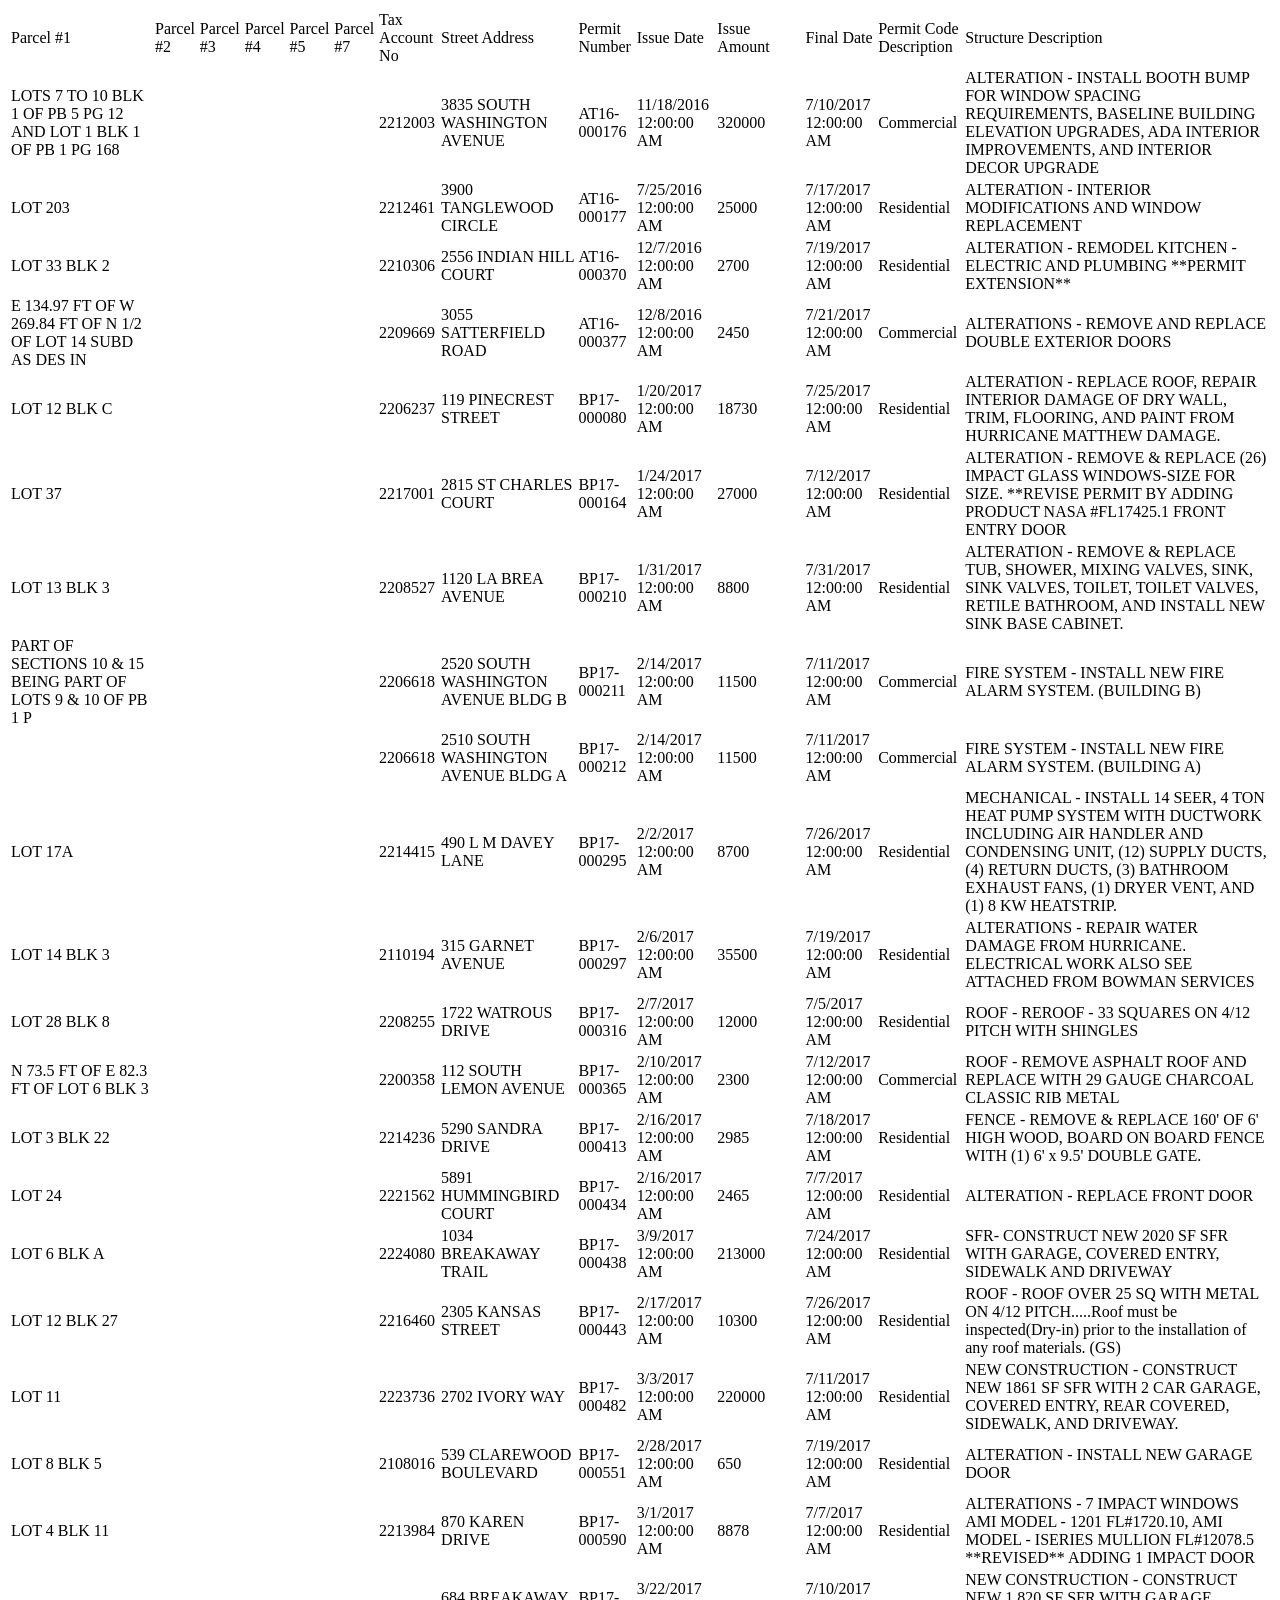
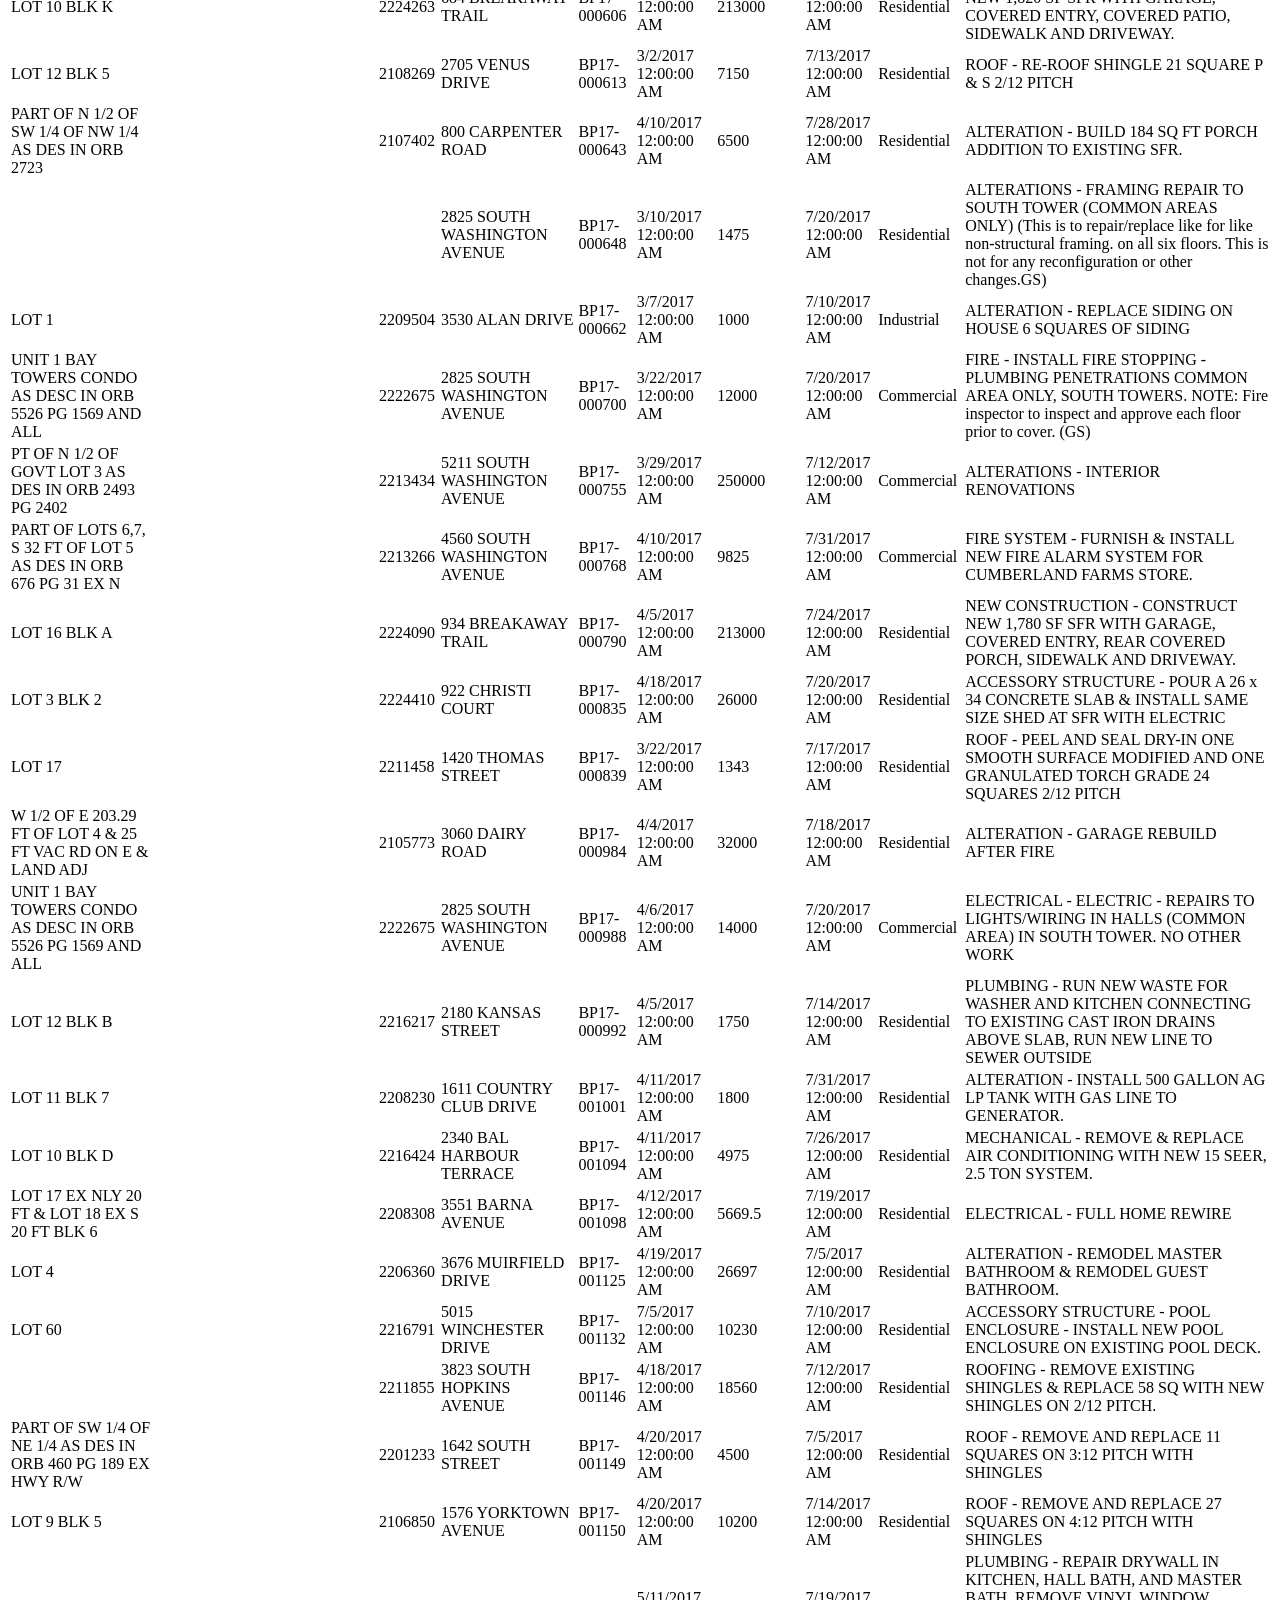
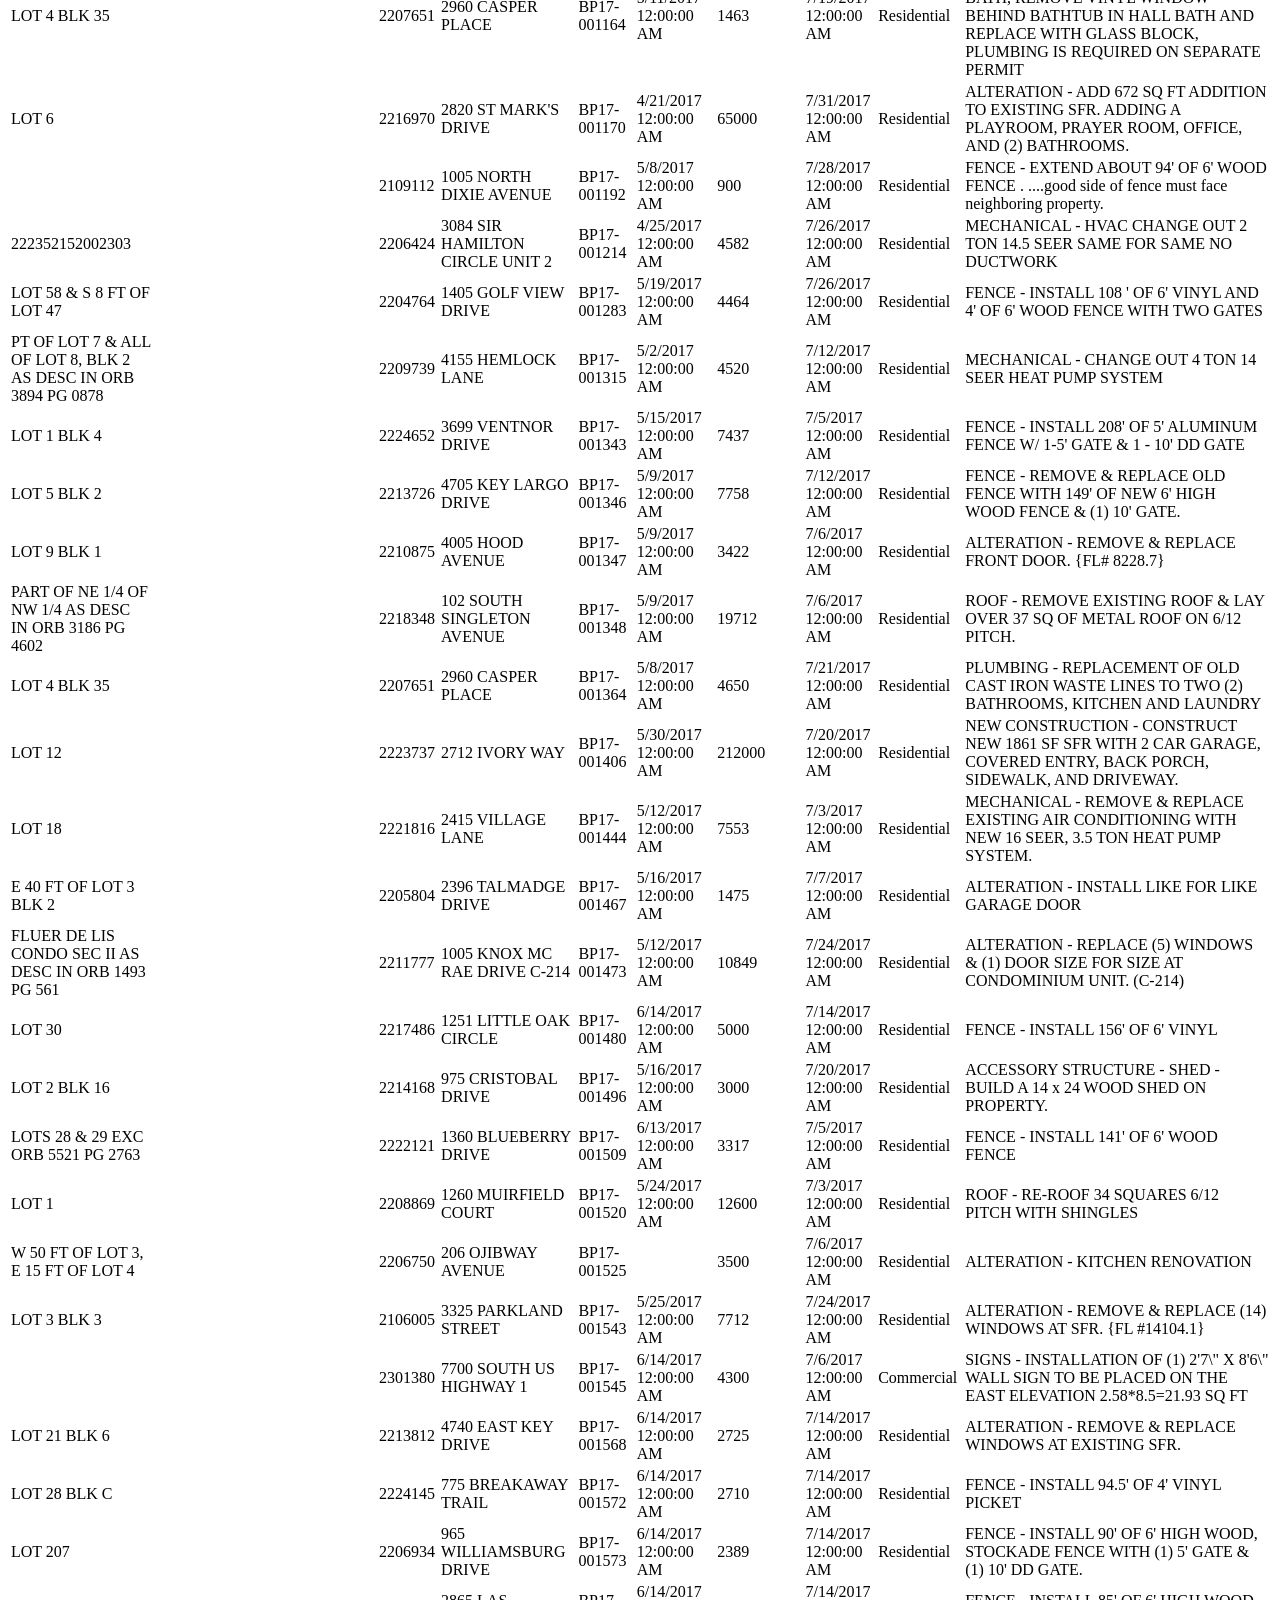
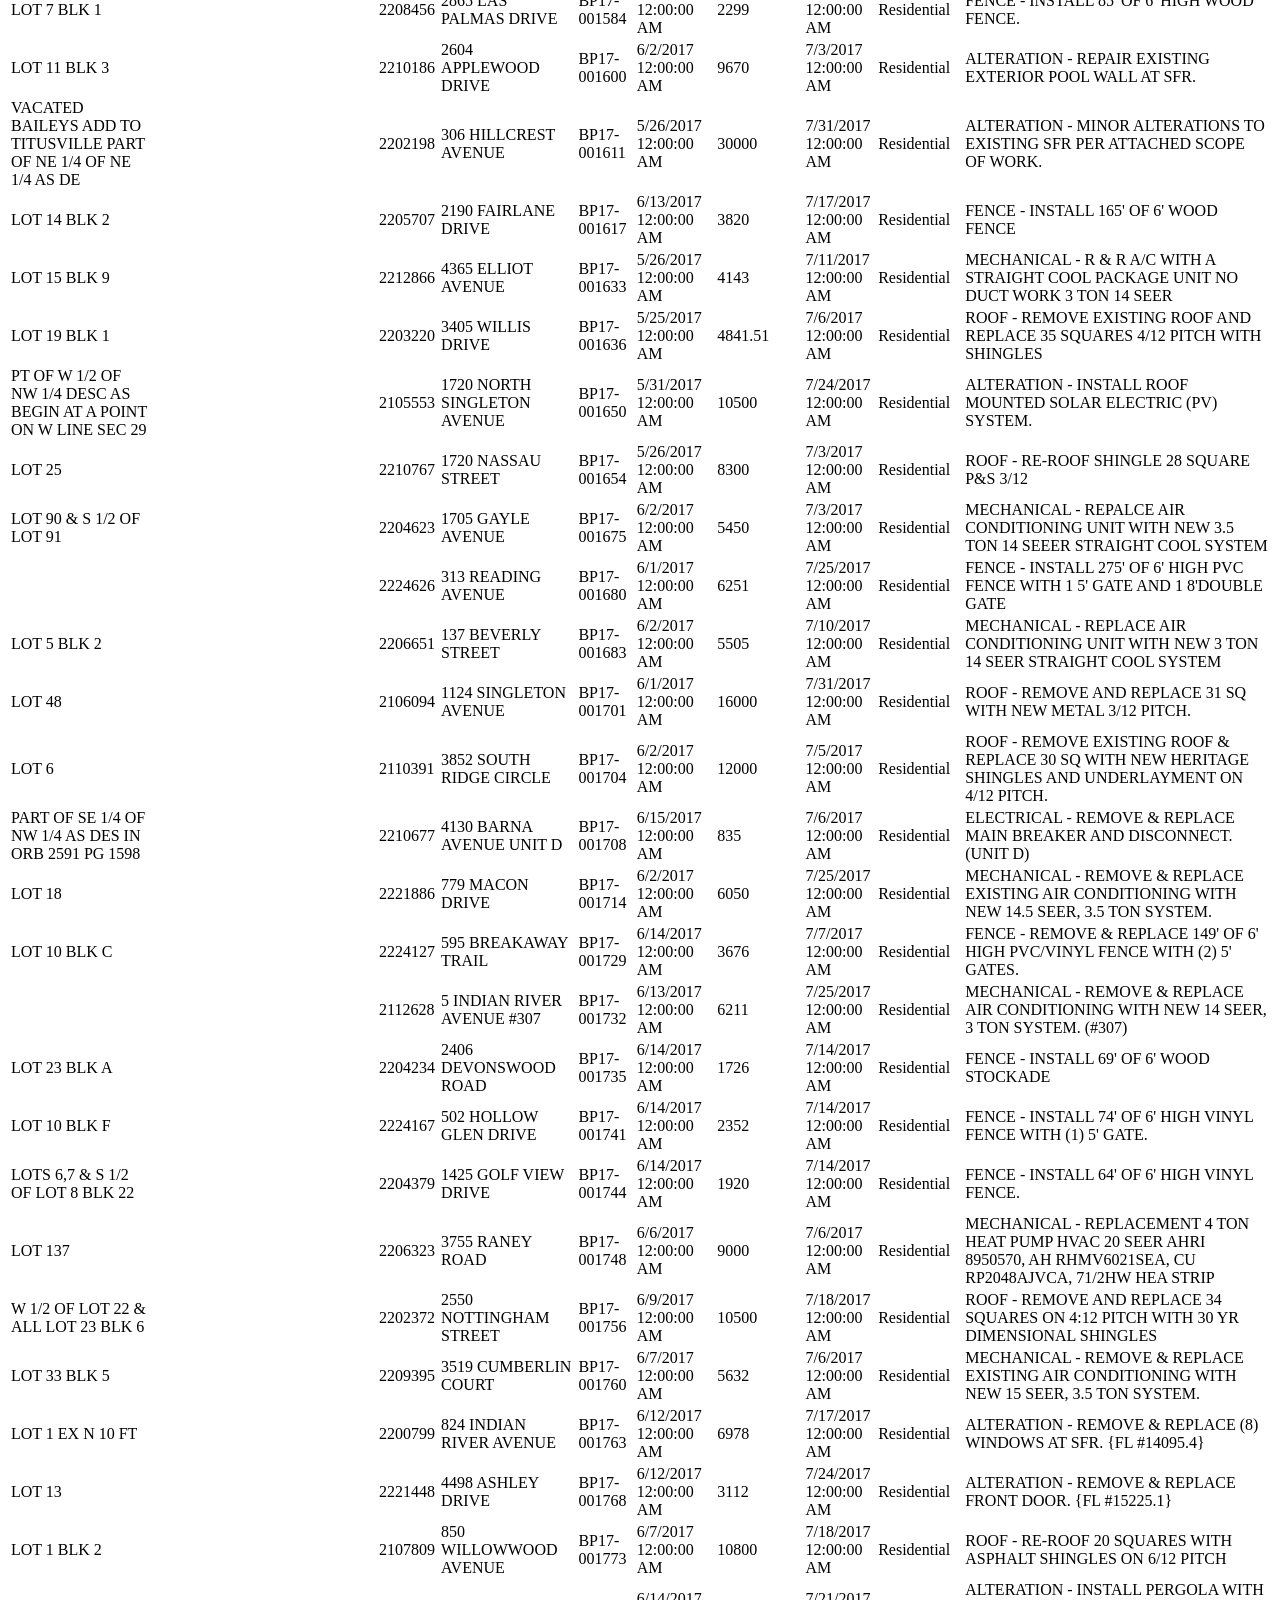
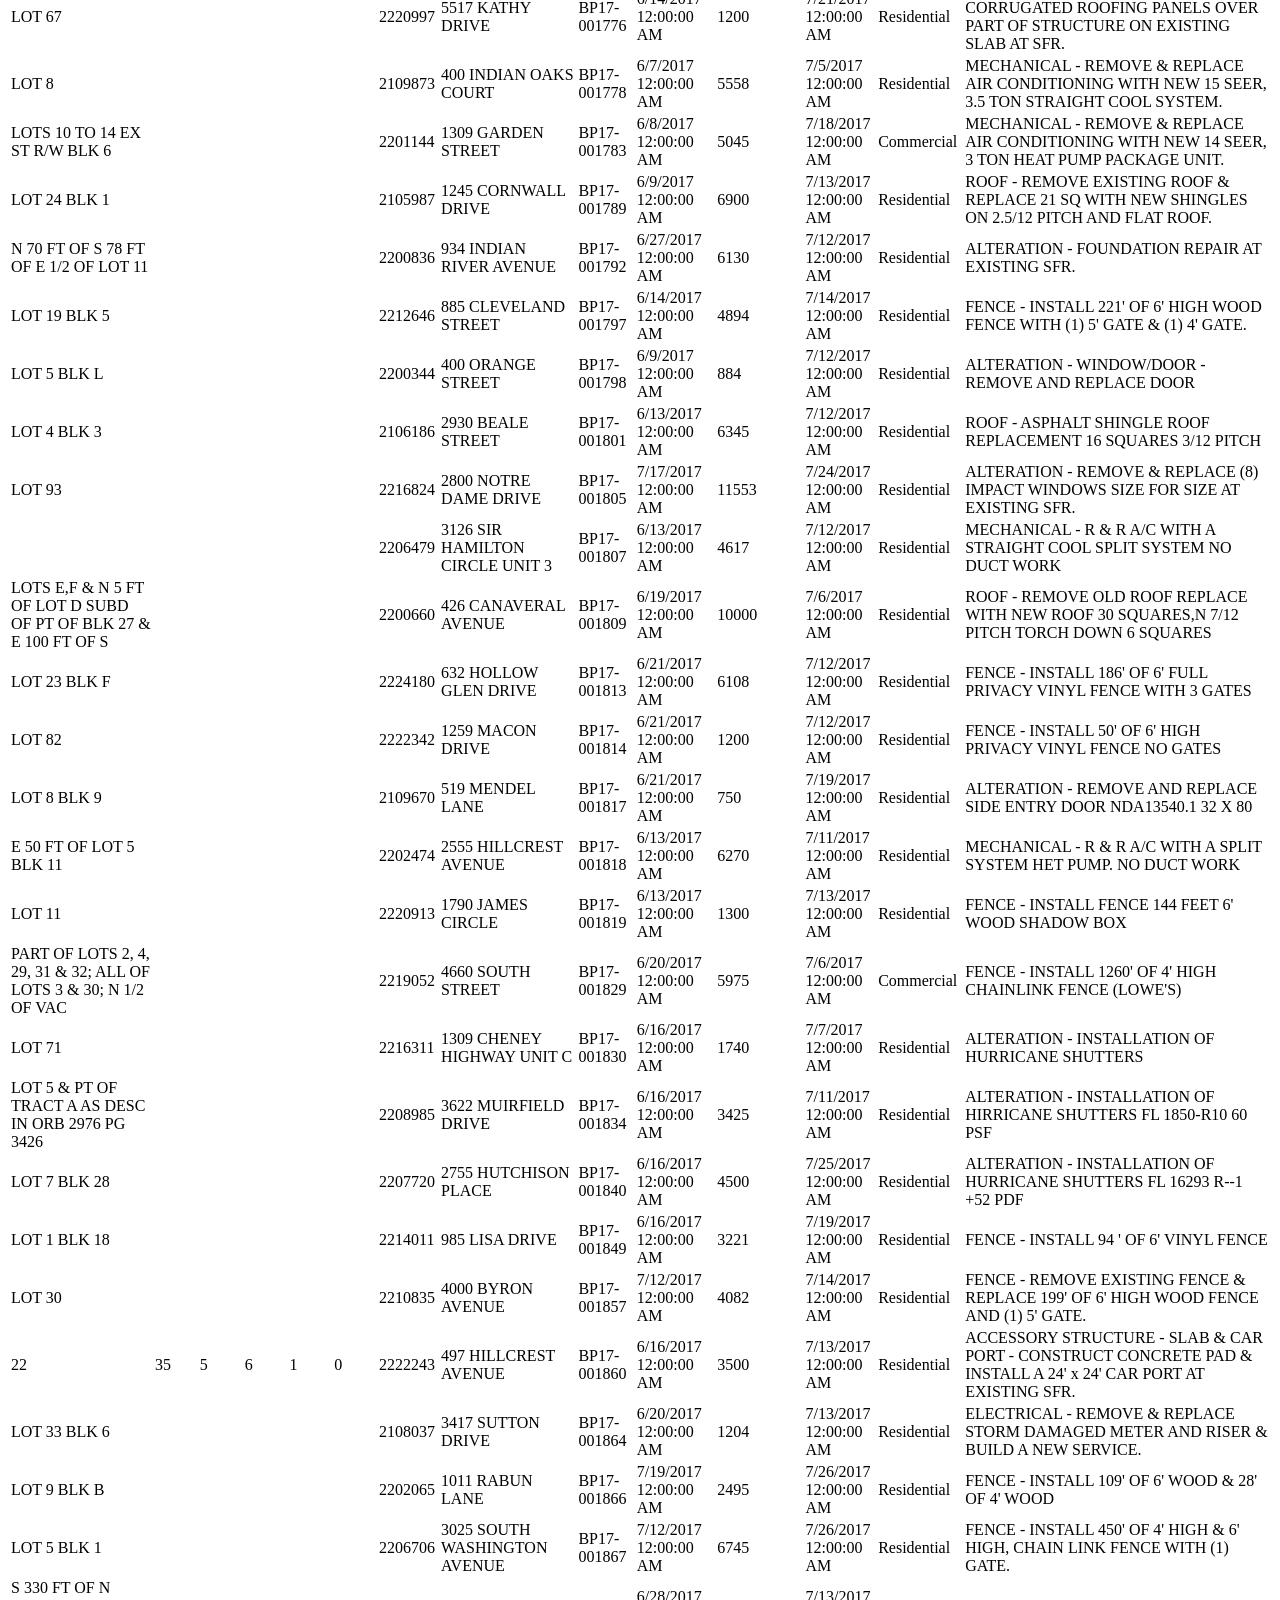
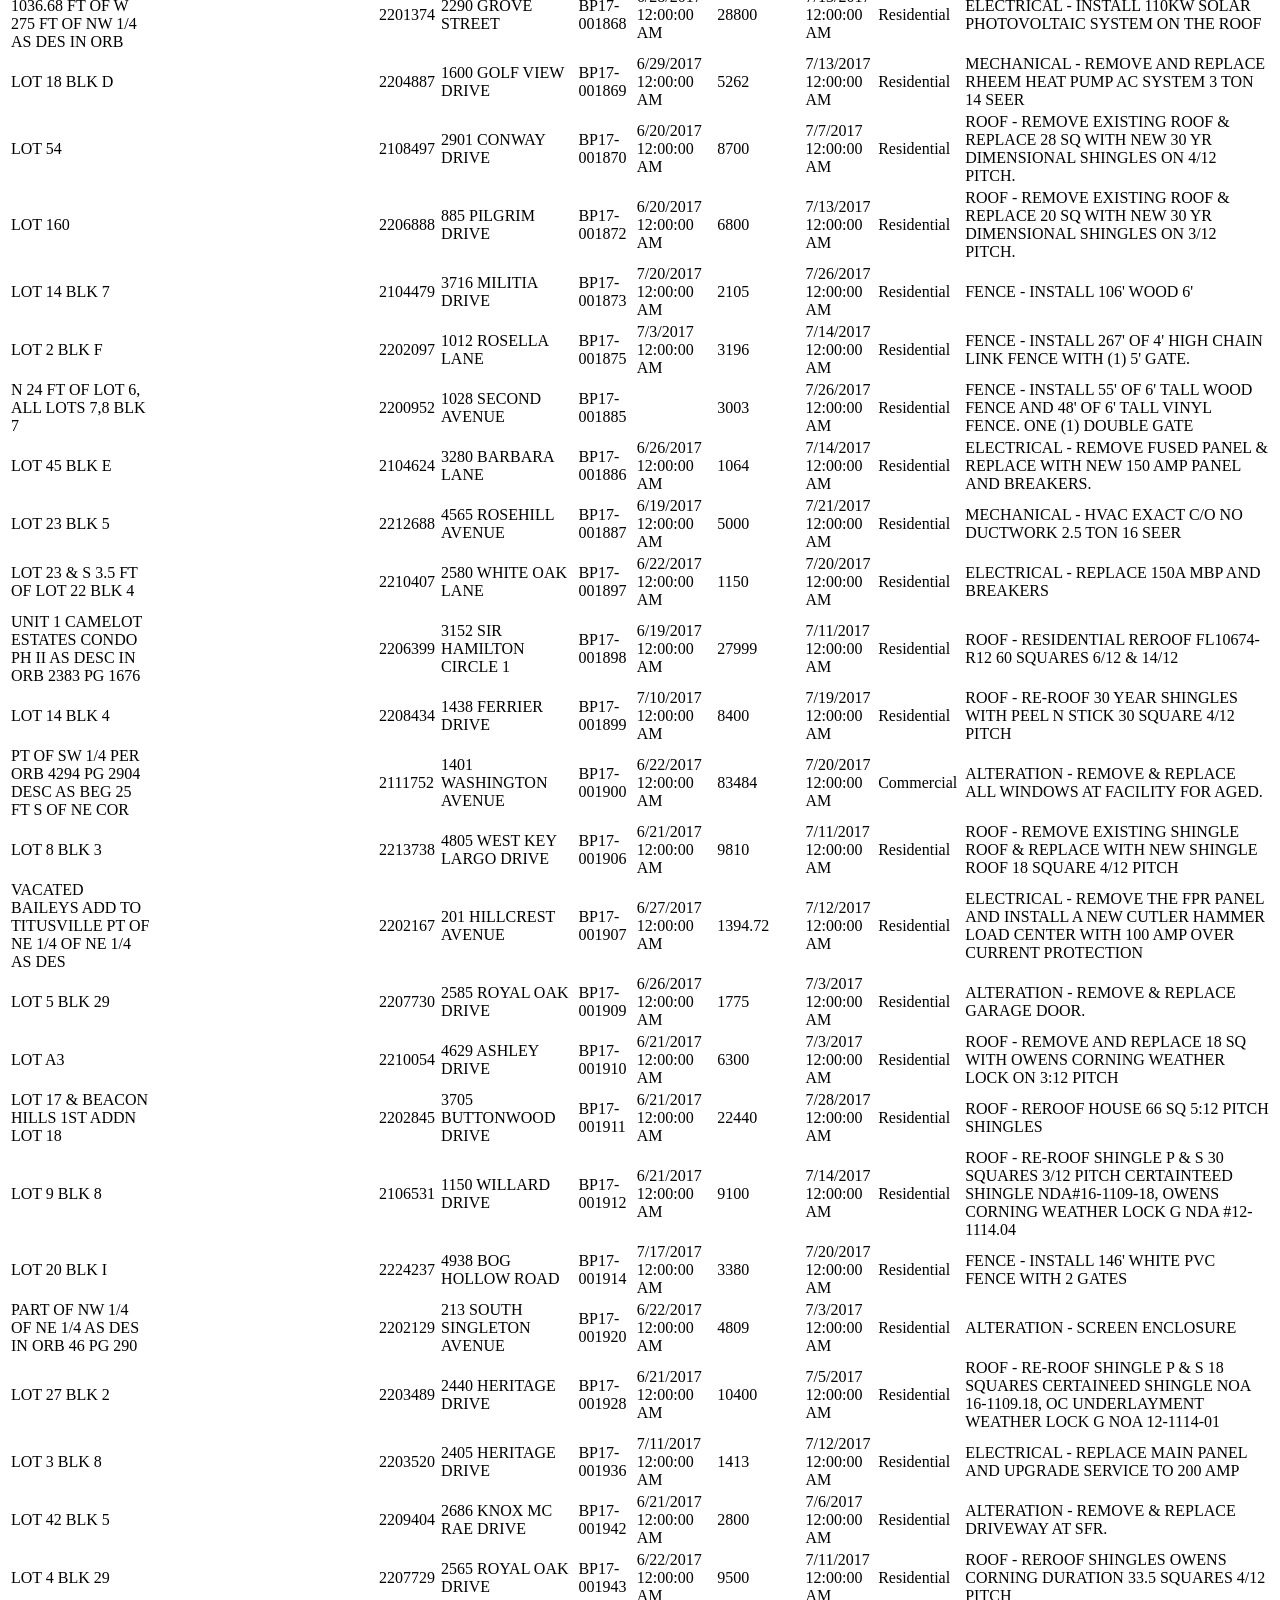
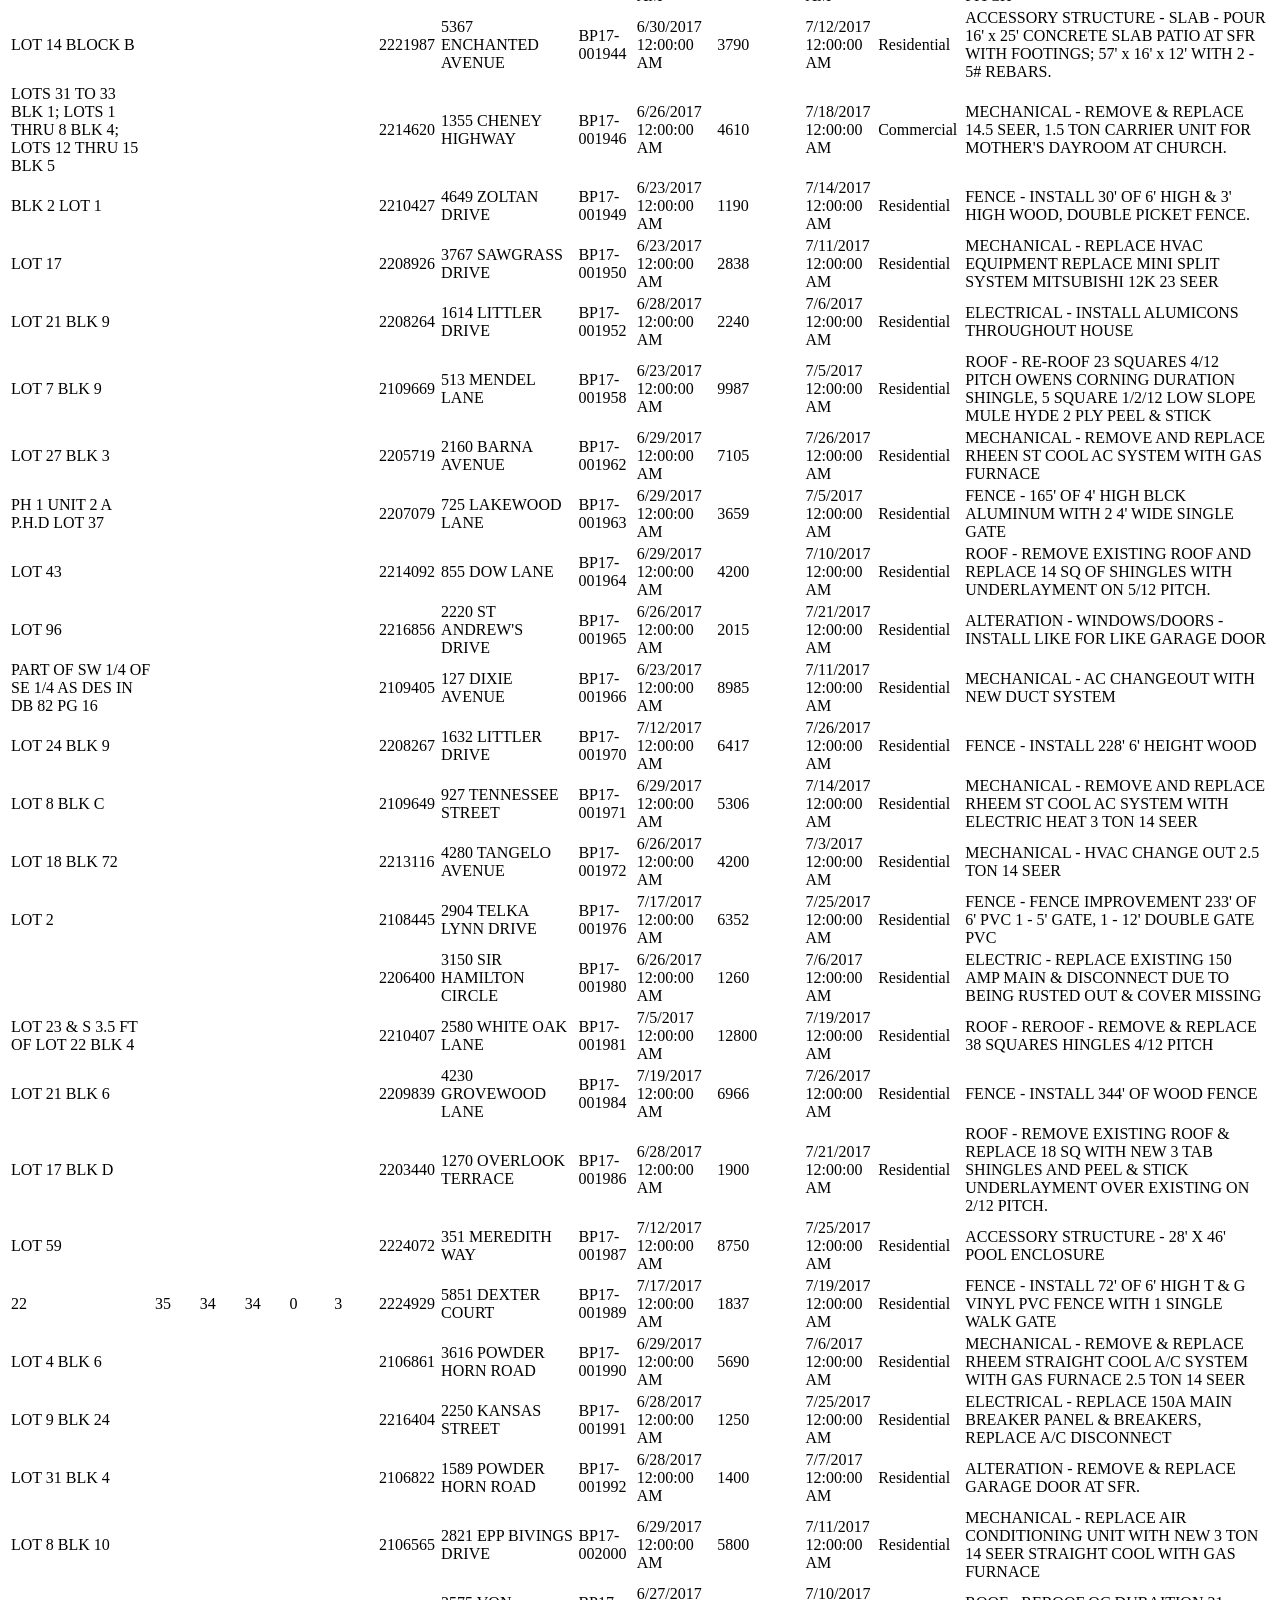
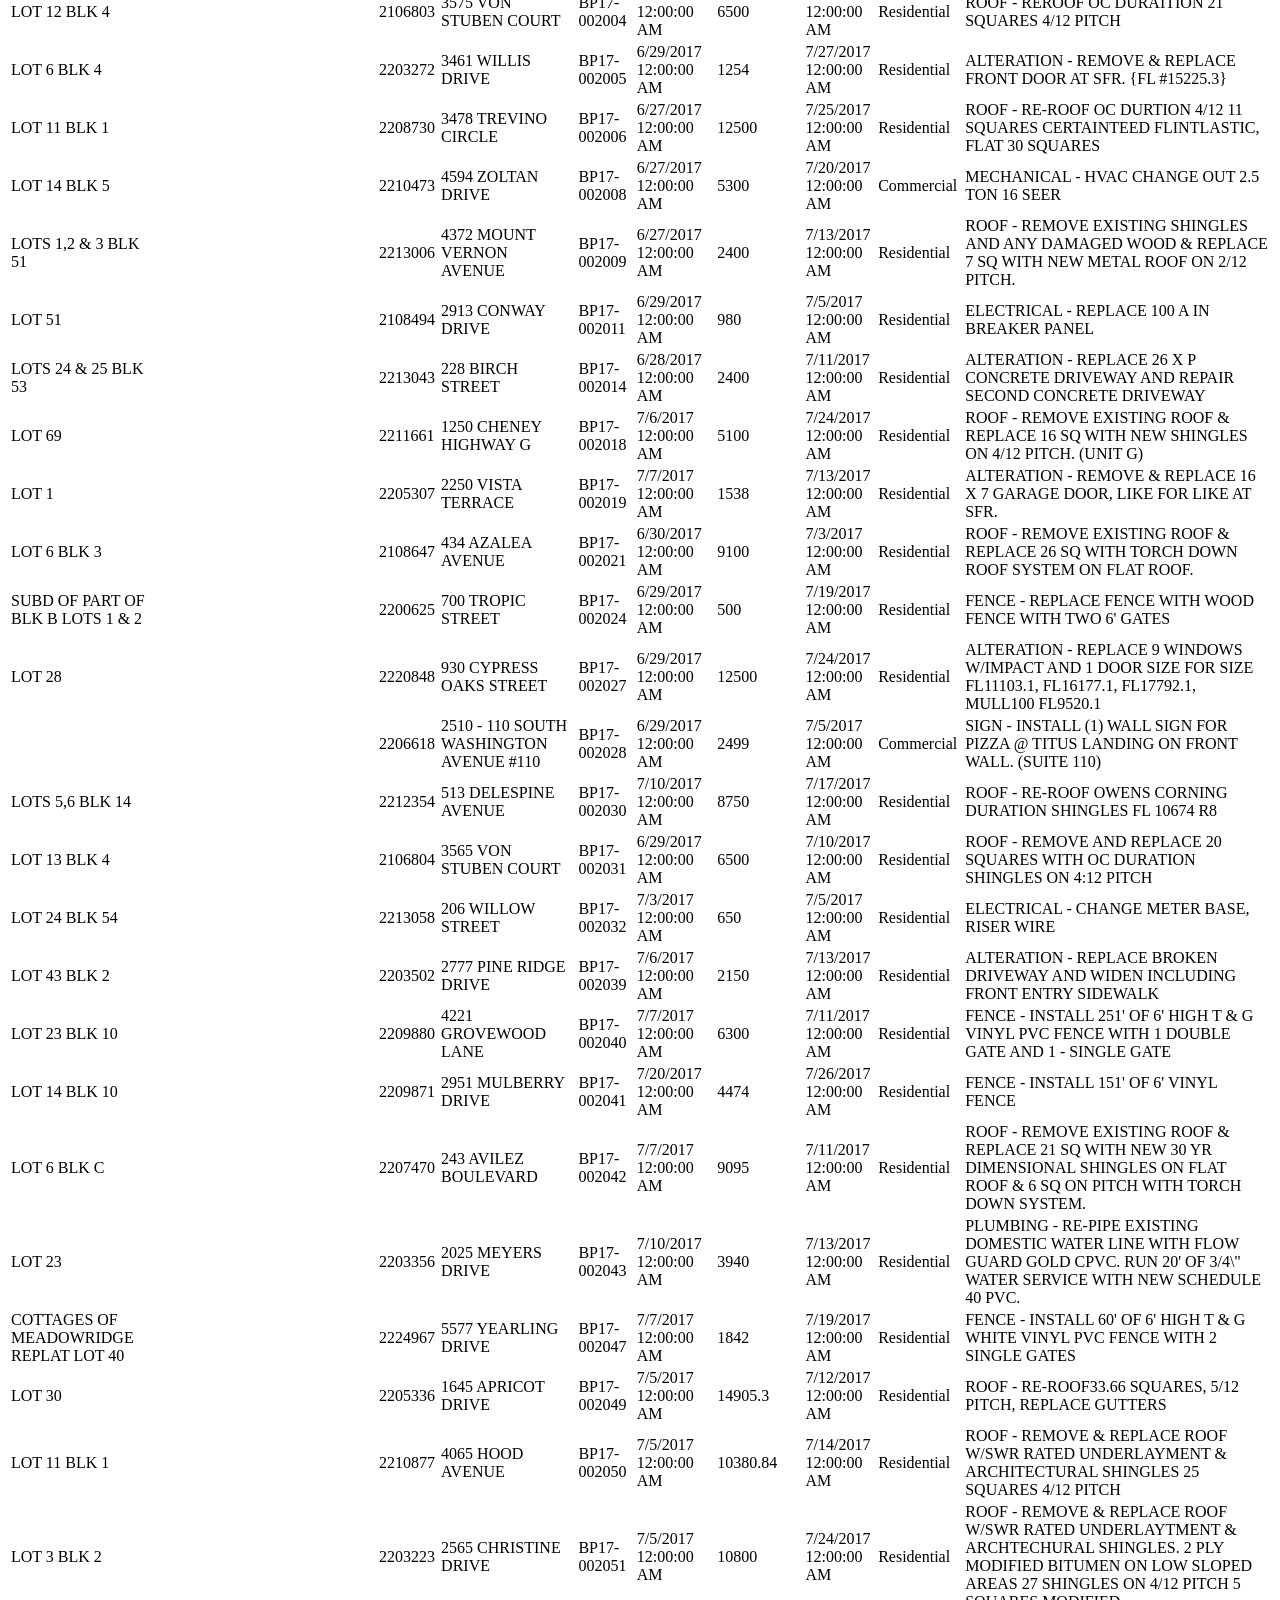
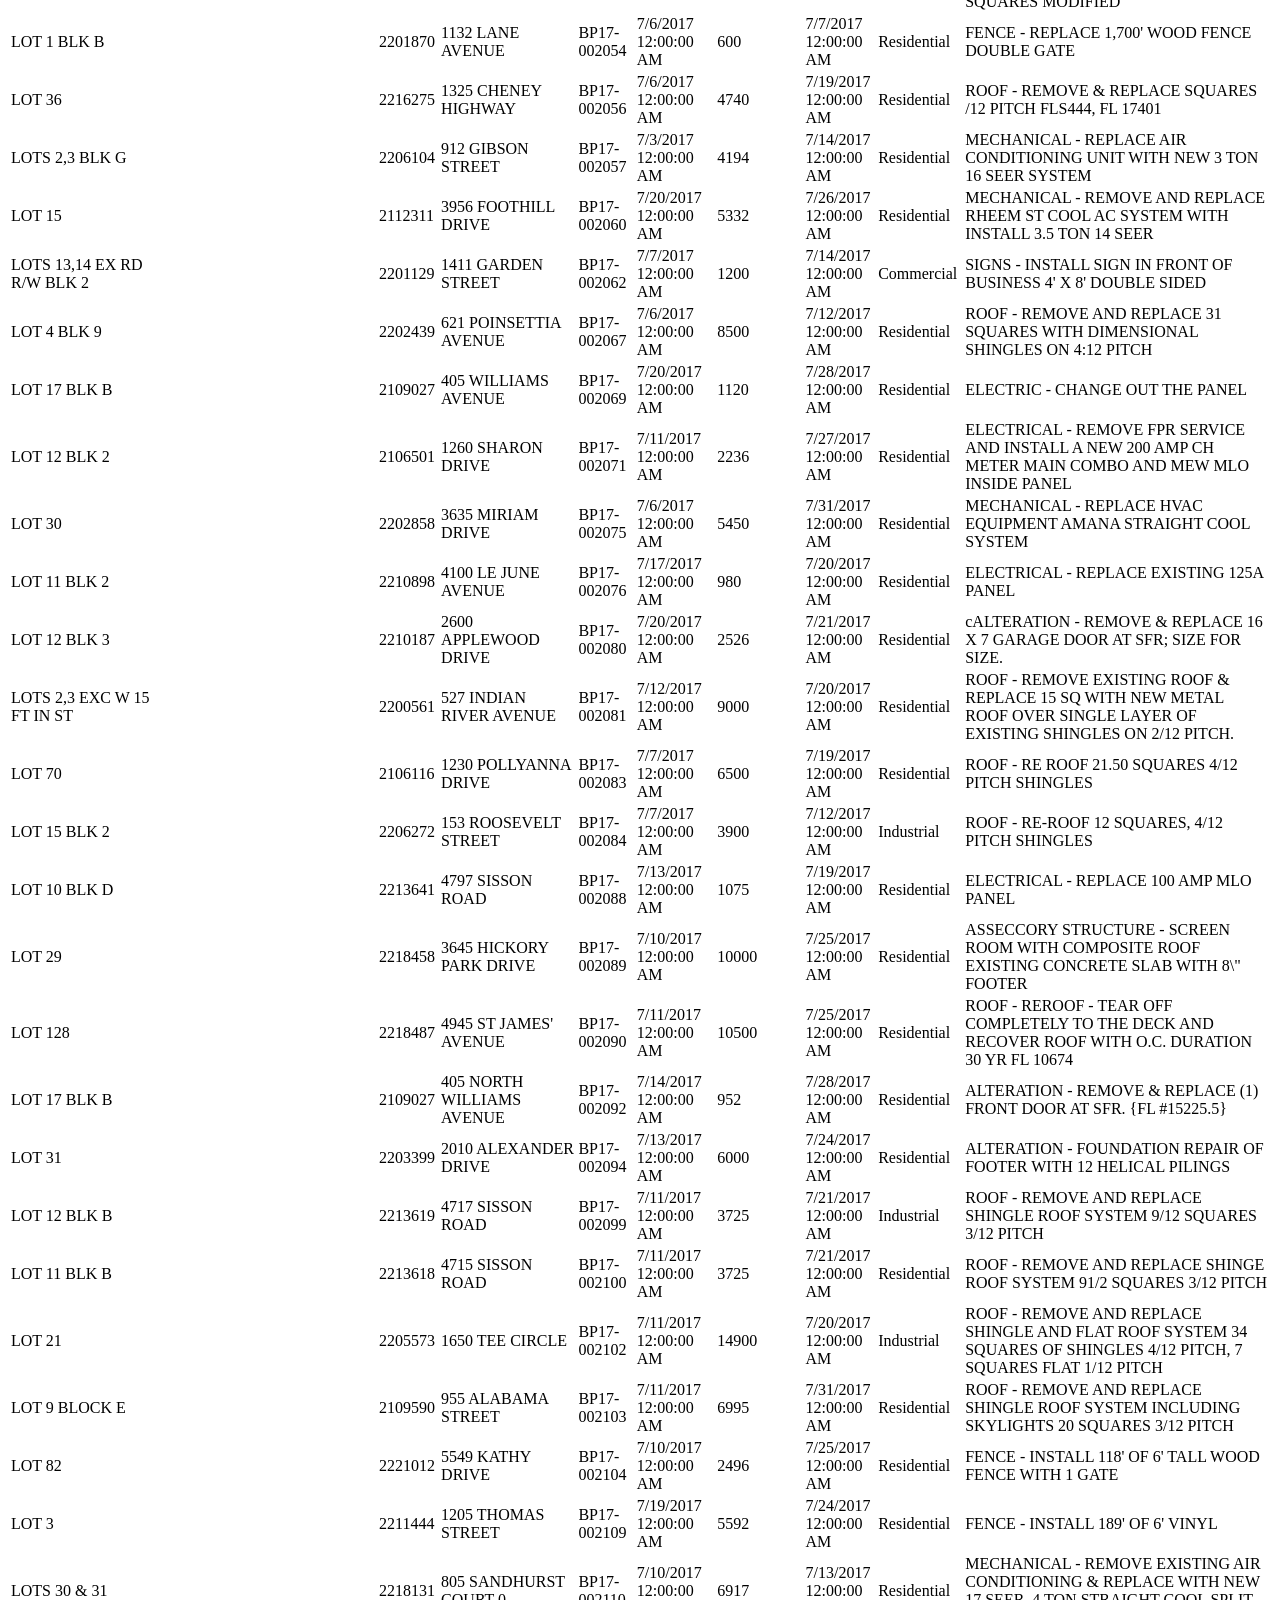
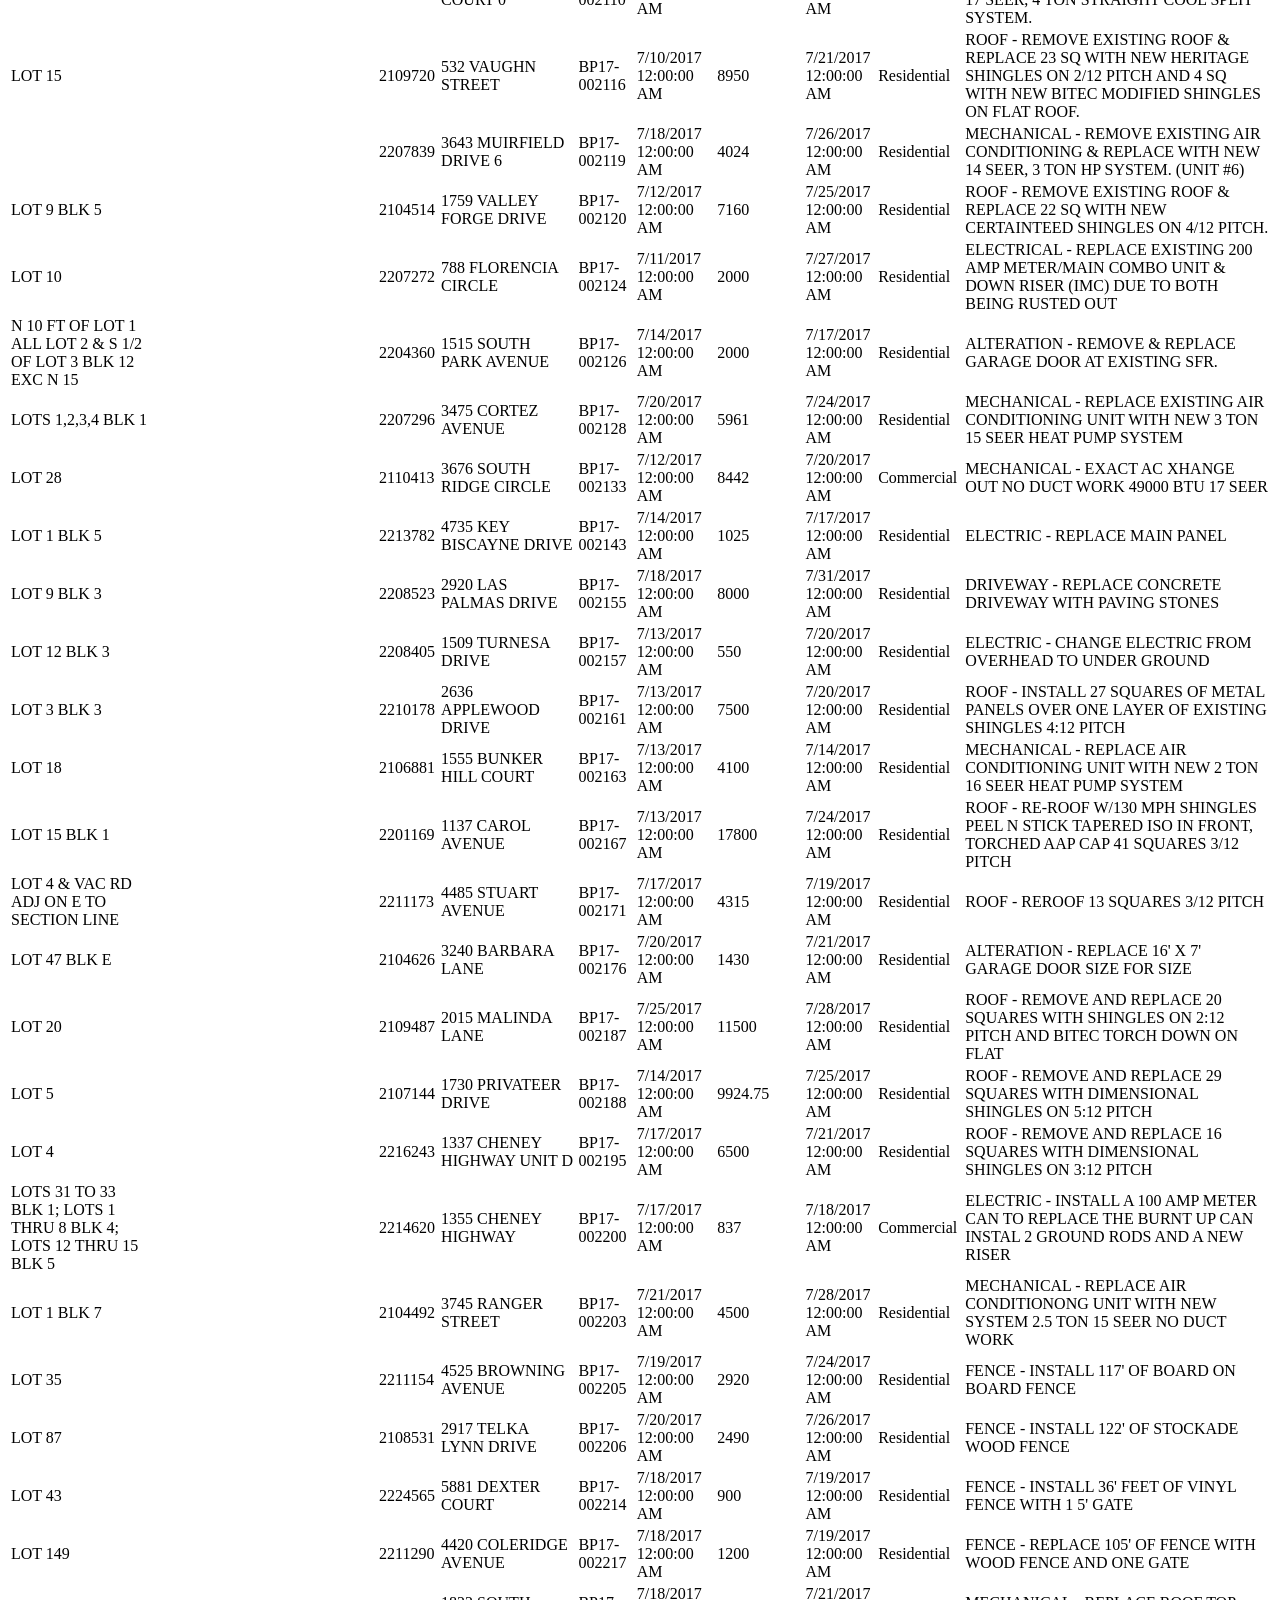
<file: BCPAO.PermitManager/wwwroot/index.html>
﻿<!DOCTYPE html>
<html>
<head>
    <meta charset="utf-8" />
    <title></title>
</head>
<body>
	<table><tr><td>Parcel #1</td><td>Parcel #2</td><td>Parcel #3</td><td>Parcel #4</td><td>Parcel #5</td><td>Parcel #7</td><td>Tax Account No</td><td>Street Address</td><td>Permit Number</td><td>Issue Date </td><td>Issue Amount</td><td>Final Date</td><td>Permit Code Description</td><td>Structure Description</td></tr><tr><td>LOTS 7 TO 10 BLK 1 OF PB 5 PG 12 AND LOT 1 BLK 1 OF PB 1 PG 168</td><td></td><td></td><td></td><td></td><td></td><td>2212003</td><td>3835 SOUTH WASHINGTON AVENUE</td><td>AT16-000176</td><td>11/18/2016 12:00:00 AM</td><td>320000</td><td>7/10/2017 12:00:00 AM</td><td>Commercial</td><td>ALTERATION - INSTALL BOOTH BUMP FOR WINDOW SPACING REQUIREMENTS, BASELINE BUILDING ELEVATION UPGRADES, ADA INTERIOR IMPROVEMENTS, AND INTERIOR DECOR UPGRADE</td></tr><tr><td>LOT 203</td><td></td><td></td><td></td><td></td><td></td><td>2212461</td><td>3900 TANGLEWOOD CIRCLE</td><td>AT16-000177</td><td>7/25/2016 12:00:00 AM</td><td>25000</td><td>7/17/2017 12:00:00 AM</td><td>Residential</td><td>ALTERATION - INTERIOR MODIFICATIONS AND WINDOW REPLACEMENT</td></tr><tr><td>LOT 33 BLK 2</td><td></td><td></td><td></td><td></td><td></td><td>2210306</td><td>2556 INDIAN HILL COURT</td><td>AT16-000370</td><td>12/7/2016 12:00:00 AM</td><td>2700</td><td>7/19/2017 12:00:00 AM</td><td>Residential</td><td>ALTERATION - REMODEL KITCHEN - ELECTRIC AND PLUMBING **PERMIT EXTENSION**</td></tr><tr><td>E 134.97 FT OF W 269.84 FT OF N 1/2 OF LOT 14 SUBD AS DES IN</td><td></td><td></td><td></td><td></td><td></td><td>2209669</td><td>3055 SATTERFIELD ROAD</td><td>AT16-000377</td><td>12/8/2016 12:00:00 AM</td><td>2450</td><td>7/21/2017 12:00:00 AM</td><td>Commercial</td><td>ALTERATIONS - REMOVE AND REPLACE DOUBLE EXTERIOR DOORS</td></tr><tr><td>LOT 12 BLK C</td><td></td><td></td><td></td><td></td><td></td><td>2206237</td><td>119 PINECREST STREET</td><td>BP17-000080</td><td>1/20/2017 12:00:00 AM</td><td>18730</td><td>7/25/2017 12:00:00 AM</td><td>Residential</td><td>ALTERATION - REPLACE ROOF, REPAIR INTERIOR DAMAGE OF DRY WALL, TRIM, FLOORING, AND PAINT FROM HURRICANE MATTHEW DAMAGE.</td></tr><tr><td>LOT 37</td><td></td><td></td><td></td><td></td><td></td><td>2217001</td><td>2815 ST CHARLES COURT</td><td>BP17-000164</td><td>1/24/2017 12:00:00 AM</td><td>27000</td><td>7/12/2017 12:00:00 AM</td><td>Residential</td><td>ALTERATION - REMOVE & REPLACE (26) IMPACT GLASS WINDOWS-SIZE FOR SIZE. **REVISE PERMIT BY ADDING PRODUCT NASA #FL17425.1 FRONT ENTRY DOOR</td></tr><tr><td>LOT 13 BLK 3</td><td></td><td></td><td></td><td></td><td></td><td>2208527</td><td>1120 LA BREA AVENUE</td><td>BP17-000210</td><td>1/31/2017 12:00:00 AM</td><td>8800</td><td>7/31/2017 12:00:00 AM</td><td>Residential</td><td>ALTERATION - REMOVE & REPLACE TUB, SHOWER, MIXING VALVES, SINK, SINK VALVES, TOILET, TOILET VALVES, RETILE BATHROOM, AND INSTALL NEW SINK BASE CABINET.</td></tr><tr><td>PART OF SECTIONS 10 & 15 BEING PART OF LOTS 9 & 10 OF PB 1 P</td><td></td><td></td><td></td><td></td><td></td><td>2206618</td><td>2520 SOUTH WASHINGTON AVENUE BLDG B</td><td>BP17-000211</td><td>2/14/2017 12:00:00 AM</td><td>11500</td><td>7/11/2017 12:00:00 AM</td><td>Commercial</td><td>FIRE SYSTEM - INSTALL NEW FIRE ALARM SYSTEM. (BUILDING B)</td></tr><tr><td></td><td></td><td></td><td></td><td></td><td></td><td>2206618</td><td>2510 SOUTH WASHINGTON AVENUE BLDG A</td><td>BP17-000212</td><td>2/14/2017 12:00:00 AM</td><td>11500</td><td>7/11/2017 12:00:00 AM</td><td>Commercial</td><td>FIRE SYSTEM - INSTALL NEW FIRE ALARM SYSTEM. (BUILDING A)</td></tr><tr><td>LOT 17A</td><td></td><td></td><td></td><td></td><td></td><td>2214415</td><td>490 L M DAVEY LANE</td><td>BP17-000295</td><td>2/2/2017 12:00:00 AM</td><td>8700</td><td>7/26/2017 12:00:00 AM</td><td>Residential</td><td>MECHANICAL - INSTALL 14 SEER, 4 TON HEAT PUMP SYSTEM WITH DUCTWORK INCLUDING AIR HANDLER AND CONDENSING UNIT, (12) SUPPLY DUCTS, (4) RETURN DUCTS, (3) BATHROOM EXHAUST FANS, (1) DRYER VENT, AND (1) 8 KW HEATSTRIP.</td></tr><tr><td>LOT 14 BLK 3</td><td></td><td></td><td></td><td></td><td></td><td>2110194</td><td>315 GARNET AVENUE</td><td>BP17-000297</td><td>2/6/2017 12:00:00 AM</td><td>35500</td><td>7/19/2017 12:00:00 AM</td><td>Residential</td><td>ALTERATIONS - REPAIR WATER DAMAGE FROM HURRICANE. ELECTRICAL WORK ALSO SEE ATTACHED FROM BOWMAN SERVICES</td></tr><tr><td>LOT 28 BLK 8</td><td></td><td></td><td></td><td></td><td></td><td>2208255</td><td>1722 WATROUS DRIVE</td><td>BP17-000316</td><td>2/7/2017 12:00:00 AM</td><td>12000</td><td>7/5/2017 12:00:00 AM</td><td>Residential</td><td>ROOF - REROOF - 33 SQUARES ON 4/12 PITCH WITH SHINGLES</td></tr><tr><td>N 73.5 FT OF E 82.3 FT OF LOT 6 BLK 3</td><td></td><td></td><td></td><td></td><td></td><td>2200358</td><td>112 SOUTH LEMON AVENUE</td><td>BP17-000365</td><td>2/10/2017 12:00:00 AM</td><td>2300</td><td>7/12/2017 12:00:00 AM</td><td>Commercial</td><td>ROOF - REMOVE ASPHALT ROOF AND REPLACE WITH 29 GAUGE CHARCOAL CLASSIC RIB METAL</td></tr><tr><td>LOT 3 BLK 22</td><td></td><td></td><td></td><td></td><td></td><td>2214236</td><td>5290 SANDRA DRIVE</td><td>BP17-000413</td><td>2/16/2017 12:00:00 AM</td><td>2985</td><td>7/18/2017 12:00:00 AM</td><td>Residential</td><td>FENCE - REMOVE & REPLACE 160' OF 6' HIGH WOOD, BOARD ON BOARD FENCE WITH (1) 6' x 9.5' DOUBLE GATE.</td></tr><tr><td>LOT 24</td><td></td><td></td><td></td><td></td><td></td><td>2221562</td><td>5891 HUMMINGBIRD COURT</td><td>BP17-000434</td><td>2/16/2017 12:00:00 AM</td><td>2465</td><td>7/7/2017 12:00:00 AM</td><td>Residential</td><td>ALTERATION - REPLACE FRONT DOOR</td></tr><tr><td>LOT 6 BLK A</td><td></td><td></td><td></td><td></td><td></td><td>2224080</td><td>1034 BREAKAWAY TRAIL</td><td>BP17-000438</td><td>3/9/2017 12:00:00 AM</td><td>213000</td><td>7/24/2017 12:00:00 AM</td><td>Residential</td><td>SFR- CONSTRUCT NEW 2020 SF SFR WITH GARAGE, COVERED ENTRY, SIDEWALK AND DRIVEWAY</td></tr><tr><td>LOT 12 BLK 27</td><td></td><td></td><td></td><td></td><td></td><td>2216460</td><td>2305 KANSAS STREET</td><td>BP17-000443</td><td>2/17/2017 12:00:00 AM</td><td>10300</td><td>7/26/2017 12:00:00 AM</td><td>Residential</td><td>ROOF - ROOF OVER 25 SQ WITH METAL ON 4/12 PITCH.....Roof must be inspected(Dry-in) prior to the installation of any roof materials. (GS)</td></tr><tr><td>LOT 11</td><td></td><td></td><td></td><td></td><td></td><td>2223736</td><td>2702 IVORY WAY</td><td>BP17-000482</td><td>3/3/2017 12:00:00 AM</td><td>220000</td><td>7/11/2017 12:00:00 AM</td><td>Residential</td><td>NEW CONSTRUCTION - CONSTRUCT NEW 1861 SF SFR WITH 2 CAR GARAGE, COVERED ENTRY, REAR COVERED, SIDEWALK, AND DRIVEWAY.</td></tr><tr><td>LOT 8 BLK 5</td><td></td><td></td><td></td><td></td><td></td><td>2108016</td><td>539 CLAREWOOD BOULEVARD</td><td>BP17-000551</td><td>2/28/2017 12:00:00 AM</td><td>650</td><td>7/19/2017 12:00:00 AM</td><td>Residential</td><td>ALTERATION - INSTALL NEW GARAGE DOOR</td></tr><tr><td>LOT 4 BLK 11</td><td></td><td></td><td></td><td></td><td></td><td>2213984</td><td>870 KAREN DRIVE</td><td>BP17-000590</td><td>3/1/2017 12:00:00 AM</td><td>8878</td><td>7/7/2017 12:00:00 AM</td><td>Residential</td><td>ALTERATIONS - 7 IMPACT WINDOWS AMI MODEL - 1201 FL#1720.10, AMI MODEL - ISERIES MULLION FL#12078.5 **REVISED** ADDING 1 IMPACT DOOR</td></tr><tr><td>LOT 10 BLK K</td><td></td><td></td><td></td><td></td><td></td><td>2224263</td><td>684 BREAKAWAY TRAIL</td><td>BP17-000606</td><td>3/22/2017 12:00:00 AM</td><td>213000</td><td>7/10/2017 12:00:00 AM</td><td>Residential</td><td>NEW CONSTRUCTION - CONSTRUCT NEW 1,820 SF SFR WITH GARAGE, COVERED ENTRY, COVERED PATIO, SIDEWALK AND DRIVEWAY.</td></tr><tr><td>LOT 12 BLK 5</td><td></td><td></td><td></td><td></td><td></td><td>2108269</td><td>2705 VENUS DRIVE</td><td>BP17-000613</td><td>3/2/2017 12:00:00 AM</td><td>7150</td><td>7/13/2017 12:00:00 AM</td><td>Residential</td><td>ROOF - RE-ROOF SHINGLE 21 SQUARE P & S 2/12 PITCH</td></tr><tr><td>PART OF N 1/2 OF SW 1/4 OF NW 1/4 AS DES IN ORB 2723</td><td></td><td></td><td></td><td></td><td></td><td>2107402</td><td>800 CARPENTER ROAD</td><td>BP17-000643</td><td>4/10/2017 12:00:00 AM</td><td>6500</td><td>7/28/2017 12:00:00 AM</td><td>Residential</td><td>ALTERATION - BUILD 184 SQ FT PORCH ADDITION TO EXISTING SFR.</td></tr><tr><td></td><td></td><td></td><td></td><td></td><td></td><td></td><td>2825 SOUTH WASHINGTON AVENUE</td><td>BP17-000648</td><td>3/10/2017 12:00:00 AM</td><td>1475</td><td>7/20/2017 12:00:00 AM</td><td>Residential</td><td>ALTERATIONS - FRAMING REPAIR TO SOUTH TOWER (COMMON AREAS ONLY) (This is to repair/replace like for like non-structural framing. on all six floors. This is not for any reconfiguration or other changes.GS)</td></tr><tr><td>LOT 1</td><td></td><td></td><td></td><td></td><td></td><td>2209504</td><td>3530 ALAN DRIVE</td><td>BP17-000662</td><td>3/7/2017 12:00:00 AM</td><td>1000</td><td>7/10/2017 12:00:00 AM</td><td>Industrial</td><td>ALTERATION - REPLACE SIDING ON HOUSE 6 SQUARES OF SIDING</td></tr><tr><td>UNIT 1 BAY TOWERS CONDO AS DESC IN ORB 5526 PG 1569 AND ALL</td><td></td><td></td><td></td><td></td><td></td><td>2222675</td><td>2825 SOUTH WASHINGTON AVENUE</td><td>BP17-000700</td><td>3/22/2017 12:00:00 AM</td><td>12000</td><td>7/20/2017 12:00:00 AM</td><td>Commercial</td><td>FIRE - INSTALL FIRE STOPPING - PLUMBING PENETRATIONS COMMON AREA ONLY, SOUTH TOWERS. NOTE: Fire inspector to inspect and approve each floor prior to cover. (GS)</td></tr><tr><td>PT OF N 1/2 OF GOVT LOT 3 AS DES IN ORB 2493 PG 2402</td><td></td><td></td><td></td><td></td><td></td><td>2213434</td><td>5211 SOUTH WASHINGTON AVENUE</td><td>BP17-000755</td><td>3/29/2017 12:00:00 AM</td><td>250000</td><td>7/12/2017 12:00:00 AM</td><td>Commercial</td><td>ALTERATIONS - INTERIOR RENOVATIONS</td></tr><tr><td>PART OF LOTS 6,7, S 32 FT OF LOT 5 AS DES IN ORB 676 PG 31 EX N</td><td></td><td></td><td></td><td></td><td></td><td>2213266</td><td>4560 SOUTH WASHINGTON AVENUE</td><td>BP17-000768</td><td>4/10/2017 12:00:00 AM</td><td>9825</td><td>7/31/2017 12:00:00 AM</td><td>Commercial</td><td>FIRE SYSTEM - FURNISH & INSTALL NEW FIRE ALARM SYSTEM FOR CUMBERLAND FARMS STORE.</td></tr><tr><td>LOT 16 BLK A</td><td></td><td></td><td></td><td></td><td></td><td>2224090</td><td>934 BREAKAWAY TRAIL</td><td>BP17-000790</td><td>4/5/2017 12:00:00 AM</td><td>213000</td><td>7/24/2017 12:00:00 AM</td><td>Residential</td><td>NEW CONSTRUCTION - CONSTRUCT NEW 1,780 SF SFR WITH GARAGE, COVERED ENTRY, REAR COVERED PORCH, SIDEWALK AND DRIVEWAY.</td></tr><tr><td>LOT 3 BLK 2</td><td></td><td></td><td></td><td></td><td></td><td>2224410</td><td>922 CHRISTI COURT</td><td>BP17-000835</td><td>4/18/2017 12:00:00 AM</td><td>26000</td><td>7/20/2017 12:00:00 AM</td><td>Residential</td><td>ACCESSORY STRUCTURE - POUR A 26 x 34 CONCRETE SLAB & INSTALL SAME SIZE SHED AT SFR WITH ELECTRIC</td></tr><tr><td>LOT 17</td><td></td><td></td><td></td><td></td><td></td><td>2211458</td><td>1420 THOMAS STREET</td><td>BP17-000839</td><td>3/22/2017 12:00:00 AM</td><td>1343</td><td>7/17/2017 12:00:00 AM</td><td>Residential</td><td>ROOF - PEEL AND SEAL DRY-IN ONE SMOOTH SURFACE MODIFIED AND ONE GRANULATED TORCH GRADE 24 SQUARES 2/12 PITCH</td></tr><tr><td>W 1/2 OF E 203.29 FT OF LOT 4 & 25 FT VAC RD ON E & LAND ADJ</td><td></td><td></td><td></td><td></td><td></td><td>2105773</td><td>3060 DAIRY ROAD</td><td>BP17-000984</td><td>4/4/2017 12:00:00 AM</td><td>32000</td><td>7/18/2017 12:00:00 AM</td><td>Residential</td><td>ALTERATION - GARAGE REBUILD AFTER FIRE</td></tr><tr><td>UNIT 1 BAY TOWERS CONDO AS DESC IN ORB 5526 PG 1569 AND ALL</td><td></td><td></td><td></td><td></td><td></td><td>2222675</td><td>2825 SOUTH WASHINGTON AVENUE</td><td>BP17-000988</td><td>4/6/2017 12:00:00 AM</td><td>14000</td><td>7/20/2017 12:00:00 AM</td><td>Commercial</td><td>ELECTRICAL - ELECTRIC - REPAIRS TO LIGHTS/WIRING IN HALLS (COMMON AREA) IN SOUTH TOWER. NO OTHER WORK</td></tr><tr><td>LOT 12 BLK B</td><td></td><td></td><td></td><td></td><td></td><td>2216217</td><td>2180 KANSAS STREET</td><td>BP17-000992</td><td>4/5/2017 12:00:00 AM</td><td>1750</td><td>7/14/2017 12:00:00 AM</td><td>Residential</td><td>PLUMBING - RUN NEW WASTE FOR WASHER AND KITCHEN CONNECTING TO EXISTING CAST IRON DRAINS ABOVE SLAB, RUN NEW LINE TO SEWER OUTSIDE</td></tr><tr><td>LOT 11 BLK 7</td><td></td><td></td><td></td><td></td><td></td><td>2208230</td><td>1611 COUNTRY CLUB DRIVE</td><td>BP17-001001</td><td>4/11/2017 12:00:00 AM</td><td>1800</td><td>7/31/2017 12:00:00 AM</td><td>Residential</td><td>ALTERATION - INSTALL 500 GALLON AG LP TANK WITH GAS LINE TO GENERATOR.</td></tr><tr><td>LOT 10 BLK D</td><td></td><td></td><td></td><td></td><td></td><td>2216424</td><td>2340 BAL HARBOUR TERRACE</td><td>BP17-001094</td><td>4/11/2017 12:00:00 AM</td><td>4975</td><td>7/26/2017 12:00:00 AM</td><td>Residential</td><td>MECHANICAL - REMOVE & REPLACE AIR CONDITIONING WITH NEW 15 SEER, 2.5 TON SYSTEM.</td></tr><tr><td>LOT 17 EX NLY 20 FT & LOT 18 EX S 20 FT BLK 6</td><td></td><td></td><td></td><td></td><td></td><td>2208308</td><td>3551 BARNA AVENUE</td><td>BP17-001098</td><td>4/12/2017 12:00:00 AM</td><td>5669.5</td><td>7/19/2017 12:00:00 AM</td><td>Residential</td><td>ELECTRICAL - FULL HOME REWIRE</td></tr><tr><td>LOT 4</td><td></td><td></td><td></td><td></td><td></td><td>2206360</td><td>3676 MUIRFIELD DRIVE</td><td>BP17-001125</td><td>4/19/2017 12:00:00 AM</td><td>26697</td><td>7/5/2017 12:00:00 AM</td><td>Residential</td><td>ALTERATION - REMODEL MASTER BATHROOM & REMODEL GUEST BATHROOM.</td></tr><tr><td>LOT 60</td><td></td><td></td><td></td><td></td><td></td><td>2216791</td><td>5015 WINCHESTER DRIVE</td><td>BP17-001132</td><td>7/5/2017 12:00:00 AM</td><td>10230</td><td>7/10/2017 12:00:00 AM</td><td>Residential</td><td>ACCESSORY STRUCTURE - POOL ENCLOSURE - INSTALL NEW POOL ENCLOSURE ON EXISTING POOL DECK.</td></tr><tr><td></td><td></td><td></td><td></td><td></td><td></td><td>2211855</td><td>3823 SOUTH HOPKINS AVENUE</td><td>BP17-001146</td><td>4/18/2017 12:00:00 AM</td><td>18560</td><td>7/12/2017 12:00:00 AM</td><td>Residential</td><td>ROOFING - REMOVE EXISTING SHINGLES & REPLACE 58 SQ WITH NEW SHINGLES ON 2/12 PITCH.</td></tr><tr><td>PART OF SW 1/4 OF NE 1/4 AS DES IN ORB 460 PG 189 EX HWY R/W</td><td></td><td></td><td></td><td></td><td></td><td>2201233</td><td>1642 SOUTH STREET</td><td>BP17-001149</td><td>4/20/2017 12:00:00 AM</td><td>4500</td><td>7/5/2017 12:00:00 AM</td><td>Residential</td><td>ROOF - REMOVE AND REPLACE 11 SQUARES ON 3:12 PITCH WITH SHINGLES</td></tr><tr><td>LOT 9 BLK 5</td><td></td><td></td><td></td><td></td><td></td><td>2106850</td><td>1576 YORKTOWN AVENUE</td><td>BP17-001150</td><td>4/20/2017 12:00:00 AM</td><td>10200</td><td>7/14/2017 12:00:00 AM</td><td>Residential</td><td>ROOF - REMOVE AND REPLACE 27 SQUARES ON 4:12 PITCH WITH SHINGLES</td></tr><tr><td>LOT 4 BLK 35</td><td></td><td></td><td></td><td></td><td></td><td>2207651</td><td>2960 CASPER PLACE</td><td>BP17-001164</td><td>5/11/2017 12:00:00 AM</td><td>1463</td><td>7/19/2017 12:00:00 AM</td><td>Residential</td><td>PLUMBING - REPAIR DRYWALL IN KITCHEN, HALL BATH, AND MASTER BATH, REMOVE VINYL WINDOW BEHIND BATHTUB IN HALL BATH AND REPLACE WITH GLASS BLOCK, PLUMBING IS REQUIRED ON SEPARATE PERMIT</td></tr><tr><td>LOT 6</td><td></td><td></td><td></td><td></td><td></td><td>2216970</td><td>2820 ST MARK'S DRIVE</td><td>BP17-001170</td><td>4/21/2017 12:00:00 AM</td><td>65000</td><td>7/31/2017 12:00:00 AM</td><td>Residential</td><td>ALTERATION - ADD 672 SQ FT ADDITION TO EXISTING SFR. ADDING A PLAYROOM, PRAYER ROOM, OFFICE, AND (2) BATHROOMS.</td></tr><tr><td></td><td></td><td></td><td></td><td></td><td></td><td>2109112</td><td>1005 NORTH DIXIE AVENUE</td><td>BP17-001192</td><td>5/8/2017 12:00:00 AM</td><td>900</td><td>7/28/2017 12:00:00 AM</td><td>Residential</td><td>FENCE - EXTEND ABOUT 94' OF 6' WOOD FENCE . ....good side of fence must face neighboring property.</td></tr><tr><td>222352152002303</td><td></td><td></td><td></td><td></td><td></td><td>2206424</td><td>3084 SIR HAMILTON CIRCLE UNIT 2</td><td>BP17-001214</td><td>4/25/2017 12:00:00 AM</td><td>4582</td><td>7/26/2017 12:00:00 AM</td><td>Residential</td><td>MECHANICAL - HVAC CHANGE OUT 2 TON 14.5 SEER SAME FOR SAME NO DUCTWORK</td></tr><tr><td>LOT 58 & S 8 FT OF LOT 47</td><td></td><td></td><td></td><td></td><td></td><td>2204764</td><td>1405 GOLF VIEW DRIVE</td><td>BP17-001283</td><td>5/19/2017 12:00:00 AM</td><td>4464</td><td>7/26/2017 12:00:00 AM</td><td>Residential</td><td>FENCE - INSTALL 108 ' OF 6' VINYL AND 4' OF 6' WOOD FENCE WITH TWO GATES</td></tr><tr><td>PT OF LOT 7 & ALL OF LOT 8, BLK 2 AS DESC IN ORB 3894 PG 0878</td><td></td><td></td><td></td><td></td><td></td><td>2209739</td><td>4155 HEMLOCK LANE</td><td>BP17-001315</td><td>5/2/2017 12:00:00 AM</td><td>4520</td><td>7/12/2017 12:00:00 AM</td><td>Residential</td><td>MECHANICAL - CHANGE OUT 4 TON 14 SEER HEAT PUMP SYSTEM</td></tr><tr><td>LOT 1 BLK 4</td><td></td><td></td><td></td><td></td><td></td><td>2224652</td><td>3699 VENTNOR DRIVE</td><td>BP17-001343</td><td>5/15/2017 12:00:00 AM</td><td>7437</td><td>7/5/2017 12:00:00 AM</td><td>Residential</td><td>FENCE - INSTALL 208' OF 5' ALUMINUM FENCE W/ 1-5' GATE & 1 - 10' DD GATE</td></tr><tr><td>LOT 5 BLK 2</td><td></td><td></td><td></td><td></td><td></td><td>2213726</td><td>4705 KEY LARGO DRIVE</td><td>BP17-001346</td><td>5/9/2017 12:00:00 AM</td><td>7758</td><td>7/12/2017 12:00:00 AM</td><td>Residential</td><td>FENCE - REMOVE & REPLACE OLD FENCE WITH 149' OF NEW 6' HIGH WOOD FENCE & (1) 10' GATE.</td></tr><tr><td>LOT 9 BLK 1</td><td></td><td></td><td></td><td></td><td></td><td>2210875</td><td>4005 HOOD AVENUE</td><td>BP17-001347</td><td>5/9/2017 12:00:00 AM</td><td>3422</td><td>7/6/2017 12:00:00 AM</td><td>Residential</td><td>ALTERATION - REMOVE & REPLACE FRONT DOOR. {FL# 8228.7}</td></tr><tr><td>PART OF NE 1/4 OF NW 1/4 AS DESC IN ORB 3186 PG 4602</td><td></td><td></td><td></td><td></td><td></td><td>2218348</td><td>102 SOUTH SINGLETON AVENUE</td><td>BP17-001348</td><td>5/9/2017 12:00:00 AM</td><td>19712</td><td>7/6/2017 12:00:00 AM</td><td>Residential</td><td>ROOF - REMOVE EXISTING ROOF & LAY OVER 37 SQ OF METAL ROOF ON 6/12 PITCH.</td></tr><tr><td>LOT 4 BLK 35</td><td></td><td></td><td></td><td></td><td></td><td>2207651</td><td>2960 CASPER PLACE</td><td>BP17-001364</td><td>5/8/2017 12:00:00 AM</td><td>4650</td><td>7/21/2017 12:00:00 AM</td><td>Residential</td><td>PLUMBING - REPLACEMENT OF OLD CAST IRON WASTE LINES TO TWO (2) BATHROOMS, KITCHEN AND LAUNDRY</td></tr><tr><td>LOT 12</td><td></td><td></td><td></td><td></td><td></td><td>2223737</td><td>2712 IVORY WAY</td><td>BP17-001406</td><td>5/30/2017 12:00:00 AM</td><td>212000</td><td>7/20/2017 12:00:00 AM</td><td>Residential</td><td>NEW CONSTRUCTION - CONSTRUCT NEW 1861 SF SFR WITH 2 CAR GARAGE, COVERED ENTRY, BACK PORCH, SIDEWALK, AND DRIVEWAY.</td></tr><tr><td>LOT 18</td><td></td><td></td><td></td><td></td><td></td><td>2221816</td><td>2415 VILLAGE LANE</td><td>BP17-001444</td><td>5/12/2017 12:00:00 AM</td><td>7553</td><td>7/3/2017 12:00:00 AM</td><td>Residential</td><td>MECHANICAL - REMOVE & REPLACE EXISTING AIR CONDITIONING WITH NEW 16 SEER, 3.5 TON HEAT PUMP SYSTEM.</td></tr><tr><td>E 40 FT OF LOT 3 BLK 2</td><td></td><td></td><td></td><td></td><td></td><td>2205804</td><td>2396 TALMADGE DRIVE</td><td>BP17-001467</td><td>5/16/2017 12:00:00 AM</td><td>1475</td><td>7/7/2017 12:00:00 AM</td><td>Residential</td><td>ALTERATION - INSTALL LIKE FOR LIKE GARAGE DOOR</td></tr><tr><td>FLUER DE LIS CONDO SEC II AS DESC IN ORB 1493 PG 561</td><td></td><td></td><td></td><td></td><td></td><td>2211777</td><td>1005 KNOX MC RAE DRIVE C-214</td><td>BP17-001473</td><td>5/12/2017 12:00:00 AM</td><td>10849</td><td>7/24/2017 12:00:00 AM</td><td>Residential</td><td>ALTERATION - REPLACE (5) WINDOWS & (1) DOOR SIZE FOR SIZE AT CONDOMINIUM UNIT. (C-214)</td></tr><tr><td>LOT 30</td><td></td><td></td><td></td><td></td><td></td><td>2217486</td><td>1251 LITTLE OAK CIRCLE</td><td>BP17-001480</td><td>6/14/2017 12:00:00 AM</td><td>5000</td><td>7/14/2017 12:00:00 AM</td><td>Residential</td><td>FENCE - INSTALL 156' OF 6' VINYL</td></tr><tr><td>LOT 2 BLK 16</td><td></td><td></td><td></td><td></td><td></td><td>2214168</td><td>975 CRISTOBAL DRIVE</td><td>BP17-001496</td><td>5/16/2017 12:00:00 AM</td><td>3000</td><td>7/20/2017 12:00:00 AM</td><td>Residential</td><td>ACCESSORY STRUCTURE - SHED - BUILD A 14 x 24 WOOD SHED ON PROPERTY.</td></tr><tr><td>LOTS 28 & 29 EXC ORB 5521 PG 2763</td><td></td><td></td><td></td><td></td><td></td><td>2222121</td><td>1360 BLUEBERRY DRIVE</td><td>BP17-001509</td><td>6/13/2017 12:00:00 AM</td><td>3317</td><td>7/5/2017 12:00:00 AM</td><td>Residential</td><td>FENCE - INSTALL 141' OF 6' WOOD FENCE</td></tr><tr><td>LOT 1</td><td></td><td></td><td></td><td></td><td></td><td>2208869</td><td>1260 MUIRFIELD COURT</td><td>BP17-001520</td><td>5/24/2017 12:00:00 AM</td><td>12600</td><td>7/3/2017 12:00:00 AM</td><td>Residential</td><td>ROOF - RE-ROOF 34 SQUARES 6/12 PITCH WITH SHINGLES</td></tr><tr><td>W 50 FT OF LOT 3, E 15 FT OF LOT 4</td><td></td><td></td><td></td><td></td><td></td><td>2206750</td><td>206 OJIBWAY AVENUE</td><td>BP17-001525</td><td></td><td>3500</td><td>7/6/2017 12:00:00 AM</td><td>Residential</td><td>ALTERATION - KITCHEN RENOVATION</td></tr><tr><td>LOT 3 BLK 3</td><td></td><td></td><td></td><td></td><td></td><td>2106005</td><td>3325 PARKLAND STREET</td><td>BP17-001543</td><td>5/25/2017 12:00:00 AM</td><td>7712</td><td>7/24/2017 12:00:00 AM</td><td>Residential</td><td>ALTERATION - REMOVE & REPLACE (14) WINDOWS AT SFR. {FL #14104.1}</td></tr><tr><td></td><td></td><td></td><td></td><td></td><td></td><td>2301380</td><td>7700 SOUTH US HIGHWAY 1</td><td>BP17-001545</td><td>6/14/2017 12:00:00 AM</td><td>4300</td><td>7/6/2017 12:00:00 AM</td><td>Commercial</td><td>SIGNS - INSTALLATION OF (1) 2'7\" X 8'6\" WALL SIGN TO BE PLACED ON THE EAST ELEVATION 2.58*8.5=21.93 SQ FT</td></tr><tr><td>LOT 21 BLK 6</td><td></td><td></td><td></td><td></td><td></td><td>2213812</td><td>4740 EAST KEY DRIVE</td><td>BP17-001568</td><td>6/14/2017 12:00:00 AM</td><td>2725</td><td>7/14/2017 12:00:00 AM</td><td>Residential</td><td>ALTERATION - REMOVE & REPLACE WINDOWS AT EXISTING SFR.</td></tr><tr><td>LOT 28 BLK C</td><td></td><td></td><td></td><td></td><td></td><td>2224145</td><td>775 BREAKAWAY TRAIL</td><td>BP17-001572</td><td>6/14/2017 12:00:00 AM</td><td>2710</td><td>7/14/2017 12:00:00 AM</td><td>Residential</td><td>FENCE - INSTALL 94.5' OF 4' VINYL PICKET</td></tr><tr><td>LOT 207</td><td></td><td></td><td></td><td></td><td></td><td>2206934</td><td>965 WILLIAMSBURG DRIVE</td><td>BP17-001573</td><td>6/14/2017 12:00:00 AM</td><td>2389</td><td>7/14/2017 12:00:00 AM</td><td>Residential</td><td>FENCE - INSTALL 90' OF 6' HIGH WOOD, STOCKADE FENCE WITH (1) 5' GATE & (1) 10' DD GATE.</td></tr><tr><td>LOT 7 BLK 1</td><td></td><td></td><td></td><td></td><td></td><td>2208456</td><td>2865 LAS PALMAS DRIVE</td><td>BP17-001584</td><td>6/14/2017 12:00:00 AM</td><td>2299</td><td>7/14/2017 12:00:00 AM</td><td>Residential</td><td>FENCE - INSTALL 85' OF 6' HIGH WOOD FENCE.</td></tr><tr><td>LOT 11 BLK 3</td><td></td><td></td><td></td><td></td><td></td><td>2210186</td><td>2604 APPLEWOOD DRIVE</td><td>BP17-001600</td><td>6/2/2017 12:00:00 AM</td><td>9670</td><td>7/3/2017 12:00:00 AM</td><td>Residential</td><td>ALTERATION - REPAIR EXISTING EXTERIOR POOL WALL AT SFR.</td></tr><tr><td>VACATED BAILEYS ADD TO TITUSVILLE PART OF NE 1/4 OF NE 1/4 AS DE</td><td></td><td></td><td></td><td></td><td></td><td>2202198</td><td>306 HILLCREST AVENUE</td><td>BP17-001611</td><td>5/26/2017 12:00:00 AM</td><td>30000</td><td>7/31/2017 12:00:00 AM</td><td>Residential</td><td>ALTERATION - MINOR ALTERATIONS TO EXISTING SFR PER ATTACHED SCOPE OF WORK.</td></tr><tr><td>LOT 14 BLK 2</td><td></td><td></td><td></td><td></td><td></td><td>2205707</td><td>2190 FAIRLANE DRIVE</td><td>BP17-001617</td><td>6/13/2017 12:00:00 AM</td><td>3820</td><td>7/17/2017 12:00:00 AM</td><td>Residential</td><td>FENCE - INSTALL 165' OF 6' WOOD FENCE</td></tr><tr><td>LOT 15 BLK 9</td><td></td><td></td><td></td><td></td><td></td><td>2212866</td><td>4365 ELLIOT AVENUE</td><td>BP17-001633</td><td>5/26/2017 12:00:00 AM</td><td>4143</td><td>7/11/2017 12:00:00 AM</td><td>Residential</td><td>MECHANICAL - R & R A/C WITH A STRAIGHT COOL PACKAGE UNIT NO DUCT WORK 3 TON 14 SEER</td></tr><tr><td>LOT 19 BLK 1</td><td></td><td></td><td></td><td></td><td></td><td>2203220</td><td>3405 WILLIS DRIVE</td><td>BP17-001636</td><td>5/25/2017 12:00:00 AM</td><td>4841.51</td><td>7/6/2017 12:00:00 AM</td><td>Residential</td><td>ROOF - REMOVE EXISTING ROOF AND REPLACE 35 SQUARES 4/12 PITCH WITH SHINGLES</td></tr><tr><td>PT OF W 1/2 OF NW 1/4 DESC AS BEGIN AT A POINT ON W LINE SEC 29</td><td></td><td></td><td></td><td></td><td></td><td>2105553</td><td>1720 NORTH SINGLETON AVENUE</td><td>BP17-001650</td><td>5/31/2017 12:00:00 AM</td><td>10500</td><td>7/24/2017 12:00:00 AM</td><td>Residential</td><td>ALTERATION - INSTALL ROOF MOUNTED SOLAR ELECTRIC (PV) SYSTEM.</td></tr><tr><td>LOT 25</td><td></td><td></td><td></td><td></td><td></td><td>2210767</td><td>1720 NASSAU STREET</td><td>BP17-001654</td><td>5/26/2017 12:00:00 AM</td><td>8300</td><td>7/3/2017 12:00:00 AM</td><td>Residential</td><td>ROOF - RE-ROOF SHINGLE 28 SQUARE P&S 3/12</td></tr><tr><td>LOT 90 & S 1/2 OF LOT 91</td><td></td><td></td><td></td><td></td><td></td><td>2204623</td><td>1705 GAYLE AVENUE</td><td>BP17-001675</td><td>6/2/2017 12:00:00 AM</td><td>5450</td><td>7/3/2017 12:00:00 AM</td><td>Residential</td><td>MECHANICAL - REPALCE AIR CONDITIONING UNIT WITH NEW 3.5 TON 14 SEEER STRAIGHT COOL SYSTEM</td></tr><tr><td></td><td></td><td></td><td></td><td></td><td></td><td>2224626</td><td>313 READING AVENUE</td><td>BP17-001680</td><td>6/1/2017 12:00:00 AM</td><td>6251</td><td>7/25/2017 12:00:00 AM</td><td>Residential</td><td>FENCE - INSTALL 275' OF 6' HIGH PVC FENCE WITH 1 5' GATE AND 1 8'DOUBLE GATE</td></tr><tr><td>LOT 5 BLK 2</td><td></td><td></td><td></td><td></td><td></td><td>2206651</td><td>137 BEVERLY STREET</td><td>BP17-001683</td><td>6/2/2017 12:00:00 AM</td><td>5505</td><td>7/10/2017 12:00:00 AM</td><td>Residential</td><td>MECHANICAL - REPLACE AIR CONDITIONING UNIT WITH NEW 3 TON 14 SEER STRAIGHT COOL SYSTEM</td></tr><tr><td>LOT 48</td><td></td><td></td><td></td><td></td><td></td><td>2106094</td><td>1124 SINGLETON AVENUE</td><td>BP17-001701</td><td>6/1/2017 12:00:00 AM</td><td>16000</td><td>7/31/2017 12:00:00 AM</td><td>Residential</td><td>ROOF - REMOVE AND REPLACE 31 SQ WITH NEW METAL 3/12 PITCH.</td></tr><tr><td>LOT 6</td><td></td><td></td><td></td><td></td><td></td><td>2110391</td><td>3852 SOUTH RIDGE CIRCLE</td><td>BP17-001704</td><td>6/2/2017 12:00:00 AM</td><td>12000</td><td>7/5/2017 12:00:00 AM</td><td>Residential</td><td>ROOF - REMOVE EXISTING ROOF & REPLACE 30 SQ WITH NEW HERITAGE SHINGLES AND UNDERLAYMENT ON 4/12 PITCH.</td></tr><tr><td>PART OF SE 1/4 OF NW 1/4 AS DES IN ORB 2591 PG 1598</td><td></td><td></td><td></td><td></td><td></td><td>2210677</td><td>4130 BARNA AVENUE UNIT D</td><td>BP17-001708</td><td>6/15/2017 12:00:00 AM</td><td>835</td><td>7/6/2017 12:00:00 AM</td><td>Residential</td><td>ELECTRICAL - REMOVE & REPLACE MAIN BREAKER AND DISCONNECT. (UNIT D)</td></tr><tr><td>LOT 18</td><td></td><td></td><td></td><td></td><td></td><td>2221886</td><td>779 MACON DRIVE</td><td>BP17-001714</td><td>6/2/2017 12:00:00 AM</td><td>6050</td><td>7/25/2017 12:00:00 AM</td><td>Residential</td><td>MECHANICAL - REMOVE & REPLACE EXISTING AIR CONDITIONING WITH NEW 14.5 SEER, 3.5 TON SYSTEM.</td></tr><tr><td>LOT 10 BLK C</td><td></td><td></td><td></td><td></td><td></td><td>2224127</td><td>595 BREAKAWAY TRAIL</td><td>BP17-001729</td><td>6/14/2017 12:00:00 AM</td><td>3676</td><td>7/7/2017 12:00:00 AM</td><td>Residential</td><td>FENCE - REMOVE & REPLACE 149' OF 6' HIGH PVC/VINYL FENCE WITH (2) 5' GATES.</td></tr><tr><td></td><td></td><td></td><td></td><td></td><td></td><td>2112628</td><td>5 INDIAN RIVER AVENUE #307</td><td>BP17-001732</td><td>6/13/2017 12:00:00 AM</td><td>6211</td><td>7/25/2017 12:00:00 AM</td><td>Residential</td><td>MECHANICAL - REMOVE & REPLACE AIR CONDITIONING WITH NEW 14 SEER, 3 TON SYSTEM. (#307)</td></tr><tr><td>LOT 23 BLK A</td><td></td><td></td><td></td><td></td><td></td><td>2204234</td><td>2406 DEVONSWOOD ROAD</td><td>BP17-001735</td><td>6/14/2017 12:00:00 AM</td><td>1726</td><td>7/14/2017 12:00:00 AM</td><td>Residential</td><td>FENCE - INSTALL 69' OF 6' WOOD STOCKADE</td></tr><tr><td>LOT 10 BLK F</td><td></td><td></td><td></td><td></td><td></td><td>2224167</td><td>502 HOLLOW GLEN DRIVE</td><td>BP17-001741</td><td>6/14/2017 12:00:00 AM</td><td>2352</td><td>7/14/2017 12:00:00 AM</td><td>Residential</td><td>FENCE - INSTALL 74' OF 6' HIGH VINYL FENCE WITH (1) 5' GATE.</td></tr><tr><td>LOTS 6,7 & S 1/2 OF LOT 8 BLK 22</td><td></td><td></td><td></td><td></td><td></td><td>2204379</td><td>1425 GOLF VIEW DRIVE</td><td>BP17-001744</td><td>6/14/2017 12:00:00 AM</td><td>1920</td><td>7/14/2017 12:00:00 AM</td><td>Residential</td><td>FENCE - INSTALL 64' OF 6' HIGH VINYL FENCE.</td></tr><tr><td>LOT 137</td><td></td><td></td><td></td><td></td><td></td><td>2206323</td><td>3755 RANEY ROAD</td><td>BP17-001748</td><td>6/6/2017 12:00:00 AM</td><td>9000</td><td>7/6/2017 12:00:00 AM</td><td>Residential</td><td>MECHANICAL - REPLACEMENT 4 TON HEAT PUMP HVAC 20 SEER AHRI 8950570, AH RHMV6021SEA, CU RP2048AJVCA, 71/2HW HEA STRIP</td></tr><tr><td>W 1/2 OF LOT 22 & ALL LOT 23 BLK 6</td><td></td><td></td><td></td><td></td><td></td><td>2202372</td><td>2550 NOTTINGHAM STREET</td><td>BP17-001756</td><td>6/9/2017 12:00:00 AM</td><td>10500</td><td>7/18/2017 12:00:00 AM</td><td>Residential</td><td>ROOF - REMOVE AND REPLACE 34 SQUARES ON 4:12 PITCH WITH 30 YR DIMENSIONAL SHINGLES</td></tr><tr><td>LOT 33 BLK 5</td><td></td><td></td><td></td><td></td><td></td><td>2209395</td><td>3519 CUMBERLIN COURT</td><td>BP17-001760</td><td>6/7/2017 12:00:00 AM</td><td>5632</td><td>7/6/2017 12:00:00 AM</td><td>Residential</td><td>MECHANICAL - REMOVE & REPLACE EXISTING AIR CONDITIONING WITH NEW 15 SEER, 3.5 TON SYSTEM.</td></tr><tr><td>LOT 1 EX N 10 FT</td><td></td><td></td><td></td><td></td><td></td><td>2200799</td><td>824 INDIAN RIVER AVENUE</td><td>BP17-001763</td><td>6/12/2017 12:00:00 AM</td><td>6978</td><td>7/17/2017 12:00:00 AM</td><td>Residential</td><td>ALTERATION - REMOVE & REPLACE (8) WINDOWS AT SFR. {FL #14095.4}</td></tr><tr><td>LOT 13</td><td></td><td></td><td></td><td></td><td></td><td>2221448</td><td>4498 ASHLEY DRIVE</td><td>BP17-001768</td><td>6/12/2017 12:00:00 AM</td><td>3112</td><td>7/24/2017 12:00:00 AM</td><td>Residential</td><td>ALTERATION - REMOVE & REPLACE FRONT DOOR. {FL #15225.1}</td></tr><tr><td>LOT 1 BLK 2</td><td></td><td></td><td></td><td></td><td></td><td>2107809</td><td>850 WILLOWWOOD AVENUE</td><td>BP17-001773</td><td>6/7/2017 12:00:00 AM</td><td>10800</td><td>7/18/2017 12:00:00 AM</td><td>Residential</td><td>ROOF - RE-ROOF 20 SQUARES WITH ASPHALT SHINGLES ON 6/12 PITCH</td></tr><tr><td>LOT 67</td><td></td><td></td><td></td><td></td><td></td><td>2220997</td><td>5517 KATHY DRIVE</td><td>BP17-001776</td><td>6/14/2017 12:00:00 AM</td><td>1200</td><td>7/21/2017 12:00:00 AM</td><td>Residential</td><td>ALTERATION - INSTALL PERGOLA WITH CORRUGATED ROOFING PANELS OVER PART OF STRUCTURE ON EXISTING SLAB AT SFR.</td></tr><tr><td>LOT 8</td><td></td><td></td><td></td><td></td><td></td><td>2109873</td><td>400 INDIAN OAKS COURT</td><td>BP17-001778</td><td>6/7/2017 12:00:00 AM</td><td>5558</td><td>7/5/2017 12:00:00 AM</td><td>Residential</td><td>MECHANICAL - REMOVE & REPLACE AIR CONDITIONING WITH NEW 15 SEER, 3.5 TON STRAIGHT COOL SYSTEM.</td></tr><tr><td>LOTS 10 TO 14 EX ST R/W BLK 6</td><td></td><td></td><td></td><td></td><td></td><td>2201144</td><td>1309 GARDEN STREET</td><td>BP17-001783</td><td>6/8/2017 12:00:00 AM</td><td>5045</td><td>7/18/2017 12:00:00 AM</td><td>Commercial</td><td>MECHANICAL - REMOVE & REPLACE AIR CONDITIONING WITH NEW 14 SEER, 3 TON HEAT PUMP PACKAGE UNIT.</td></tr><tr><td>LOT 24 BLK 1</td><td></td><td></td><td></td><td></td><td></td><td>2105987</td><td>1245 CORNWALL DRIVE</td><td>BP17-001789</td><td>6/9/2017 12:00:00 AM</td><td>6900</td><td>7/13/2017 12:00:00 AM</td><td>Residential</td><td>ROOF - REMOVE EXISTING ROOF & REPLACE 21 SQ WITH NEW SHINGLES ON 2.5/12 PITCH AND FLAT ROOF.</td></tr><tr><td>N 70 FT OF S 78 FT OF E 1/2 OF LOT 11</td><td></td><td></td><td></td><td></td><td></td><td>2200836</td><td>934 INDIAN RIVER AVENUE</td><td>BP17-001792</td><td>6/27/2017 12:00:00 AM</td><td>6130</td><td>7/12/2017 12:00:00 AM</td><td>Residential</td><td>ALTERATION - FOUNDATION REPAIR AT EXISTING SFR.</td></tr><tr><td>LOT 19 BLK 5</td><td></td><td></td><td></td><td></td><td></td><td>2212646</td><td>885 CLEVELAND STREET</td><td>BP17-001797</td><td>6/14/2017 12:00:00 AM</td><td>4894</td><td>7/14/2017 12:00:00 AM</td><td>Residential</td><td>FENCE - INSTALL 221' OF 6' HIGH WOOD FENCE WITH (1) 5' GATE & (1) 4' GATE.</td></tr><tr><td>LOT 5 BLK L</td><td></td><td></td><td></td><td></td><td></td><td>2200344</td><td>400 ORANGE STREET</td><td>BP17-001798</td><td>6/9/2017 12:00:00 AM</td><td>884</td><td>7/12/2017 12:00:00 AM</td><td>Residential</td><td>ALTERATION - WINDOW/DOOR - REMOVE AND REPLACE DOOR</td></tr><tr><td>LOT 4 BLK 3</td><td></td><td></td><td></td><td></td><td></td><td>2106186</td><td>2930 BEALE STREET</td><td>BP17-001801</td><td>6/13/2017 12:00:00 AM</td><td>6345</td><td>7/12/2017 12:00:00 AM</td><td>Residential</td><td>ROOF - ASPHALT SHINGLE ROOF REPLACEMENT 16 SQUARES 3/12 PITCH</td></tr><tr><td>LOT 93</td><td></td><td></td><td></td><td></td><td></td><td>2216824</td><td>2800 NOTRE DAME DRIVE</td><td>BP17-001805</td><td>7/17/2017 12:00:00 AM</td><td>11553</td><td>7/24/2017 12:00:00 AM</td><td>Residential</td><td>ALTERATION - REMOVE & REPLACE (8) IMPACT WINDOWS SIZE FOR SIZE AT EXISTING SFR.</td></tr><tr><td></td><td></td><td></td><td></td><td></td><td></td><td>2206479</td><td>3126 SIR HAMILTON CIRCLE UNIT 3</td><td>BP17-001807</td><td>6/13/2017 12:00:00 AM</td><td>4617</td><td>7/12/2017 12:00:00 AM</td><td>Residential</td><td>MECHANICAL - R & R A/C WITH A STRAIGHT COOL SPLIT SYSTEM NO DUCT WORK</td></tr><tr><td>LOTS E,F & N 5 FT OF LOT D SUBD OF PT OF BLK 27 & E 100 FT OF S</td><td></td><td></td><td></td><td></td><td></td><td>2200660</td><td>426 CANAVERAL AVENUE</td><td>BP17-001809</td><td>6/19/2017 12:00:00 AM</td><td>10000</td><td>7/6/2017 12:00:00 AM</td><td>Residential</td><td>ROOF - REMOVE OLD ROOF REPLACE WITH NEW ROOF 30 SQUARES,N 7/12 PITCH TORCH DOWN 6 SQUARES</td></tr><tr><td>LOT 23 BLK F</td><td></td><td></td><td></td><td></td><td></td><td>2224180</td><td>632 HOLLOW GLEN DRIVE</td><td>BP17-001813</td><td>6/21/2017 12:00:00 AM</td><td>6108</td><td>7/12/2017 12:00:00 AM</td><td>Residential</td><td>FENCE - INSTALL 186' OF 6' FULL PRIVACY VINYL FENCE WITH 3 GATES</td></tr><tr><td>LOT 82</td><td></td><td></td><td></td><td></td><td></td><td>2222342</td><td>1259 MACON DRIVE</td><td>BP17-001814</td><td>6/21/2017 12:00:00 AM</td><td>1200</td><td>7/12/2017 12:00:00 AM</td><td>Residential</td><td>FENCE - INSTALL 50' OF 6' HIGH PRIVACY VINYL FENCE NO GATES</td></tr><tr><td>LOT 8 BLK 9</td><td></td><td></td><td></td><td></td><td></td><td>2109670</td><td>519 MENDEL LANE</td><td>BP17-001817</td><td>6/21/2017 12:00:00 AM</td><td>750</td><td>7/19/2017 12:00:00 AM</td><td>Residential</td><td>ALTERATION - REMOVE AND REPLACE SIDE ENTRY DOOR NDA13540.1 32 X 80</td></tr><tr><td>E 50 FT OF LOT 5 BLK 11</td><td></td><td></td><td></td><td></td><td></td><td>2202474</td><td>2555 HILLCREST AVENUE</td><td>BP17-001818</td><td>6/13/2017 12:00:00 AM</td><td>6270</td><td>7/11/2017 12:00:00 AM</td><td>Residential</td><td>MECHANICAL - R & R A/C WITH A SPLIT SYSTEM HET PUMP. NO DUCT WORK</td></tr><tr><td>LOT 11</td><td></td><td></td><td></td><td></td><td></td><td>2220913</td><td>1790 JAMES CIRCLE</td><td>BP17-001819</td><td>6/13/2017 12:00:00 AM</td><td>1300</td><td>7/13/2017 12:00:00 AM</td><td>Residential</td><td>FENCE - INSTALL FENCE 144 FEET 6' WOOD SHADOW BOX</td></tr><tr><td>PART OF LOTS 2, 4, 29, 31 & 32; ALL OF LOTS 3 & 30; N 1/2 OF VAC</td><td></td><td></td><td></td><td></td><td></td><td>2219052</td><td>4660 SOUTH STREET</td><td>BP17-001829</td><td>6/20/2017 12:00:00 AM</td><td>5975</td><td>7/6/2017 12:00:00 AM</td><td>Commercial</td><td>FENCE - INSTALL 1260' OF 4' HIGH CHAINLINK FENCE (LOWE'S)</td></tr><tr><td>LOT 71</td><td></td><td></td><td></td><td></td><td></td><td>2216311</td><td>1309 CHENEY HIGHWAY UNIT C</td><td>BP17-001830</td><td>6/16/2017 12:00:00 AM</td><td>1740</td><td>7/7/2017 12:00:00 AM</td><td>Residential</td><td>ALTERATION - INSTALLATION OF HURRICANE SHUTTERS</td></tr><tr><td>LOT 5 & PT OF TRACT A AS DESC IN ORB 2976 PG 3426</td><td></td><td></td><td></td><td></td><td></td><td>2208985</td><td>3622 MUIRFIELD DRIVE</td><td>BP17-001834</td><td>6/16/2017 12:00:00 AM</td><td>3425</td><td>7/11/2017 12:00:00 AM</td><td>Residential</td><td>ALTERATION - INSTALLATION OF HIRRICANE SHUTTERS FL 1850-R10 60 PSF</td></tr><tr><td>LOT 7 BLK 28</td><td></td><td></td><td></td><td></td><td></td><td>2207720</td><td>2755 HUTCHISON PLACE</td><td>BP17-001840</td><td>6/16/2017 12:00:00 AM</td><td>4500</td><td>7/25/2017 12:00:00 AM</td><td>Residential</td><td>ALTERATION - INSTALLATION OF HURRICANE SHUTTERS FL 16293 R--1 +52 PDF</td></tr><tr><td>LOT 1 BLK 18</td><td></td><td></td><td></td><td></td><td></td><td>2214011</td><td>985 LISA DRIVE</td><td>BP17-001849</td><td>6/16/2017 12:00:00 AM</td><td>3221</td><td>7/19/2017 12:00:00 AM</td><td>Residential</td><td>FENCE - INSTALL 94 ' OF 6' VINYL FENCE</td></tr><tr><td>LOT 30</td><td></td><td></td><td></td><td></td><td></td><td>2210835</td><td>4000 BYRON AVENUE</td><td>BP17-001857</td><td>7/12/2017 12:00:00 AM</td><td>4082</td><td>7/14/2017 12:00:00 AM</td><td>Residential</td><td>FENCE - REMOVE EXISTING FENCE & REPLACE 199' OF 6' HIGH WOOD FENCE AND (1) 5' GATE.</td></tr><tr><td>22</td><td>35</td><td>5</td><td>6</td><td>1</td><td>0</td><td>2222243</td><td>497 HILLCREST AVENUE</td><td>BP17-001860</td><td>6/16/2017 12:00:00 AM</td><td>3500</td><td>7/13/2017 12:00:00 AM</td><td>Residential</td><td>ACCESSORY STRUCTURE - SLAB & CAR PORT - CONSTRUCT CONCRETE PAD & INSTALL A 24' x 24' CAR PORT AT EXISTING SFR.</td></tr><tr><td>LOT 33 BLK 6</td><td></td><td></td><td></td><td></td><td></td><td>2108037</td><td>3417 SUTTON DRIVE</td><td>BP17-001864</td><td>6/20/2017 12:00:00 AM</td><td>1204</td><td>7/13/2017 12:00:00 AM</td><td>Residential</td><td>ELECTRICAL - REMOVE & REPLACE STORM DAMAGED METER AND RISER & BUILD A NEW SERVICE.</td></tr><tr><td>LOT 9 BLK B</td><td></td><td></td><td></td><td></td><td></td><td>2202065</td><td>1011 RABUN LANE</td><td>BP17-001866</td><td>7/19/2017 12:00:00 AM</td><td>2495</td><td>7/26/2017 12:00:00 AM</td><td>Residential</td><td>FENCE - INSTALL 109' OF 6' WOOD & 28' OF 4' WOOD</td></tr><tr><td>LOT 5 BLK 1</td><td></td><td></td><td></td><td></td><td></td><td>2206706</td><td>3025 SOUTH WASHINGTON AVENUE</td><td>BP17-001867</td><td>7/12/2017 12:00:00 AM</td><td>6745</td><td>7/26/2017 12:00:00 AM</td><td>Residential</td><td>FENCE - INSTALL 450' OF 4' HIGH & 6' HIGH, CHAIN LINK FENCE WITH (1) GATE.</td></tr><tr><td>S 330 FT OF N 1036.68 FT OF W 275 FT OF NW 1/4 AS DES IN ORB</td><td></td><td></td><td></td><td></td><td></td><td>2201374</td><td>2290 GROVE STREET</td><td>BP17-001868</td><td>6/28/2017 12:00:00 AM</td><td>28800</td><td>7/13/2017 12:00:00 AM</td><td>Residential</td><td>ELECTRICAL - INSTALL 110KW SOLAR PHOTOVOLTAIC SYSTEM ON THE ROOF</td></tr><tr><td>LOT 18 BLK D</td><td></td><td></td><td></td><td></td><td></td><td>2204887</td><td>1600 GOLF VIEW DRIVE</td><td>BP17-001869</td><td>6/29/2017 12:00:00 AM</td><td>5262</td><td>7/13/2017 12:00:00 AM</td><td>Residential</td><td>MECHANICAL - REMOVE AND REPLACE RHEEM HEAT PUMP AC SYSTEM 3 TON 14 SEER</td></tr><tr><td>LOT 54</td><td></td><td></td><td></td><td></td><td></td><td>2108497</td><td>2901 CONWAY DRIVE</td><td>BP17-001870</td><td>6/20/2017 12:00:00 AM</td><td>8700</td><td>7/7/2017 12:00:00 AM</td><td>Residential</td><td>ROOF - REMOVE EXISTING ROOF & REPLACE 28 SQ WITH NEW 30 YR DIMENSIONAL SHINGLES ON 4/12 PITCH.</td></tr><tr><td>LOT 160</td><td></td><td></td><td></td><td></td><td></td><td>2206888</td><td>885 PILGRIM DRIVE</td><td>BP17-001872</td><td>6/20/2017 12:00:00 AM</td><td>6800</td><td>7/13/2017 12:00:00 AM</td><td>Residential</td><td>ROOF - REMOVE EXISTING ROOF & REPLACE 20 SQ WITH NEW 30 YR DIMENSIONAL SHINGLES ON 3/12 PITCH.</td></tr><tr><td>LOT 14 BLK 7</td><td></td><td></td><td></td><td></td><td></td><td>2104479</td><td>3716 MILITIA DRIVE</td><td>BP17-001873</td><td>7/20/2017 12:00:00 AM</td><td>2105</td><td>7/26/2017 12:00:00 AM</td><td>Residential</td><td>FENCE - INSTALL 106' WOOD 6'</td></tr><tr><td>LOT 2 BLK F</td><td></td><td></td><td></td><td></td><td></td><td>2202097</td><td>1012 ROSELLA LANE</td><td>BP17-001875</td><td>7/3/2017 12:00:00 AM</td><td>3196</td><td>7/14/2017 12:00:00 AM</td><td>Residential</td><td>FENCE - INSTALL 267' OF 4' HIGH CHAIN LINK FENCE WITH (1) 5' GATE.</td></tr><tr><td>N 24 FT OF LOT 6, ALL LOTS 7,8 BLK 7</td><td></td><td></td><td></td><td></td><td></td><td>2200952</td><td>1028 SECOND AVENUE</td><td>BP17-001885</td><td></td><td>3003</td><td>7/26/2017 12:00:00 AM</td><td>Residential</td><td>FENCE - INSTALL 55' OF 6' TALL WOOD FENCE AND 48' OF 6' TALL VINYL FENCE. ONE (1) DOUBLE GATE</td></tr><tr><td>LOT 45 BLK E</td><td></td><td></td><td></td><td></td><td></td><td>2104624</td><td>3280 BARBARA LANE</td><td>BP17-001886</td><td>6/26/2017 12:00:00 AM</td><td>1064</td><td>7/14/2017 12:00:00 AM</td><td>Residential</td><td>ELECTRICAL - REMOVE FUSED PANEL & REPLACE WITH NEW 150 AMP PANEL AND BREAKERS.</td></tr><tr><td>LOT 23 BLK 5</td><td></td><td></td><td></td><td></td><td></td><td>2212688</td><td>4565 ROSEHILL AVENUE</td><td>BP17-001887</td><td>6/19/2017 12:00:00 AM</td><td>5000</td><td>7/21/2017 12:00:00 AM</td><td>Residential</td><td>MECHANICAL - HVAC EXACT C/O NO DUCTWORK 2.5 TON 16 SEER</td></tr><tr><td>LOT 23 & S 3.5 FT OF LOT 22 BLK 4</td><td></td><td></td><td></td><td></td><td></td><td>2210407</td><td>2580 WHITE OAK LANE</td><td>BP17-001897</td><td>6/22/2017 12:00:00 AM</td><td>1150</td><td>7/20/2017 12:00:00 AM</td><td>Residential</td><td>ELECTRICAL - REPLACE 150A MBP AND BREAKERS</td></tr><tr><td>UNIT 1 CAMELOT ESTATES CONDO PH II AS DESC IN ORB 2383 PG 1676</td><td></td><td></td><td></td><td></td><td></td><td>2206399</td><td>3152 SIR HAMILTON CIRCLE 1</td><td>BP17-001898</td><td>6/19/2017 12:00:00 AM</td><td>27999</td><td>7/11/2017 12:00:00 AM</td><td>Residential</td><td>ROOF - RESIDENTIAL REROOF FL10674-R12 60 SQUARES 6/12 & 14/12</td></tr><tr><td>LOT 14 BLK 4</td><td></td><td></td><td></td><td></td><td></td><td>2208434</td><td>1438 FERRIER DRIVE</td><td>BP17-001899</td><td>7/10/2017 12:00:00 AM</td><td>8400</td><td>7/19/2017 12:00:00 AM</td><td>Residential</td><td>ROOF - RE-ROOF 30 YEAR SHINGLES WITH PEEL N STICK 30 SQUARE 4/12 PITCH</td></tr><tr><td>PT OF SW 1/4 PER ORB 4294 PG 2904 DESC AS BEG 25 FT S OF NE COR</td><td></td><td></td><td></td><td></td><td></td><td>2111752</td><td>1401 WASHINGTON AVENUE</td><td>BP17-001900</td><td>6/22/2017 12:00:00 AM</td><td>83484</td><td>7/20/2017 12:00:00 AM</td><td>Commercial</td><td>ALTERATION - REMOVE & REPLACE ALL WINDOWS AT FACILITY FOR AGED.</td></tr><tr><td>LOT 8 BLK 3</td><td></td><td></td><td></td><td></td><td></td><td>2213738</td><td>4805 WEST KEY LARGO DRIVE</td><td>BP17-001906</td><td>6/21/2017 12:00:00 AM</td><td>9810</td><td>7/11/2017 12:00:00 AM</td><td>Residential</td><td>ROOF - REMOVE EXISTING SHINGLE ROOF & REPLACE WITH NEW SHINGLE ROOF 18 SQUARE 4/12 PITCH</td></tr><tr><td>VACATED BAILEYS ADD TO TITUSVILLE PT OF NE 1/4 OF NE 1/4 AS DES</td><td></td><td></td><td></td><td></td><td></td><td>2202167</td><td>201 HILLCREST AVENUE</td><td>BP17-001907</td><td>6/27/2017 12:00:00 AM</td><td>1394.72</td><td>7/12/2017 12:00:00 AM</td><td>Residential</td><td>ELECTRICAL - REMOVE THE FPR PANEL AND INSTALL A NEW CUTLER HAMMER LOAD CENTER WITH 100 AMP OVER CURRENT PROTECTION</td></tr><tr><td>LOT 5 BLK 29</td><td></td><td></td><td></td><td></td><td></td><td>2207730</td><td>2585 ROYAL OAK DRIVE</td><td>BP17-001909</td><td>6/26/2017 12:00:00 AM</td><td>1775</td><td>7/3/2017 12:00:00 AM</td><td>Residential</td><td>ALTERATION - REMOVE & REPLACE GARAGE DOOR.</td></tr><tr><td>LOT A3</td><td></td><td></td><td></td><td></td><td></td><td>2210054</td><td>4629 ASHLEY DRIVE</td><td>BP17-001910</td><td>6/21/2017 12:00:00 AM</td><td>6300</td><td>7/3/2017 12:00:00 AM</td><td>Residential</td><td>ROOF - REMOVE AND REPLACE 18 SQ WITH OWENS CORNING WEATHER LOCK ON 3:12 PITCH</td></tr><tr><td>LOT 17 & BEACON HILLS 1ST ADDN LOT 18</td><td></td><td></td><td></td><td></td><td></td><td>2202845</td><td>3705 BUTTONWOOD DRIVE</td><td>BP17-001911</td><td>6/21/2017 12:00:00 AM</td><td>22440</td><td>7/28/2017 12:00:00 AM</td><td>Residential</td><td>ROOF - REROOF HOUSE 66 SQ 5:12 PITCH SHINGLES</td></tr><tr><td>LOT 9 BLK 8</td><td></td><td></td><td></td><td></td><td></td><td>2106531</td><td>1150 WILLARD DRIVE</td><td>BP17-001912</td><td>6/21/2017 12:00:00 AM</td><td>9100</td><td>7/14/2017 12:00:00 AM</td><td>Residential</td><td>ROOF - RE-ROOF SHINGLE P & S 30 SQUARES 3/12 PITCH CERTAINTEED SHINGLE NDA#16-1109-18, OWENS CORNING WEATHER LOCK G NDA #12-1114.04</td></tr><tr><td>LOT 20 BLK I</td><td></td><td></td><td></td><td></td><td></td><td>2224237</td><td>4938 BOG HOLLOW ROAD</td><td>BP17-001914</td><td>7/17/2017 12:00:00 AM</td><td>3380</td><td>7/20/2017 12:00:00 AM</td><td>Residential</td><td>FENCE - INSTALL 146' WHITE PVC FENCE WITH 2 GATES</td></tr><tr><td>PART OF NW 1/4 OF NE 1/4 AS DES IN ORB 46 PG 290</td><td></td><td></td><td></td><td></td><td></td><td>2202129</td><td>213 SOUTH SINGLETON AVENUE</td><td>BP17-001920</td><td>6/22/2017 12:00:00 AM</td><td>4809</td><td>7/3/2017 12:00:00 AM</td><td>Residential</td><td>ALTERATION - SCREEN ENCLOSURE</td></tr><tr><td>LOT 27 BLK 2</td><td></td><td></td><td></td><td></td><td></td><td>2203489</td><td>2440 HERITAGE DRIVE</td><td>BP17-001928</td><td>6/21/2017 12:00:00 AM</td><td>10400</td><td>7/5/2017 12:00:00 AM</td><td>Residential</td><td>ROOF - RE-ROOF SHINGLE P & S 18 SQUARES CERTAINEED SHINGLE NOA 16-1109.18, OC UNDERLAYMENT WEATHER LOCK G NOA 12-1114-01</td></tr><tr><td>LOT 3 BLK 8</td><td></td><td></td><td></td><td></td><td></td><td>2203520</td><td>2405 HERITAGE DRIVE</td><td>BP17-001936</td><td>7/11/2017 12:00:00 AM</td><td>1413</td><td>7/12/2017 12:00:00 AM</td><td>Residential</td><td>ELECTRICAL - REPLACE MAIN PANEL AND UPGRADE SERVICE TO 200 AMP</td></tr><tr><td>LOT 42 BLK 5</td><td></td><td></td><td></td><td></td><td></td><td>2209404</td><td>2686 KNOX MC RAE DRIVE</td><td>BP17-001942</td><td>6/21/2017 12:00:00 AM</td><td>2800</td><td>7/6/2017 12:00:00 AM</td><td>Residential</td><td>ALTERATION - REMOVE & REPLACE DRIVEWAY AT SFR.</td></tr><tr><td>LOT 4 BLK 29</td><td></td><td></td><td></td><td></td><td></td><td>2207729</td><td>2565 ROYAL OAK DRIVE</td><td>BP17-001943</td><td>6/22/2017 12:00:00 AM</td><td>9500</td><td>7/11/2017 12:00:00 AM</td><td>Residential</td><td>ROOF - REROOF SHINGLES OWENS CORNING DURATION 33.5 SQUARES 4/12 PITCH</td></tr><tr><td>LOT 14 BLOCK B</td><td></td><td></td><td></td><td></td><td></td><td>2221987</td><td>5367 ENCHANTED AVENUE</td><td>BP17-001944</td><td>6/30/2017 12:00:00 AM</td><td>3790</td><td>7/12/2017 12:00:00 AM</td><td>Residential</td><td>ACCESSORY STRUCTURE - SLAB - POUR 16' x 25' CONCRETE SLAB PATIO AT SFR WITH FOOTINGS; 57' x 16' x 12' WITH 2 - 5# REBARS.</td></tr><tr><td>LOTS 31 TO 33 BLK 1; LOTS 1 THRU 8 BLK 4; LOTS 12 THRU 15 BLK 5</td><td></td><td></td><td></td><td></td><td></td><td>2214620</td><td>1355 CHENEY HIGHWAY</td><td>BP17-001946</td><td>6/26/2017 12:00:00 AM</td><td>4610</td><td>7/18/2017 12:00:00 AM</td><td>Commercial</td><td>MECHANICAL - REMOVE & REPLACE 14.5 SEER, 1.5 TON CARRIER UNIT FOR MOTHER'S DAYROOM AT CHURCH.</td></tr><tr><td>BLK 2 LOT 1</td><td></td><td></td><td></td><td></td><td></td><td>2210427</td><td>4649 ZOLTAN DRIVE</td><td>BP17-001949</td><td>6/23/2017 12:00:00 AM</td><td>1190</td><td>7/14/2017 12:00:00 AM</td><td>Residential</td><td>FENCE - INSTALL 30' OF 6' HIGH & 3' HIGH WOOD, DOUBLE PICKET FENCE.</td></tr><tr><td>LOT 17</td><td></td><td></td><td></td><td></td><td></td><td>2208926</td><td>3767 SAWGRASS DRIVE</td><td>BP17-001950</td><td>6/23/2017 12:00:00 AM</td><td>2838</td><td>7/11/2017 12:00:00 AM</td><td>Residential</td><td>MECHANICAL - REPLACE HVAC EQUIPMENT REPLACE MINI SPLIT SYSTEM MITSUBISHI 12K 23 SEER</td></tr><tr><td>LOT 21 BLK 9</td><td></td><td></td><td></td><td></td><td></td><td>2208264</td><td>1614 LITTLER DRIVE</td><td>BP17-001952</td><td>6/28/2017 12:00:00 AM</td><td>2240</td><td>7/6/2017 12:00:00 AM</td><td>Residential</td><td>ELECTRICAL - INSTALL ALUMICONS THROUGHOUT HOUSE</td></tr><tr><td>LOT 7 BLK 9</td><td></td><td></td><td></td><td></td><td></td><td>2109669</td><td>513 MENDEL LANE</td><td>BP17-001958</td><td>6/23/2017 12:00:00 AM</td><td>9987</td><td>7/5/2017 12:00:00 AM</td><td>Residential</td><td>ROOF - RE-ROOF 23 SQUARES 4/12 PITCH OWENS CORNING DURATION SHINGLE, 5 SQUARE 1/2/12 LOW SLOPE MULE HYDE 2 PLY PEEL & STICK</td></tr><tr><td>LOT 27 BLK 3</td><td></td><td></td><td></td><td></td><td></td><td>2205719</td><td>2160 BARNA AVENUE</td><td>BP17-001962</td><td>6/29/2017 12:00:00 AM</td><td>7105</td><td>7/26/2017 12:00:00 AM</td><td>Residential</td><td>MECHANICAL - REMOVE AND REPLACE RHEEN ST COOL AC SYSTEM WITH GAS FURNACE</td></tr><tr><td>PH 1 UNIT 2 A P.H.D LOT 37</td><td></td><td></td><td></td><td></td><td></td><td>2207079</td><td>725 LAKEWOOD LANE</td><td>BP17-001963</td><td>6/29/2017 12:00:00 AM</td><td>3659</td><td>7/5/2017 12:00:00 AM</td><td>Residential</td><td>FENCE - 165' OF 4' HIGH BLCK ALUMINUM WITH 2 4' WIDE SINGLE GATE</td></tr><tr><td>LOT 43</td><td></td><td></td><td></td><td></td><td></td><td>2214092</td><td>855 DOW LANE</td><td>BP17-001964</td><td>6/29/2017 12:00:00 AM</td><td>4200</td><td>7/10/2017 12:00:00 AM</td><td>Residential</td><td>ROOF - REMOVE EXISTING ROOF AND REPLACE 14 SQ OF SHINGLES WITH UNDERLAYMENT ON 5/12 PITCH.</td></tr><tr><td>LOT 96</td><td></td><td></td><td></td><td></td><td></td><td>2216856</td><td>2220 ST ANDREW'S DRIVE</td><td>BP17-001965</td><td>6/26/2017 12:00:00 AM</td><td>2015</td><td>7/21/2017 12:00:00 AM</td><td>Residential</td><td>ALTERATION - WINDOWS/DOORS - INSTALL LIKE FOR LIKE GARAGE DOOR</td></tr><tr><td>PART OF SW 1/4 OF SE 1/4 AS DES IN DB 82 PG 16</td><td></td><td></td><td></td><td></td><td></td><td>2109405</td><td>127 DIXIE AVENUE</td><td>BP17-001966</td><td>6/23/2017 12:00:00 AM</td><td>8985</td><td>7/11/2017 12:00:00 AM</td><td>Residential</td><td>MECHANICAL - AC CHANGEOUT WITH NEW DUCT SYSTEM</td></tr><tr><td>LOT 24 BLK 9</td><td></td><td></td><td></td><td></td><td></td><td>2208267</td><td>1632 LITTLER DRIVE</td><td>BP17-001970</td><td>7/12/2017 12:00:00 AM</td><td>6417</td><td>7/26/2017 12:00:00 AM</td><td>Residential</td><td>FENCE - INSTALL 228' 6' HEIGHT WOOD</td></tr><tr><td>LOT 8 BLK C</td><td></td><td></td><td></td><td></td><td></td><td>2109649</td><td>927 TENNESSEE STREET</td><td>BP17-001971</td><td>6/29/2017 12:00:00 AM</td><td>5306</td><td>7/14/2017 12:00:00 AM</td><td>Residential</td><td>MECHANICAL - REMOVE AND REPLACE RHEEM ST COOL AC SYSTEM WITH ELECTRIC HEAT 3 TON 14 SEER</td></tr><tr><td>LOT 18 BLK 72</td><td></td><td></td><td></td><td></td><td></td><td>2213116</td><td>4280 TANGELO AVENUE</td><td>BP17-001972</td><td>6/26/2017 12:00:00 AM</td><td>4200</td><td>7/3/2017 12:00:00 AM</td><td>Residential</td><td>MECHANICAL - HVAC CHANGE OUT 2.5 TON 14 SEER</td></tr><tr><td>LOT 2</td><td></td><td></td><td></td><td></td><td></td><td>2108445</td><td>2904 TELKA LYNN DRIVE</td><td>BP17-001976</td><td>7/17/2017 12:00:00 AM</td><td>6352</td><td>7/25/2017 12:00:00 AM</td><td>Residential</td><td>FENCE - FENCE IMPROVEMENT 233' OF 6' PVC 1 - 5' GATE, 1 - 12' DOUBLE GATE PVC</td></tr><tr><td></td><td></td><td></td><td></td><td></td><td></td><td>2206400</td><td>3150 SIR HAMILTON CIRCLE</td><td>BP17-001980</td><td>6/26/2017 12:00:00 AM</td><td>1260</td><td>7/6/2017 12:00:00 AM</td><td>Residential</td><td>ELECTRIC - REPLACE EXISTING 150 AMP MAIN & DISCONNECT DUE TO BEING RUSTED OUT & COVER MISSING</td></tr><tr><td>LOT 23 & S 3.5 FT OF LOT 22 BLK 4</td><td></td><td></td><td></td><td></td><td></td><td>2210407</td><td>2580 WHITE OAK LANE</td><td>BP17-001981</td><td>7/5/2017 12:00:00 AM</td><td>12800</td><td>7/19/2017 12:00:00 AM</td><td>Residential</td><td>ROOF - REROOF - REMOVE & REPLACE 38 SQUARES HINGLES 4/12 PITCH</td></tr><tr><td>LOT 21 BLK 6</td><td></td><td></td><td></td><td></td><td></td><td>2209839</td><td>4230 GROVEWOOD LANE</td><td>BP17-001984</td><td>7/19/2017 12:00:00 AM</td><td>6966</td><td>7/26/2017 12:00:00 AM</td><td>Residential</td><td>FENCE - INSTALL 344' OF WOOD FENCE</td></tr><tr><td>LOT 17 BLK D</td><td></td><td></td><td></td><td></td><td></td><td>2203440</td><td>1270 OVERLOOK TERRACE</td><td>BP17-001986</td><td>6/28/2017 12:00:00 AM</td><td>1900</td><td>7/21/2017 12:00:00 AM</td><td>Residential</td><td>ROOF - REMOVE EXISTING ROOF & REPLACE 18 SQ WITH NEW 3 TAB SHINGLES AND PEEL & STICK UNDERLAYMENT OVER EXISTING ON 2/12 PITCH.</td></tr><tr><td>LOT 59</td><td></td><td></td><td></td><td></td><td></td><td>2224072</td><td>351 MEREDITH WAY</td><td>BP17-001987</td><td>7/12/2017 12:00:00 AM</td><td>8750</td><td>7/25/2017 12:00:00 AM</td><td>Residential</td><td>ACCESSORY STRUCTURE - 28' X 46' POOL ENCLOSURE</td></tr><tr><td>22</td><td>35</td><td>34</td><td>34</td><td>0</td><td>3</td><td>2224929</td><td>5851 DEXTER COURT</td><td>BP17-001989</td><td>7/17/2017 12:00:00 AM</td><td>1837</td><td>7/19/2017 12:00:00 AM</td><td>Residential</td><td>FENCE - INSTALL 72' OF 6' HIGH T & G VINYL PVC FENCE WITH 1 SINGLE WALK GATE</td></tr><tr><td>LOT 4 BLK 6</td><td></td><td></td><td></td><td></td><td></td><td>2106861</td><td>3616 POWDER HORN ROAD</td><td>BP17-001990</td><td>6/29/2017 12:00:00 AM</td><td>5690</td><td>7/6/2017 12:00:00 AM</td><td>Residential</td><td>MECHANICAL - REMOVE & REPLACE RHEEM STRAIGHT COOL A/C SYSTEM WITH GAS FURNACE 2.5 TON 14 SEER</td></tr><tr><td>LOT 9 BLK 24</td><td></td><td></td><td></td><td></td><td></td><td>2216404</td><td>2250 KANSAS STREET</td><td>BP17-001991</td><td>6/28/2017 12:00:00 AM</td><td>1250</td><td>7/25/2017 12:00:00 AM</td><td>Residential</td><td>ELECTRICAL - REPLACE 150A MAIN BREAKER PANEL & BREAKERS, REPLACE A/C DISCONNECT</td></tr><tr><td>LOT 31 BLK 4</td><td></td><td></td><td></td><td></td><td></td><td>2106822</td><td>1589 POWDER HORN ROAD</td><td>BP17-001992</td><td>6/28/2017 12:00:00 AM</td><td>1400</td><td>7/7/2017 12:00:00 AM</td><td>Residential</td><td>ALTERATION - REMOVE & REPLACE GARAGE DOOR AT SFR.</td></tr><tr><td>LOT 8 BLK 10</td><td></td><td></td><td></td><td></td><td></td><td>2106565</td><td>2821 EPP BIVINGS DRIVE</td><td>BP17-002000</td><td>6/29/2017 12:00:00 AM</td><td>5800</td><td>7/11/2017 12:00:00 AM</td><td>Residential</td><td>MECHANICAL - REPLACE AIR CONDITIONING UNIT WITH NEW 3 TON 14 SEER STRAIGHT COOL WITH GAS FURNACE</td></tr><tr><td>LOT 12 BLK 4</td><td></td><td></td><td></td><td></td><td></td><td>2106803</td><td>3575 VON STUBEN COURT</td><td>BP17-002004</td><td>6/27/2017 12:00:00 AM</td><td>6500</td><td>7/10/2017 12:00:00 AM</td><td>Residential</td><td>ROOF - REROOF OC DURAITION 21 SQUARES 4/12 PITCH</td></tr><tr><td>LOT 6 BLK 4</td><td></td><td></td><td></td><td></td><td></td><td>2203272</td><td>3461 WILLIS DRIVE</td><td>BP17-002005</td><td>6/29/2017 12:00:00 AM</td><td>1254</td><td>7/27/2017 12:00:00 AM</td><td>Residential</td><td>ALTERATION - REMOVE & REPLACE FRONT DOOR AT SFR. {FL #15225.3}</td></tr><tr><td>LOT 11 BLK 1</td><td></td><td></td><td></td><td></td><td></td><td>2208730</td><td>3478 TREVINO CIRCLE</td><td>BP17-002006</td><td>6/27/2017 12:00:00 AM</td><td>12500</td><td>7/25/2017 12:00:00 AM</td><td>Residential</td><td>ROOF - RE-ROOF OC DURTION 4/12 11 SQUARES CERTAINTEED FLINTLASTIC, FLAT 30 SQUARES</td></tr><tr><td>LOT 14 BLK 5</td><td></td><td></td><td></td><td></td><td></td><td>2210473</td><td>4594 ZOLTAN DRIVE</td><td>BP17-002008</td><td>6/27/2017 12:00:00 AM</td><td>5300</td><td>7/20/2017 12:00:00 AM</td><td>Commercial</td><td>MECHANICAL - HVAC CHANGE OUT 2.5 TON 16 SEER</td></tr><tr><td>LOTS 1,2 & 3 BLK 51</td><td></td><td></td><td></td><td></td><td></td><td>2213006</td><td>4372 MOUNT VERNON AVENUE</td><td>BP17-002009</td><td>6/27/2017 12:00:00 AM</td><td>2400</td><td>7/13/2017 12:00:00 AM</td><td>Residential</td><td>ROOF - REMOVE EXISTING SHINGLES AND ANY DAMAGED WOOD & REPLACE 7 SQ WITH NEW METAL ROOF ON 2/12 PITCH.</td></tr><tr><td>LOT 51</td><td></td><td></td><td></td><td></td><td></td><td>2108494</td><td>2913 CONWAY DRIVE</td><td>BP17-002011</td><td>6/29/2017 12:00:00 AM</td><td>980</td><td>7/5/2017 12:00:00 AM</td><td>Residential</td><td>ELECTRICAL - REPLACE 100 A IN BREAKER PANEL</td></tr><tr><td>LOTS 24 & 25 BLK 53</td><td></td><td></td><td></td><td></td><td></td><td>2213043</td><td>228 BIRCH STREET</td><td>BP17-002014</td><td>6/28/2017 12:00:00 AM</td><td>2400</td><td>7/11/2017 12:00:00 AM</td><td>Residential</td><td>ALTERATION - REPLACE 26 X P CONCRETE DRIVEWAY AND REPAIR SECOND CONCRETE DRIVEWAY</td></tr><tr><td>LOT 69</td><td></td><td></td><td></td><td></td><td></td><td>2211661</td><td>1250 CHENEY HIGHWAY G</td><td>BP17-002018</td><td>7/6/2017 12:00:00 AM</td><td>5100</td><td>7/24/2017 12:00:00 AM</td><td>Residential</td><td>ROOF - REMOVE EXISTING ROOF & REPLACE 16 SQ WITH NEW SHINGLES ON 4/12 PITCH. (UNIT G)</td></tr><tr><td>LOT 1</td><td></td><td></td><td></td><td></td><td></td><td>2205307</td><td>2250 VISTA TERRACE</td><td>BP17-002019</td><td>7/7/2017 12:00:00 AM</td><td>1538</td><td>7/13/2017 12:00:00 AM</td><td>Residential</td><td>ALTERATION - REMOVE & REPLACE 16 X 7 GARAGE DOOR, LIKE FOR LIKE AT SFR.</td></tr><tr><td>LOT 6 BLK 3</td><td></td><td></td><td></td><td></td><td></td><td>2108647</td><td>434 AZALEA AVENUE</td><td>BP17-002021</td><td>6/30/2017 12:00:00 AM</td><td>9100</td><td>7/3/2017 12:00:00 AM</td><td>Residential</td><td>ROOF - REMOVE EXISTING ROOF & REPLACE 26 SQ WITH TORCH DOWN ROOF SYSTEM ON FLAT ROOF.</td></tr><tr><td>SUBD OF PART OF BLK B LOTS 1 & 2</td><td></td><td></td><td></td><td></td><td></td><td>2200625</td><td>700 TROPIC STREET</td><td>BP17-002024</td><td>6/29/2017 12:00:00 AM</td><td>500</td><td>7/19/2017 12:00:00 AM</td><td>Residential</td><td>FENCE - REPLACE FENCE WITH WOOD FENCE WITH TWO 6' GATES</td></tr><tr><td>LOT 28</td><td></td><td></td><td></td><td></td><td></td><td>2220848</td><td>930 CYPRESS OAKS STREET</td><td>BP17-002027</td><td>6/29/2017 12:00:00 AM</td><td>12500</td><td>7/24/2017 12:00:00 AM</td><td>Residential</td><td>ALTERATION - REPLACE 9 WINDOWS W/IMPACT AND 1 DOOR SIZE FOR SIZE FL11103.1, FL16177.1, FL17792.1, MULL100 FL9520.1</td></tr><tr><td></td><td></td><td></td><td></td><td></td><td></td><td>2206618</td><td>2510 - 110 SOUTH WASHINGTON AVENUE #110</td><td>BP17-002028</td><td>6/29/2017 12:00:00 AM</td><td>2499</td><td>7/5/2017 12:00:00 AM</td><td>Commercial</td><td>SIGN - INSTALL (1) WALL SIGN FOR PIZZA @ TITUS LANDING ON FRONT WALL. (SUITE 110)</td></tr><tr><td>LOTS 5,6 BLK 14</td><td></td><td></td><td></td><td></td><td></td><td>2212354</td><td>513 DELESPINE AVENUE</td><td>BP17-002030</td><td>7/10/2017 12:00:00 AM</td><td>8750</td><td>7/17/2017 12:00:00 AM</td><td>Residential</td><td>ROOF - RE-ROOF OWENS CORNING DURATION SHINGLES FL 10674 R8</td></tr><tr><td>LOT 13 BLK 4</td><td></td><td></td><td></td><td></td><td></td><td>2106804</td><td>3565 VON STUBEN COURT</td><td>BP17-002031</td><td>6/29/2017 12:00:00 AM</td><td>6500</td><td>7/10/2017 12:00:00 AM</td><td>Residential</td><td>ROOF - REMOVE AND REPLACE 20 SQUARES WITH OC DURATION SHINGLES ON 4:12 PITCH</td></tr><tr><td>LOT 24 BLK 54</td><td></td><td></td><td></td><td></td><td></td><td>2213058</td><td>206 WILLOW STREET</td><td>BP17-002032</td><td>7/3/2017 12:00:00 AM</td><td>650</td><td>7/5/2017 12:00:00 AM</td><td>Residential</td><td>ELECTRICAL - CHANGE METER BASE, RISER WIRE</td></tr><tr><td>LOT 43 BLK 2</td><td></td><td></td><td></td><td></td><td></td><td>2203502</td><td>2777 PINE RIDGE DRIVE</td><td>BP17-002039</td><td>7/6/2017 12:00:00 AM</td><td>2150</td><td>7/13/2017 12:00:00 AM</td><td>Residential</td><td>ALTERATION - REPLACE BROKEN DRIVEWAY AND WIDEN INCLUDING FRONT ENTRY SIDEWALK</td></tr><tr><td>LOT 23 BLK 10</td><td></td><td></td><td></td><td></td><td></td><td>2209880</td><td>4221 GROVEWOOD LANE</td><td>BP17-002040</td><td>7/7/2017 12:00:00 AM</td><td>6300</td><td>7/11/2017 12:00:00 AM</td><td>Residential</td><td>FENCE - INSTALL 251' OF 6' HIGH T & G VINYL PVC FENCE WITH 1 DOUBLE GATE AND 1 - SINGLE GATE</td></tr><tr><td>LOT 14 BLK 10</td><td></td><td></td><td></td><td></td><td></td><td>2209871</td><td>2951 MULBERRY DRIVE</td><td>BP17-002041</td><td>7/20/2017 12:00:00 AM</td><td>4474</td><td>7/26/2017 12:00:00 AM</td><td>Residential</td><td>FENCE - INSTALL 151' OF 6' VINYL FENCE</td></tr><tr><td>LOT 6 BLK C</td><td></td><td></td><td></td><td></td><td></td><td>2207470</td><td>243 AVILEZ BOULEVARD</td><td>BP17-002042</td><td>7/7/2017 12:00:00 AM</td><td>9095</td><td>7/11/2017 12:00:00 AM</td><td>Residential</td><td>ROOF - REMOVE EXISTING ROOF & REPLACE 21 SQ WITH NEW 30 YR DIMENSIONAL SHINGLES ON FLAT ROOF & 6 SQ ON PITCH WITH TORCH DOWN SYSTEM.</td></tr><tr><td>LOT 23</td><td></td><td></td><td></td><td></td><td></td><td>2203356</td><td>2025 MEYERS DRIVE</td><td>BP17-002043</td><td>7/10/2017 12:00:00 AM</td><td>3940</td><td>7/13/2017 12:00:00 AM</td><td>Residential</td><td>PLUMBING - RE-PIPE EXISTING DOMESTIC WATER LINE WITH FLOW GUARD GOLD CPVC. RUN 20' OF 3/4\" WATER SERVICE WITH NEW SCHEDULE 40 PVC.</td></tr><tr><td>COTTAGES OF MEADOWRIDGE REPLAT LOT 40</td><td></td><td></td><td></td><td></td><td></td><td>2224967</td><td>5577 YEARLING DRIVE</td><td>BP17-002047</td><td>7/7/2017 12:00:00 AM</td><td>1842</td><td>7/19/2017 12:00:00 AM</td><td>Residential</td><td>FENCE - INSTALL 60' OF 6' HIGH T & G WHITE VINYL PVC FENCE WITH 2 SINGLE GATES</td></tr><tr><td>LOT 30</td><td></td><td></td><td></td><td></td><td></td><td>2205336</td><td>1645 APRICOT DRIVE</td><td>BP17-002049</td><td>7/5/2017 12:00:00 AM</td><td>14905.3</td><td>7/12/2017 12:00:00 AM</td><td>Residential</td><td>ROOF - RE-ROOF33.66 SQUARES, 5/12 PITCH, REPLACE GUTTERS</td></tr><tr><td>LOT 11 BLK 1</td><td></td><td></td><td></td><td></td><td></td><td>2210877</td><td>4065 HOOD AVENUE</td><td>BP17-002050</td><td>7/5/2017 12:00:00 AM</td><td>10380.84</td><td>7/14/2017 12:00:00 AM</td><td>Residential</td><td>ROOF - REMOVE & REPLACE ROOF W/SWR RATED UNDERLAYMENT & ARCHITECTURAL SHINGLES 25 SQUARES 4/12 PITCH</td></tr><tr><td>LOT 3 BLK 2</td><td></td><td></td><td></td><td></td><td></td><td>2203223</td><td>2565 CHRISTINE DRIVE</td><td>BP17-002051</td><td>7/5/2017 12:00:00 AM</td><td>10800</td><td>7/24/2017 12:00:00 AM</td><td>Residential</td><td>ROOF - REMOVE & REPLACE ROOF W/SWR RATED UNDERLAYTMENT & ARCHTECHURAL SHINGLES. 2 PLY MODIFIED BITUMEN ON LOW SLOPED AREAS 27 SHINGLES ON 4/12 PITCH 5 SQUARES MODIFIED</td></tr><tr><td>LOT 1 BLK B</td><td></td><td></td><td></td><td></td><td></td><td>2201870</td><td>1132 LANE AVENUE</td><td>BP17-002054</td><td>7/6/2017 12:00:00 AM</td><td>600</td><td>7/7/2017 12:00:00 AM</td><td>Residential</td><td>FENCE - REPLACE 1,700' WOOD FENCE DOUBLE GATE</td></tr><tr><td>LOT 36</td><td></td><td></td><td></td><td></td><td></td><td>2216275</td><td>1325 CHENEY HIGHWAY</td><td>BP17-002056</td><td>7/6/2017 12:00:00 AM</td><td>4740</td><td>7/19/2017 12:00:00 AM</td><td>Residential</td><td>ROOF - REMOVE & REPLACE SQUARES /12 PITCH FLS444, FL 17401</td></tr><tr><td>LOTS 2,3 BLK G</td><td></td><td></td><td></td><td></td><td></td><td>2206104</td><td>912 GIBSON STREET</td><td>BP17-002057</td><td>7/3/2017 12:00:00 AM</td><td>4194</td><td>7/14/2017 12:00:00 AM</td><td>Residential</td><td>MECHANICAL - REPLACE AIR CONDITIONING UNIT WITH NEW 3 TON 16 SEER SYSTEM</td></tr><tr><td>LOT 15</td><td></td><td></td><td></td><td></td><td></td><td>2112311</td><td>3956 FOOTHILL DRIVE</td><td>BP17-002060</td><td>7/20/2017 12:00:00 AM</td><td>5332</td><td>7/26/2017 12:00:00 AM</td><td>Residential</td><td>MECHANICAL - REMOVE AND REPLACE RHEEM ST COOL AC SYSTEM WITH INSTALL 3.5 TON 14 SEER</td></tr><tr><td>LOTS 13,14 EX RD R/W BLK 2</td><td></td><td></td><td></td><td></td><td></td><td>2201129</td><td>1411 GARDEN STREET</td><td>BP17-002062</td><td>7/7/2017 12:00:00 AM</td><td>1200</td><td>7/14/2017 12:00:00 AM</td><td>Commercial</td><td>SIGNS - INSTALL SIGN IN FRONT OF BUSINESS 4' X 8' DOUBLE SIDED</td></tr><tr><td>LOT 4 BLK 9</td><td></td><td></td><td></td><td></td><td></td><td>2202439</td><td>621 POINSETTIA AVENUE</td><td>BP17-002067</td><td>7/6/2017 12:00:00 AM</td><td>8500</td><td>7/12/2017 12:00:00 AM</td><td>Residential</td><td>ROOF - REMOVE AND REPLACE 31 SQUARES WITH DIMENSIONAL SHINGLES ON 4:12 PITCH</td></tr><tr><td>LOT 17 BLK B</td><td></td><td></td><td></td><td></td><td></td><td>2109027</td><td>405 WILLIAMS AVENUE</td><td>BP17-002069</td><td>7/20/2017 12:00:00 AM</td><td>1120</td><td>7/28/2017 12:00:00 AM</td><td>Residential</td><td>ELECTRIC - CHANGE OUT THE PANEL</td></tr><tr><td>LOT 12 BLK 2</td><td></td><td></td><td></td><td></td><td></td><td>2106501</td><td>1260 SHARON DRIVE</td><td>BP17-002071</td><td>7/11/2017 12:00:00 AM</td><td>2236</td><td>7/27/2017 12:00:00 AM</td><td>Residential</td><td>ELECTRICAL - REMOVE FPR SERVICE AND INSTALL A NEW 200 AMP CH METER MAIN COMBO AND MEW MLO INSIDE PANEL</td></tr><tr><td>LOT 30</td><td></td><td></td><td></td><td></td><td></td><td>2202858</td><td>3635 MIRIAM DRIVE</td><td>BP17-002075</td><td>7/6/2017 12:00:00 AM</td><td>5450</td><td>7/31/2017 12:00:00 AM</td><td>Residential</td><td>MECHANICAL - REPLACE HVAC EQUIPMENT AMANA STRAIGHT COOL SYSTEM</td></tr><tr><td>LOT 11 BLK 2</td><td></td><td></td><td></td><td></td><td></td><td>2210898</td><td>4100 LE JUNE AVENUE</td><td>BP17-002076</td><td>7/17/2017 12:00:00 AM</td><td>980</td><td>7/20/2017 12:00:00 AM</td><td>Residential</td><td>ELECTRICAL - REPLACE EXISTING 125A PANEL</td></tr><tr><td>LOT 12 BLK 3</td><td></td><td></td><td></td><td></td><td></td><td>2210187</td><td>2600 APPLEWOOD DRIVE</td><td>BP17-002080</td><td>7/20/2017 12:00:00 AM</td><td>2526</td><td>7/21/2017 12:00:00 AM</td><td>Residential</td><td>cALTERATION - REMOVE & REPLACE 16 X 7 GARAGE DOOR AT SFR; SIZE FOR SIZE.</td></tr><tr><td>LOTS 2,3 EXC W 15 FT IN ST</td><td></td><td></td><td></td><td></td><td></td><td>2200561</td><td>527 INDIAN RIVER AVENUE</td><td>BP17-002081</td><td>7/12/2017 12:00:00 AM</td><td>9000</td><td>7/20/2017 12:00:00 AM</td><td>Residential</td><td>ROOF - REMOVE EXISTING ROOF & REPLACE 15 SQ WITH NEW METAL ROOF OVER SINGLE LAYER OF EXISTING SHINGLES ON 2/12 PITCH.</td></tr><tr><td>LOT 70</td><td></td><td></td><td></td><td></td><td></td><td>2106116</td><td>1230 POLLYANNA DRIVE</td><td>BP17-002083</td><td>7/7/2017 12:00:00 AM</td><td>6500</td><td>7/19/2017 12:00:00 AM</td><td>Residential</td><td>ROOF - RE ROOF 21.50 SQUARES 4/12 PITCH SHINGLES</td></tr><tr><td>LOT 15 BLK 2</td><td></td><td></td><td></td><td></td><td></td><td>2206272</td><td>153 ROOSEVELT STREET</td><td>BP17-002084</td><td>7/7/2017 12:00:00 AM</td><td>3900</td><td>7/12/2017 12:00:00 AM</td><td>Industrial</td><td>ROOF - RE-ROOF 12 SQUARES, 4/12 PITCH SHINGLES</td></tr><tr><td>LOT 10 BLK D</td><td></td><td></td><td></td><td></td><td></td><td>2213641</td><td>4797 SISSON ROAD</td><td>BP17-002088</td><td>7/13/2017 12:00:00 AM</td><td>1075</td><td>7/19/2017 12:00:00 AM</td><td>Residential</td><td>ELECTRICAL - REPLACE 100 AMP MLO PANEL</td></tr><tr><td>LOT 29</td><td></td><td></td><td></td><td></td><td></td><td>2218458</td><td>3645 HICKORY PARK DRIVE</td><td>BP17-002089</td><td>7/10/2017 12:00:00 AM</td><td>10000</td><td>7/25/2017 12:00:00 AM</td><td>Residential</td><td>ASSECCORY STRUCTURE - SCREEN ROOM WITH COMPOSITE ROOF EXISTING CONCRETE SLAB WITH 8\" FOOTER</td></tr><tr><td>LOT 128</td><td></td><td></td><td></td><td></td><td></td><td>2218487</td><td>4945 ST JAMES' AVENUE</td><td>BP17-002090</td><td>7/11/2017 12:00:00 AM</td><td>10500</td><td>7/25/2017 12:00:00 AM</td><td>Residential</td><td>ROOF - REROOF - TEAR OFF COMPLETELY TO THE DECK AND RECOVER ROOF WITH O.C. DURATION 30 YR FL 10674</td></tr><tr><td>LOT 17 BLK B</td><td></td><td></td><td></td><td></td><td></td><td>2109027</td><td>405 NORTH WILLIAMS AVENUE</td><td>BP17-002092</td><td>7/14/2017 12:00:00 AM</td><td>952</td><td>7/28/2017 12:00:00 AM</td><td>Residential</td><td>ALTERATION - REMOVE & REPLACE (1) FRONT DOOR AT SFR. {FL #15225.5}</td></tr><tr><td>LOT 31</td><td></td><td></td><td></td><td></td><td></td><td>2203399</td><td>2010 ALEXANDER DRIVE</td><td>BP17-002094</td><td>7/13/2017 12:00:00 AM</td><td>6000</td><td>7/24/2017 12:00:00 AM</td><td>Residential</td><td>ALTERATION - FOUNDATION REPAIR OF FOOTER WITH 12 HELICAL PILINGS</td></tr><tr><td>LOT 12 BLK B</td><td></td><td></td><td></td><td></td><td></td><td>2213619</td><td>4717 SISSON ROAD</td><td>BP17-002099</td><td>7/11/2017 12:00:00 AM</td><td>3725</td><td>7/21/2017 12:00:00 AM</td><td>Industrial</td><td>ROOF - REMOVE AND REPLACE SHINGLE ROOF SYSTEM 9/12 SQUARES 3/12 PITCH</td></tr><tr><td>LOT 11 BLK B</td><td></td><td></td><td></td><td></td><td></td><td>2213618</td><td>4715 SISSON ROAD</td><td>BP17-002100</td><td>7/11/2017 12:00:00 AM</td><td>3725</td><td>7/21/2017 12:00:00 AM</td><td>Residential</td><td>ROOF - REMOVE AND REPLACE SHINGE ROOF SYSTEM 91/2 SQUARES 3/12 PITCH</td></tr><tr><td>LOT 21</td><td></td><td></td><td></td><td></td><td></td><td>2205573</td><td>1650 TEE CIRCLE</td><td>BP17-002102</td><td>7/11/2017 12:00:00 AM</td><td>14900</td><td>7/20/2017 12:00:00 AM</td><td>Industrial</td><td>ROOF - REMOVE AND REPLACE SHINGLE AND FLAT ROOF SYSTEM 34 SQUARES OF SHINGLES 4/12 PITCH, 7 SQUARES FLAT 1/12 PITCH</td></tr><tr><td>LOT 9 BLOCK E</td><td></td><td></td><td></td><td></td><td></td><td>2109590</td><td>955 ALABAMA STREET</td><td>BP17-002103</td><td>7/11/2017 12:00:00 AM</td><td>6995</td><td>7/31/2017 12:00:00 AM</td><td>Residential</td><td>ROOF - REMOVE AND REPLACE SHINGLE ROOF SYSTEM INCLUDING SKYLIGHTS 20 SQUARES 3/12 PITCH</td></tr><tr><td>LOT 82</td><td></td><td></td><td></td><td></td><td></td><td>2221012</td><td>5549 KATHY DRIVE</td><td>BP17-002104</td><td>7/10/2017 12:00:00 AM</td><td>2496</td><td>7/25/2017 12:00:00 AM</td><td>Residential</td><td>FENCE - INSTALL 118' OF 6' TALL WOOD FENCE WITH 1 GATE</td></tr><tr><td>LOT 3</td><td></td><td></td><td></td><td></td><td></td><td>2211444</td><td>1205 THOMAS STREET</td><td>BP17-002109</td><td>7/19/2017 12:00:00 AM</td><td>5592</td><td>7/24/2017 12:00:00 AM</td><td>Residential</td><td>FENCE - INSTALL 189' OF 6' VINYL</td></tr><tr><td>LOTS 30 & 31</td><td></td><td></td><td></td><td></td><td></td><td>2218131</td><td>805 SANDHURST COURT 0</td><td>BP17-002110</td><td>7/10/2017 12:00:00 AM</td><td>6917</td><td>7/13/2017 12:00:00 AM</td><td>Residential</td><td>MECHANICAL - REMOVE EXISTING AIR CONDITIONING & REPLACE WITH NEW 17 SEER, 4 TON STRAIGHT COOL SPLIT SYSTEM.</td></tr><tr><td>LOT 15</td><td></td><td></td><td></td><td></td><td></td><td>2109720</td><td>532 VAUGHN STREET</td><td>BP17-002116</td><td>7/10/2017 12:00:00 AM</td><td>8950</td><td>7/21/2017 12:00:00 AM</td><td>Residential</td><td>ROOF - REMOVE EXISTING ROOF & REPLACE 23 SQ WITH NEW HERITAGE SHINGLES ON 2/12 PITCH AND 4 SQ WITH NEW BITEC MODIFIED SHINGLES ON FLAT ROOF.</td></tr><tr><td></td><td></td><td></td><td></td><td></td><td></td><td>2207839</td><td>3643 MUIRFIELD DRIVE 6</td><td>BP17-002119</td><td>7/18/2017 12:00:00 AM</td><td>4024</td><td>7/26/2017 12:00:00 AM</td><td>Residential</td><td>MECHANICAL - REMOVE EXISTING AIR CONDITIONING & REPLACE WITH NEW 14 SEER, 3 TON HP SYSTEM. (UNIT #6)</td></tr><tr><td>LOT 9 BLK 5</td><td></td><td></td><td></td><td></td><td></td><td>2104514</td><td>1759 VALLEY FORGE DRIVE</td><td>BP17-002120</td><td>7/12/2017 12:00:00 AM</td><td>7160</td><td>7/25/2017 12:00:00 AM</td><td>Residential</td><td>ROOF - REMOVE EXISTING ROOF & REPLACE 22 SQ WITH NEW CERTAINTEED SHINGLES ON 4/12 PITCH.</td></tr><tr><td>LOT 10</td><td></td><td></td><td></td><td></td><td></td><td>2207272</td><td>788 FLORENCIA CIRCLE</td><td>BP17-002124</td><td>7/11/2017 12:00:00 AM</td><td>2000</td><td>7/27/2017 12:00:00 AM</td><td>Residential</td><td>ELECTRICAL - REPLACE EXISTING 200 AMP METER/MAIN COMBO UNIT & DOWN RISER (IMC) DUE TO BOTH BEING RUSTED OUT</td></tr><tr><td>N 10 FT OF LOT 1 ALL LOT 2 & S 1/2 OF LOT 3 BLK 12 EXC N 15</td><td></td><td></td><td></td><td></td><td></td><td>2204360</td><td>1515 SOUTH PARK AVENUE</td><td>BP17-002126</td><td>7/14/2017 12:00:00 AM</td><td>2000</td><td>7/17/2017 12:00:00 AM</td><td>Residential</td><td>ALTERATION - REMOVE & REPLACE GARAGE DOOR AT EXISTING SFR.</td></tr><tr><td>LOTS 1,2,3,4 BLK 1</td><td></td><td></td><td></td><td></td><td></td><td>2207296</td><td>3475 CORTEZ AVENUE</td><td>BP17-002128</td><td>7/20/2017 12:00:00 AM</td><td>5961</td><td>7/24/2017 12:00:00 AM</td><td>Residential</td><td>MECHANICAL - REPLACE EXISTING AIR CONDITIONING UNIT WITH NEW 3 TON 15 SEER HEAT PUMP SYSTEM</td></tr><tr><td>LOT 28</td><td></td><td></td><td></td><td></td><td></td><td>2110413</td><td>3676 SOUTH RIDGE CIRCLE</td><td>BP17-002133</td><td>7/12/2017 12:00:00 AM</td><td>8442</td><td>7/20/2017 12:00:00 AM</td><td>Commercial</td><td>MECHANICAL - EXACT AC XHANGE OUT NO DUCT WORK 49000 BTU 17 SEER</td></tr><tr><td>LOT 1 BLK 5</td><td></td><td></td><td></td><td></td><td></td><td>2213782</td><td>4735 KEY BISCAYNE DRIVE</td><td>BP17-002143</td><td>7/14/2017 12:00:00 AM</td><td>1025</td><td>7/17/2017 12:00:00 AM</td><td>Residential</td><td>ELECTRIC - REPLACE MAIN PANEL</td></tr><tr><td>LOT 9 BLK 3</td><td></td><td></td><td></td><td></td><td></td><td>2208523</td><td>2920 LAS PALMAS DRIVE</td><td>BP17-002155</td><td>7/18/2017 12:00:00 AM</td><td>8000</td><td>7/31/2017 12:00:00 AM</td><td>Residential</td><td>DRIVEWAY - REPLACE CONCRETE DRIVEWAY WITH PAVING STONES</td></tr><tr><td>LOT 12 BLK 3</td><td></td><td></td><td></td><td></td><td></td><td>2208405</td><td>1509 TURNESA DRIVE</td><td>BP17-002157</td><td>7/13/2017 12:00:00 AM</td><td>550</td><td>7/20/2017 12:00:00 AM</td><td>Residential</td><td>ELECTRIC - CHANGE ELECTRIC FROM OVERHEAD TO UNDER GROUND</td></tr><tr><td>LOT 3 BLK 3</td><td></td><td></td><td></td><td></td><td></td><td>2210178</td><td>2636 APPLEWOOD DRIVE</td><td>BP17-002161</td><td>7/13/2017 12:00:00 AM</td><td>7500</td><td>7/20/2017 12:00:00 AM</td><td>Residential</td><td>ROOF - INSTALL 27 SQUARES OF METAL PANELS OVER ONE LAYER OF EXISTING SHINGLES 4:12 PITCH</td></tr><tr><td>LOT 18</td><td></td><td></td><td></td><td></td><td></td><td>2106881</td><td>1555 BUNKER HILL COURT</td><td>BP17-002163</td><td>7/13/2017 12:00:00 AM</td><td>4100</td><td>7/14/2017 12:00:00 AM</td><td>Residential</td><td>MECHANICAL - REPLACE AIR CONDITIONING UNIT WITH NEW 2 TON 16 SEER HEAT PUMP SYSTEM</td></tr><tr><td>LOT 15 BLK 1</td><td></td><td></td><td></td><td></td><td></td><td>2201169</td><td>1137 CAROL AVENUE</td><td>BP17-002167</td><td>7/13/2017 12:00:00 AM</td><td>17800</td><td>7/24/2017 12:00:00 AM</td><td>Residential</td><td>ROOF - RE-ROOF W/130 MPH SHINGLES PEEL N STICK TAPERED ISO IN FRONT, TORCHED AAP CAP 41 SQUARES 3/12 PITCH</td></tr><tr><td>LOT 4 & VAC RD ADJ ON E TO SECTION LINE</td><td></td><td></td><td></td><td></td><td></td><td>2211173</td><td>4485 STUART AVENUE</td><td>BP17-002171</td><td>7/17/2017 12:00:00 AM</td><td>4315</td><td>7/19/2017 12:00:00 AM</td><td>Residential</td><td>ROOF - REROOF 13 SQUARES 3/12 PITCH</td></tr><tr><td>LOT 47 BLK E</td><td></td><td></td><td></td><td></td><td></td><td>2104626</td><td>3240 BARBARA LANE</td><td>BP17-002176</td><td>7/20/2017 12:00:00 AM</td><td>1430</td><td>7/21/2017 12:00:00 AM</td><td>Residential</td><td>ALTERATION - REPLACE 16' X 7' GARAGE DOOR SIZE FOR SIZE</td></tr><tr><td>LOT 20</td><td></td><td></td><td></td><td></td><td></td><td>2109487</td><td>2015 MALINDA LANE</td><td>BP17-002187</td><td>7/25/2017 12:00:00 AM</td><td>11500</td><td>7/28/2017 12:00:00 AM</td><td>Residential</td><td>ROOF - REMOVE AND REPLACE 20 SQUARES WITH SHINGLES ON 2:12 PITCH AND BITEC TORCH DOWN ON FLAT</td></tr><tr><td>LOT 5</td><td></td><td></td><td></td><td></td><td></td><td>2107144</td><td>1730 PRIVATEER DRIVE</td><td>BP17-002188</td><td>7/14/2017 12:00:00 AM</td><td>9924.75</td><td>7/25/2017 12:00:00 AM</td><td>Residential</td><td>ROOF - REMOVE AND REPLACE 29 SQUARES WITH DIMENSIONAL SHINGLES ON 5:12 PITCH</td></tr><tr><td>LOT 4</td><td></td><td></td><td></td><td></td><td></td><td>2216243</td><td>1337 CHENEY HIGHWAY UNIT D</td><td>BP17-002195</td><td>7/17/2017 12:00:00 AM</td><td>6500</td><td>7/21/2017 12:00:00 AM</td><td>Residential</td><td>ROOF - REMOVE AND REPLACE 16 SQUARES WITH DIMENSIONAL SHINGLES ON 3:12 PITCH</td></tr><tr><td>LOTS 31 TO 33 BLK 1; LOTS 1 THRU 8 BLK 4; LOTS 12 THRU 15 BLK 5</td><td></td><td></td><td></td><td></td><td></td><td>2214620</td><td>1355 CHENEY HIGHWAY</td><td>BP17-002200</td><td>7/17/2017 12:00:00 AM</td><td>837</td><td>7/18/2017 12:00:00 AM</td><td>Commercial</td><td>ELECTRIC - INSTALL A 100 AMP METER CAN TO REPLACE THE BURNT UP CAN INSTAL 2 GROUND RODS AND A NEW RISER</td></tr><tr><td>LOT 1 BLK 7</td><td></td><td></td><td></td><td></td><td></td><td>2104492</td><td>3745 RANGER STREET</td><td>BP17-002203</td><td>7/21/2017 12:00:00 AM</td><td>4500</td><td>7/28/2017 12:00:00 AM</td><td>Residential</td><td>MECHANICAL - REPLACE AIR CONDITIONONG UNIT WITH NEW SYSTEM 2.5 TON 15 SEER NO DUCT WORK</td></tr><tr><td>LOT 35</td><td></td><td></td><td></td><td></td><td></td><td>2211154</td><td>4525 BROWNING AVENUE</td><td>BP17-002205</td><td>7/19/2017 12:00:00 AM</td><td>2920</td><td>7/24/2017 12:00:00 AM</td><td>Residential</td><td>FENCE - INSTALL 117' OF BOARD ON BOARD FENCE</td></tr><tr><td>LOT 87</td><td></td><td></td><td></td><td></td><td></td><td>2108531</td><td>2917 TELKA LYNN DRIVE</td><td>BP17-002206</td><td>7/20/2017 12:00:00 AM</td><td>2490</td><td>7/26/2017 12:00:00 AM</td><td>Residential</td><td>FENCE - INSTALL 122' OF STOCKADE WOOD FENCE</td></tr><tr><td>LOT 43</td><td></td><td></td><td></td><td></td><td></td><td>2224565</td><td>5881 DEXTER COURT</td><td>BP17-002214</td><td>7/18/2017 12:00:00 AM</td><td>900</td><td>7/19/2017 12:00:00 AM</td><td>Residential</td><td>FENCE - INSTALL 36' FEET OF VINYL FENCE WITH 1 5' GATE</td></tr><tr><td>LOT 149</td><td></td><td></td><td></td><td></td><td></td><td>2211290</td><td>4420 COLERIDGE AVENUE</td><td>BP17-002217</td><td>7/18/2017 12:00:00 AM</td><td>1200</td><td>7/19/2017 12:00:00 AM</td><td>Residential</td><td>FENCE - REPLACE 105' OF FENCE WITH WOOD FENCE AND ONE GATE</td></tr><tr><td>LOT 4B</td><td></td><td></td><td></td><td></td><td></td><td>2205064</td><td>1822 SOUTH PARK AVENUE</td><td>BP17-002221</td><td>7/18/2017 12:00:00 AM</td><td>3927</td><td>7/21/2017 12:00:00 AM</td><td>Residential</td><td>MECHANICAL - REPLACE ROOF TOP PACKAGE UNIT 2.5 TON 14 SEER</td></tr><tr><td>LOT 19 BLK 16</td><td></td><td></td><td></td><td></td><td></td><td>2212973</td><td>920 ROZEN AVENUE</td><td>BP17-002223</td><td>7/19/2017 12:00:00 AM</td><td>5800</td><td>7/21/2017 12:00:00 AM</td><td>Residential</td><td>ROOF - TEAR OFF EXISTING SHINGLE ROOF, RENAIL DECKING, PUT DOWN PEAL & STICK RE-SHINGLE</td></tr><tr><td>22</td><td>35</td><td>21</td><td>2</td><td>0</td><td>29</td><td>2210771</td><td>4100 BYRON AVENUE PROTECTED</td><td>BP17-002227</td><td>7/20/2017 12:00:00 AM</td><td>5500</td><td>7/28/2017 12:00:00 AM</td><td>Residential</td><td>MECHANICAL - REMOVE AND REPLACE RHEEM HEAT PUMP AC SYSTEM 3 TON 15 SEER</td></tr><tr><td>LOT 7 BLK B</td><td></td><td></td><td></td><td></td><td></td><td>2207444</td><td>249 NARVAEZ DRIVE</td><td>BP17-002235</td><td>7/21/2017 12:00:00 AM</td><td>1500</td><td>7/26/2017 12:00:00 AM</td><td>Residential</td><td>FENCE - REPLACE FENCE WITH STOCKADE FENCE</td></tr><tr><td>LOT 13</td><td></td><td></td><td></td><td></td><td></td><td>2108548</td><td>1040 BONNYMEDE DRIVE</td><td>BP17-002255</td><td>7/21/2017 12:00:00 AM</td><td>3789</td><td>7/25/2017 12:00:00 AM</td><td>Residential</td><td>MECHANICAL - REMOVE & REPLACE AIR CONDITIONING WITH NEW 14 SEER, 3 TON SYSTEM.</td></tr><tr><td>LOT 11 BLK 2</td><td></td><td></td><td></td><td></td><td></td><td>2206269</td><td>141 ROOSEVELT STREET</td><td>BP17-002263</td><td>7/21/2017 12:00:00 AM</td><td>100</td><td>7/24/2017 12:00:00 AM</td><td>Commercial</td><td>ALTERATION - *** (AT14-000140) EXPIRED PERMIT FOR FINAL INSPECTION *** INSTALL NEW ROOF 14 SQUARES 3:12 PITCH, LOW PITCH 8 SQUARES, NEW WINDOWS, PARTIAL TRUSS REPLACEMENT, NEW EXTERIOR DOORS, NEW BATH AND KITCHEN REMODEL</td></tr><tr><td>LOT 70</td><td></td><td></td><td></td><td></td><td></td><td>2222533</td><td>229 MACON DRIVE</td><td>BP17-002280</td><td>7/26/2017 12:00:00 AM</td><td>3000</td><td>7/28/2017 12:00:00 AM</td><td>Residential</td><td>MECHANICAL - 3.5 TON 14 SEER CHANGE OUT</td></tr><tr><td>LOT 2 BLK 20</td><td></td><td></td><td></td><td></td><td></td><td>2212801</td><td>1005 CLEVELAND STREET</td><td>BP17-002286</td><td>7/24/2017 12:00:00 AM</td><td>50</td><td>7/25/2017 12:00:00 AM</td><td>Residential</td><td>ELECTRICAL - FPL COURTESY INSPECTION;METER BLOCK INSPECTION.</td></tr><tr><td>PART OF SECTIONS 10 & 15 BEING PART OF LOTS 9 & 10 OF PB 1 PG 64</td><td></td><td></td><td></td><td></td><td></td><td>2206618</td><td>2520 SOUTH WASHINGTON AVENUE BLDG B</td><td>FS16-000055</td><td>11/15/2016 12:00:00 AM</td><td>27222</td><td>7/11/2017 12:00:00 AM</td><td>Commercial</td><td>FIRE - INSTALL ABOVE GROUND FIRE SPRINKLER SYSTEM FOR BUILDING B</td></tr><tr><td></td><td></td><td></td><td></td><td></td><td></td><td>2206618</td><td>2510 SOUTH WASHINGTON AVENUE BLDG A</td><td>FS16-000056</td><td>11/15/2016 12:00:00 AM</td><td>24713</td><td>7/11/2017 12:00:00 AM</td><td>Commercial</td><td>FIRE - INSTALL ABOVE GROUND FIRE SPRINKLER SYSTEM FOR BUILDING A</td></tr><tr><td>LOT 10 BLK 11</td><td></td><td></td><td></td><td></td><td></td><td>2107092</td><td>1705 SARATOGA DRIVE</td><td>M16-000514</td><td>8/19/2016 12:00:00 AM</td><td>6450</td><td>7/11/2017 12:00:00 AM</td><td>Residential</td><td>MECHANICAL - REMOVE & REPLACE AIR CONDITIONING WITH NEW 16 SEER, 2.5 TON SYSTEM.</td></tr><tr><td></td><td></td><td></td><td></td><td></td><td></td><td>2210555</td><td>1075 SOLAMERE DRIVE 1</td><td>N16-000002</td><td>10/13/2016 12:00:00 AM</td><td>1295892</td><td>7/21/2017 12:00:00 AM</td><td>Residential - Multi Family</td><td>BUILDING 1: NEW 3-STORY, 24 UNIT-1187 SF 1-BEDROOM LUXURY APARTMENT BUILDING WITH 66 SF COVERED BALCONY/PATIO AND OUTSIDE STORAGE.</td></tr><tr><td></td><td></td><td></td><td></td><td></td><td></td><td>2210555</td><td>1065 SOLAMERE DRIVE 2</td><td>N16-000003</td><td>10/13/2016 12:00:00 AM</td><td>1593120</td><td>7/24/2017 12:00:00 AM</td><td>Residential - Multi Family</td><td>BUILDING 2: NEW 3-STORY, 24 UNIT-(12) 1476 SF 2-BEDROOM COMBO WITH 105 SF COVERED BALCONY/PATIO. NEW (11) 3-BEDROOM 1476 SF WITH 105 SF COVERED BALCONY/PATIO. NEW (1) 1486 SF 2-BEDROOM WITH 95 SF COVERED BALCONY/PATIO APARTMENT UNIT WITH HANDICAP RESTROOM.</td></tr><tr><td></td><td></td><td></td><td></td><td></td><td></td><td>2210555</td><td>1045 SOLAMERE DRIVE 4</td><td>N16-000005</td><td>11/28/2016 12:00:00 AM</td><td>1593120</td><td>7/31/2017 12:00:00 AM</td><td>Residential - Multi Family</td><td>BUILDING 4: NEW 3-STORY, 24 UNIT-1476 SF 2-BEDROOM LUXURY APARTMENT BUILDING WITH 105 SF COVERED BALCONY/PATIO.</td></tr><tr><td></td><td></td><td></td><td></td><td></td><td></td><td>2210555</td><td>1025 SOLAMERE DRIVE 6</td><td>N16-000007</td><td>11/28/2016 12:00:00 AM</td><td>1593120</td><td>7/18/2017 12:00:00 AM</td><td>Residential - Multi Family</td><td>BUILDING 6: NEW 3-STORY 24 UNIT-(12) 1476 SF 2-BEDROOM COMBO WITH 105 SF COVERED BALCONY/PATIO. NEW (10) 1476 SF 3-BEDROOM WITH 105 SF COVERED BALCONY/PATIO. NEW (2) 1486 SF 2-BEDROOM WITH 95 SF COVERED BALCONY/PATIO APARTMENT UNIT WITH HANDICAP RESTROOM.</td></tr><tr><td></td><td></td><td></td><td></td><td></td><td></td><td>2210555</td><td>1030 SOLAMERE DRIVE 9</td><td>N16-000010</td><td>11/28/2016 12:00:00 AM</td><td>1593120</td><td>7/17/2017 12:00:00 AM</td><td>Residential - Multi Family</td><td>BUILDING 9: NEW 3-STORY, 24 UNIT-(12) 1476 SF 2-BEDROOM COMBO WITH 105 SF COVERED BALCONY/PATIO. NEW (12) 1476 SF 3-BEDROOM WITH 105 SF COVERED BALCONY/PATIO.</td></tr><tr><td>LOT 3 BLK 1</td><td></td><td></td><td></td><td></td><td></td><td>2209918</td><td>3785 HICKORY HILL BOULEVARD</td><td>N16-000043</td><td>1/30/2017 12:00:00 AM</td><td>175000</td><td>7/25/2017 12:00:00 AM</td><td>Residential - Single Family</td><td>SFR - CONSTRUCT NEW 2943 SQ FT SFR WITH GARAGE, COVERED ENTRY, REAR PORCH, SIDEWALK AND DRIVEWAY.</td></tr><tr><td>PART OF LOTS 6,7, S 32 FT OF LOT 5 AS DES IN ORB 676 PG 31 EX N</td><td></td><td></td><td></td><td></td><td></td><td>2213266</td><td>4560 SOUTH WASHINGTON AVENUE</td><td>N16-000128</td><td>3/2/2017 12:00:00 AM</td><td>668600</td><td>7/21/2017 12:00:00 AM</td><td>Commercial</td><td>NEW COMMERCIAL BUILDING 4,957 SF CUMBERLAND FARMS CONVENIENCE STORE WITH 325 SF OF OUTDOOR SEATING</td></tr><tr><td></td><td></td><td></td><td></td><td></td><td></td><td></td><td>4815 HELEN HAUSER BOULEVARD</td><td>N16-000156</td><td>6/28/2017 12:00:00 AM</td><td>8000000</td><td>7/28/2017 12:00:00 AM</td><td>Residential - Multi Family</td><td>NEW CONSTRUCTION - CONSTRUCT NEW HOTEL \"MARRIOTT\" Permit Conditions: 1. As required in the Florida Fire Prevention Code (NFPA 1) Section 16.1.4, an access road to the construction site shall be installed at the start of the project and be maintained until building completion. -----2. As required in the Florida Fire Prevention Code (NFPA 1) Section 16.1.4, a water supply for fire protection shall be available as soon as combustible materials accumulate. -----3. Helen Hauser Blvd be constructed as a public road pursuant to Helen Hauser Cash Performance bond. (attached)</td></tr><tr><td>LOTS 5A, 5B BLK 2</td><td></td><td></td><td></td><td></td><td></td><td>2108929</td><td>110 WEST TOWNE PLACE</td><td>R16-000463</td><td>8/24/2016 12:00:00 AM</td><td>6000</td><td>7/17/2017 12:00:00 AM</td><td>Residential</td><td>ROOF-REMOVE WHOLE ROOF OF DUPLEX. INSTALL 35SQ SHINGLES ON 4:12 PITCH OF DUPLEX UNIT.</td></tr><tr><td></td><td></td><td></td><td></td><td></td><td></td><td></td><td>Total:</td><td>264</td><td></td><td>19906579.62</td><td></td><td></td><td></td></tr></table>
</body>
</html>
</file>
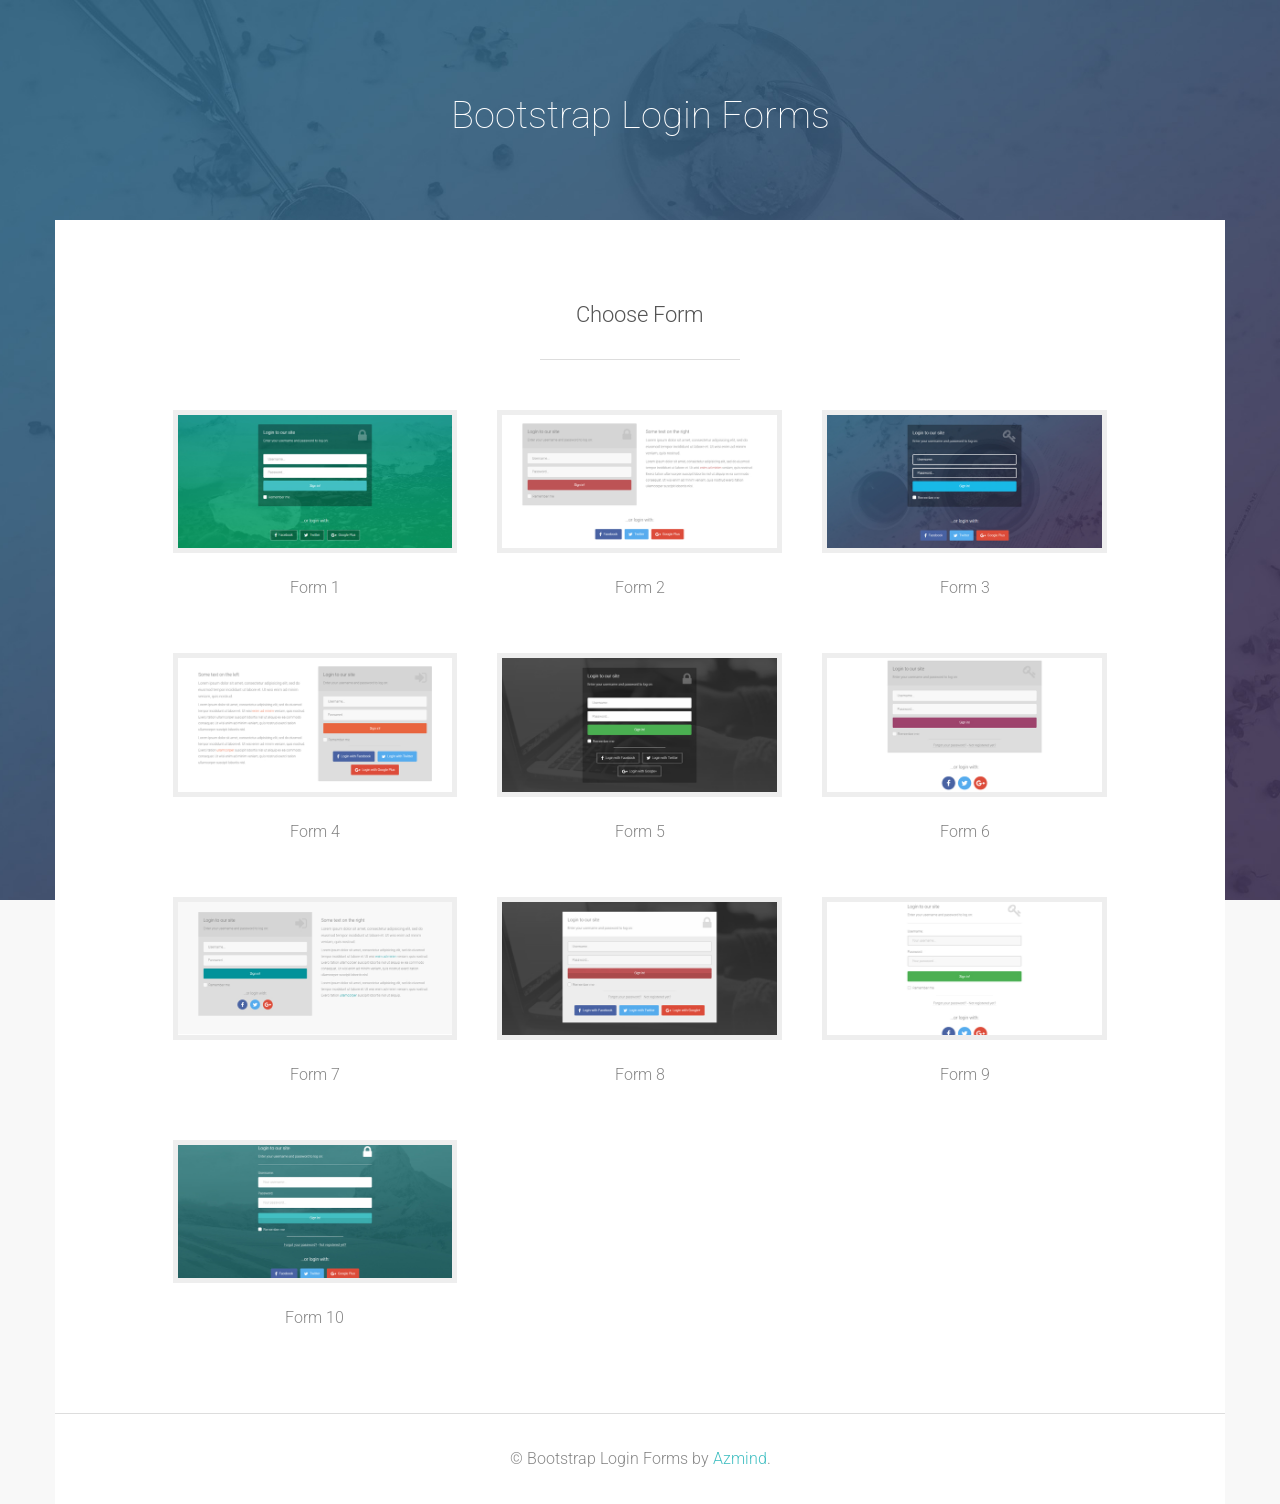
<file: BCPAO.PermitManager/wwwroot/lib/bootstrap-login-forms/index.html>
<!DOCTYPE html>
<html lang="en">

    <head>

        <meta charset="utf-8">
        <meta http-equiv="X-UA-Compatible" content="IE=edge">
        <meta name="viewport" content="width=device-width, initial-scale=1">
        <title>Bootstrap Login Forms</title>

        <!-- CSS -->
        <link rel="stylesheet" href="http://fonts.googleapis.com/css?family=Roboto:400,100,300,500">
        <link rel="stylesheet" href="form-1/assets/bootstrap/css/bootstrap.min.css">
        <link rel="stylesheet" href="choose-layout-assets/style.css">

        <!-- HTML5 Shim and Respond.js IE8 support of HTML5 elements and media queries -->
        <!-- WARNING: Respond.js doesn't work if you view the page via file:// -->
        <!--[if lt IE 9]>
            <script src="https://oss.maxcdn.com/libs/html5shiv/3.7.0/html5shiv.js"></script>
            <script src="https://oss.maxcdn.com/libs/respond.js/1.4.2/respond.min.js"></script>
        <![endif]-->

        <!-- Favicon and touch icons -->
        <link rel="shortcut icon" href="form-1/assets/ico/favicon.png">

    </head>

    <body>
    
    	<div class="top">
    		<h1>Bootstrap Login Forms</h1>
    	</div>
    
    	<div class="section-container">
	        <div class="container">
	            <div class="row">
	                <div class="col-sm-12 section-description">
	                    <h3>Choose Form</h3>
	                    <div class="divider-1"><span></span></div>
	                </div>
	            </div>
	            <div class="row">
	            	<div class="col-sm-10 col-sm-offset-1">
	            		<div class="row">
		                	<div class="col-sm-4 layout-box">
			                	<a href="form-1/index.html">
			                		<img src="choose-layout-assets/1.jpg" alt="">
			                	</a>
			                	<p>Form 1</p>
		                    </div>
		                    <div class="col-sm-4 layout-box">
		                    	<a href="form-2/index.html">
				                	<img src="choose-layout-assets/2.jpg" alt="">
			                    </a>
			                    <p>Form 2</p>
		                    </div>
		                    <div class="col-sm-4 layout-box">
			                	<a href="form-3/index.html">
			                		<img src="choose-layout-assets/3.jpg" alt="">
			                	</a>
			                	<p>Form 3</p>
		                    </div>
	                    </div>
	                    <div class="row">
		                    <div class="col-sm-4 layout-box">
		                    	<a href="form-4/index.html">
				                	<img src="choose-layout-assets/4.jpg" alt="">
			                    </a>
			                    <p>Form 4</p>
		                    </div>
		                    <div class="col-sm-4 layout-box">
		                    	<a href="form-5/index.html">
				                	<img src="choose-layout-assets/5.jpg" alt="">
			                    </a>
			                    <p>Form 5</p>
		                    </div>
		                    <div class="col-sm-4 layout-box">
		                    	<a href="form-6/index.html">
				                	<img src="choose-layout-assets/6.jpg" alt="">
			                    </a>
			                    <p>Form 6</p>
		                    </div>
			            </div>
			            <div class="row">
		                    <div class="col-sm-4 layout-box">
		                    	<a href="form-7/index.html">
				                	<img src="choose-layout-assets/7.jpg" alt="">
			                    </a>
			                    <p>Form 7</p>
		                    </div>
		                    <div class="col-sm-4 layout-box">
		                    	<a href="form-8/index.html">
				                	<img src="choose-layout-assets/8.jpg" alt="">
			                    </a>
			                    <p>Form 8</p>
		                    </div>
		                    <div class="col-sm-4 layout-box">
		                    	<a href="form-9/index.html">
				                	<img src="choose-layout-assets/9.jpg" alt="">
			                    </a>
			                    <p>Form 9</p>
		                    </div>
			            </div>
			            <div class="row">
		                    <div class="col-sm-4 layout-box">
		                    	<a href="form-10/index.html">
				                	<img src="choose-layout-assets/10.jpg" alt="">
			                    </a>
			                    <p>Form 10</p>
		                    </div>
			            </div>

                    </div>
	            </div>
	        </div>
        </div>
        
        <div class="container footer">
            <div class="row">
                <div class="col-sm-12">
                	&copy; Bootstrap Login Forms by <a href="http://azmind.com" target="_blank">Azmind</a>.
                </div>
            </div>
        </div>
        
        
        <!-- Javascript -->
        <script src="form-1/assets/js/jquery-3.2.1.min.js"></script>
        <script src="form-1/assets/js/jquery-migrate-3.0.0.min.js"></script>
        <script src="form-1/assets/js/jquery.backstretch.min.js"></script>
        
        <script>
        	jQuery(document).ready(function() {
        		/*
	                Background
	            */
	            $.backstretch("form-3/assets/img/backgrounds/1.jpg");
        	});
        </script>

    </body>

</html>
</file>
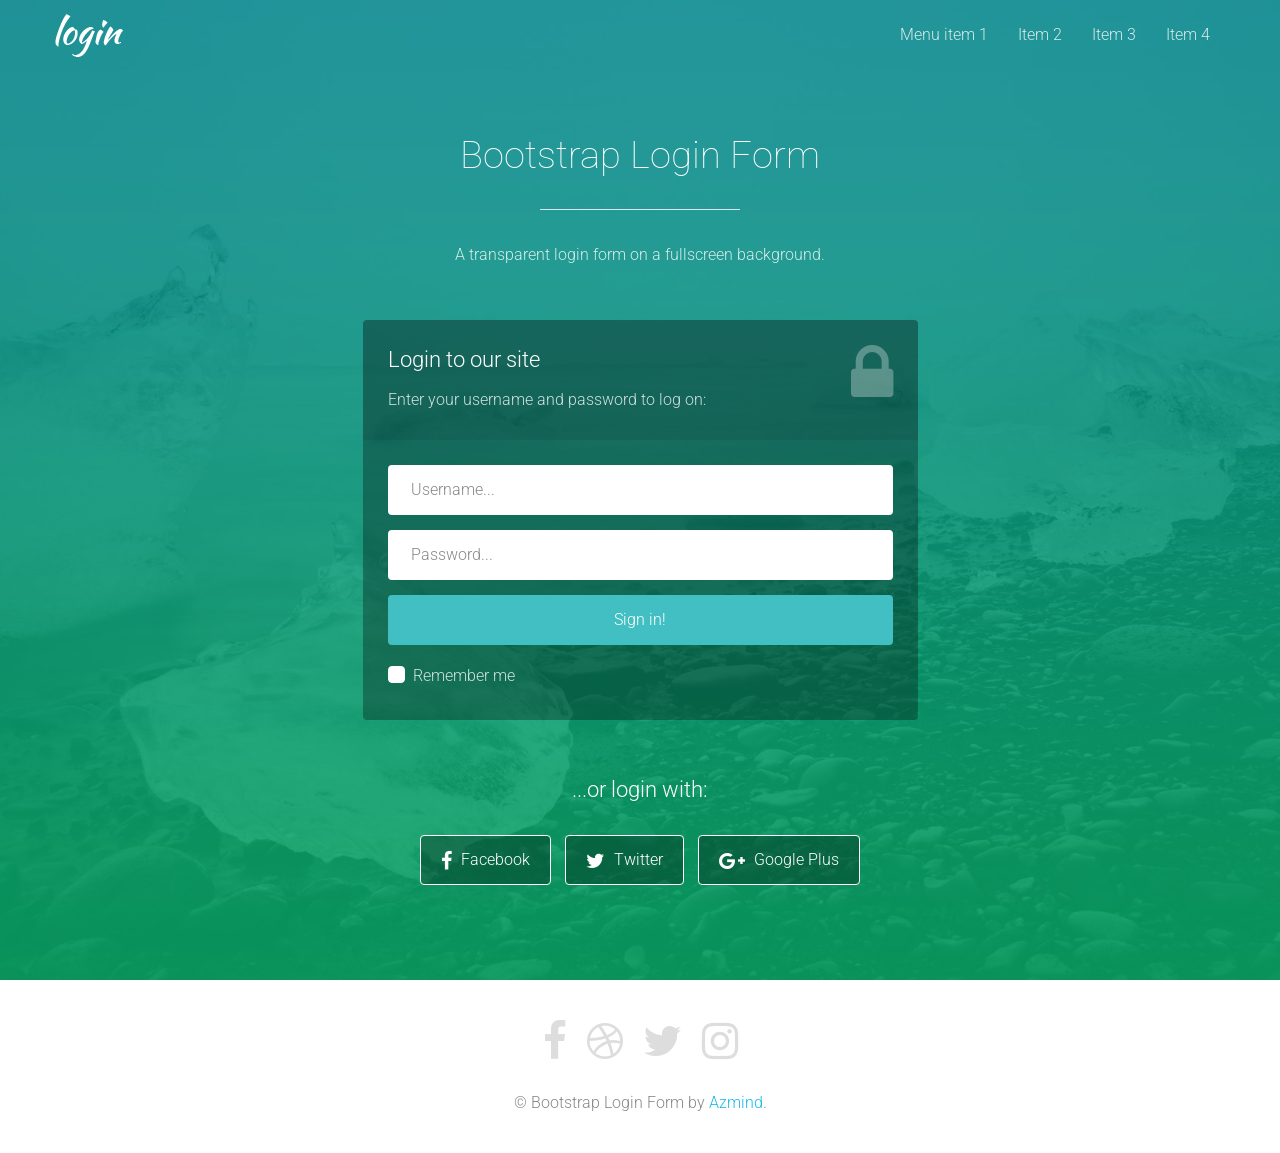
<file: BCPAO.PermitManager/wwwroot/lib/bootstrap-login-forms/form-1/index.html>
<!DOCTYPE html>
<html lang="en">

    <head>

        <meta charset="utf-8">
        <meta http-equiv="X-UA-Compatible" content="IE=edge">
        <meta name="viewport" content="width=device-width, initial-scale=1">
        <title>Bootstrap Login Form</title>

        <!-- CSS -->
        <link rel="stylesheet" href="https://fonts.googleapis.com/css?family=Roboto:100,100italic,300,300italic,400,400italic,500,500italic">        
        <link rel="stylesheet" href="assets/bootstrap/css/bootstrap.min.css">
        <link rel="stylesheet" href="assets/font-awesome/css/font-awesome.min.css">
        <link rel="stylesheet" href="assets/css/animate.css">
        <link rel="stylesheet" href="assets/css/awesome-bootstrap-checkbox.css">
        <link rel="stylesheet" href="assets/css/style.css">

        <!-- HTML5 Shim and Respond.js IE8 support of HTML5 elements and media queries -->
        <!-- WARNING: Respond.js doesn't work if you view the page via file:// -->
        <!--[if lt IE 9]>
            <script src="https://oss.maxcdn.com/libs/html5shiv/3.7.0/html5shiv.js"></script>
            <script src="https://oss.maxcdn.com/libs/respond.js/1.4.2/respond.min.js"></script>
        <![endif]-->

        <!-- Favicon and touch icons -->
        <link rel="shortcut icon" href="assets/ico/favicon.png">
        <link rel="apple-touch-icon-precomposed" sizes="144x144" href="assets/ico/apple-touch-icon-144-precomposed.png">
        <link rel="apple-touch-icon-precomposed" sizes="114x114" href="assets/ico/apple-touch-icon-114-precomposed.png">
        <link rel="apple-touch-icon-precomposed" sizes="72x72" href="assets/ico/apple-touch-icon-72-precomposed.png">
        <link rel="apple-touch-icon-precomposed" href="assets/ico/apple-touch-icon-57-precomposed.png">

    </head>

    <body>

		<!-- Top menu -->
		<nav class="navbar navbar-inverse navbar-fixed-top navbar-no-bg" role="navigation">
			<div class="container">
				<div class="navbar-header">
					<button type="button" class="navbar-toggle collapsed" data-toggle="collapse" data-target="#top-navbar-1">
						<span class="sr-only">Toggle navigation</span>
						<span class="icon-bar"></span>
						<span class="icon-bar"></span>
						<span class="icon-bar"></span>
					</button>
					<a class="navbar-brand" href="">Bootstrap Login Form</a>
				</div>
				<!-- Collect the nav links, forms, and other content for toggling -->
				<div class="collapse navbar-collapse" id="top-navbar-1">
					<ul class="nav navbar-nav navbar-right">
						<li><a href="#">Menu item 1</a></li>
						<li><a href="#">Item 2</a></li>
						<li><a href="#">Item 3</a></li>
						<li><a href="#">Item 4</a></li>
					</ul>
				</div>
			</div>
		</nav>

		<!-- Login Form 1 -->
		<div class="l-form-1-container section-container section-container-image-bg">
	        <div class="container">
	            <div class="row">
	                <div class="col-sm-8 col-sm-offset-2 l-form-1 section-description wow fadeIn">
	                    <h1>Bootstrap Login Form</h1>
	                    <div class="divider-1 wow fadeInUp"><span></span></div>
	                    <p>A transparent login form on a fullscreen background.</p>
	                </div>
	            </div>
	            <div class="row">
	            	<div class="col-sm-6 col-sm-offset-3 l-form-1-box wow fadeInUp">
	            		
	                    <div class="l-form-1-top">
                    		<div class="l-form-1-top-left">
                    			<h3>Login to our site</h3>
								<p>Enter your username and password to log on:</p>
                    		</div>
                    		<div class="l-form-1-top-right">
                    			<i class="fa fa-lock"></i>
                    		</div>
                        </div>
                        <div class="l-form-1-bottom">
		                    <form role="form" action="" method="post">		                        
		                        <div class="form-group">
		                    		<label class="sr-only" for="l-form-1-username">Username</label>
		                        	<input type="text" name="l-form-1-username" placeholder="Username..." class="l-form-1-username form-control" id="l-form-1-username">
		                        </div>
		                        <div class="form-group">
		                        	<label class="sr-only" for="l-form-1-password">Password</label>
		                        	<input type="password" name="l-form-1-password" placeholder="Password..." class="l-form-1-password form-control" id="l-form-1-password">
		                        </div>
		                        <button type="submit" class="btn">Sign in!</button>
		                        <div class="checkbox">
		                        	<input type="checkbox" id="remember-me" class="styled">
		                        	<label for="remember-me">Remember me</label>
		                        </div>
		                    </form>
	                    </div>
	                    
	                </div>
	            </div>
	            <div class="row">
                    <div class="col-sm-6 col-sm-offset-3 l-form-1-social-login">
                    	<h3>...or login with:</h3>
                    	<div class="l-form-1-social-login-buttons">
                        	<a class="btn btn-link-2" href="#">
                        		<i class="fa fa-facebook"></i> Facebook
                        	</a>
                        	<a class="btn btn-link-2" href="#">
                        		<i class="fa fa-twitter"></i> Twitter
                        	</a>
                        	<a class="btn btn-link-2" href="#">
                        		<i class="fa fa-google-plus"></i> Google Plus
                        	</a>
                    	</div>
                    </div>
                </div>
	        </div>
        </div>

        <!-- Footer -->
        <footer>
	        <div class="container">
	        	<div class="row">
                    <div class="col-sm-12 footer-social">
                    	<a href="#"><i class="fa fa-facebook"></i></a>
                    	<a href="#"><i class="fa fa-dribbble"></i></a>
                    	<a href="#"><i class="fa fa-twitter"></i></a>
                    	<a href="#"><i class="fa fa-instagram"></i></a>
                    </div>
	            </div>
	            <div class="row">
                    <div class="col-sm-12 footer-copyright">
                    	&copy; Bootstrap Login Form by <a href="http://azmind.com">Azmind</a>.
                    </div>
                </div>
	        </div>
        </footer>
        

        <!-- Javascript -->
        <script src="assets/js/jquery-3.2.1.min.js"></script>
        <script src="assets/js/jquery-migrate-3.0.0.min.js"></script>
        <script src="assets/bootstrap/js/bootstrap.min.js"></script>
        <script src="assets/js/jquery.backstretch.min.js"></script>
        <script src="assets/js/wow.min.js"></script>
        <script src="assets/js/retina-1.1.0.min.js"></script>
        <script src="assets/js/waypoints.min.js"></script>
        <script src="assets/js/scripts.js"></script>
        
        <!--[if lt IE 10]>
            <script src="assets/js/placeholder.js"></script>
        <![endif]-->

    </body>

</html>
</file>
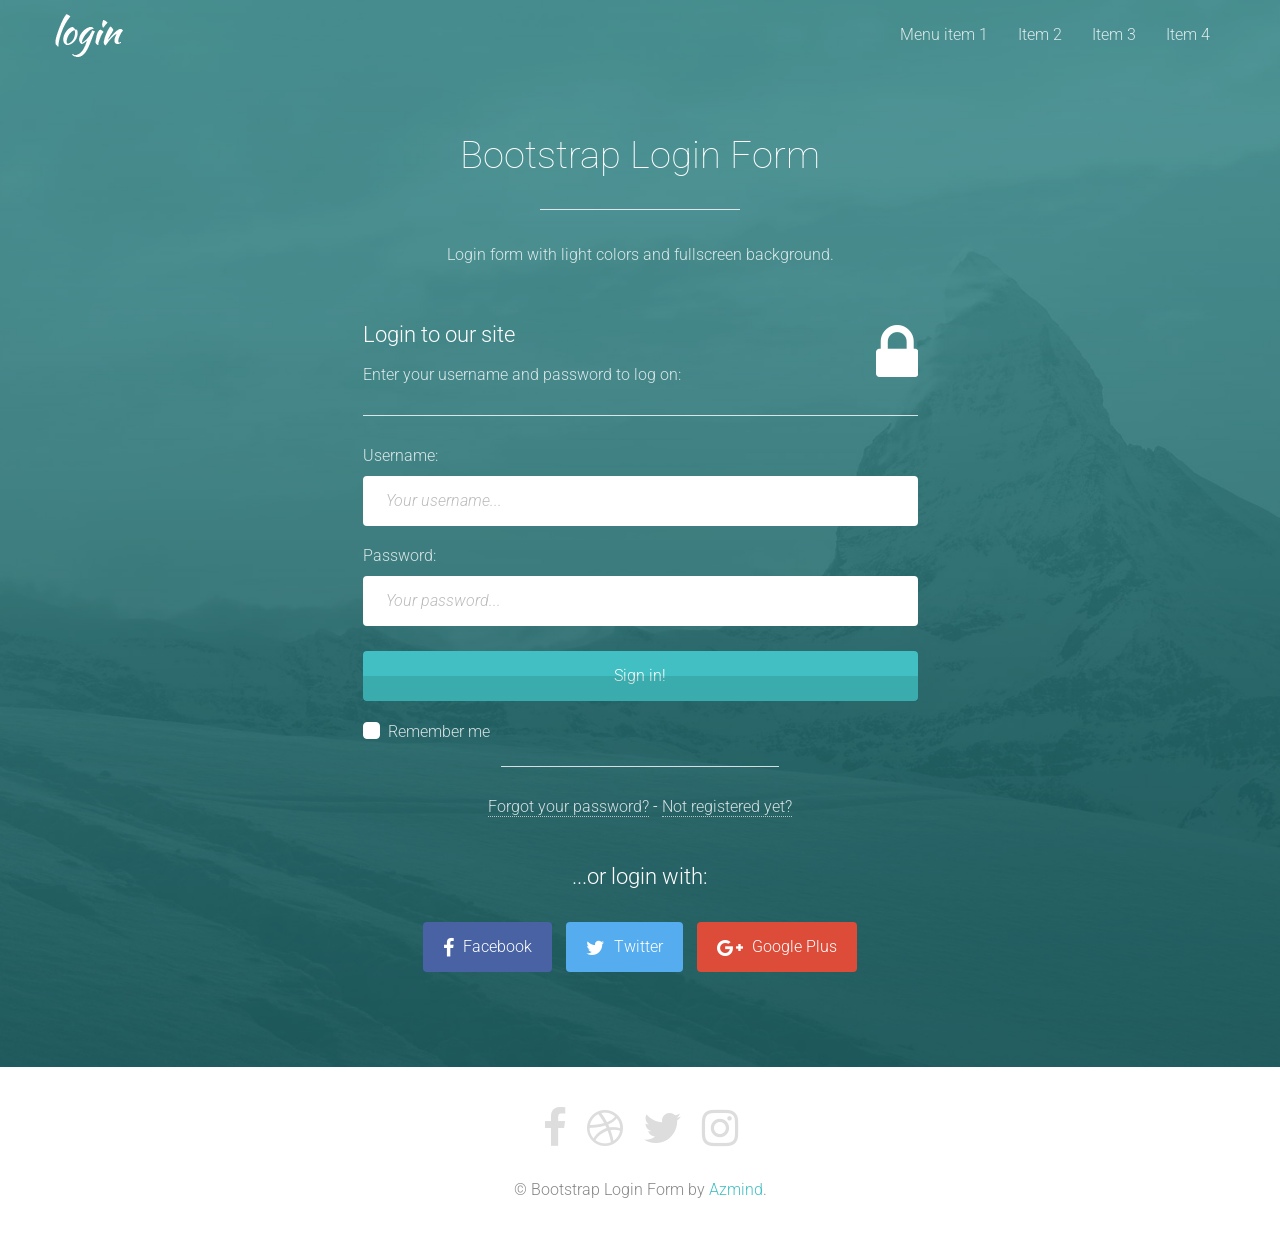
<file: BCPAO.PermitManager/wwwroot/lib/bootstrap-login-forms/form-10/index.html>
<!DOCTYPE html>
<html lang="en">

    <head>

        <meta charset="utf-8">
        <meta http-equiv="X-UA-Compatible" content="IE=edge">
        <meta name="viewport" content="width=device-width, initial-scale=1">
        <title>Bootstrap Login Form</title>

        <!-- CSS -->
        <link rel="stylesheet" href="https://fonts.googleapis.com/css?family=Roboto:100,100italic,300,300italic,400,400italic,500,500italic">        
        <link rel="stylesheet" href="assets/bootstrap/css/bootstrap.min.css">
        <link rel="stylesheet" href="assets/font-awesome/css/font-awesome.min.css">
        <link rel="stylesheet" href="assets/css/animate.css">
        <link rel="stylesheet" href="assets/css/awesome-bootstrap-checkbox.css">
        <link rel="stylesheet" href="assets/css/style.css">

        <!-- HTML5 Shim and Respond.js IE8 support of HTML5 elements and media queries -->
        <!-- WARNING: Respond.js doesn't work if you view the page via file:// -->
        <!--[if lt IE 9]>
            <script src="https://oss.maxcdn.com/libs/html5shiv/3.7.0/html5shiv.js"></script>
            <script src="https://oss.maxcdn.com/libs/respond.js/1.4.2/respond.min.js"></script>
        <![endif]-->

        <!-- Favicon and touch icons -->
        <link rel="shortcut icon" href="assets/ico/favicon.png">
        <link rel="apple-touch-icon-precomposed" sizes="144x144" href="assets/ico/apple-touch-icon-144-precomposed.png">
        <link rel="apple-touch-icon-precomposed" sizes="114x114" href="assets/ico/apple-touch-icon-114-precomposed.png">
        <link rel="apple-touch-icon-precomposed" sizes="72x72" href="assets/ico/apple-touch-icon-72-precomposed.png">
        <link rel="apple-touch-icon-precomposed" href="assets/ico/apple-touch-icon-57-precomposed.png">

    </head>

    <body>

		<!-- Top menu -->
		<nav class="navbar navbar-inverse navbar-fixed-top navbar-no-bg" role="navigation">
			<div class="container">
				<div class="navbar-header">
					<button type="button" class="navbar-toggle collapsed" data-toggle="collapse" data-target="#top-navbar-1">
						<span class="sr-only">Toggle navigation</span>
						<span class="icon-bar"></span>
						<span class="icon-bar"></span>
						<span class="icon-bar"></span>
					</button>
					<a class="navbar-brand" href="">Bootstrap Login Form</a>
				</div>
				<!-- Collect the nav links, forms, and other content for toggling -->
				<div class="collapse navbar-collapse" id="top-navbar-1">
					<ul class="nav navbar-nav navbar-right">
						<li><a href="#">Menu item 1</a></li>
						<li><a href="#">Item 2</a></li>
						<li><a href="#">Item 3</a></li>
						<li><a href="#">Item 4</a></li>
					</ul>
				</div>
			</div>
		</nav>

		<!-- Login Form 10 -->
		<div class="l-form-10-container section-container section-container-image-bg">
	        <div class="container">
	            <div class="row">
	                <div class="col-sm-8 col-sm-offset-2 l-form-10 section-description wow fadeIn">
	                    <h1>Bootstrap Login Form</h1>
	                    <div class="divider-1 wow fadeInUp"><span></span></div>
	                    <p>Login form with light colors and fullscreen background.</p>
	                </div>
	            </div>
	            <div class="row">
	            	<div class="col-sm-6 col-sm-offset-3 l-form-10-box wow fadeInUp">
	                    
	                    <div class="l-form-10-top">
                    		<div class="l-form-10-top-left">
                    			<h3>Login to our site</h3>
								<p>Enter your username and password to log on:</p>
                    		</div>
                    		<div class="l-form-10-top-right">
                    			<i class="fa fa-lock"></i>
                    		</div>
                        </div>
                        <div class="l-form-10-bottom">
		                    <form role="form" action="" method="post">		                        
		                        <div class="form-group">
		                    		<label for="l-form-10-username">Username:</label>
		                        	<input type="text" name="l-form-10-username" placeholder="Your username..." class="l-form-10-username form-control" id="l-form-10-username">
		                        </div>
		                        <div class="form-group">
		                        	<label for="l-form-10-password">Password:</label>
		                        	<input type="password" name="l-form-10-password" placeholder="Your password..." class="l-form-10-password form-control" id="l-form-10-password">
		                        </div>
		                        <button type="submit" class="btn">Sign in!</button>
		                        <div class="checkbox">
		                        	<input type="checkbox" id="remember-me" class="styled">
		                        	<label for="remember-me">Remember me</label>
		                        </div>
		                    </form>
		                    <div class="form-elements-divider"></div>
		                    <div class="l-form-10-questions">
		                    	<a href="#">Forgot your password?</a> - 
		                    	<a href="#">Not registered yet?</a>
		                    </div>
	                    </div>
	                    
	                </div>
	            </div>
	            <div class="row">
                    <div class="col-sm-10 col-sm-offset-1 l-form-10-social-login wow fadeInUp">
                    	<h3>...or login with:</h3>
                    	<div class="l-form-10-social-login-buttons">
                        	<a class="btn btn-link-1 btn-link-1-facebook" href="#">
                        		<i class="fa fa-facebook"></i> Facebook
                        	</a>
                        	<a class="btn btn-link-1 btn-link-1-twitter" href="#">
                        		<i class="fa fa-twitter"></i> Twitter
                        	</a>
                        	<a class="btn btn-link-1 btn-link-1-google-plus" href="#">
                        		<i class="fa fa-google-plus"></i> Google Plus
                        	</a>
                    	</div>
                    </div>
                </div>
	        </div>
        </div>

        <!-- Footer -->
        <footer>
	        <div class="container">
	        	<div class="row">
                    <div class="col-sm-12 footer-social">
                    	<a href="#"><i class="fa fa-facebook"></i></a>
                    	<a href="#"><i class="fa fa-dribbble"></i></a>
                    	<a href="#"><i class="fa fa-twitter"></i></a>
                    	<a href="#"><i class="fa fa-instagram"></i></a>
                    </div>
	            </div>
	            <div class="row">
                    <div class="col-sm-12 footer-copyright">
                    	&copy; Bootstrap Login Form by <a href="http://azmind.com">Azmind</a>.
                    </div>
                </div>
	        </div>
        </footer>
        

        <!-- Javascript -->
        <script src="assets/js/jquery-3.2.1.min.js"></script>
        <script src="assets/js/jquery-migrate-3.0.0.min.js"></script>
        <script src="assets/bootstrap/js/bootstrap.min.js"></script>
        <script src="assets/js/jquery.backstretch.min.js"></script>
        <script src="assets/js/wow.min.js"></script>
        <script src="assets/js/retina-1.1.0.min.js"></script>
        <script src="assets/js/waypoints.min.js"></script>
        <script src="assets/js/scripts.js"></script>
        
        <!--[if lt IE 10]>
            <script src="assets/js/placeholder.js"></script>
        <![endif]-->

    </body>

</html>
</file>
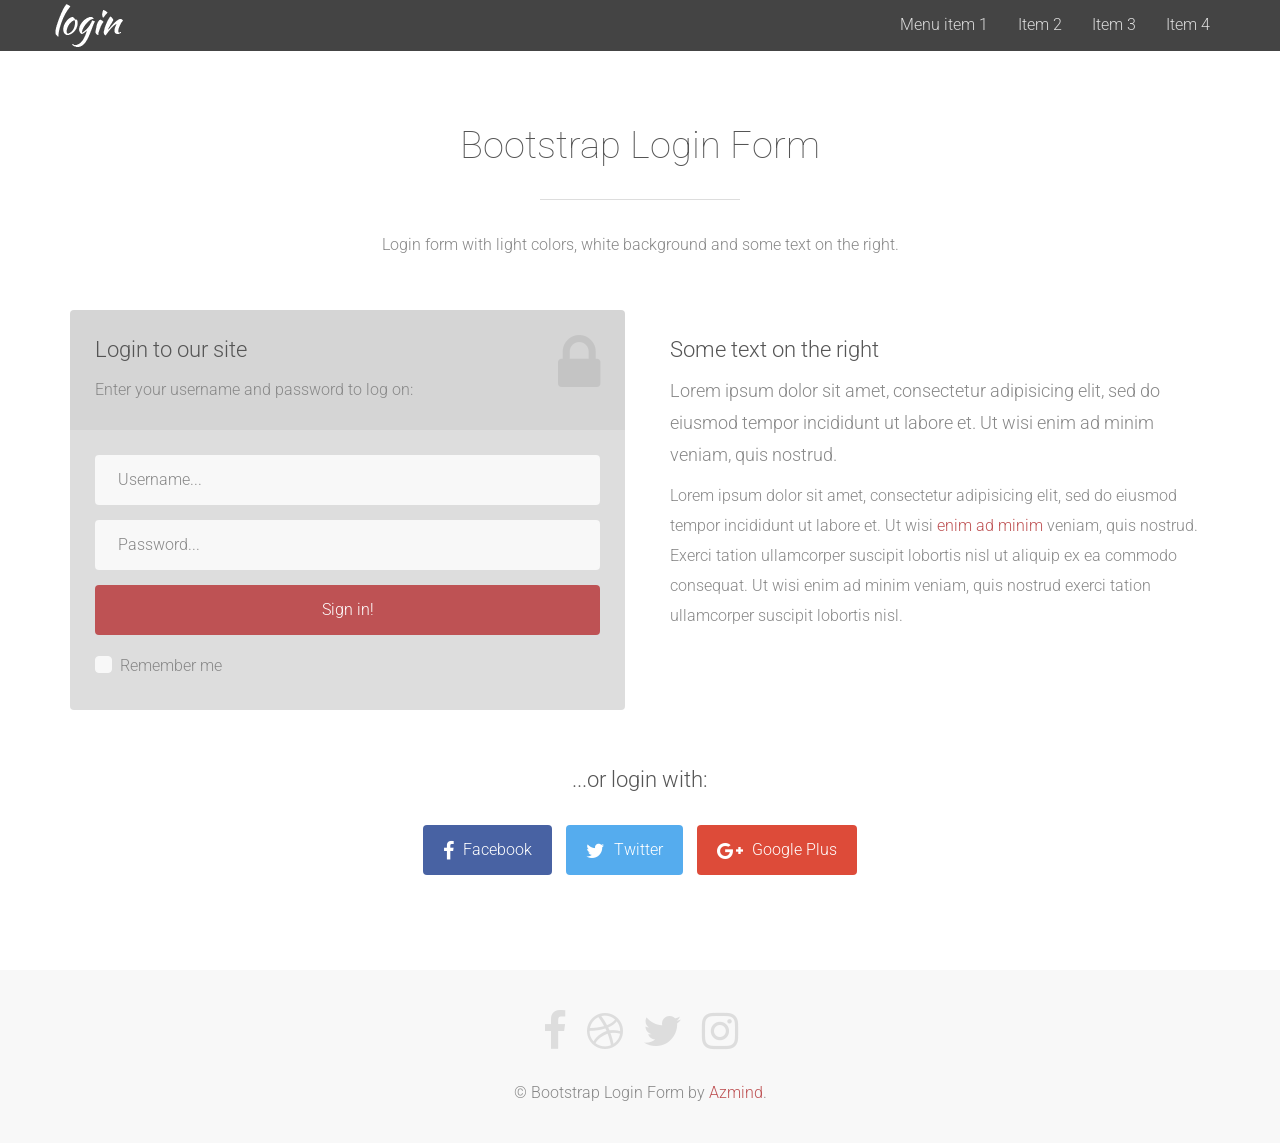
<file: BCPAO.PermitManager/wwwroot/lib/bootstrap-login-forms/form-2/index.html>
<!DOCTYPE html>
<html lang="en">

    <head>

        <meta charset="utf-8">
        <meta http-equiv="X-UA-Compatible" content="IE=edge">
        <meta name="viewport" content="width=device-width, initial-scale=1">
        <title>Bootstrap Login Form</title>

        <!-- CSS -->
        <link rel="stylesheet" href="https://fonts.googleapis.com/css?family=Roboto:100,100italic,300,300italic,400,400italic,500,500italic">        
        <link rel="stylesheet" href="assets/bootstrap/css/bootstrap.min.css">
        <link rel="stylesheet" href="assets/font-awesome/css/font-awesome.min.css">
        <link rel="stylesheet" href="assets/css/animate.css">
        <link rel="stylesheet" href="assets/css/awesome-bootstrap-checkbox.css">
        <link rel="stylesheet" href="assets/css/style.css">

        <!-- HTML5 Shim and Respond.js IE8 support of HTML5 elements and media queries -->
        <!-- WARNING: Respond.js doesn't work if you view the page via file:// -->
        <!--[if lt IE 9]>
            <script src="https://oss.maxcdn.com/libs/html5shiv/3.7.0/html5shiv.js"></script>
            <script src="https://oss.maxcdn.com/libs/respond.js/1.4.2/respond.min.js"></script>
        <![endif]-->

        <!-- Favicon and touch icons -->
        <link rel="shortcut icon" href="assets/ico/favicon.png">
        <link rel="apple-touch-icon-precomposed" sizes="144x144" href="assets/ico/apple-touch-icon-144-precomposed.png">
        <link rel="apple-touch-icon-precomposed" sizes="114x114" href="assets/ico/apple-touch-icon-114-precomposed.png">
        <link rel="apple-touch-icon-precomposed" sizes="72x72" href="assets/ico/apple-touch-icon-72-precomposed.png">
        <link rel="apple-touch-icon-precomposed" href="assets/ico/apple-touch-icon-57-precomposed.png">

    </head>

    <body>

		<!-- Top menu -->
		<nav class="navbar navbar-inverse navbar-fixed-top navbar-no-bg" role="navigation">
			<div class="container">
				<div class="navbar-header">
					<button type="button" class="navbar-toggle collapsed" data-toggle="collapse" data-target="#top-navbar-1">
						<span class="sr-only">Toggle navigation</span>
						<span class="icon-bar"></span>
						<span class="icon-bar"></span>
						<span class="icon-bar"></span>
					</button>
					<a class="navbar-brand" href="">Bootstrap Login Form</a>
				</div>
				<!-- Collect the nav links, forms, and other content for toggling -->
				<div class="collapse navbar-collapse" id="top-navbar-1">
					<ul class="nav navbar-nav navbar-right">
						<li><a href="#">Menu item 1</a></li>
						<li><a href="#">Item 2</a></li>
						<li><a href="#">Item 3</a></li>
						<li><a href="#">Item 4</a></li>
					</ul>
				</div>
			</div>
		</nav>

		<!-- Login Form 2 -->
		<div class="l-form-2-container section-container">
	        <div class="container">
	            <div class="row">
	                <div class="col-sm-8 col-sm-offset-2 l-form-2 section-description wow fadeIn">
	                    <h2>Bootstrap Login Form</h2>
	                    <div class="divider-1 wow fadeInUp"><span></span></div>
	                    <p>Login form with light colors, white background and some text on the right.</p>
	                </div>
	            </div>
	            <div class="row">
	            	<div class="col-sm-6 l-form-2-box wow fadeInLeft">
	                    
	                    <div class="l-form-2-top">
                    		<div class="l-form-2-top-left">
                    			<h3>Login to our site</h3>
								<p>Enter your username and password to log on:</p>
                    		</div>
                    		<div class="l-form-2-top-right">
                    			<i class="fa fa-lock"></i>
                    		</div>
                        </div>
                        <div class="l-form-2-bottom">
		                    <form role="form" action="" method="post">		                        
		                        <div class="form-group">
		                    		<label class="sr-only" for="l-form-2-username">Username</label>
		                        	<input type="text" name="l-form-2-username" placeholder="Username..." class="l-form-2-username form-control" id="l-form-2-username">
		                        </div>
		                        <div class="form-group">
		                        	<label class="sr-only" for="l-form-2-password">Password</label>
		                        	<input type="password" name="l-form-2-password" placeholder="Password..." class="l-form-2-password form-control" id="l-form-2-password">
		                        </div>
		                        <button type="submit" class="btn">Sign in!</button>
		                        <div class="checkbox">
		                        	<input type="checkbox" id="remember-me" class="styled">
		                        	<label for="remember-me">Remember me</label>
		                        </div>
		                    </form>
	                    </div>
	                    
	                </div>
	                <div class="col-sm-6 l-form-2-box l-form-2-box-text wow fadeInUp">
	                	<h3>Some text on the right</h3>
	                	<p class="medium-paragraph">Lorem ipsum dolor sit amet, consectetur adipisicing elit, sed do eiusmod tempor incididunt ut labore et. 
	                		Ut wisi enim ad minim veniam, quis nostrud.</p>
	                	<p>Lorem ipsum dolor sit amet, consectetur adipisicing elit, sed do eiusmod tempor incididunt ut labore et. 
	                		Ut wisi <span class="red">enim ad minim</span> veniam, quis nostrud. Exerci tation ullamcorper suscipit lobortis nisl ut aliquip ex ea 
	                		commodo consequat. Ut wisi enim ad minim veniam, quis nostrud exerci tation ullamcorper suscipit lobortis nisl.</p>
	                </div>
	            </div>
	            <div class="row">
                    <div class="col-sm-10 col-sm-offset-1 l-form-2-social-login wow fadeInUp">
                    	<h3>...or login with:</h3>
                    	<div class="l-form-2-social-login-buttons">
                        	<a class="btn btn-link-1 btn-link-1-facebook" href="#">
                        		<i class="fa fa-facebook"></i> Facebook
                        	</a>
                        	<a class="btn btn-link-1 btn-link-1-twitter" href="#">
                        		<i class="fa fa-twitter"></i> Twitter
                        	</a>
                        	<a class="btn btn-link-1 btn-link-1-google-plus" href="#">
                        		<i class="fa fa-google-plus"></i> Google Plus
                        	</a>
                    	</div>
                    </div>
                </div>
	        </div>
        </div>

        <!-- Footer -->
        <footer>
	        <div class="container">
	        	<div class="row">
                    <div class="col-sm-12 footer-social">
                    	<a href="#"><i class="fa fa-facebook"></i></a>
                    	<a href="#"><i class="fa fa-dribbble"></i></a>
                    	<a href="#"><i class="fa fa-twitter"></i></a>
                    	<a href="#"><i class="fa fa-instagram"></i></a>
                    </div>
	            </div>
	            <div class="row">
                    <div class="col-sm-12 footer-copyright">
                    	&copy; Bootstrap Login Form by <a href="http://azmind.com">Azmind</a>.
                    </div>
                </div>
	        </div>
        </footer>
        

        <!-- Javascript -->
        <script src="assets/js/jquery-3.2.1.min.js"></script>
        <script src="assets/js/jquery-migrate-3.0.0.min.js"></script>
        <script src="assets/bootstrap/js/bootstrap.min.js"></script>
        <script src="assets/js/wow.min.js"></script>
        <script src="assets/js/retina-1.1.0.min.js"></script>
        <script src="assets/js/scripts.js"></script>
        
        <!--[if lt IE 10]>
            <script src="assets/js/placeholder.js"></script>
        <![endif]-->

    </body>

</html>
</file>
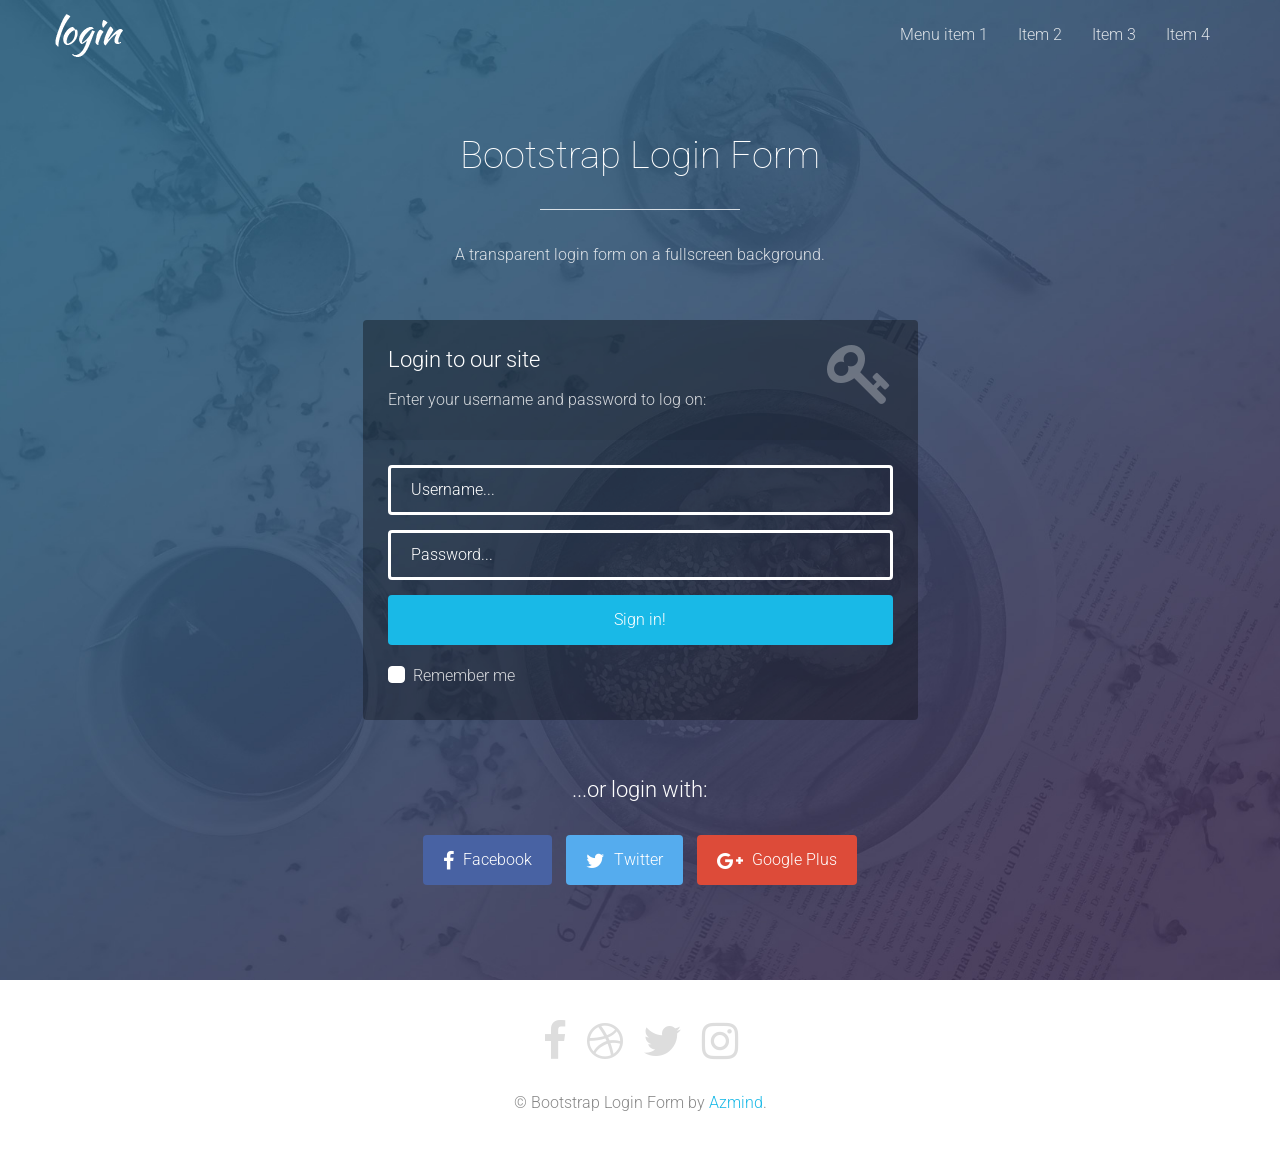
<file: BCPAO.PermitManager/wwwroot/lib/bootstrap-login-forms/form-3/index.html>
<!DOCTYPE html>
<html lang="en">

    <head>

        <meta charset="utf-8">
        <meta http-equiv="X-UA-Compatible" content="IE=edge">
        <meta name="viewport" content="width=device-width, initial-scale=1">
        <title>Bootstrap Login Form</title>

        <!-- CSS -->
        <link rel="stylesheet" href="https://fonts.googleapis.com/css?family=Roboto:100,100italic,300,300italic,400,400italic,500,500italic">        
        <link rel="stylesheet" href="assets/bootstrap/css/bootstrap.min.css">
        <link rel="stylesheet" href="assets/font-awesome/css/font-awesome.min.css">
        <link rel="stylesheet" href="assets/css/animate.css">
        <link rel="stylesheet" href="assets/css/awesome-bootstrap-checkbox.css">
        <link rel="stylesheet" href="assets/css/style.css">

        <!-- HTML5 Shim and Respond.js IE8 support of HTML5 elements and media queries -->
        <!-- WARNING: Respond.js doesn't work if you view the page via file:// -->
        <!--[if lt IE 9]>
            <script src="https://oss.maxcdn.com/libs/html5shiv/3.7.0/html5shiv.js"></script>
            <script src="https://oss.maxcdn.com/libs/respond.js/1.4.2/respond.min.js"></script>
        <![endif]-->

        <!-- Favicon and touch icons -->
        <link rel="shortcut icon" href="assets/ico/favicon.png">
        <link rel="apple-touch-icon-precomposed" sizes="144x144" href="assets/ico/apple-touch-icon-144-precomposed.png">
        <link rel="apple-touch-icon-precomposed" sizes="114x114" href="assets/ico/apple-touch-icon-114-precomposed.png">
        <link rel="apple-touch-icon-precomposed" sizes="72x72" href="assets/ico/apple-touch-icon-72-precomposed.png">
        <link rel="apple-touch-icon-precomposed" href="assets/ico/apple-touch-icon-57-precomposed.png">

    </head>

    <body>

		<!-- Top menu -->
		<nav class="navbar navbar-inverse navbar-fixed-top navbar-no-bg" role="navigation">
			<div class="container">
				<div class="navbar-header">
					<button type="button" class="navbar-toggle collapsed" data-toggle="collapse" data-target="#top-navbar-1">
						<span class="sr-only">Toggle navigation</span>
						<span class="icon-bar"></span>
						<span class="icon-bar"></span>
						<span class="icon-bar"></span>
					</button>
					<a class="navbar-brand" href="">Bootstrap Login Form</a>
				</div>
				<!-- Collect the nav links, forms, and other content for toggling -->
				<div class="collapse navbar-collapse" id="top-navbar-1">
					<ul class="nav navbar-nav navbar-right">
						<li><a href="#">Menu item 1</a></li>
						<li><a href="#">Item 2</a></li>
						<li><a href="#">Item 3</a></li>
						<li><a href="#">Item 4</a></li>
					</ul>
				</div>
			</div>
		</nav>

		<!-- Login Form 3 -->
		<div class="l-form-3-container section-container section-container-image-bg">
	        <div class="container">
	            <div class="row">
	                <div class="col-sm-8 col-sm-offset-2 l-form-3 section-description wow fadeIn">
	                    <h2>Bootstrap Login Form</h2>
	                    <div class="divider-1 wow fadeInUp"><span></span></div>
	                    <p>A transparent login form on a fullscreen background.</p>
	                </div>
	            </div>
	            <div class="row">
	            	<div class="col-sm-6 col-sm-offset-3 l-form-3-box wow fadeInUp">
	            		
	                    <div class="l-form-3-top">
                    		<div class="l-form-3-top-left">
                    			<h3>Login to our site</h3>
								<p>Enter your username and password to log on:</p>
                    		</div>
                    		<div class="l-form-3-top-right">
                    			<i class="fa fa-key"></i>
                    		</div>
                        </div>
                        <div class="l-form-3-bottom">
		                    <form role="form" action="" method="post">		                        
		                        <div class="form-group">
		                    		<label class="sr-only" for="l-form-3-username">Username</label>
		                        	<input type="text" name="l-form-3-username" placeholder="Username..." class="l-form-3-username form-control" id="l-form-3-username">
		                        </div>
		                        <div class="form-group">
		                        	<label class="sr-only" for="l-form-3-password">Password</label>
		                        	<input type="password" name="l-form-3-password" placeholder="Password..." class="l-form-3-password form-control" id="l-form-3-password">
		                        </div>
		                        <button type="submit" class="btn">Sign in!</button>
		                        <div class="checkbox">
		                        	<input type="checkbox" id="remember-me" class="styled">
		                        	<label for="remember-me">Remember me</label>
		                        </div>
		                    </form>
	                    </div>
	                    
	                </div>
	            </div>
	            <div class="row">
                    <div class="col-sm-6 col-sm-offset-3 l-form-3-social-login">
                    	<h3>...or login with:</h3>
                    	<div class="l-form-3-social-login-buttons">
                        	<a class="btn btn-link-1 btn-link-1-facebook" href="#">
                        		<i class="fa fa-facebook"></i> Facebook
                        	</a>
                        	<a class="btn btn-link-1 btn-link-1-twitter" href="#">
                        		<i class="fa fa-twitter"></i> Twitter
                        	</a>
                        	<a class="btn btn-link-1 btn-link-1-google-plus" href="#">
                        		<i class="fa fa-google-plus"></i> Google Plus
                        	</a>
                    	</div>
                    </div>
                </div>
	        </div>
        </div>

        <!-- Footer -->
        <footer>
	        <div class="container">
	        	<div class="row">
                    <div class="col-sm-12 footer-social">
                    	<a href="#"><i class="fa fa-facebook"></i></a>
                    	<a href="#"><i class="fa fa-dribbble"></i></a>
                    	<a href="#"><i class="fa fa-twitter"></i></a>
                    	<a href="#"><i class="fa fa-instagram"></i></a>
                    </div>
	            </div>
	            <div class="row">
                    <div class="col-sm-12 footer-copyright">
                    	&copy; Bootstrap Login Form by <a href="http://azmind.com">Azmind</a>.
                    </div>
                </div>
	        </div>
        </footer>
        

        <!-- Javascript -->
        <script src="assets/js/jquery-3.2.1.min.js"></script>
        <script src="assets/js/jquery-migrate-3.0.0.min.js"></script>
        <script src="assets/bootstrap/js/bootstrap.min.js"></script>
        <script src="assets/js/jquery.backstretch.min.js"></script>
        <script src="assets/js/wow.min.js"></script>
        <script src="assets/js/retina-1.1.0.min.js"></script>
        <script src="assets/js/waypoints.min.js"></script>
        <script src="assets/js/scripts.js"></script>
        
        <!--[if lt IE 10]>
            <script src="assets/js/placeholder.js"></script>
        <![endif]-->

    </body>

</html>
</file>
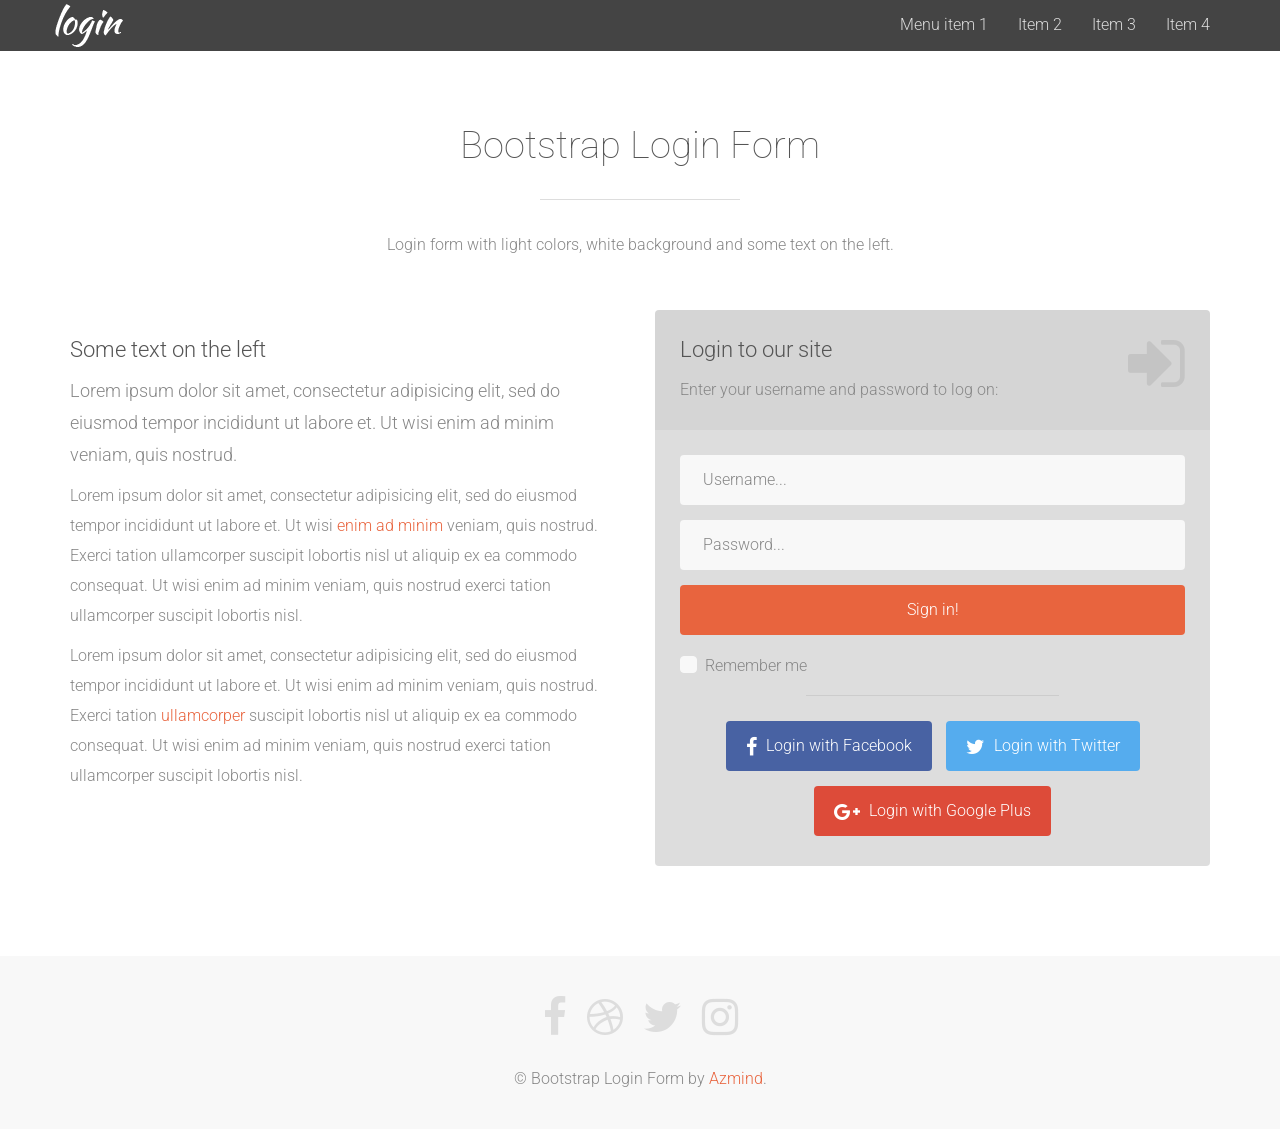
<file: BCPAO.PermitManager/wwwroot/lib/bootstrap-login-forms/form-4/index.html>
<!DOCTYPE html>
<html lang="en">

    <head>

        <meta charset="utf-8">
        <meta http-equiv="X-UA-Compatible" content="IE=edge">
        <meta name="viewport" content="width=device-width, initial-scale=1">
        <title>Bootstrap Login Form</title>

        <!-- CSS -->
        <link rel="stylesheet" href="https://fonts.googleapis.com/css?family=Roboto:100,100italic,300,300italic,400,400italic,500,500italic">        
        <link rel="stylesheet" href="assets/bootstrap/css/bootstrap.min.css">
        <link rel="stylesheet" href="assets/font-awesome/css/font-awesome.min.css">
        <link rel="stylesheet" href="assets/css/animate.css">
        <link rel="stylesheet" href="assets/css/awesome-bootstrap-checkbox.css">
        <link rel="stylesheet" href="assets/css/style.css">

        <!-- HTML5 Shim and Respond.js IE8 support of HTML5 elements and media queries -->
        <!-- WARNING: Respond.js doesn't work if you view the page via file:// -->
        <!--[if lt IE 9]>
            <script src="https://oss.maxcdn.com/libs/html5shiv/3.7.0/html5shiv.js"></script>
            <script src="https://oss.maxcdn.com/libs/respond.js/1.4.2/respond.min.js"></script>
        <![endif]-->

        <!-- Favicon and touch icons -->
        <link rel="shortcut icon" href="assets/ico/favicon.png">
        <link rel="apple-touch-icon-precomposed" sizes="144x144" href="assets/ico/apple-touch-icon-144-precomposed.png">
        <link rel="apple-touch-icon-precomposed" sizes="114x114" href="assets/ico/apple-touch-icon-114-precomposed.png">
        <link rel="apple-touch-icon-precomposed" sizes="72x72" href="assets/ico/apple-touch-icon-72-precomposed.png">
        <link rel="apple-touch-icon-precomposed" href="assets/ico/apple-touch-icon-57-precomposed.png">

    </head>

    <body>

		<!-- Top menu -->
		<nav class="navbar navbar-inverse navbar-fixed-top navbar-no-bg" role="navigation">
			<div class="container">
				<div class="navbar-header">
					<button type="button" class="navbar-toggle collapsed" data-toggle="collapse" data-target="#top-navbar-1">
						<span class="sr-only">Toggle navigation</span>
						<span class="icon-bar"></span>
						<span class="icon-bar"></span>
						<span class="icon-bar"></span>
					</button>
					<a class="navbar-brand" href="">Bootstrap Login Form</a>
				</div>
				<!-- Collect the nav links, forms, and other content for toggling -->
				<div class="collapse navbar-collapse" id="top-navbar-1">
					<ul class="nav navbar-nav navbar-right">
						<li><a href="#">Menu item 1</a></li>
						<li><a href="#">Item 2</a></li>
						<li><a href="#">Item 3</a></li>
						<li><a href="#">Item 4</a></li>
					</ul>
				</div>
			</div>
		</nav>

		<!-- Login Form 4 -->
		<div class="l-form-4-container section-container">
	        <div class="container">
	            <div class="row">
	                <div class="col-sm-8 col-sm-offset-2 l-form-4 section-description wow fadeIn">
	                    <h2>Bootstrap Login Form</h2>
	                    <div class="divider-1 wow fadeInUp"><span></span></div>
	                    <p>Login form with light colors, white background and some text on the left.</p>
	                </div>
	            </div>
	            <div class="row">
	                <div class="col-sm-6 l-form-4-box l-form-4-box-text wow fadeInLeft">
	                	<h3>Some text on the left</h3>
	                	<p class="medium-paragraph">Lorem ipsum dolor sit amet, consectetur adipisicing elit, sed do eiusmod tempor incididunt ut labore et. 
	                		Ut wisi enim ad minim veniam, quis nostrud.</p>
	                	<p>Lorem ipsum dolor sit amet, consectetur adipisicing elit, sed do eiusmod tempor incididunt ut labore et. 
	                		Ut wisi <span class="orange">enim ad minim</span> veniam, quis nostrud. Exerci tation ullamcorper suscipit lobortis nisl ut aliquip ex ea 
	                		commodo consequat. Ut wisi enim ad minim veniam, quis nostrud exerci tation ullamcorper suscipit lobortis nisl.</p>
	                	<p>Lorem ipsum dolor sit amet, consectetur adipisicing elit, sed do eiusmod tempor incididunt ut labore et. 
	                		Ut wisi enim ad minim veniam, quis nostrud. Exerci tation <span class="orange">ullamcorper</span> suscipit lobortis nisl ut aliquip ex ea 
	                		commodo consequat. Ut wisi enim ad minim veniam, quis nostrud exerci tation ullamcorper suscipit lobortis nisl.</p>
	                </div>
	            	<div class="col-sm-6 l-form-4-box wow fadeInUp">
	                    
	                    <div class="l-form-4-top">
                    		<div class="l-form-4-top-left">
                    			<h3>Login to our site</h3>
								<p>Enter your username and password to log on:</p>
                    		</div>
                    		<div class="l-form-4-top-right">
                    			<i class="fa fa-sign-in"></i>
                    		</div>
                        </div>
                        <div class="l-form-4-bottom">
		                    <form role="form" action="" method="post">		                        
		                        <div class="form-group">
		                    		<label class="sr-only" for="l-form-4-username">Username</label>
		                        	<input type="text" name="l-form-4-username" placeholder="Username..." class="l-form-4-username form-control" id="l-form-4-username">
		                        </div>
		                        <div class="form-group">
		                        	<label class="sr-only" for="l-form-4-password">Password</label>
		                        	<input type="password" name="l-form-4-password" placeholder="Password..." class="l-form-4-password form-control" id="l-form-4-password">
		                        </div>
		                        <button type="submit" class="btn">Sign in!</button>
		                        <div class="checkbox">
		                        	<input type="checkbox" id="remember-me" class="styled">
		                        	<label for="remember-me">Remember me</label>
		                        </div>
		                    </form>
		                    <div class="form-elements-divider"></div>
		                    <div class="l-form-4-social-login">
		                    	<a class="btn btn-link-1 btn-link-1-facebook" href="#">
	                        		<i class="fa fa-facebook"></i> Login with Facebook
	                        	</a>
	                        	<a class="btn btn-link-1 btn-link-1-twitter" href="#">
	                        		<i class="fa fa-twitter"></i> Login with Twitter
	                        	</a>
	                        	<a class="btn btn-link-1 btn-link-1-google-plus" href="#">
	                        		<i class="fa fa-google-plus"></i> Login with Google Plus
	                        	</a>
		                    </div>
	                    </div>
	                    
	                </div>
	            </div>
	        </div>
        </div>

        <!-- Footer -->
        <footer>
	        <div class="container">
	        	<div class="row">
                    <div class="col-sm-12 footer-social">
                    	<a href="#"><i class="fa fa-facebook"></i></a>
                    	<a href="#"><i class="fa fa-dribbble"></i></a>
                    	<a href="#"><i class="fa fa-twitter"></i></a>
                    	<a href="#"><i class="fa fa-instagram"></i></a>
                    </div>
	            </div>
	            <div class="row">
                    <div class="col-sm-12 footer-copyright">
                    	&copy; Bootstrap Login Form by <a href="http://azmind.com">Azmind</a>.
                    </div>
                </div>
	        </div>
        </footer>
        

        <!-- Javascript -->
        <script src="assets/js/jquery-3.2.1.min.js"></script>
        <script src="assets/js/jquery-migrate-3.0.0.min.js"></script>
        <script src="assets/bootstrap/js/bootstrap.min.js"></script>
        <script src="assets/js/wow.min.js"></script>
        <script src="assets/js/retina-1.1.0.min.js"></script>
        <script src="assets/js/scripts.js"></script>
        
        <!--[if lt IE 10]>
            <script src="assets/js/placeholder.js"></script>
        <![endif]-->

    </body>

</html>
</file>
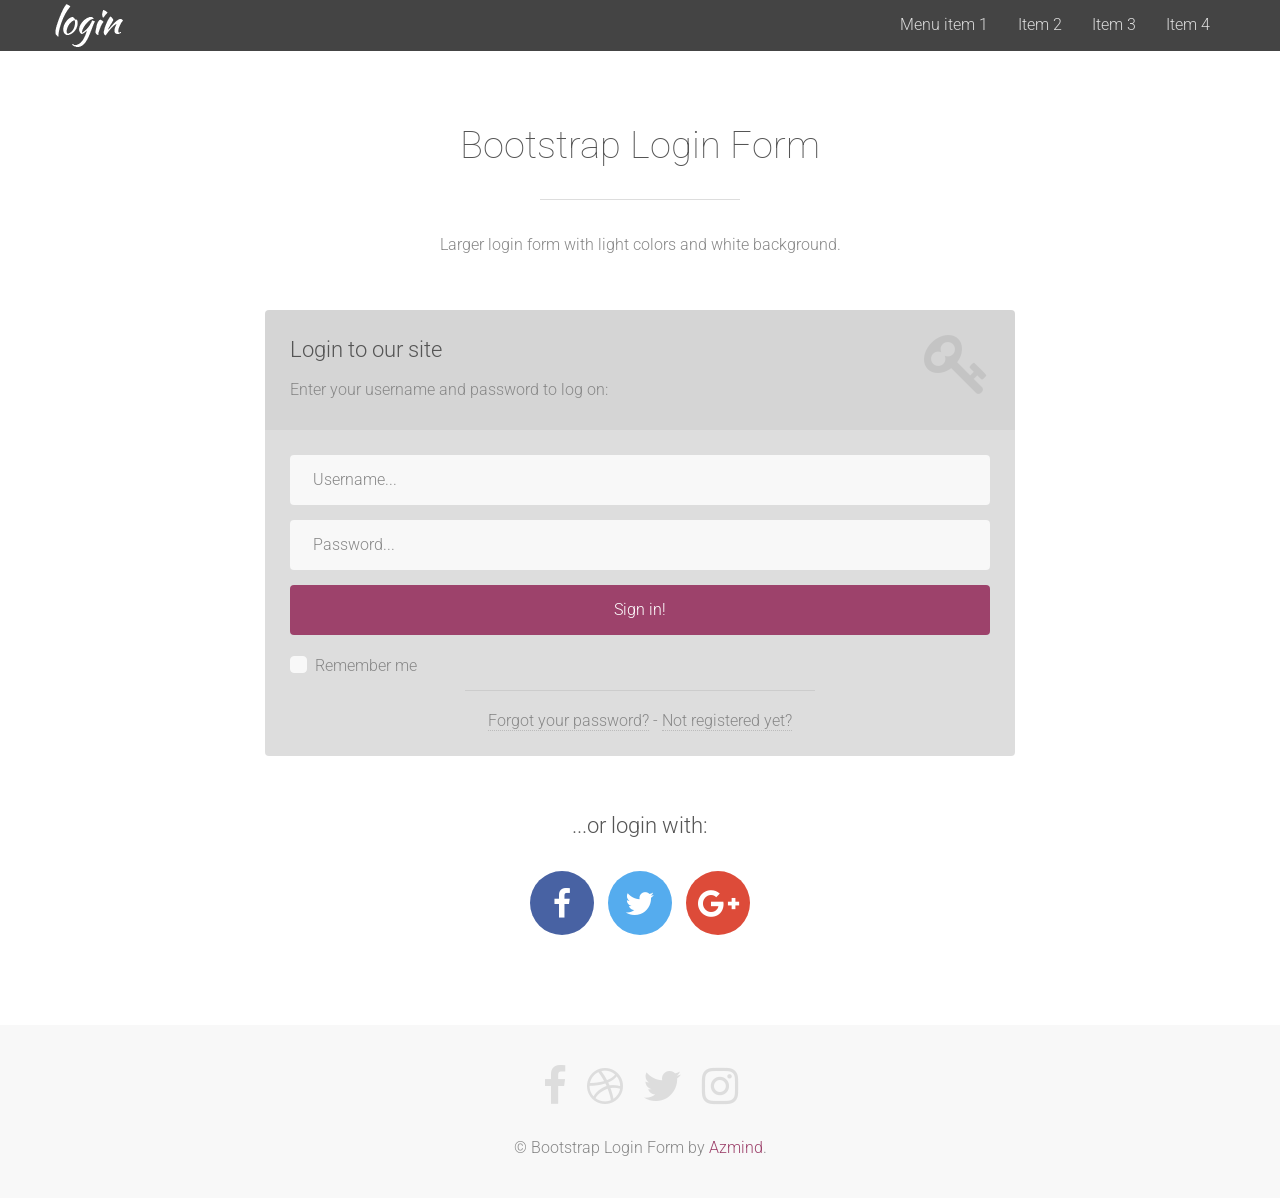
<file: BCPAO.PermitManager/wwwroot/lib/bootstrap-login-forms/form-6/index.html>
<!DOCTYPE html>
<html lang="en">

    <head>

        <meta charset="utf-8">
        <meta http-equiv="X-UA-Compatible" content="IE=edge">
        <meta name="viewport" content="width=device-width, initial-scale=1">
        <title>Bootstrap Login Form</title>

        <!-- CSS -->
        <link rel="stylesheet" href="https://fonts.googleapis.com/css?family=Roboto:100,100italic,300,300italic,400,400italic,500,500italic">        
        <link rel="stylesheet" href="assets/bootstrap/css/bootstrap.min.css">
        <link rel="stylesheet" href="assets/font-awesome/css/font-awesome.min.css">
        <link rel="stylesheet" href="assets/css/animate.css">
        <link rel="stylesheet" href="assets/css/awesome-bootstrap-checkbox.css">
        <link rel="stylesheet" href="assets/css/style.css">

        <!-- HTML5 Shim and Respond.js IE8 support of HTML5 elements and media queries -->
        <!-- WARNING: Respond.js doesn't work if you view the page via file:// -->
        <!--[if lt IE 9]>
            <script src="https://oss.maxcdn.com/libs/html5shiv/3.7.0/html5shiv.js"></script>
            <script src="https://oss.maxcdn.com/libs/respond.js/1.4.2/respond.min.js"></script>
        <![endif]-->

        <!-- Favicon and touch icons -->
        <link rel="shortcut icon" href="assets/ico/favicon.png">
        <link rel="apple-touch-icon-precomposed" sizes="144x144" href="assets/ico/apple-touch-icon-144-precomposed.png">
        <link rel="apple-touch-icon-precomposed" sizes="114x114" href="assets/ico/apple-touch-icon-114-precomposed.png">
        <link rel="apple-touch-icon-precomposed" sizes="72x72" href="assets/ico/apple-touch-icon-72-precomposed.png">
        <link rel="apple-touch-icon-precomposed" href="assets/ico/apple-touch-icon-57-precomposed.png">

    </head>

    <body>

		<!-- Top menu -->
		<nav class="navbar navbar-inverse navbar-fixed-top navbar-no-bg" role="navigation">
			<div class="container">
				<div class="navbar-header">
					<button type="button" class="navbar-toggle collapsed" data-toggle="collapse" data-target="#top-navbar-1">
						<span class="sr-only">Toggle navigation</span>
						<span class="icon-bar"></span>
						<span class="icon-bar"></span>
						<span class="icon-bar"></span>
					</button>
					<a class="navbar-brand" href="">Bootstrap Login Form</a>
				</div>
				<!-- Collect the nav links, forms, and other content for toggling -->
				<div class="collapse navbar-collapse" id="top-navbar-1">
					<ul class="nav navbar-nav navbar-right">
						<li><a href="#">Menu item 1</a></li>
						<li><a href="#">Item 2</a></li>
						<li><a href="#">Item 3</a></li>
						<li><a href="#">Item 4</a></li>
					</ul>
				</div>
			</div>
		</nav>

		<!-- Login Form 6 -->
		<div class="l-form-6-container section-container">
	        <div class="container">
	            <div class="row">
	                <div class="col-sm-8 col-sm-offset-2 l-form-6 section-description wow fadeIn">
	                    <h1>Bootstrap Login Form</h1>
	                    <div class="divider-1 wow fadeInUp"><span></span></div>
	                    <p>Larger login form with light colors and white background.</p>
	                </div>
	            </div>
	            <div class="row">
	            	<div class="col-sm-8 col-sm-offset-2 l-form-6-box wow fadeInLeft">
	                    
	                    <div class="l-form-6-top">
                    		<div class="l-form-6-top-left">
                    			<h3>Login to our site</h3>
								<p>Enter your username and password to log on:</p>
                    		</div>
                    		<div class="l-form-6-top-right">
                    			<i class="fa fa-key"></i>
                    		</div>
                        </div>
                        <div class="l-form-6-bottom">
		                    <form role="form" action="" method="post">		                        
		                        <div class="form-group">
		                    		<label class="sr-only" for="l-form-6-username">Username</label>
		                        	<input type="text" name="l-form-6-username" placeholder="Username..." class="l-form-6-username form-control" id="l-form-6-username">
		                        </div>
		                        <div class="form-group">
		                        	<label class="sr-only" for="l-form-6-password">Password</label>
		                        	<input type="password" name="l-form-6-password" placeholder="Password..." class="l-form-6-password form-control" id="l-form-6-password">
		                        </div>
		                        <button type="submit" class="btn">Sign in!</button>
		                        <div class="checkbox">
		                        	<input type="checkbox" id="remember-me" class="styled">
		                        	<label for="remember-me">Remember me</label>
		                        </div>
		                    </form>
		                    <div class="form-elements-divider"></div>
		                    <div class="l-form-6-questions">
		                    	<a href="#">Forgot your password?</a> - 
		                    	<a href="#">Not registered yet?</a>
		                    </div>
	                    </div>
	                    
	                </div>
	            </div>
	            <div class="row">
                    <div class="col-sm-6 col-sm-offset-3 l-form-6-social-login wow fadeInUp">
                    	<h3>...or login with:</h3>
                    	<div class="l-form-6-social-login-buttons">
                        	<a class="btn btn-link-4 btn-link-4-facebook" href="#"><i class="fa fa-facebook"></i></a>
                        	<a class="btn btn-link-4 btn-link-4-twitter" href="#"><i class="fa fa-twitter"></i></a>
                        	<a class="btn btn-link-4 btn-link-4-google-plus" href="#"><i class="fa fa-google-plus"></i></a>
                    	</div>
                    </div>
                </div>
	        </div>
        </div>

        <!-- Footer -->
        <footer>
	        <div class="container">
	        	<div class="row">
                    <div class="col-sm-12 footer-social">
                    	<a href="#"><i class="fa fa-facebook"></i></a>
                    	<a href="#"><i class="fa fa-dribbble"></i></a>
                    	<a href="#"><i class="fa fa-twitter"></i></a>
                    	<a href="#"><i class="fa fa-instagram"></i></a>
                    </div>
	            </div>
	            <div class="row">
                    <div class="col-sm-12 footer-copyright">
                    	&copy; Bootstrap Login Form by <a href="http://azmind.com">Azmind</a>.
                    </div>
                </div>
	        </div>
        </footer>
        

        <!-- Javascript -->
        <script src="assets/js/jquery-3.2.1.min.js"></script>
        <script src="assets/js/jquery-migrate-3.0.0.min.js"></script>
        <script src="assets/bootstrap/js/bootstrap.min.js"></script>
        <script src="assets/js/wow.min.js"></script>
        <script src="assets/js/retina-1.1.0.min.js"></script>
        <script src="assets/js/scripts.js"></script>
        
        <!--[if lt IE 10]>
            <script src="assets/js/placeholder.js"></script>
        <![endif]-->

    </body>

</html>
</file>
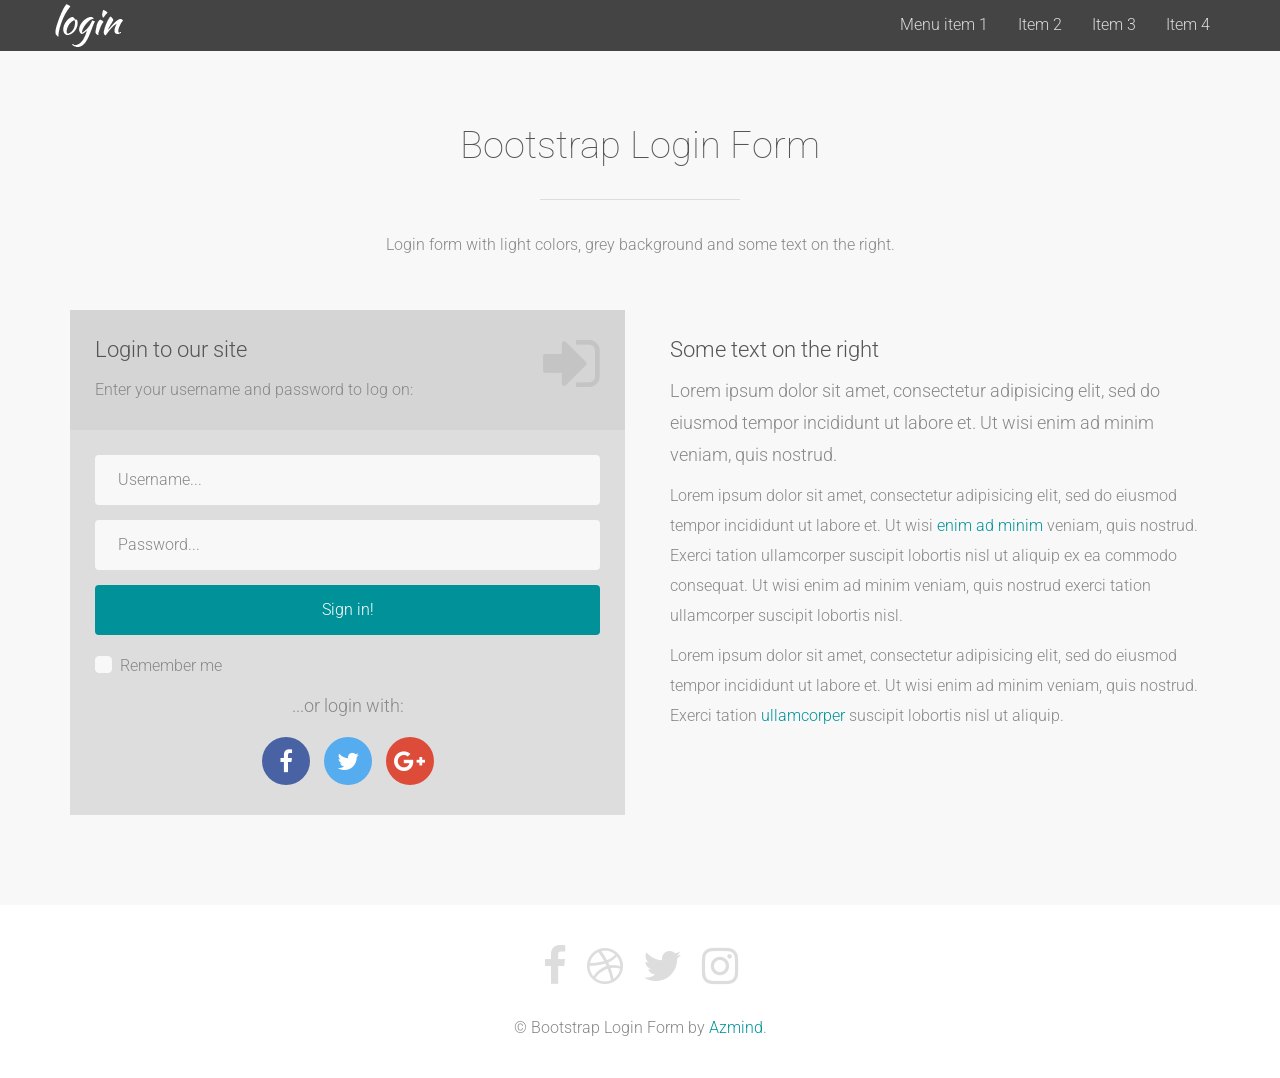
<file: BCPAO.PermitManager/wwwroot/lib/bootstrap-login-forms/form-7/index.html>
<!DOCTYPE html>
<html lang="en">

    <head>

        <meta charset="utf-8">
        <meta http-equiv="X-UA-Compatible" content="IE=edge">
        <meta name="viewport" content="width=device-width, initial-scale=1">
        <title>Bootstrap Login Form</title>

        <!-- CSS -->
        <link rel="stylesheet" href="https://fonts.googleapis.com/css?family=Roboto:100,100italic,300,300italic,400,400italic,500,500italic">        
        <link rel="stylesheet" href="assets/bootstrap/css/bootstrap.min.css">
        <link rel="stylesheet" href="assets/font-awesome/css/font-awesome.min.css">
        <link rel="stylesheet" href="assets/css/animate.css">
        <link rel="stylesheet" href="assets/css/awesome-bootstrap-checkbox.css">
        <link rel="stylesheet" href="assets/css/style.css">

        <!-- HTML5 Shim and Respond.js IE8 support of HTML5 elements and media queries -->
        <!-- WARNING: Respond.js doesn't work if you view the page via file:// -->
        <!--[if lt IE 9]>
            <script src="https://oss.maxcdn.com/libs/html5shiv/3.7.0/html5shiv.js"></script>
            <script src="https://oss.maxcdn.com/libs/respond.js/1.4.2/respond.min.js"></script>
        <![endif]-->

        <!-- Favicon and touch icons -->
        <link rel="shortcut icon" href="assets/ico/favicon.png">
        <link rel="apple-touch-icon-precomposed" sizes="144x144" href="assets/ico/apple-touch-icon-144-precomposed.png">
        <link rel="apple-touch-icon-precomposed" sizes="114x114" href="assets/ico/apple-touch-icon-114-precomposed.png">
        <link rel="apple-touch-icon-precomposed" sizes="72x72" href="assets/ico/apple-touch-icon-72-precomposed.png">
        <link rel="apple-touch-icon-precomposed" href="assets/ico/apple-touch-icon-57-precomposed.png">

    </head>

    <body>

		<!-- Top menu -->
		<nav class="navbar navbar-inverse navbar-fixed-top navbar-no-bg" role="navigation">
			<div class="container">
				<div class="navbar-header">
					<button type="button" class="navbar-toggle collapsed" data-toggle="collapse" data-target="#top-navbar-1">
						<span class="sr-only">Toggle navigation</span>
						<span class="icon-bar"></span>
						<span class="icon-bar"></span>
						<span class="icon-bar"></span>
					</button>
					<a class="navbar-brand" href="">Bootstrap Login Form</a>
				</div>
				<!-- Collect the nav links, forms, and other content for toggling -->
				<div class="collapse navbar-collapse" id="top-navbar-1">
					<ul class="nav navbar-nav navbar-right">
						<li><a href="#">Menu item 1</a></li>
						<li><a href="#">Item 2</a></li>
						<li><a href="#">Item 3</a></li>
						<li><a href="#">Item 4</a></li>
					</ul>
				</div>
			</div>
		</nav>

		<!-- Login Form 7 -->
		<div class="l-form-7-container section-container section-container-gray-bg">
	        <div class="container">
	            <div class="row">
	                <div class="col-sm-8 col-sm-offset-2 l-form-7 section-description wow fadeIn">
	                    <h1>Bootstrap Login Form</h1>
	                    <div class="divider-1 wow fadeInUp"><span></span></div>
	                    <p>Login form with light colors, grey background and some text on the right.</p>
	                </div>
	            </div>
	            <div class="row">
	            	<div class="col-sm-6 l-form-7-box wow fadeInLeft">
	                    
	                    <div class="l-form-7-top">
                    		<div class="l-form-7-top-left">
                    			<h3>Login to our site</h3>
								<p>Enter your username and password to log on:</p>
                    		</div>
                    		<div class="l-form-7-top-right">
                    			<i class="fa fa-sign-in"></i>
                    		</div>
                        </div>
                        <div class="l-form-7-bottom">
		                    <form role="form" action="" method="post">		                        
		                        <div class="form-group">
		                    		<label class="sr-only" for="l-form-7-username">Username</label>
		                        	<input type="text" name="l-form-7-username" placeholder="Username..." class="l-form-7-username form-control" id="l-form-7-username">
		                        </div>
		                        <div class="form-group">
		                        	<label class="sr-only" for="l-form-7-password">Password</label>
		                        	<input type="password" name="l-form-7-password" placeholder="Password..." class="l-form-7-password form-control" id="l-form-7-password">
		                        </div>
		                        <button type="submit" class="btn">Sign in!</button>
		                        <div class="checkbox">
		                        	<input type="checkbox" id="remember-me" class="styled">
		                        	<label for="remember-me">Remember me</label>
		                        </div>
		                    </form>
		                    <div class="l-form-7-social-login">
		                    	<p class="medium-paragraph">...or login with:</p>
		                    	<div class="l-form-7-social-login-buttons">
		                        	<a class="btn btn-link-5 btn-link-5-facebook" href="#"><i class="fa fa-facebook"></i></a>
		                        	<a class="btn btn-link-5 btn-link-5-twitter" href="#"><i class="fa fa-twitter"></i></a>
		                        	<a class="btn btn-link-5 btn-link-5-google-plus" href="#"><i class="fa fa-google-plus"></i></a>
		                    	</div>
		                    </div>
	                    </div>
	                    
	                </div>
	                <div class="col-sm-6 l-form-7-box l-form-7-box-text wow fadeInUp">
	                	<h3>Some text on the right</h3>
	                	<p class="medium-paragraph">Lorem ipsum dolor sit amet, consectetur adipisicing elit, sed do eiusmod tempor incididunt ut labore et. 
	                		Ut wisi enim ad minim veniam, quis nostrud.</p>
	                	<p>Lorem ipsum dolor sit amet, consectetur adipisicing elit, sed do eiusmod tempor incididunt ut labore et. 
	                		Ut wisi <span class="blue">enim ad minim</span> veniam, quis nostrud. Exerci tation ullamcorper suscipit lobortis nisl ut aliquip ex ea 
	                		commodo consequat. Ut wisi enim ad minim veniam, quis nostrud exerci tation ullamcorper suscipit lobortis nisl.</p>
	                	<p>Lorem ipsum dolor sit amet, consectetur adipisicing elit, sed do eiusmod tempor incididunt ut labore et. 
	                		Ut wisi enim ad minim veniam, quis nostrud. Exerci tation <span class="blue">ullamcorper</span> suscipit lobortis nisl ut aliquip.</p>
	                </div>
	            </div>
	        </div>
        </div>

        <!-- Footer -->
        <footer>
	        <div class="container">
	        	<div class="row">
                    <div class="col-sm-12 footer-social">
                    	<a href="#"><i class="fa fa-facebook"></i></a>
                    	<a href="#"><i class="fa fa-dribbble"></i></a>
                    	<a href="#"><i class="fa fa-twitter"></i></a>
                    	<a href="#"><i class="fa fa-instagram"></i></a>
                    </div>
	            </div>
	            <div class="row">
                    <div class="col-sm-12 footer-copyright">
                    	&copy; Bootstrap Login Form by <a href="http://azmind.com">Azmind</a>.
                    </div>
                </div>
	        </div>
        </footer>
        

        <!-- Javascript -->
        <script src="assets/js/jquery-3.2.1.min.js"></script>
        <script src="assets/js/jquery-migrate-3.0.0.min.js"></script>
        <script src="assets/bootstrap/js/bootstrap.min.js"></script>
        <script src="assets/js/wow.min.js"></script>
        <script src="assets/js/retina-1.1.0.min.js"></script>
        <script src="assets/js/scripts.js"></script>
        
        <!--[if lt IE 10]>
            <script src="assets/js/placeholder.js"></script>
        <![endif]-->

    </body>

</html>
</file>
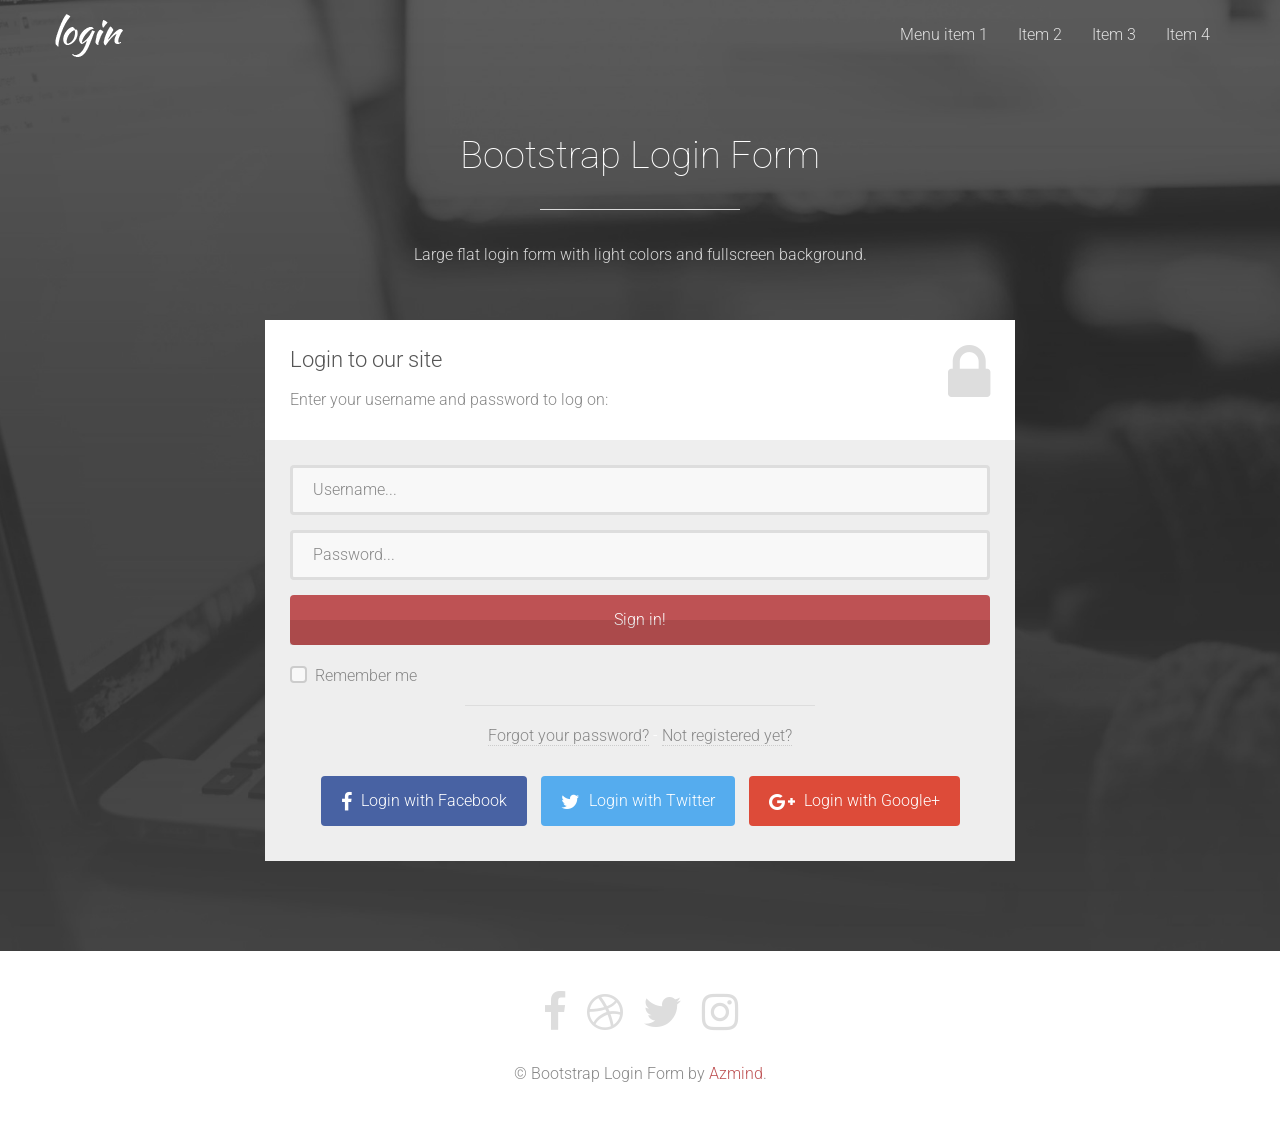
<file: BCPAO.PermitManager/wwwroot/lib/bootstrap-login-forms/form-8/index.html>
<!DOCTYPE html>
<html lang="en">

    <head>

        <meta charset="utf-8">
        <meta http-equiv="X-UA-Compatible" content="IE=edge">
        <meta name="viewport" content="width=device-width, initial-scale=1">
        <title>Bootstrap Login Form</title>

        <!-- CSS -->
        <link rel="stylesheet" href="https://fonts.googleapis.com/css?family=Roboto:100,100italic,300,300italic,400,400italic,500,500italic">        
        <link rel="stylesheet" href="assets/bootstrap/css/bootstrap.min.css">
        <link rel="stylesheet" href="assets/font-awesome/css/font-awesome.min.css">
        <link rel="stylesheet" href="assets/css/animate.css">
        <link rel="stylesheet" href="assets/css/awesome-bootstrap-checkbox.css">
        <link rel="stylesheet" href="assets/css/style.css">

        <!-- HTML5 Shim and Respond.js IE8 support of HTML5 elements and media queries -->
        <!-- WARNING: Respond.js doesn't work if you view the page via file:// -->
        <!--[if lt IE 9]>
            <script src="https://oss.maxcdn.com/libs/html5shiv/3.7.0/html5shiv.js"></script>
            <script src="https://oss.maxcdn.com/libs/respond.js/1.4.2/respond.min.js"></script>
        <![endif]-->

        <!-- Favicon and touch icons -->
        <link rel="shortcut icon" href="assets/ico/favicon.png">
        <link rel="apple-touch-icon-precomposed" sizes="144x144" href="assets/ico/apple-touch-icon-144-precomposed.png">
        <link rel="apple-touch-icon-precomposed" sizes="114x114" href="assets/ico/apple-touch-icon-114-precomposed.png">
        <link rel="apple-touch-icon-precomposed" sizes="72x72" href="assets/ico/apple-touch-icon-72-precomposed.png">
        <link rel="apple-touch-icon-precomposed" href="assets/ico/apple-touch-icon-57-precomposed.png">

    </head>

    <body>

		<!-- Top menu -->
		<nav class="navbar navbar-inverse navbar-fixed-top navbar-no-bg" role="navigation">
			<div class="container">
				<div class="navbar-header">
					<button type="button" class="navbar-toggle collapsed" data-toggle="collapse" data-target="#top-navbar-1">
						<span class="sr-only">Toggle navigation</span>
						<span class="icon-bar"></span>
						<span class="icon-bar"></span>
						<span class="icon-bar"></span>
					</button>
					<a class="navbar-brand" href="">Bootstrap Login Form</a>
				</div>
				<!-- Collect the nav links, forms, and other content for toggling -->
				<div class="collapse navbar-collapse" id="top-navbar-1">
					<ul class="nav navbar-nav navbar-right">
						<li><a href="#">Menu item 1</a></li>
						<li><a href="#">Item 2</a></li>
						<li><a href="#">Item 3</a></li>
						<li><a href="#">Item 4</a></li>
					</ul>
				</div>
			</div>
		</nav>

		<!-- Login Form 8 -->
		<div class="l-form-8-container section-container section-container-image-bg">
	        <div class="container">
	            <div class="row">
	                <div class="col-sm-8 col-sm-offset-2 l-form-8 section-description wow fadeIn">
	                    <h1>Bootstrap Login Form</h1>
	                    <div class="divider-1 wow fadeInUp"><span></span></div>
	                    <p>Large flat login form with light colors and fullscreen background.</p>
	                </div>
	            </div>
	            <div class="row">
	            	<div class="col-sm-8 col-sm-offset-2 l-form-8-box wow fadeInUp">
	                    
	                    <div class="l-form-8-top">
                    		<div class="l-form-8-top-left">
                    			<h3>Login to our site</h3>
								<p>Enter your username and password to log on:</p>
                    		</div>
                    		<div class="l-form-8-top-right">
                    			<i class="fa fa-lock"></i>
                    		</div>
                        </div>
                        <div class="l-form-8-bottom">
		                    <form role="form" action="" method="post">		                        
		                        <div class="form-group">
		                    		<label class="sr-only" for="l-form-8-username">Username</label>
		                        	<input type="text" name="l-form-8-username" placeholder="Username..." class="l-form-8-username form-control" id="l-form-8-username">
		                        </div>
		                        <div class="form-group">
		                        	<label class="sr-only" for="l-form-8-password">Password</label>
		                        	<input type="password" name="l-form-8-password" placeholder="Password..." class="l-form-8-password form-control" id="l-form-8-password">
		                        </div>
		                        <button type="submit" class="btn">Sign in!</button>
		                        <div class="checkbox">
		                        	<input type="checkbox" id="remember-me" class="styled">
		                        	<label for="remember-me">Remember me</label>
		                        </div>
		                    </form>
		                    <div class="form-elements-divider"></div>
		                    <div class="l-form-8-questions">
		                    	<a href="#">Forgot your password?</a> - 
		                    	<a href="#">Not registered yet?</a>
		                    </div>
		                    <div class="l-form-8-social-login">
		                    	<a class="btn btn-link-1 btn-link-1-facebook" href="#">
	                        		<i class="fa fa-facebook"></i> Login with Facebook
	                        	</a>
	                        	<a class="btn btn-link-1 btn-link-1-twitter" href="#">
	                        		<i class="fa fa-twitter"></i> Login with Twitter
	                        	</a>
	                        	<a class="btn btn-link-1 btn-link-1-google-plus" href="#">
	                        		<i class="fa fa-google-plus"></i> Login with Google+
	                        	</a>
		                    </div>		                    
	                    </div>
	                    
	                </div>
	            </div>
	        </div>
        </div>

        <!-- Footer -->
        <footer>
	        <div class="container">
	        	<div class="row">
                    <div class="col-sm-12 footer-social">
                    	<a href="#"><i class="fa fa-facebook"></i></a>
                    	<a href="#"><i class="fa fa-dribbble"></i></a>
                    	<a href="#"><i class="fa fa-twitter"></i></a>
                    	<a href="#"><i class="fa fa-instagram"></i></a>
                    </div>
	            </div>
	            <div class="row">
                    <div class="col-sm-12 footer-copyright">
                    	&copy; Bootstrap Login Form by <a href="http://azmind.com">Azmind</a>.
                    </div>
                </div>
	        </div>
        </footer>
        

        <!-- Javascript -->
        <script src="assets/js/jquery-3.2.1.min.js"></script>
        <script src="assets/js/jquery-migrate-3.0.0.min.js"></script>
        <script src="assets/bootstrap/js/bootstrap.min.js"></script>
        <script src="assets/js/jquery.backstretch.min.js"></script>
        <script src="assets/js/wow.min.js"></script>
        <script src="assets/js/retina-1.1.0.min.js"></script>
        <script src="assets/js/waypoints.min.js"></script>
        <script src="assets/js/scripts.js"></script>
        
        <!--[if lt IE 10]>
            <script src="assets/js/placeholder.js"></script>
        <![endif]-->

    </body>

</html>
</file>
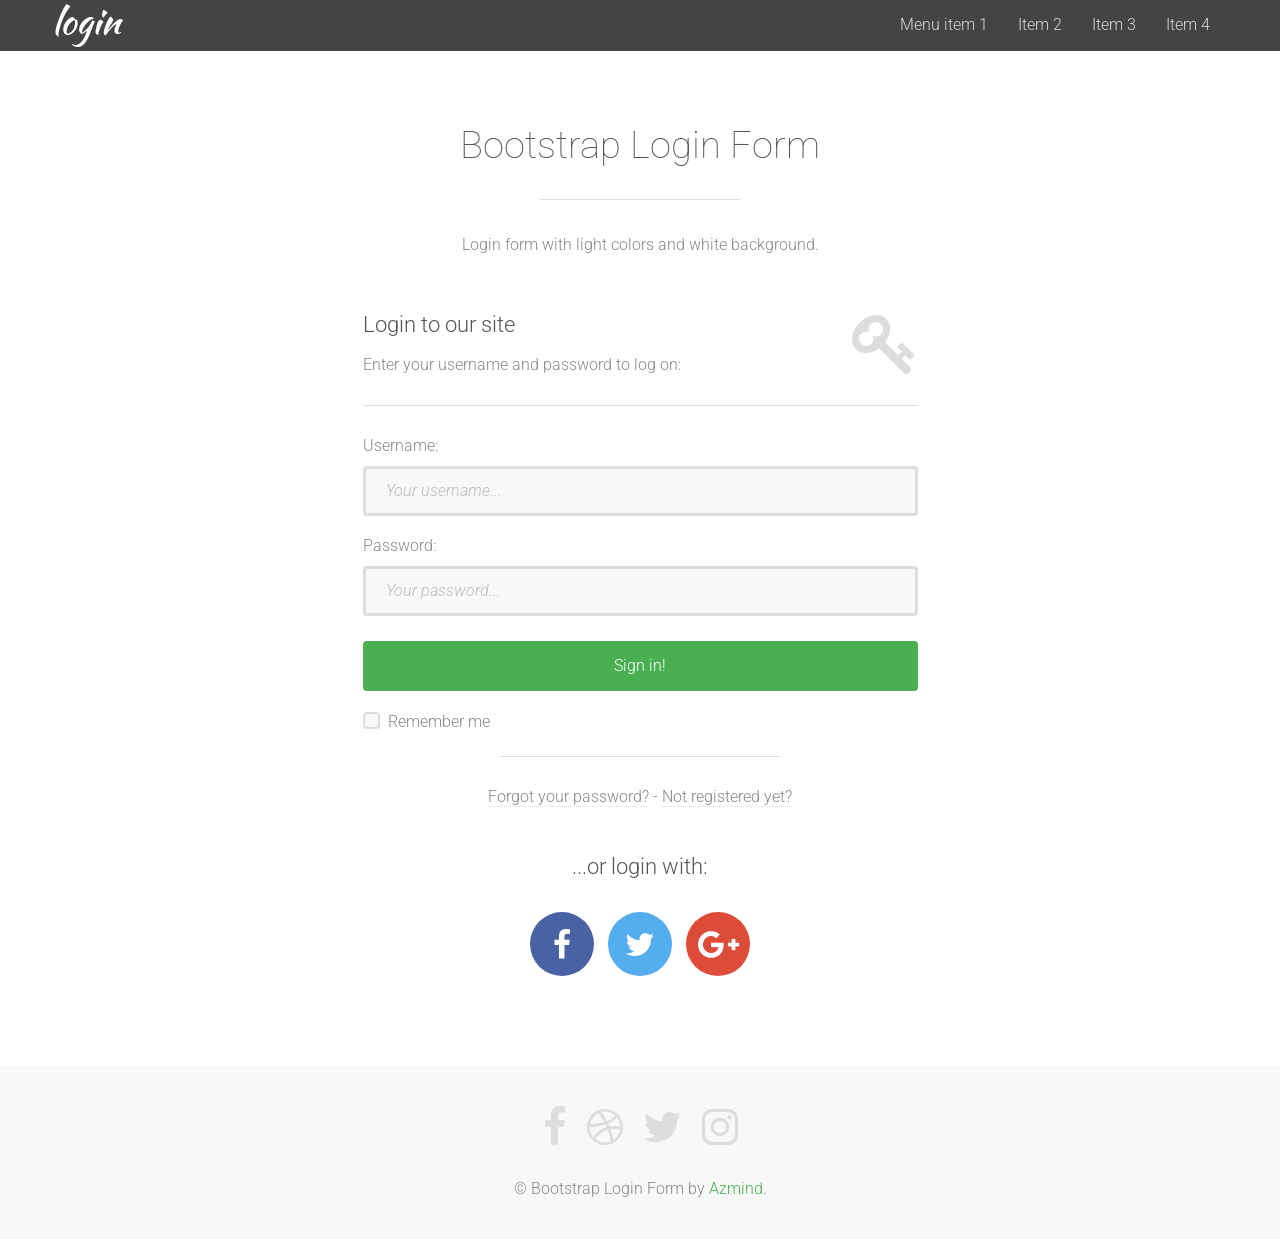
<file: BCPAO.PermitManager/wwwroot/lib/bootstrap-login-forms/form-9/index.html>
<!DOCTYPE html>
<html lang="en">

    <head>

        <meta charset="utf-8">
        <meta http-equiv="X-UA-Compatible" content="IE=edge">
        <meta name="viewport" content="width=device-width, initial-scale=1">
        <title>Bootstrap Login Form</title>

        <!-- CSS -->
        <link rel="stylesheet" href="https://fonts.googleapis.com/css?family=Roboto:100,100italic,300,300italic,400,400italic,500,500italic">        
        <link rel="stylesheet" href="assets/bootstrap/css/bootstrap.min.css">
        <link rel="stylesheet" href="assets/font-awesome/css/font-awesome.min.css">
        <link rel="stylesheet" href="assets/css/animate.css">
        <link rel="stylesheet" href="assets/css/awesome-bootstrap-checkbox.css">
        <link rel="stylesheet" href="assets/css/style.css">

        <!-- HTML5 Shim and Respond.js IE8 support of HTML5 elements and media queries -->
        <!-- WARNING: Respond.js doesn't work if you view the page via file:// -->
        <!--[if lt IE 9]>
            <script src="https://oss.maxcdn.com/libs/html5shiv/3.7.0/html5shiv.js"></script>
            <script src="https://oss.maxcdn.com/libs/respond.js/1.4.2/respond.min.js"></script>
        <![endif]-->

        <!-- Favicon and touch icons -->
        <link rel="shortcut icon" href="assets/ico/favicon.png">
        <link rel="apple-touch-icon-precomposed" sizes="144x144" href="assets/ico/apple-touch-icon-144-precomposed.png">
        <link rel="apple-touch-icon-precomposed" sizes="114x114" href="assets/ico/apple-touch-icon-114-precomposed.png">
        <link rel="apple-touch-icon-precomposed" sizes="72x72" href="assets/ico/apple-touch-icon-72-precomposed.png">
        <link rel="apple-touch-icon-precomposed" href="assets/ico/apple-touch-icon-57-precomposed.png">

    </head>

    <body>

		<!-- Top menu -->
		<nav class="navbar navbar-inverse navbar-fixed-top navbar-no-bg" role="navigation">
			<div class="container">
				<div class="navbar-header">
					<button type="button" class="navbar-toggle collapsed" data-toggle="collapse" data-target="#top-navbar-1">
						<span class="sr-only">Toggle navigation</span>
						<span class="icon-bar"></span>
						<span class="icon-bar"></span>
						<span class="icon-bar"></span>
					</button>
					<a class="navbar-brand" href="">Bootstrap Login Form</a>
				</div>
				<!-- Collect the nav links, forms, and other content for toggling -->
				<div class="collapse navbar-collapse" id="top-navbar-1">
					<ul class="nav navbar-nav navbar-right">
						<li><a href="#">Menu item 1</a></li>
						<li><a href="#">Item 2</a></li>
						<li><a href="#">Item 3</a></li>
						<li><a href="#">Item 4</a></li>
					</ul>
				</div>
			</div>
		</nav>

		<!-- Login Form 9 -->
		<div class="l-form-9-container section-container">
	        <div class="container">
	            <div class="row">
	                <div class="col-sm-8 col-sm-offset-2 l-form-9 section-description wow fadeIn">
	                    <h1>Bootstrap Login Form</h1>
	                    <div class="divider-1 wow fadeInUp"><span></span></div>
	                    <p>Login form with light colors and white background.</p>
	                </div>
	            </div>
	            <div class="row">
	            	<div class="col-sm-6 col-sm-offset-3 l-form-9-box wow fadeInLeft">
	                    
	                    <div class="l-form-9-top">
                    		<div class="l-form-9-top-left">
                    			<h3>Login to our site</h3>
								<p>Enter your username and password to log on:</p>
                    		</div>
                    		<div class="l-form-9-top-right">
                    			<i class="fa fa-key"></i>
                    		</div>
                        </div>
                        <div class="l-form-9-bottom">
		                    <form role="form" action="" method="post">		                        
		                        <div class="form-group">
		                    		<label for="l-form-9-username">Username:</label>
		                        	<input type="text" name="l-form-9-username" placeholder="Your username..." class="l-form-9-username form-control" id="l-form-9-username">
		                        </div>
		                        <div class="form-group">
		                        	<label for="l-form-9-password">Password:</label>
		                        	<input type="password" name="l-form-9-password" placeholder="Your password..." class="l-form-9-password form-control" id="l-form-9-password">
		                        </div>
		                        <button type="submit" class="btn">Sign in!</button>
		                        <div class="checkbox">
		                        	<input type="checkbox" id="remember-me" class="styled">
		                        	<label for="remember-me">Remember me</label>
		                        </div>
		                    </form>
		                    <div class="form-elements-divider"></div>
		                    <div class="l-form-9-questions">
		                    	<a href="#">Forgot your password?</a> - 
		                    	<a href="#">Not registered yet?</a>
		                    </div>
	                    </div>
	                    
	                </div>
	            </div>
	            <div class="row">
                    <div class="col-sm-6 col-sm-offset-3 l-form-9-social-login wow fadeInUp">
                    	<h3>...or login with:</h3>
                    	<div class="l-form-9-social-login-buttons">
                        	<a class="btn btn-link-4 btn-link-4-facebook" href="#"><i class="fa fa-facebook"></i></a>
                        	<a class="btn btn-link-4 btn-link-4-twitter" href="#"><i class="fa fa-twitter"></i></a>
                        	<a class="btn btn-link-4 btn-link-4-google-plus" href="#"><i class="fa fa-google-plus"></i></a>
                    	</div>
                    </div>
                </div>
	        </div>
        </div>

        <!-- Footer -->
        <footer>
	        <div class="container">
	        	<div class="row">
                    <div class="col-sm-12 footer-social">
                    	<a href="#"><i class="fa fa-facebook"></i></a>
                    	<a href="#"><i class="fa fa-dribbble"></i></a>
                    	<a href="#"><i class="fa fa-twitter"></i></a>
                    	<a href="#"><i class="fa fa-instagram"></i></a>
                    </div>
	            </div>
	            <div class="row">
                    <div class="col-sm-12 footer-copyright">
                    	&copy; Bootstrap Login Form by <a href="http://azmind.com">Azmind</a>.
                    </div>
                </div>
	        </div>
        </footer>
        

        <!-- Javascript -->
        <script src="assets/js/jquery-3.2.1.min.js"></script>
        <script src="assets/js/jquery-migrate-3.0.0.min.js"></script>
        <script src="assets/bootstrap/js/bootstrap.min.js"></script>
        <script src="assets/js/wow.min.js"></script>
        <script src="assets/js/retina-1.1.0.min.js"></script>
        <script src="assets/js/scripts.js"></script>
        
        <!--[if lt IE 10]>
            <script src="assets/js/placeholder.js"></script>
        <![endif]-->

    </body>

</html>
</file>
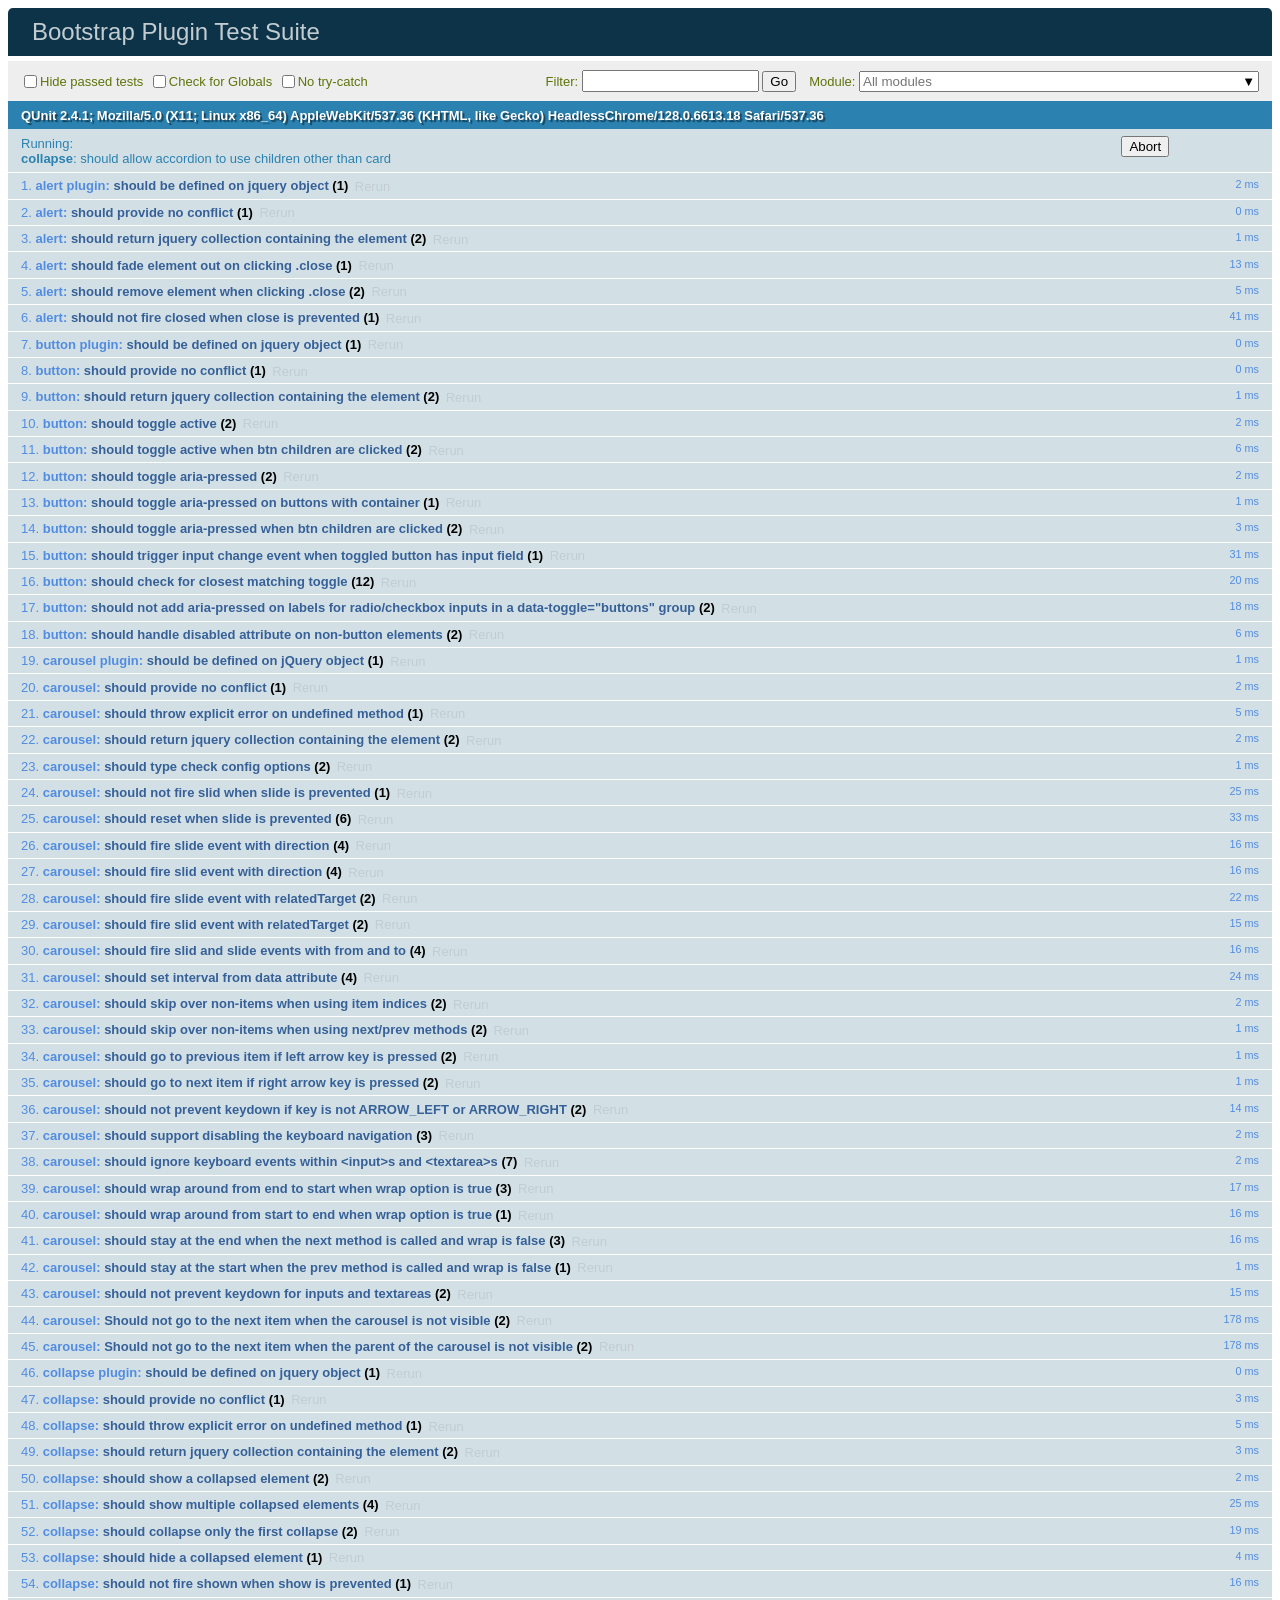
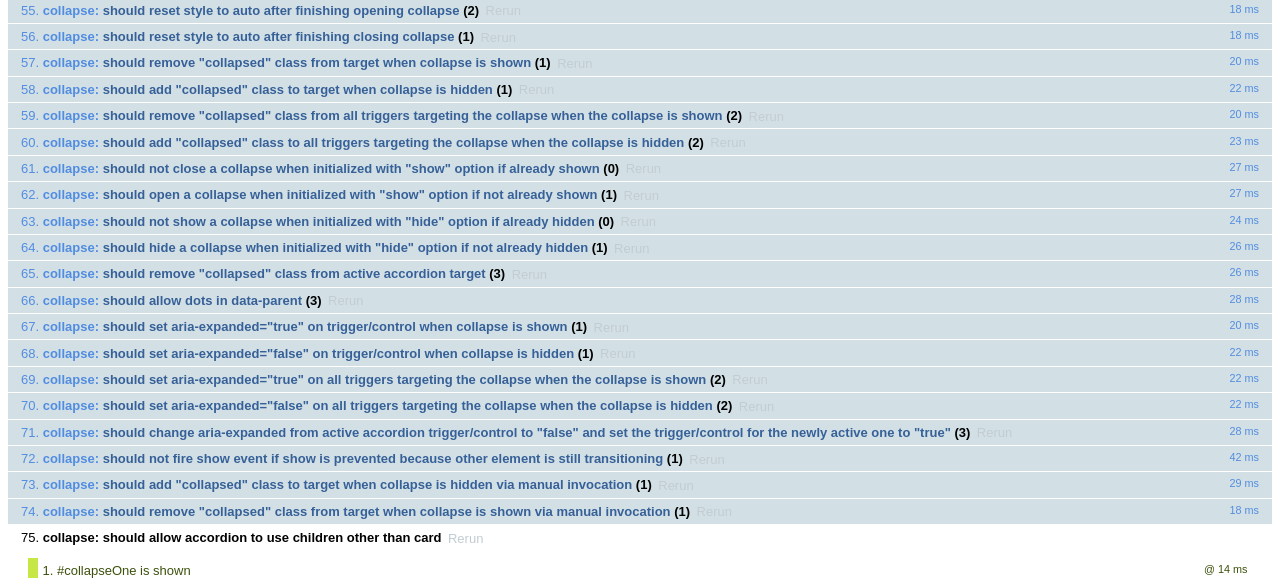
<file: BCPAO.PermitManager/wwwroot/lib/bootstrap-4.0.0-beta.3/js/tests/index.html>
<!doctype html>
<html lang="en">
  <head>
    <meta charset="utf-8">
    <meta name="viewport" content="width=device-width, initial-scale=1, shrink-to-fit=no">
    <title>Bootstrap Plugin Test Suite</title>

    <!-- jQuery -->
    <script>
      (function () {
        var path = '../../assets/js/vendor/jquery-slim.min.js'
        // get jquery param from the query string.
        var jQueryVersion = location.search.match(/[?&]jquery=(.*?)(?=&|$)/)

        // If a version was specified, use that version from our vendor folder
        if (jQueryVersion) {
          path = 'vendor/jquery-' + jQueryVersion[1] + '.min.js'
        }
        document.write('<script src="' + path + '"><\/script>')
      }())
    </script>
    <script src="../../assets/js/vendor/popper.min.js"></script>

    <!-- QUnit -->
    <link rel="stylesheet" href="vendor/qunit.css" media="screen">
    <script src="vendor/qunit.js"></script>

    <script>
      // Disable jQuery event aliases to ensure we don't accidentally use any of them
      [
        'blur',
        'focus',
        'focusin',
        'focusout',
        'resize',
        'scroll',
        'click',
        'dblclick',
        'mousedown',
        'mouseup',
        'mousemove',
        'mouseover',
        'mouseout',
        'mouseenter',
        'mouseleave',
        'change',
        'select',
        'submit',
        'keydown',
        'keypress',
        'keyup',
        'contextmenu'
      ].forEach(function(eventAlias) {
        $.fn[eventAlias] = function() {
          throw new Error('Using the ".' + eventAlias + '()" method is not allowed, so that Bootstrap can be compatible with custom jQuery builds which exclude the "event aliases" module that defines said method. See https://github.com/twbs/bootstrap/blob/master/CONTRIBUTING.md#js')
        }
      })

      // Require assert.expect in each test
      QUnit.config.requireExpects = true

      // See https://github.com/axemclion/grunt-saucelabs#test-result-details-with-qunit
      var log = []
      var testName

      QUnit.done(function(testResults) {
        var tests = []
        for (var i = 0; i < log.length; i++) {
          var details = log[i]
          tests.push({
            name: details.name,
            result: details.result,
            expected: details.expected,
            actual: details.actual,
            source: details.source
          })
        }
        testResults.tests = tests

        window.global_test_results = testResults
      })

      QUnit.testStart(function(testDetails) {
        QUnit.log(function(details) {
          if (!details.result) {
            details.name = testDetails.name
            log.push(details)
          }
        })
      })

      // Display fixture on-screen on iOS to avoid false positives
      // See https://github.com/twbs/bootstrap/pull/15955
      if (/iPhone|iPad|iPod/.test(navigator.userAgent)) {
        QUnit.begin(function() {
          $('#qunit-fixture').css({ top: 0, left: 0 })
        })

        QUnit.done(function() {
          $('#qunit-fixture').css({ top: '', left: '' })
        })
      }
    </script>

    <!-- Transpiled Plugins -->
    <script src="../dist/util.js"></script>
    <script src="../dist/alert.js"></script>
    <script src="../dist/button.js"></script>
    <script src="../dist/carousel.js"></script>
    <script src="../dist/collapse.js"></script>
    <script src="../dist/dropdown.js"></script>
    <script src="../dist/modal.js"></script>
    <script src="../dist/scrollspy.js"></script>
    <script src="../dist/tab.js"></script>
    <script src="../dist/tooltip.js"></script>
    <script src="../dist/popover.js"></script>

    <!-- Unit Tests -->
    <script src="unit/alert.js"></script>
    <script src="unit/button.js"></script>
    <script src="unit/carousel.js"></script>
    <script src="unit/collapse.js"></script>
    <script src="unit/dropdown.js"></script>
    <script src="unit/modal.js"></script>
    <script src="unit/scrollspy.js"></script>
    <script src="unit/tab.js"></script>
    <script src="unit/tooltip.js"></script>
    <script src="unit/popover.js"></script>
    <script src="unit/util.js"></script>
  </head>
  <body>
    <div id="qunit-container">
      <div id="qunit"></div>
      <div id="qunit-fixture"></div>
    </div>
  </body>
</html>
</file>
<file: BCPAO.PermitManager/wwwroot/lib/bootstrap-login-forms/choose-layout-assets/style.css>
body {
	background: #f8f8f8;
    font-family: 'Roboto', sans-serif;
    font-size: 16px;
    font-weight: 300;
    color: #888;
    line-height: 30px;
    text-align: center;
}

strong { font-weight: 500; }

a, a:hover, a:focus {
	color: #42bfc2; text-decoration: none;
    -o-transition: all .3s; -moz-transition: all .3s; -webkit-transition: all .3s; -ms-transition: all .3s; transition: all .3s;
}

h1, h2 { margin-top: 10px; font-size: 38px; font-weight: 100; color: #555; line-height: 50px; }

h3 { font-size: 22px; font-weight: 300; color: #555; line-height: 30px; }
.no-margin-top h3 { margin-top: 0; }

img { max-width: 100%; }

::-moz-selection { background: #42bfc2; color: #fff; text-shadow: none; }
::selection { background: #42bfc2; color: #fff; text-shadow: none; }


.container { padding-bottom: 60px; background: #fff; }
.section-container { margin: 0 auto; }

.section-description { margin-top: 60px; padding-bottom: 10px; }
.section-description.no-margin-top { margin-top: 0; }
.section-description p { margin-top: 20px; padding: 0 120px; }

.divider-1 span { display: inline-block; width: 200px; height: 1px; background: #ddd; }


.top { margin: 0 auto; padding: 70px 0 70px 0; color: #fff; }
.top h1 { margin-top: 20px; padding-left: 15px; padding-right: 15px; color: #fff; }

.layout-box { padding: 30px 20px 20px 20px; }
.layout-box h3 { padding: 10px 0; }
.layout-box p { margin-top: 20px; margin-bottom: 0; }
.layout-box img {
	border: 5px solid #eee;
	-o-transition: all .3s; -moz-transition: all .3s; -webkit-transition: all .3s; -ms-transition: all .3s; transition: all .3s;
}
.layout-box a:hover img { border-color: #ddd; }

.footer { padding-top: 30px; padding-bottom: 30px; border-top: 1px solid #ddd; }


@media (min-width: 768px) and (max-width: 991px) {
	
	.section-description p { padding: 0; }
	
}

@media (max-width: 767px) {

	.section-description p { padding: 0; }
	
}

@media (max-width: 415px) {
	
	h1, h2 { font-size: 32px; }

}
</file>
<file: BCPAO.PermitManager/wwwroot/lib/bootstrap-login-forms/form-1/assets/css/style.css>
body {
    font-family: 'Roboto', sans-serif;
    font-size: 16px;
    font-weight: 300;
    color: #888;
    line-height: 30px;
    text-align: center;
}

strong { font-weight: 500; }

a, a:hover, a:focus {
	color: #19b9e7;
	text-decoration: none;
    -o-transition: all .3s; -moz-transition: all .3s; -webkit-transition: all .3s; -ms-transition: all .3s; transition: all .3s;
}

h1, h2 {
	margin-top: 10px;
	font-size: 38px;
    font-weight: 100;
    color: #555;
    line-height: 50px;
}

h3 {
	font-size: 22px;
    font-weight: 300;
    color: #555;
    line-height: 30px;
}

img { max-width: 100%; }

.medium-paragraph {
	font-size: 18px;
	line-height: 32px;
}

.orange { color: #e8643e; }
.red { color: #be5254; }
.blue { color: #019299; }

::-moz-selection { background: #19b9e7; color: #fff; text-shadow: none; }
::selection { background: #19b9e7; color: #fff; text-shadow: none; }


/***** General style, all sections *****/

.section-container { margin: 0 auto; padding-bottom: 80px; }

.section-container-gray-bg { background: #f8f8f8; border-top: 1px solid #ddd; border-bottom: 1px solid #ddd; }

.section-container-image-bg, 
.section-container-image-bg h1, 
.section-container-image-bg h2, 
.section-container-image-bg h3 { color: #fff; }

.section-container-image-bg .divider-1 span { background: #fff; opacity: 0.8; }

.section-description { margin-top: 60px; padding-bottom: 10px; }
.section-description p { margin-top: 20px; padding: 0 120px; }
.section-container-image-bg .section-description p { opacity: 0.8; }

/* button 2 */
.btn-link-2 {
	display: inline-block;
	height: 50px;
	margin: 5px;
	padding: 0 20px;
	background: rgba(0, 0, 0, 0.3);
	border: 1px solid #fff;
	font-size: 16px;
    font-weight: 300;
    line-height: 48px;
    color: #fff;
    -moz-border-radius: 4px; -webkit-border-radius: 4px; border-radius: 4px;
}
.btn-link-2:hover, .btn-link-2:focus, 
.btn-link-2:active, .btn-link-2:active:focus { outline: 0; background: rgba(0, 0, 0, 0.2); color: #fff; }

.btn-link-2 i { padding-right: 5px; vertical-align: middle; font-size: 20px; line-height: 20px; }


/***** Divider *****/

.divider-1 span {
	display: inline-block;
	width: 200px;
	height: 1px;
	background: #ddd;
}


/***** Top menu *****/

.navbar {
	margin-bottom: 0;
	background: #444;
	border: 0;
	-o-transition: all .6s; -moz-transition: all .6s; -webkit-transition: all .6s; -ms-transition: all .6s; transition: all .6s;
}
.navbar.navbar-no-bg { padding: 10px 0; background: none; }

ul.navbar-nav {
	font-size: 16px;
	color: #fff;
}

.navbar-inverse ul.navbar-nav li a { color: #fff; opacity: 0.8; border-bottom: 1px solid transparent; }
.navbar-inverse ul.navbar-nav li a:hover { color: #fff; opacity: 1; border-bottom: 1px solid transparent; }
.navbar-inverse ul.navbar-nav li a:focus { color: #fff; outline: 0; opacity: 1; border-bottom: 1px solid transparent; }

.navbar-inverse ul.navbar-nav li a.btn-link-2 {
	height: auto;
	margin: 4px 0 0 10px;
	padding-top: 10px;
	padding-bottom: 10px;
	border: 1px solid #fff;
}

.navbar-brand {
	width: 68px;
	background: url(../img/logo.png) left center no-repeat;
	text-indent: -99999px;
}


/***** Login Form 1 *****/

.l-form-1-container { padding: 60px 0 90px 0; background: #444; }
.l-form-1 { padding-bottom: 40px; }
.l-form-1 p { padding: 0; }

.l-form-1-top {
	overflow: hidden; padding: 0 25px 15px 25px; background: #444; background: rgba(0, 0, 0, 0.35); text-align: left;
	-moz-border-radius: 4px 4px 0 0; -webkit-border-radius: 4px 4px 0 0; border-radius: 4px 4px 0 0;
}
.l-form-1-top-left { float: left; width: 75%; padding-top: 25px; }
.l-form-1-top-left h3 { margin-top: 0; color: #fff; }
.l-form-1-top-left p { opacity: 0.8; color: #fff; }
.l-form-1-top-right { float: left; width: 25%; padding-top: 5px; font-size: 66px; color: #fff; line-height: 100px; text-align: right; opacity: 0.3; }
.l-form-1-bottom {
	padding: 25px 25px 30px 25px; background: #444; background: rgba(0, 0, 0, 0.3); text-align: left;
	-moz-border-radius: 0 0 4px 4px; -webkit-border-radius: 0 0 4px 4px; border-radius: 0 0 4px 4px;
}

.l-form-1-box input[type="text"],
.l-form-1-box input[type="password"] {
	height: 50px;
    margin: 0;
    padding: 0 20px;
    vertical-align: middle;
    background: #fff;
    border: 3px solid #fff;
    font-family: 'Roboto', sans-serif;
    font-size: 16px;
    font-weight: 300;
    line-height: 50px;
    color: #888;
    -moz-border-radius: 4px; -webkit-border-radius: 4px; border-radius: 4px;
    -moz-box-shadow: none; -webkit-box-shadow: none; box-shadow: none;
    -o-transition: all .3s; -moz-transition: all .3s; -webkit-transition: all .3s; -ms-transition: all .3s; transition: all .3s;
}

.l-form-1-box input[type="text"]:focus, 
.l-form-1-box input[type="password"]:focus {
	outline: 0; background: #fff; border: 3px solid #42bfc2;
    -moz-box-shadow: none; -webkit-box-shadow: none; box-shadow: none;
}

.l-form-1-box input.input-error { border-color: #ffa456; }

.l-form-1-box input[type="text"]::-moz-placeholder, .l-form-1-box input[type="password"]::-moz-placeholder { color: #888; }
.l-form-1-box input[type="text"]:-ms-input-placeholder, .l-form-1-box input[type="password"]:-ms-input-placeholder { color: #888; }
.l-form-1-box input[type="text"]::-webkit-input-placeholder, .l-form-1-box input[type="password"]::-webkit-input-placeholder { color: #888; }

.l-form-1-box button.btn {
	width: 100%;
	height: 50px;
    margin: 0;
    padding: 0 20px;
    vertical-align: middle;
    background: #42bfc2;
    border: 0;
    font-family: 'Roboto', sans-serif;
    font-size: 16px;
    font-weight: 300;
    line-height: 50px;
    color: #fff;
    -moz-border-radius: 4px; -webkit-border-radius: 4px; border-radius: 4px;
    text-shadow: none;
    -moz-box-shadow: none; -webkit-box-shadow: none; box-shadow: none;
    -o-transition: all .3s; -moz-transition: all .3s; -webkit-transition: all .3s; -ms-transition: all .3s; transition: all .3s;
}

.l-form-1-box button.btn:hover { color: #fff; background: #3bacae; }
.l-form-1-box button.btn:active { outline: 0; background: #3bacae; color: #fff; -moz-box-shadow: none; -webkit-box-shadow: none; box-shadow: none; }
.l-form-1-box button.btn:focus { outline: 0; background: #3bacae; color: #fff; }
.l-form-1-box button.btn:active:focus, .l-form-1-box button.btn.active:focus { outline: 0; background: #3bacae; color: #fff; }

.l-form-1-box .checkbox { margin-top: 15px; margin-bottom: 0; }
.l-form-1-box .checkbox label { font-weight: 300; line-height: 20px; color: #fff; color: rgba(255,255,255,.8); }
.l-form-1-box .checkbox label::before { border-color: #fff; border-radius: 4px; }

.l-form-1-social-login { margin-top: 35px; }
.l-form-1-social-login h3 { color: #fff; }
.l-form-1-social-login-buttons { margin-top: 25px; }


/***** Footer *****/

footer { padding: 40px 0 35px 0; }
.footer-social { font-size: 42px; line-height: 42px; }
.footer-social a { margin: 0 5px; color: #ddd; }
.footer-social a:hover, .footer-social a:focus { color: #19b9e7; }
.footer-copyright { margin-top: 25px; }


/***** MEDIA QUERIES *****/

@media (min-width: 992px) and (max-width: 1199px) {
	
}

@media (min-width: 768px) and (max-width: 991px) {

	.section-description p { padding: 0; }

}

@media (max-width: 767px) {
	
	.navbar.navbar-no-bg { padding: 0; background: #444; }
	.navbar-brand { margin-left: 15px; }
	.navbar-collapse { border: 0; }
	.nav>li { display: inline-block; }
	.navbar-inverse ul.navbar-nav li a:hover, .navbar-inverse ul.navbar-nav li a:focus { padding-bottom: 10px; border-bottom: 1px solid transparent; }
	.navbar-inverse .navbar-toggle { border-color: #444; }
	
	.section-description p { padding: 0; }

}

@media (max-width: 415px) {
	
	h1, h2 { font-size: 32px; }
	
	.l-form-1-top-right { font-size: 40px; line-height: 90px; }

}


/* Retina-ize images/icons */

@media
only screen and (-webkit-min-device-pixel-ratio: 2),
only screen and (   min--moz-device-pixel-ratio: 2),
only screen and (     -o-min-device-pixel-ratio: 2/1),
only screen and (        min-device-pixel-ratio: 2),
only screen and (                min-resolution: 192dpi),
only screen and (                min-resolution: 2dppx) {
	
	/* logo */
    .navbar-brand {
    	background-image: url(../img/logo@2x.png) !important; background-repeat: no-repeat !important; background-size: 68px 43px !important;
    }
	
}
</file>
<file: BCPAO.PermitManager/wwwroot/lib/bootstrap-login-forms/form-10/assets/css/style.css>
body {
    font-family: 'Roboto', sans-serif;
    font-size: 16px;
    font-weight: 300;
    color: #888;
    line-height: 30px;
    text-align: center;
}

strong { font-weight: 500; }

a, a:hover, a:focus {
	color: #42bfc2;
	text-decoration: none;
    -o-transition: all .3s; -moz-transition: all .3s; -webkit-transition: all .3s; -ms-transition: all .3s; transition: all .3s;
}

h1, h2 {
	margin-top: 10px;
	font-size: 38px;
    font-weight: 100;
    color: #555;
    line-height: 50px;
}

h3 {
	font-size: 22px;
    font-weight: 300;
    color: #555;
    line-height: 30px;
}

img { max-width: 100%; }

.medium-paragraph {
	font-size: 18px;
	line-height: 32px;
}

.orange { color: #e8643e; }
.red { color: #be5254; }
.blue { color: #019299; }

::-moz-selection { background: #42bfc2; color: #fff; text-shadow: none; }
::selection { background: #42bfc2; color: #fff; text-shadow: none; }


/***** General style, all sections *****/

.section-container { margin: 0 auto; padding-bottom: 80px; }

.section-container-gray-bg { background: #f8f8f8; border-top: 1px solid #ddd; border-bottom: 1px solid #ddd; }

.section-container-image-bg, 
.section-container-image-bg h1, 
.section-container-image-bg h2, 
.section-container-image-bg h3 { color: #fff; }

.section-container-image-bg .divider-1 span { background: #fff; opacity: 0.8; }

.section-description { margin-top: 60px; padding-bottom: 10px; }
.section-description p { margin-top: 20px; padding: 0 120px; }
.section-container-image-bg .section-description p { opacity: 0.8; }

/* button 1 */
.btn-link-1 {
	position: relative;
	display: inline-block;
	height: 50px;
	margin: 5px;
	padding: 0 20px;
	background: #de615e;
	border: 0;
	font-size: 16px;
    font-weight: 300;
    line-height: 50px;
    color: #fff;
    -moz-border-radius: 4px; -webkit-border-radius: 4px; border-radius: 4px;
}
.btn-link-1:hover, .btn-link-1:focus, .btn-link-1:active {
	outline: 0; background: #de615e; color: #fff;
}

.btn-link-1:before {
	content: ""; position: absolute; top: 0; left: 0; width: 100%; height: 100%; background: none;
	-moz-border-radius: 4px; -webkit-border-radius: 4px; border-radius: 4px;
	-o-transition: all .3s; -moz-transition: all .3s; -webkit-transition: all .3s; -ms-transition: all .3s; transition: all .3s;
}
.btn-link-1:hover:before, .btn-link-1:focus:before, .btn-link-1:active:before { background: rgba(255, 255, 255, 0.2); }

.btn-link-1.btn-link-1-facebook { background: #4862a3; }
.btn-link-1.btn-link-1-twitter { background: #55acee; }
.btn-link-1.btn-link-1-google-plus { background: #dd4b39; }

.btn-link-1 i { padding-right: 5px; vertical-align: middle; font-size: 20px; line-height: 20px; }


/***** Divider *****/

.divider-1 span {
	display: inline-block;
	width: 200px;
	height: 1px;
	background: #ddd;
}


/***** Top menu *****/

.navbar {
	margin-bottom: 0;
	background: #444;
	border: 0;
	-o-transition: all .6s; -moz-transition: all .6s; -webkit-transition: all .6s; -ms-transition: all .6s; transition: all .6s;
}
.navbar.navbar-no-bg { padding: 10px 0; background: none; }

ul.navbar-nav {
	font-size: 16px;
	color: #fff;
}

.navbar-inverse ul.navbar-nav li a { color: #fff; opacity: 0.8; border-bottom: 1px solid transparent; }
.navbar-inverse ul.navbar-nav li a:hover { color: #fff; opacity: 1; border-bottom: 1px solid transparent; }
.navbar-inverse ul.navbar-nav li a:focus { color: #fff; outline: 0; opacity: 1; border-bottom: 1px solid transparent; }

.navbar-inverse ul.navbar-nav li a.btn-link-2 {
	height: auto;
	margin: 4px 0 0 10px;
	padding-top: 10px;
	padding-bottom: 10px;
	border: 1px solid #fff;
}

.navbar-brand {
	width: 68px;
	background: url(../img/logo.png) left center no-repeat;
	text-indent: -99999px;
}


/***** Login Form 10 *****/

.l-form-10-container { padding: 60px 0 90px 0; }
.l-form-10 { padding-bottom: 40px; }
.l-form-10 p { padding: 0; }

.l-form-10-top { overflow: hidden; padding: 0 0 15px 0; border-bottom: 1px solid #fff; border-color: rgba(255, 255, 255, 0.8); text-align: left; }
.l-form-10-top-left { float: left; width: 75%; }
.l-form-10-top-left h3 { margin-top: 0; }
.l-form-10-top-left p { opacity: 0.8; }
.l-form-10-top-right { float: left; width: 25%; font-size: 66px; line-height: 66px; text-align: right; }
.l-form-10-bottom { padding: 25px 0 20px 0; text-align: left; }

.l-form-10-box .form-elements-divider { width: 50%; height: 1px; margin: 20px auto 0 auto; background: #fff; opacity: 0.8; }

.l-form-10-box .l-form-10-questions { margin-top: 25px; text-align: center; }
.l-form-10-box .l-form-10-questions a { opacity: 0.8; color: #fff; border-bottom: 1px dotted #ddd; }
.l-form-10-box .l-form-10-questions a:hover, .l-form-10-box .l-form-10-questions a:focus { color: #fff; border-bottom: 0; }

.l-form-10-box input[type="text"],
.l-form-10-box input[type="password"] {
	height: 50px;
    margin: 0;
    padding: 0 20px;
    vertical-align: middle;
    background: #fff;
    border: 3px solid #fff;
    font-family: 'Roboto', sans-serif;
    font-size: 16px;
    font-weight: 300;
    line-height: 50px;
    color: #888;
    -moz-border-radius: 4px; -webkit-border-radius: 4px; border-radius: 4px;
    -moz-box-shadow: none; -webkit-box-shadow: none; box-shadow: none;
    -o-transition: all .3s; -moz-transition: all .3s; -webkit-transition: all .3s; -ms-transition: all .3s; transition: all .3s;
}

.l-form-10-box input[type="text"]:focus, 
.l-form-10-box input[type="password"]:focus {
	outline: 0; background: #fff; border: 3px solid #42bfc2;
    -moz-box-shadow: none; -webkit-box-shadow: none; box-shadow: none;
}

.l-form-10-box input.input-error { border-color: #ff5a56; }

.l-form-10-box input[type="text"]::-moz-placeholder, .l-form-10-box input[type="password"]::-moz-placeholder { color: #bbb; font-style: italic; }
.l-form-10-box input[type="text"]:-ms-input-placeholder, .l-form-10-box input[type="password"]:-ms-input-placeholder { color: #bbb; font-style: italic; }
.l-form-10-box input[type="text"]::-webkit-input-placeholder, .l-form-10-box input[type="password"]::-webkit-input-placeholder { color: #bbb; font-style: italic; }

.l-form-10-box button.btn {
	position: relative;
	width: 100%;
	height: 50px;
    margin: 10px 0 0 0;
    padding: 0 20px;
    vertical-align: middle;
    background: #42bfc2;
    border: 0;
    font-family: 'Roboto', sans-serif;
    font-size: 16px;
    font-weight: 300;
    line-height: 50px;
    color: #fff;
    -moz-border-radius: 4px; -webkit-border-radius: 4px; border-radius: 4px;
    text-shadow: none;
    -moz-box-shadow: none; -webkit-box-shadow: none; box-shadow: none;
    -o-transition: all .3s; -moz-transition: all .3s; -webkit-transition: all .3s; -ms-transition: all .3s; transition: all .3s;
}
.l-form-10-box button.btn:hover,
.l-form-10-box button.btn:focus,
.l-form-10-box button.btn:active,
.l-form-10-box button.btn:active:focus,
.l-form-10-box button.btn.active:focus {
	outline: 0; background: #3bacae; color: #fff;
	-moz-box-shadow: none; -webkit-box-shadow: none; box-shadow: none;
}

.l-form-10-box button.btn:before {
	content: "";
	position: absolute;
	top: 50%;
	left: 0;
	width: 100%;
	height: 50%;
	background: rgba(0, 0, 0, 0.1);
}

.l-form-10-box label { font-weight: 300; color: #fff; color: rgba(255,255,255,.8); }

.l-form-10-box .checkbox { margin-top: 15px; margin-bottom: 0; }
.l-form-10-box .checkbox label { font-weight: 300; line-height: 20px; color: #fff; color: rgba(255,255,255,.8); }
.l-form-10-box .checkbox label::before { border-color: #fff; border-radius: 4px; }

.l-form-10-social-login-buttons { margin-top: 25px; }


/***** Footer *****/

footer { padding: 40px 0 35px 0; }
.footer-social { font-size: 42px; line-height: 42px; }
.footer-social a { margin: 0 5px; color: #ddd; }
.footer-social a:hover, .footer-social a:focus { color: #42bfc2; }
.footer-copyright { margin-top: 25px; }


/***** MEDIA QUERIES *****/

@media (min-width: 992px) and (max-width: 1199px) {
	
}

@media (min-width: 768px) and (max-width: 991px) {

	.section-description p { padding: 0; }

}

@media (max-width: 767px) {
	
	.navbar.navbar-no-bg { padding: 0; background: #444; }
	.navbar-brand { margin-left: 15px; }
	.navbar-collapse { border: 0; }
	.nav>li { display: inline-block; }
	.navbar-inverse ul.navbar-nav li a:hover, .navbar-inverse ul.navbar-nav li a:focus { padding-bottom: 10px; border-bottom: 1px solid transparent; }
	.navbar-inverse .navbar-toggle { border-color: #444; }
	
	.section-description p { padding: 0; }

}

@media (max-width: 415px) {
	
	h1, h2 { font-size: 32px; }
	
	.l-form-10-top-right { font-size: 40px; line-height: 90px; }

}


/* Retina-ize images/icons */

@media
only screen and (-webkit-min-device-pixel-ratio: 2),
only screen and (   min--moz-device-pixel-ratio: 2),
only screen and (     -o-min-device-pixel-ratio: 2/1),
only screen and (        min-device-pixel-ratio: 2),
only screen and (                min-resolution: 192dpi),
only screen and (                min-resolution: 2dppx) {
	
	/* logo */
    .navbar-brand {
    	background-image: url(../img/logo@2x.png) !important; background-repeat: no-repeat !important; background-size: 68px 43px !important;
    }
	
}
</file>
<file: BCPAO.PermitManager/wwwroot/lib/bootstrap-login-forms/form-2/assets/css/style.css>
body {
    font-family: 'Roboto', sans-serif;
    font-size: 16px;
    font-weight: 300;
    color: #888;
    line-height: 30px;
    text-align: center;
}

strong { font-weight: 500; }

a, a:hover, a:focus {
	color: #be5254;
	text-decoration: none;
    -o-transition: all .3s; -moz-transition: all .3s; -webkit-transition: all .3s; -ms-transition: all .3s; transition: all .3s;
}

h1, h2 {
	margin-top: 10px;
	font-size: 38px;
    font-weight: 100;
    color: #555;
    line-height: 50px;
}

h3 {
	font-size: 22px;
    font-weight: 300;
    color: #555;
    line-height: 30px;
}

img { max-width: 100%; }

.medium-paragraph {
	font-size: 18px;
	line-height: 32px;
}

.orange { color: #e8643e; }
.red { color: #be5254; }
.blue { color: #019299; }

::-moz-selection { background: #be5254; color: #fff; text-shadow: none; }
::selection { background: #be5254; color: #fff; text-shadow: none; }


/***** General style, all sections *****/

.section-container { margin: 0 auto; padding-bottom: 80px; }

.section-container-gray-bg { background: #f8f8f8; border-top: 1px solid #ddd; border-bottom: 1px solid #ddd; }

.section-container-image-bg, 
.section-container-image-bg h1, 
.section-container-image-bg h2, 
.section-container-image-bg h3 { color: #fff; }

.section-container-image-bg .divider-1 span { background: #fff; opacity: 0.8; }

.section-description { margin-top: 60px; padding-bottom: 10px; }
.section-description p { margin-top: 20px; padding: 0 120px; }
.section-container-image-bg .section-description p { opacity: 0.8; }

/* button 1 */
.btn-link-1 {
	position: relative;
	display: inline-block;
	height: 50px;
	margin: 5px;
	padding: 0 20px;
	background: #de615e;
	border: 0;
	font-size: 16px;
    font-weight: 300;
    line-height: 50px;
    color: #fff;
    -moz-border-radius: 4px; -webkit-border-radius: 4px; border-radius: 4px;
}
.btn-link-1:hover, .btn-link-1:focus, .btn-link-1:active {
	outline: 0; background: #de615e; color: #fff;
}

.btn-link-1:before {
	content: ""; position: absolute; top: 0; left: 0; width: 100%; height: 100%; background: none;
	-moz-border-radius: 4px; -webkit-border-radius: 4px; border-radius: 4px;
	-o-transition: all .3s; -moz-transition: all .3s; -webkit-transition: all .3s; -ms-transition: all .3s; transition: all .3s;
}
.btn-link-1:hover:before, .btn-link-1:focus:before, .btn-link-1:active:before { background: rgba(255, 255, 255, 0.2); }

.btn-link-1.btn-link-1-facebook { background: #4862a3; }
.btn-link-1.btn-link-1-twitter { background: #55acee; }
.btn-link-1.btn-link-1-google-plus { background: #dd4b39; }

.btn-link-1 i { padding-right: 5px; vertical-align: middle; font-size: 20px; line-height: 20px; }


/***** Divider *****/

.divider-1 span {
	display: inline-block;
	width: 200px;
	height: 1px;
	background: #ddd;
}


/***** Top menu *****/

.navbar {
	margin-bottom: 0;
	background: #444;
	border: 0;
	-o-transition: all .6s; -moz-transition: all .6s; -webkit-transition: all .6s; -ms-transition: all .6s; transition: all .6s;
}

ul.navbar-nav {
	font-size: 16px;
	color: #fff;
}

.navbar-inverse ul.navbar-nav li a { color: #fff; opacity: 0.8; border-bottom: 1px solid transparent; }
.navbar-inverse ul.navbar-nav li a:hover { color: #fff; opacity: 1; border-bottom: 1px solid transparent; }
.navbar-inverse ul.navbar-nav li a:focus { color: #fff; outline: 0; opacity: 1; border-bottom: 1px solid transparent; }

.navbar-inverse ul.navbar-nav li a.btn-link-2 {
	height: auto;
	margin: 4px 0 0 10px;
	padding-top: 10px;
	padding-bottom: 10px;
	border: 1px solid #fff;
}

.navbar-brand {
	width: 68px;
	background: url(../img/logo.png) left center no-repeat;
	text-indent: -99999px;
}


/***** Login Form 2 *****/

.l-form-2-container { padding: 50px 0 90px 0; }
.l-form-2 { padding-bottom: 40px; }
.l-form-2 p { padding: 0; }

.l-form-2-box-text { padding-left: 30px; text-align: left; }
.l-form-2-box-text h3 { margin-top: 25px; }

.l-form-2-top {
	overflow: hidden; padding: 0 25px 15px 25px; background: #d5d5d5; text-align: left;
	-moz-border-radius: 4px 4px 0 0; -webkit-border-radius: 4px 4px 0 0; border-radius: 4px 4px 0 0;
}
.l-form-2-top-left { float: left; width: 75%; padding-top: 25px; }
.l-form-2-top-left h3 { margin-top: 0; }
.l-form-2-top-right { float: left; width: 25%; padding-top: 5px; font-size: 66px; color: #a0a0a0; line-height: 100px; text-align: right; opacity: 0.3; }
.l-form-2-bottom {
	padding: 25px 25px 30px 25px; background: #ddd; text-align: left;
	-moz-border-radius: 0 0 4px 4px; -webkit-border-radius: 0 0 4px 4px; border-radius: 0 0 4px 4px;
}

.l-form-2-box input[type="text"],
.l-form-2-box input[type="password"] {
	height: 50px;
    margin: 0;
    padding: 0 20px;
    vertical-align: middle;
    background: #f8f8f8;
    border: 3px solid #f8f8f8;
    font-family: 'Roboto', sans-serif;
    font-size: 16px;
    font-weight: 300;
    line-height: 50px;
    color: #888;
    -moz-border-radius: 4px; -webkit-border-radius: 4px; border-radius: 4px;
    -moz-box-shadow: none; -webkit-box-shadow: none; box-shadow: none;
    -o-transition: all .3s; -moz-transition: all .3s; -webkit-transition: all .3s; -ms-transition: all .3s; transition: all .3s;
}

.l-form-2-box input[type="text"]:focus, 
.l-form-2-box input[type="password"]:focus {
	outline: 0; background: #fff; border: 3px solid #ccc;
    -moz-box-shadow: none; -webkit-box-shadow: none; box-shadow: none;
}

.l-form-2-box input.input-error { border-color: #be5254; }

.l-form-2-box input[type="text"]::-moz-placeholder, .l-form-2-box input[type="password"]::-moz-placeholder { color: #888; }
.l-form-2-box input[type="text"]:-ms-input-placeholder, .l-form-2-box input[type="password"]:-ms-input-placeholder { color: #888; }
.l-form-2-box input[type="text"]::-webkit-input-placeholder, .l-form-2-box input[type="password"]::-webkit-input-placeholder { color: #888; }

.l-form-2-box button.btn {
	position: relative;
	width: 100%;
	height: 50px;
    margin: 0;
    padding: 0 20px;
    vertical-align: middle;
    background: #be5254;
    border: 0;
    font-family: 'Roboto', sans-serif;
    font-size: 16px;
    font-weight: 300;
    line-height: 50px;
    color: #fff;
    -moz-border-radius: 4px; -webkit-border-radius: 4px; border-radius: 4px;
    text-shadow: none;
    -moz-box-shadow: none; -webkit-box-shadow: none; box-shadow: none;
    -o-transition: all .3s; -moz-transition: all .3s; -webkit-transition: all .3s; -ms-transition: all .3s; transition: all .3s;
}
.l-form-2-box button.btn:hover,
.l-form-2-box button.btn:focus,
.l-form-2-box button.btn:active,
.l-form-2-box button.btn:active:focus,
.l-form-2-box button.btn.active:focus {
	outline: 0; background: #be5254; color: #fff;
	-moz-box-shadow: none; -webkit-box-shadow: none; box-shadow: none;
}

.l-form-2-box button.btn:before {
	content: ""; position: absolute; top: 0; left: 0; width: 100%; height: 100%; background: none;
	-moz-border-radius: 4px; -webkit-border-radius: 4px; border-radius: 4px;
	-o-transition: all .3s; -moz-transition: all .3s; -webkit-transition: all .3s; -ms-transition: all .3s; transition: all .3s;
}
.l-form-2-box button.btn:hover:before,
.l-form-2-box button.btn:focus:before,
.l-form-2-box button.btn:active:before,
.l-form-2-box button.btn:active:focus:before,
.l-form-2-box button.btn.active:focus:before { background: rgba(255, 255, 255, 0.2); }

.l-form-2-box .checkbox { margin-top: 15px; margin-bottom: 0; }
.l-form-2-box .checkbox label { font-weight: 300; line-height: 20px; }
.l-form-2-box .checkbox label::before { background-color: #f8f8f8; border-color: #f8f8f8; border-radius: 4px; }

.l-form-2-social-login { margin-top: 35px; }
.l-form-2-social-login-buttons { margin-top: 25px; }


/***** Footer *****/

footer { padding: 40px 0 35px 0; background: #f8f8f8; }
.footer-social { font-size: 42px; line-height: 42px; }
.footer-social a { margin: 0 5px; color: #ddd; }
.footer-social a:hover, .footer-social a:focus { color: #be5254; }
.footer-copyright { margin-top: 25px; }


/***** MEDIA QUERIES *****/

@media (min-width: 992px) and (max-width: 1199px) {
	
}

@media (min-width: 768px) and (max-width: 991px) {

	.section-description p { padding: 0; }
	
	.l-form-2-box-text { padding-left: 15px; }
	.l-form-2-box-text h3 { margin-top: 0; }

}

@media (max-width: 767px) {

	.navbar-brand { margin-left: 15px; }
	.navbar-collapse { border: 0; }
	.nav>li { display: inline-block; }
	.navbar-inverse ul.navbar-nav li a:hover, .navbar-inverse ul.navbar-nav li a:focus { padding-bottom: 10px; border-bottom: 1px solid transparent; }
	.navbar-inverse .navbar-toggle { border-color: #444; }
	
	.section-description p { padding: 0; }
	
	.l-form-2-box-text { padding-left: 15px; padding-top: 30px; text-align: center; }

}

@media (max-width: 415px) {
	
	h1, h2 { font-size: 32px; }
	
	.l-form-2-top-right { font-size: 40px; line-height: 90px; }

}


/* Retina-ize images/icons */

@media
only screen and (-webkit-min-device-pixel-ratio: 2),
only screen and (   min--moz-device-pixel-ratio: 2),
only screen and (     -o-min-device-pixel-ratio: 2/1),
only screen and (        min-device-pixel-ratio: 2),
only screen and (                min-resolution: 192dpi),
only screen and (                min-resolution: 2dppx) {
	
	/* logo */
    .navbar-brand {
    	background-image: url(../img/logo@2x.png) !important; background-repeat: no-repeat !important; background-size: 68px 43px !important;
    }
	
}
</file>
<file: BCPAO.PermitManager/wwwroot/lib/bootstrap-login-forms/form-3/assets/css/style.css>
body {
    font-family: 'Roboto', sans-serif;
    font-size: 16px;
    font-weight: 300;
    color: #888;
    line-height: 30px;
    text-align: center;
}

strong { font-weight: 500; }

a, a:hover, a:focus {
	color: #19b9e7;
	text-decoration: none;
    -o-transition: all .3s; -moz-transition: all .3s; -webkit-transition: all .3s; -ms-transition: all .3s; transition: all .3s;
}

h1, h2 {
	margin-top: 10px;
	font-size: 38px;
    font-weight: 100;
    color: #555;
    line-height: 50px;
}

h3 {
	font-size: 22px;
    font-weight: 300;
    color: #555;
    line-height: 30px;
}

img { max-width: 100%; }

.medium-paragraph {
	font-size: 18px;
	line-height: 32px;
}

.orange { color: #e8643e; }
.red { color: #be5254; }
.blue { color: #019299; }

::-moz-selection { background: #19b9e7; color: #fff; text-shadow: none; }
::selection { background: #19b9e7; color: #fff; text-shadow: none; }


/***** General style, all sections *****/

.section-container { margin: 0 auto; padding-bottom: 80px; }

.section-container-gray-bg { background: #f8f8f8; border-top: 1px solid #ddd; border-bottom: 1px solid #ddd; }

.section-container-image-bg, 
.section-container-image-bg h1, 
.section-container-image-bg h2, 
.section-container-image-bg h3 { color: #fff; }

.section-container-image-bg .divider-1 span { background: #fff; opacity: 0.8; }

.section-description { margin-top: 60px; padding-bottom: 10px; }
.section-description p { margin-top: 20px; padding: 0 120px; }
.section-container-image-bg .section-description p { opacity: 0.8; }

/* button 1 */
.btn-link-1 {
	position: relative;
	display: inline-block;
	height: 50px;
	margin: 5px;
	padding: 0 20px;
	background: #de615e;
	border: 0;
	font-size: 16px;
    font-weight: 300;
    line-height: 50px;
    color: #fff;
    -moz-border-radius: 4px; -webkit-border-radius: 4px; border-radius: 4px;
}
.btn-link-1:hover, .btn-link-1:focus, .btn-link-1:active {
	outline: 0; background: #de615e; color: #fff;
}

.btn-link-1:before {
	content: ""; position: absolute; top: 0; left: 0; width: 100%; height: 100%; background: none;
	-moz-border-radius: 4px; -webkit-border-radius: 4px; border-radius: 4px;
	-o-transition: all .3s; -moz-transition: all .3s; -webkit-transition: all .3s; -ms-transition: all .3s; transition: all .3s;
}
.btn-link-1:hover:before, .btn-link-1:focus:before, .btn-link-1:active:before { background: rgba(255, 255, 255, 0.2); }

.btn-link-1.btn-link-1-facebook { background: #4862a3; }
.btn-link-1.btn-link-1-twitter { background: #55acee; }
.btn-link-1.btn-link-1-google-plus { background: #dd4b39; }

.btn-link-1 i { padding-right: 5px; vertical-align: middle; font-size: 20px; line-height: 20px; }


/***** Divider *****/

.divider-1 span {
	display: inline-block;
	width: 200px;
	height: 1px;
	background: #ddd;
}


/***** Top menu *****/

.navbar {
	margin-bottom: 0;
	background: #444;
	border: 0;
	-o-transition: all .6s; -moz-transition: all .6s; -webkit-transition: all .6s; -ms-transition: all .6s; transition: all .6s;
}
.navbar.navbar-no-bg { padding: 10px 0; background: none; }

ul.navbar-nav {
	font-size: 16px;
	color: #fff;
}

.navbar-inverse ul.navbar-nav li a { color: #fff; opacity: 0.8; border-bottom: 1px solid transparent; }
.navbar-inverse ul.navbar-nav li a:hover { color: #fff; opacity: 1; border-bottom: 1px solid transparent; }
.navbar-inverse ul.navbar-nav li a:focus { color: #fff; outline: 0; opacity: 1; border-bottom: 1px solid transparent; }

.navbar-inverse ul.navbar-nav li a.btn-link-2 {
	height: auto;
	margin: 4px 0 0 10px;
	padding-top: 10px;
	padding-bottom: 10px;
	border: 1px solid #fff;
}

.navbar-brand {
	width: 68px;
	background: url(../img/logo.png) left center no-repeat;
	text-indent: -99999px;
}


/***** Login Form 3 *****/

.l-form-3-container { padding: 60px 0 90px 0; background: #444; }
.l-form-3 { padding-bottom: 40px; }
.l-form-3 p { padding: 0; }

.l-form-3-top {
	overflow: hidden; padding: 0 25px 15px 25px; background: #444; background: rgba(0, 0, 0, 0.35); text-align: left;
	-moz-border-radius: 4px 4px 0 0; -webkit-border-radius: 4px 4px 0 0; border-radius: 4px 4px 0 0;
}
.l-form-3-top-left { float: left; width: 75%; padding-top: 25px; }
.l-form-3-top-left h3 { margin-top: 0; color: #fff; }
.l-form-3-top-left p { opacity: 0.8; color: #fff; }
.l-form-3-top-right { float: left; width: 25%; padding-top: 5px; font-size: 66px; color: #fff; line-height: 100px; text-align: right; opacity: 0.3; }
.l-form-3-bottom {
	padding: 25px 25px 30px 25px; background: #444; background: rgba(0, 0, 0, 0.3); text-align: left;
	-moz-border-radius: 0 0 4px 4px; -webkit-border-radius: 0 0 4px 4px; border-radius: 0 0 4px 4px;
}

.l-form-3-box input[type="text"],
.l-form-3-box input[type="password"] {
	height: 50px;
    margin: 0;
    padding: 0 20px;
    vertical-align: middle;
    background: none;
    border: 3px solid #fff;
    font-family: 'Roboto', sans-serif;
    font-size: 16px;
    font-weight: 300;
    line-height: 50px;
    color: #fff;
    -moz-border-radius: 4px; -webkit-border-radius: 4px; border-radius: 4px;
    -moz-box-shadow: none; -webkit-box-shadow: none; box-shadow: none;
    -o-transition: all .3s; -moz-transition: all .3s; -webkit-transition: all .3s; -ms-transition: all .3s; transition: all .3s;
}

.l-form-3-box input[type="text"]:focus, 
.l-form-3-box input[type="password"]:focus {
	outline: 0; background: #fff; border: 3px solid #fff; color: #888;
    -moz-box-shadow: none; -webkit-box-shadow: none; box-shadow: none;
}

.l-form-3-box input.input-error { border-color: #ffa456; }

.l-form-3-box input[type="text"]::-moz-placeholder, .l-form-3-box input[type="password"]::-moz-placeholder { color: #fff; }
.l-form-3-box input[type="text"]:focus::-moz-placeholder, .l-form-3-box input[type="password"]:focus::-moz-placeholder { color: #888; }

.l-form-3-box input[type="text"]:-ms-input-placeholder, .l-form-3-box input[type="password"]:-ms-input-placeholder { color: #fff; }
.l-form-3-box input[type="text"]:focus:-ms-input-placeholder, .l-form-3-box input[type="password"]:focus:-ms-input-placeholder { color: #888; }

.l-form-3-box input[type="text"]::-webkit-input-placeholder, .l-form-3-box input[type="password"]::-webkit-input-placeholder { color: #fff; }
.l-form-3-box input[type="text"]:focus::-webkit-input-placeholder, .l-form-3-box input[type="password"]:focus::-webkit-input-placeholder { color: #888; }

.l-form-3-box button.btn {
	position: relative;
	width: 100%;
	height: 50px;
    margin: 0;
    padding: 0 20px;
    vertical-align: middle;
    background: #19b9e7;
    border: 0;
    font-family: 'Roboto', sans-serif;
    font-size: 16px;
    font-weight: 300;
    line-height: 50px;
    color: #fff;
    -moz-border-radius: 4px; -webkit-border-radius: 4px; border-radius: 4px;
    text-shadow: none;
    -moz-box-shadow: none; -webkit-box-shadow: none; box-shadow: none;
    -o-transition: all .3s; -moz-transition: all .3s; -webkit-transition: all .3s; -ms-transition: all .3s; transition: all .3s;
}

.l-form-3-box button.btn:hover,
.l-form-3-box button.btn:focus,
.l-form-3-box button.btn:active,
.l-form-3-box button.btn:active:focus,
.l-form-3-box button.btn.active:focus {
	outline: 0; background: #19b9e7; color: #fff;
	-moz-box-shadow: none; -webkit-box-shadow: none; box-shadow: none;
}

.l-form-3-box button.btn:before {
	content: ""; position: absolute; top: 0; left: 0; width: 100%; height: 100%; background: none;
	-moz-border-radius: 4px; -webkit-border-radius: 4px; border-radius: 4px;
	-o-transition: all .3s; -moz-transition: all .3s; -webkit-transition: all .3s; -ms-transition: all .3s; transition: all .3s;
}
.l-form-3-box button.btn:hover:before,
.l-form-3-box button.btn:focus:before,
.l-form-3-box button.btn:active:before,
.l-form-3-box button.btn:active:focus:before,
.l-form-3-box button.btn.active:focus:before { background: rgba(255, 255, 255, 0.2); }

.l-form-3-box .checkbox { margin-top: 15px; margin-bottom: 0; }
.l-form-3-box .checkbox label { font-weight: 300; line-height: 20px; color: #fff; color: rgba(255,255,255,.8); }
.l-form-3-box .checkbox label::before { border-color: #fff; border-radius: 4px; }

.l-form-3-social-login { margin-top: 35px; }
.l-form-3-social-login h3 { color: #fff; }
.l-form-3-social-login-buttons { margin-top: 25px; }


/***** Footer *****/

footer { padding: 40px 0 35px 0; }
.footer-social { font-size: 42px; line-height: 42px; }
.footer-social a { margin: 0 5px; color: #ddd; }
.footer-social a:hover, .footer-social a:focus { color: #19b9e7; }
.footer-copyright { margin-top: 25px; }


/***** MEDIA QUERIES *****/

@media (min-width: 992px) and (max-width: 1199px) {
	
}

@media (min-width: 768px) and (max-width: 991px) {

	.section-description p { padding: 0; }

}

@media (max-width: 767px) {
	
	.navbar.navbar-no-bg { padding: 0; background: #444; }
	.navbar-brand { margin-left: 15px; }
	.navbar-collapse { border: 0; }
	.nav>li { display: inline-block; }
	.navbar-inverse ul.navbar-nav li a:hover, .navbar-inverse ul.navbar-nav li a:focus { padding-bottom: 10px; border-bottom: 1px solid transparent; }
	.navbar-inverse .navbar-toggle { border-color: #444; }
	
	.section-description p { padding: 0; }

}

@media (max-width: 415px) {
	
	h1, h2 { font-size: 32px; }
	
	.l-form-3-top-right { font-size: 40px; line-height: 90px; }

}


/* Retina-ize images/icons */

@media
only screen and (-webkit-min-device-pixel-ratio: 2),
only screen and (   min--moz-device-pixel-ratio: 2),
only screen and (     -o-min-device-pixel-ratio: 2/1),
only screen and (        min-device-pixel-ratio: 2),
only screen and (                min-resolution: 192dpi),
only screen and (                min-resolution: 2dppx) {
	
	/* logo */
    .navbar-brand {
    	background-image: url(../img/logo@2x.png) !important; background-repeat: no-repeat !important; background-size: 68px 43px !important;
    }
	
}
</file>
<file: BCPAO.PermitManager/wwwroot/lib/bootstrap-login-forms/form-4/assets/css/style.css>
body {
    font-family: 'Roboto', sans-serif;
    font-size: 16px;
    font-weight: 300;
    color: #888;
    line-height: 30px;
    text-align: center;
}

strong { font-weight: 500; }

a, a:hover, a:focus {
	color: #e8643e;
	text-decoration: none;
    -o-transition: all .3s; -moz-transition: all .3s; -webkit-transition: all .3s; -ms-transition: all .3s; transition: all .3s;
}

h1, h2 {
	margin-top: 10px;
	font-size: 38px;
    font-weight: 100;
    color: #555;
    line-height: 50px;
}

h3 {
	font-size: 22px;
    font-weight: 300;
    color: #555;
    line-height: 30px;
}

img { max-width: 100%; }

.medium-paragraph {
	font-size: 18px;
	line-height: 32px;
}

.orange { color: #e8643e; }
.red { color: #be5254; }
.blue { color: #019299; }

::-moz-selection { background: #e8643e; color: #fff; text-shadow: none; }
::selection { background: #e8643e; color: #fff; text-shadow: none; }


/***** General style, all sections *****/

.section-container { margin: 0 auto; padding-bottom: 80px; }

.section-container-gray-bg { background: #f8f8f8; border-top: 1px solid #ddd; border-bottom: 1px solid #ddd; }

.section-container-image-bg, 
.section-container-image-bg h1, 
.section-container-image-bg h2, 
.section-container-image-bg h3 { color: #fff; }

.section-container-image-bg .divider-1 span { background: #fff; opacity: 0.8; }

.section-description { margin-top: 60px; padding-bottom: 10px; }
.section-description p { margin-top: 20px; padding: 0 120px; }
.section-container-image-bg .section-description p { opacity: 0.8; }

/* button 1 */
.btn-link-1 {
	position: relative;
	display: inline-block;
	height: 50px;
	margin: 5px;
	padding: 0 20px;
	background: #de615e;
	border: 0;
	font-size: 16px;
    font-weight: 300;
    line-height: 50px;
    color: #fff;
    -moz-border-radius: 4px; -webkit-border-radius: 4px; border-radius: 4px;
}
.btn-link-1:hover, .btn-link-1:focus, .btn-link-1:active {
	outline: 0; background: #de615e; color: #fff;
}

.btn-link-1:before {
	content: ""; position: absolute; top: 0; left: 0; width: 100%; height: 100%; background: none;
	-moz-border-radius: 4px; -webkit-border-radius: 4px; border-radius: 4px;
	-o-transition: all .3s; -moz-transition: all .3s; -webkit-transition: all .3s; -ms-transition: all .3s; transition: all .3s;
}
.btn-link-1:hover:before, .btn-link-1:focus:before, .btn-link-1:active:before { background: rgba(255, 255, 255, 0.2); }

.btn-link-1.btn-link-1-facebook { background: #4862a3; }
.btn-link-1.btn-link-1-twitter { background: #55acee; }
.btn-link-1.btn-link-1-google-plus { background: #dd4b39; }

.btn-link-1 i { padding-right: 5px; vertical-align: middle; font-size: 20px; line-height: 20px; }


/***** Divider *****/

.divider-1 span {
	display: inline-block;
	width: 200px;
	height: 1px;
	background: #ddd;
}


/***** Top menu *****/

.navbar {
	margin-bottom: 0;
	background: #444;
	border: 0;
	-o-transition: all .6s; -moz-transition: all .6s; -webkit-transition: all .6s; -ms-transition: all .6s; transition: all .6s;
}

ul.navbar-nav {
	font-size: 16px;
	color: #fff;
}

.navbar-inverse ul.navbar-nav li a { color: #fff; opacity: 0.8; border-bottom: 1px solid transparent; }
.navbar-inverse ul.navbar-nav li a:hover { color: #fff; opacity: 1; border-bottom: 1px solid transparent; }
.navbar-inverse ul.navbar-nav li a:focus { color: #fff; outline: 0; opacity: 1; border-bottom: 1px solid transparent; }

.navbar-inverse ul.navbar-nav li a.btn-link-2 {
	height: auto;
	margin: 4px 0 0 10px;
	padding-top: 10px;
	padding-bottom: 10px;
	border: 1px solid #fff;
}

.navbar-brand {
	width: 68px;
	background: url(../img/logo.png) left center no-repeat;
	text-indent: -99999px;
}


/***** Login Form 4 *****/

.l-form-4-container { padding: 50px 0 90px 0; }
.l-form-4 { padding-bottom: 40px; }
.l-form-4 p { padding: 0; }

.l-form-4-box-text { padding-right: 30px; text-align: left; }
.l-form-4-box-text h3 { margin-top: 25px; }

.l-form-4-top {
	overflow: hidden; padding: 0 25px 15px 25px; background: #d5d5d5; text-align: left;
	-moz-border-radius: 4px 4px 0 0; -webkit-border-radius: 4px 4px 0 0; border-radius: 4px 4px 0 0;
}
.l-form-4-top-left { float: left; width: 75%; padding-top: 25px; }
.l-form-4-top-left h3 { margin-top: 0; }
.l-form-4-top-right { float: left; width: 25%; padding-top: 5px; font-size: 66px; color: #a0a0a0; line-height: 100px; text-align: right; opacity: 0.3; }
.l-form-4-bottom {
	padding: 25px 25px 15px 25px; background: #ddd; text-align: left;
	-moz-border-radius: 0 0 4px 4px; -webkit-border-radius: 0 0 4px 4px; border-radius: 0 0 4px 4px;
}

.l-form-4-box .form-elements-divider { width: 50%; height: 1px; margin: 15px auto 0 auto; background: #ccc; }

.l-form-4-box input[type="text"],
.l-form-4-box input[type="password"] {
	height: 50px;
    margin: 0;
    padding: 0 20px;
    vertical-align: middle;
    background: #f8f8f8;
    border: 3px solid #f8f8f8;
    font-family: 'Roboto', sans-serif;
    font-size: 16px;
    font-weight: 300;
    line-height: 50px;
    color: #888;
    -moz-border-radius: 4px; -webkit-border-radius: 4px; border-radius: 4px;
    -moz-box-shadow: none; -webkit-box-shadow: none; box-shadow: none;
    -o-transition: all .3s; -moz-transition: all .3s; -webkit-transition: all .3s; -ms-transition: all .3s; transition: all .3s;
}

.l-form-4-box input[type="text"]:focus, 
.l-form-4-box input[type="password"]:focus {
	outline: 0; background: #fff; border: 3px solid #ccc;
    -moz-box-shadow: none; -webkit-box-shadow: none; box-shadow: none;
}

.l-form-4-box input.input-error { border-color: #e8643e; }

.l-form-4-box input[type="text"]::-moz-placeholder, .l-form-4-box input[type="password"]::-moz-placeholder { color: #888; }
.l-form-4-box input[type="text"]:-ms-input-placeholder, .l-form-4-box input[type="password"]:-ms-input-placeholder { color: #888; }
.l-form-4-box input[type="text"]::-webkit-input-placeholder, .l-form-4-box input[type="password"]::-webkit-input-placeholder { color: #888; }

.l-form-4-box button.btn {
	position: relative;
	width: 100%;
	height: 50px;
    margin: 0;
    padding: 0 20px;
    vertical-align: middle;
    background: #e8643e;
    border: 0;
    font-family: 'Roboto', sans-serif;
    font-size: 16px;
    font-weight: 300;
    line-height: 50px;
    color: #fff;
    -moz-border-radius: 4px; -webkit-border-radius: 4px; border-radius: 4px;
    text-shadow: none;
    -moz-box-shadow: none; -webkit-box-shadow: none; box-shadow: none;
    -o-transition: all .3s; -moz-transition: all .3s; -webkit-transition: all .3s; -ms-transition: all .3s; transition: all .3s;
}
.l-form-4-box button.btn:hover,
.l-form-4-box button.btn:focus,
.l-form-4-box button.btn:active,
.l-form-4-box button.btn:active:focus,
.l-form-4-box button.btn.active:focus {
	outline: 0; background: #e8643e; color: #fff;
	-moz-box-shadow: none; -webkit-box-shadow: none; box-shadow: none;
}

.l-form-4-box button.btn:before {
	content: ""; position: absolute; top: 0; left: 0; width: 100%; height: 100%; background: none;
	-moz-border-radius: 4px; -webkit-border-radius: 4px; border-radius: 4px;
	-o-transition: all .3s; -moz-transition: all .3s; -webkit-transition: all .3s; -ms-transition: all .3s; transition: all .3s;
}
.l-form-4-box button.btn:hover:before,
.l-form-4-box button.btn:focus:before,
.l-form-4-box button.btn:active:before,
.l-form-4-box button.btn:active:focus:before,
.l-form-4-box button.btn.active:focus:before { background: rgba(255, 255, 255, 0.2); }

.l-form-4-box .checkbox { margin-top: 15px; margin-bottom: 0; }
.l-form-4-box .checkbox label { font-weight: 300; line-height: 20px; }
.l-form-4-box .checkbox label::before { background-color: #f8f8f8; border-color: #f8f8f8; border-radius: 4px; }

.l-form-4-social-login { margin-top: 25px; text-align: center; }
.l-form-4-social-login .btn-link-1 { margin: 0 5px 15px 5px; }


/***** Footer *****/

footer { padding: 40px 0 35px 0; background: #f8f8f8; }
.footer-social { font-size: 42px; line-height: 42px; }
.footer-social a { margin: 0 5px; color: #ddd; }
.footer-social a:hover, .footer-social a:focus { color: #e8643e; }
.footer-copyright { margin-top: 25px; }


/***** MEDIA QUERIES *****/

@media (min-width: 992px) and (max-width: 1199px) {
	
}

@media (min-width: 768px) and (max-width: 991px) {

	.section-description p { padding: 0; }
	
	.l-form-4-box-text { padding-right: 15px; }
	.l-form-4-box-text h3 { margin-top: 0; }

}

@media (max-width: 767px) {

	.navbar-brand { margin-left: 15px; }
	.navbar-collapse { border: 0; }
	.nav>li { display: inline-block; }
	.navbar-inverse ul.navbar-nav li a:hover, .navbar-inverse ul.navbar-nav li a:focus { padding-bottom: 10px; border-bottom: 1px solid transparent; }
	.navbar-inverse .navbar-toggle { border-color: #444; }
	
	.section-description p { padding: 0; }
	
	.l-form-4-box-text { padding-right: 15px; padding-bottom: 40px; text-align: center; }
	.l-form-4-box-text h3 { margin-top: 0; }

}

@media (max-width: 415px) {
	
	h1, h2 { font-size: 32px; }
	
	.l-form-4-top-right { font-size: 40px; line-height: 90px; }

}


/* Retina-ize images/icons */

@media
only screen and (-webkit-min-device-pixel-ratio: 2),
only screen and (   min--moz-device-pixel-ratio: 2),
only screen and (     -o-min-device-pixel-ratio: 2/1),
only screen and (        min-device-pixel-ratio: 2),
only screen and (                min-resolution: 192dpi),
only screen and (                min-resolution: 2dppx) {
	
	/* logo */
    .navbar-brand {
    	background-image: url(../img/logo@2x.png) !important; background-repeat: no-repeat !important; background-size: 68px 43px !important;
    }
	
}
</file>
<file: BCPAO.PermitManager/wwwroot/lib/bootstrap-login-forms/form-6/assets/css/style.css>
body {
    font-family: 'Roboto', sans-serif;
    font-size: 16px;
    font-weight: 300;
    color: #888;
    line-height: 30px;
    text-align: center;
}

strong { font-weight: 500; }

a, a:hover, a:focus {
	color: #9d426b;
	text-decoration: none;
    -o-transition: all .3s; -moz-transition: all .3s; -webkit-transition: all .3s; -ms-transition: all .3s; transition: all .3s;
}

h1, h2 {
	margin-top: 10px;
	font-size: 38px;
    font-weight: 100;
    color: #555;
    line-height: 50px;
}

h3 {
	font-size: 22px;
    font-weight: 300;
    color: #555;
    line-height: 30px;
}

img { max-width: 100%; }

.medium-paragraph {
	font-size: 18px;
	line-height: 32px;
}

.orange { color: #e8643e; }
.red { color: #be5254; }
.blue { color: #019299; }

::-moz-selection { background: #9d426b; color: #fff; text-shadow: none; }
::selection { background: #9d426b; color: #fff; text-shadow: none; }


/***** General style, all sections *****/

.section-container { margin: 0 auto; padding-bottom: 80px; }

.section-container-gray-bg { background: #f8f8f8; border-top: 1px solid #ddd; border-bottom: 1px solid #ddd; }

.section-container-image-bg, 
.section-container-image-bg h1, 
.section-container-image-bg h2, 
.section-container-image-bg h3 { color: #fff; }

.section-container-image-bg .divider-1 span { background: #fff; opacity: 0.8; }

.section-description { margin-top: 60px; padding-bottom: 10px; }
.section-description p { margin-top: 20px; padding: 0 120px; }
.section-container-image-bg .section-description p { opacity: 0.8; }

/* button 4 */
.btn-link-4 {
	display: inline-block;
	width: 64px;
	height: 64px;
	margin: 5px 5px 0 5px;
	padding: 0;
	background: #9d426b;
	font-size: 32px;
    font-weight: 300;
    line-height: 64px;
    color: #fff;
    -moz-border-radius: 50%; -webkit-border-radius: 50%; border-radius: 50%;
}

.btn-link-4.btn-link-4-facebook { background: #4862a3; }
.btn-link-4.btn-link-4-twitter { background: #55acee; }
.btn-link-4.btn-link-4-google-plus { background: #dd4b39; }

.btn-link-4:hover, .btn-link-4:focus, .btn-link-4:active { outline: 0; background: #9d426b; color: #fff; }


/***** Divider *****/

.divider-1 span {
	display: inline-block;
	width: 200px;
	height: 1px;
	background: #ddd;
}


/***** Top menu *****/

.navbar {
	margin-bottom: 0;
	background: #444;
	border: 0;
	-o-transition: all .6s; -moz-transition: all .6s; -webkit-transition: all .6s; -ms-transition: all .6s; transition: all .6s;
}

ul.navbar-nav {
	font-size: 16px;
	color: #fff;
}

.navbar-inverse ul.navbar-nav li a { color: #fff; opacity: 0.8; border-bottom: 1px solid transparent; }
.navbar-inverse ul.navbar-nav li a:hover { color: #fff; opacity: 1; border-bottom: 1px solid transparent; }
.navbar-inverse ul.navbar-nav li a:focus { color: #fff; outline: 0; opacity: 1; border-bottom: 1px solid transparent; }

.navbar-inverse ul.navbar-nav li a.btn-link-2 {
	height: auto;
	margin: 4px 0 0 10px;
	padding-top: 10px;
	padding-bottom: 10px;
	border: 1px solid #fff;
}

.navbar-brand {
	width: 68px;
	background: url(../img/logo.png) left center no-repeat;
	text-indent: -99999px;
}


/***** Login Form 6 *****/

.l-form-6-container { padding: 50px 0 90px 0; }
.l-form-6 { padding-bottom: 40px; }
.l-form-6 p { padding: 0; }

.l-form-6-top {
	overflow: hidden; padding: 0 25px 15px 25px; background: #d5d5d5; text-align: left;
	-moz-border-radius: 4px 4px 0 0; -webkit-border-radius: 4px 4px 0 0; border-radius: 4px 4px 0 0;
}
.l-form-6-top-left { float: left; width: 75%; padding-top: 25px; }
.l-form-6-top-left h3 { margin-top: 0; }
.l-form-6-top-right { float: left; width: 25%; padding-top: 5px; font-size: 66px; color: #a0a0a0; line-height: 100px; text-align: right; opacity: 0.3; }
.l-form-6-bottom {
	padding: 25px 25px 20px 25px; background: #ddd; text-align: left;
	-moz-border-radius: 0 0 4px 4px; -webkit-border-radius: 0 0 4px 4px; border-radius: 0 0 4px 4px;
}

.l-form-6-box .form-elements-divider { width: 50%; height: 1px; margin: 10px auto 0 auto; background: #ccc; }

.l-form-6-box .l-form-6-questions { margin-top: 15px; text-align: center; }
.l-form-6-box .l-form-6-questions a { color: #888; border-bottom: 1px dotted #bbb; }
.l-form-6-box .l-form-6-questions a:hover, .l-form-6-box .l-form-6-questions a:focus { color: #9d426b; border-bottom: 0; }

.l-form-6-box input[type="text"],
.l-form-6-box input[type="password"] {
	height: 50px;
    margin: 0;
    padding: 0 20px;
    vertical-align: middle;
    background: #f8f8f8;
    border: 3px solid #f8f8f8;
    font-family: 'Roboto', sans-serif;
    font-size: 16px;
    font-weight: 300;
    line-height: 50px;
    color: #888;
    -moz-border-radius: 4px; -webkit-border-radius: 4px; border-radius: 4px;
    -moz-box-shadow: none; -webkit-box-shadow: none; box-shadow: none;
    -o-transition: all .3s; -moz-transition: all .3s; -webkit-transition: all .3s; -ms-transition: all .3s; transition: all .3s;
}

.l-form-6-box input[type="text"]:focus, 
.l-form-6-box input[type="password"]:focus {
	outline: 0; background: #fff; border: 3px solid #ccc;
    -moz-box-shadow: none; -webkit-box-shadow: none; box-shadow: none;
}

.l-form-6-box input.input-error { border-color: #9d426b; }

.l-form-6-box input[type="text"]::-moz-placeholder, .l-form-6-box input[type="password"]::-moz-placeholder { color: #888; }
.l-form-6-box input[type="text"]:-ms-input-placeholder, .l-form-6-box input[type="password"]:-ms-input-placeholder { color: #888; }
.l-form-6-box input[type="text"]::-webkit-input-placeholder, .l-form-6-box input[type="password"]::-webkit-input-placeholder { color: #888; }

.l-form-6-box button.btn {
	width: 100%;
	height: 50px;
    margin: 0;
    padding: 0 20px;
    vertical-align: middle;
    background: #9d426b;
    border: 0;
    font-family: 'Roboto', sans-serif;
    font-size: 16px;
    font-weight: 300;
    line-height: 50px;
    color: #fff;
    -moz-border-radius: 4px; -webkit-border-radius: 4px; border-radius: 4px;
    text-shadow: none;
    -moz-box-shadow: none; -webkit-box-shadow: none; box-shadow: none;
    -o-transition: all .3s; -moz-transition: all .3s; -webkit-transition: all .3s; -ms-transition: all .3s; transition: all .3s;
}
.l-form-6-box button.btn:hover,
.l-form-6-box button.btn:focus,
.l-form-6-box button.btn:active,
.l-form-6-box button.btn:active:focus,
.l-form-6-box button.btn.active:focus {
	outline: 0; background: #8d3b60; color: #fff;
	-moz-box-shadow: none; -webkit-box-shadow: none; box-shadow: none;
}

.l-form-6-box .checkbox { margin-top: 15px; margin-bottom: 0; }
.l-form-6-box .checkbox label { font-weight: 300; line-height: 20px; }
.l-form-6-box .checkbox label::before { background-color: #f8f8f8; border-color: #f8f8f8; border-radius: 4px; }

.l-form-6-social-login { margin-top: 35px; }
.l-form-6-social-login-buttons { margin-top: 25px; }


/***** Footer *****/

footer { padding: 40px 0 35px 0; background: #f8f8f8; }
.footer-social { font-size: 42px; line-height: 42px; }
.footer-social a { margin: 0 5px; color: #ddd; }
.footer-social a:hover, .footer-social a:focus { color: #9d426b; }
.footer-copyright { margin-top: 25px; }


/***** MEDIA QUERIES *****/

@media (min-width: 992px) and (max-width: 1199px) {
	
}

@media (min-width: 768px) and (max-width: 991px) {

	.section-description p { padding: 0; }

}

@media (max-width: 767px) {

	.navbar-brand { margin-left: 15px; }
	.navbar-collapse { border: 0; }
	.nav>li { display: inline-block; }
	.navbar-inverse ul.navbar-nav li a:hover, .navbar-inverse ul.navbar-nav li a:focus { padding-bottom: 10px; border-bottom: 1px solid transparent; }
	.navbar-inverse .navbar-toggle { border-color: #444; }
	
	.section-description p { padding: 0; }

}

@media (max-width: 415px) {
	
	h1, h2 { font-size: 32px; }
	
	.l-form-6-top-right { font-size: 40px; line-height: 90px; }

}


/* Retina-ize images/icons */

@media
only screen and (-webkit-min-device-pixel-ratio: 2),
only screen and (   min--moz-device-pixel-ratio: 2),
only screen and (     -o-min-device-pixel-ratio: 2/1),
only screen and (        min-device-pixel-ratio: 2),
only screen and (                min-resolution: 192dpi),
only screen and (                min-resolution: 2dppx) {
	
	/* logo */
    .navbar-brand {
    	background-image: url(../img/logo@2x.png) !important; background-repeat: no-repeat !important; background-size: 68px 43px !important;
    }
	
}
</file>
<file: BCPAO.PermitManager/wwwroot/lib/bootstrap-login-forms/form-7/assets/css/style.css>
body {
    font-family: 'Roboto', sans-serif;
    font-size: 16px;
    font-weight: 300;
    color: #888;
    line-height: 30px;
    text-align: center;
}

strong { font-weight: 500; }

a, a:hover, a:focus {
	color: #019299;
	text-decoration: none;
    -o-transition: all .3s; -moz-transition: all .3s; -webkit-transition: all .3s; -ms-transition: all .3s; transition: all .3s;
}

h1, h2 {
	margin-top: 10px;
	font-size: 38px;
    font-weight: 100;
    color: #555;
    line-height: 50px;
}

h3 {
	font-size: 22px;
    font-weight: 300;
    color: #555;
    line-height: 30px;
}

img { max-width: 100%; }

.medium-paragraph {
	font-size: 18px;
	line-height: 32px;
}

.orange { color: #e8643e; }
.red { color: #be5254; }
.blue { color: #019299; }

::-moz-selection { background: #019299; color: #fff; text-shadow: none; }
::selection { background: #019299; color: #fff; text-shadow: none; }


/***** General style, all sections *****/

.section-container { margin: 0 auto; padding-bottom: 80px; }

.section-container-gray-bg { background: #f8f8f8; }

.section-container-image-bg, 
.section-container-image-bg h1, 
.section-container-image-bg h2, 
.section-container-image-bg h3 { color: #fff; }

.section-container-image-bg .divider-1 span { background: #fff; opacity: 0.8; }

.section-description { margin-top: 60px; padding-bottom: 10px; }
.section-description p { margin-top: 20px; padding: 0 120px; }
.section-container-image-bg .section-description p { opacity: 0.8; }

/* button 5 */
.btn-link-5 {
	display: inline-block;
	width: 48px;
	height: 48px;
	margin: 5px 5px 0 5px;
	padding: 0;
	background: #019299;
	font-size: 24px;
    font-weight: 300;
    line-height: 48px;
    color: #fff;
    -moz-border-radius: 50%; -webkit-border-radius: 50%; border-radius: 50%;
}

.btn-link-5.btn-link-5-facebook { background: #4862a3; }
.btn-link-5.btn-link-5-twitter { background: #55acee; }
.btn-link-5.btn-link-5-google-plus { background: #dd4b39; }

.btn-link-5:hover, .btn-link-5:focus, .btn-link-5:active { outline: 0; background: #019299; color: #fff; }


/***** Divider *****/

.divider-1 span {
	display: inline-block;
	width: 200px;
	height: 1px;
	background: #ddd;
}


/***** Top menu *****/

.navbar {
	margin-bottom: 0;
	background: #444;
	border: 0;
	-o-transition: all .6s; -moz-transition: all .6s; -webkit-transition: all .6s; -ms-transition: all .6s; transition: all .6s;
}

ul.navbar-nav {
	font-size: 16px;
	color: #fff;
}

.navbar-inverse ul.navbar-nav li a { color: #fff; opacity: 0.8; border-bottom: 1px solid transparent; }
.navbar-inverse ul.navbar-nav li a:hover { color: #fff; opacity: 1; border-bottom: 1px solid transparent; }
.navbar-inverse ul.navbar-nav li a:focus { color: #fff; outline: 0; opacity: 1; border-bottom: 1px solid transparent; }

.navbar-inverse ul.navbar-nav li a.btn-link-2 {
	height: auto;
	margin: 4px 0 0 10px;
	padding-top: 10px;
	padding-bottom: 10px;
	border: 1px solid #fff;
}

.navbar-brand {
	width: 68px;
	background: url(../img/logo.png) left center no-repeat;
	text-indent: -99999px;
}


/***** Login Form 7 *****/

.l-form-7-container { padding: 50px 0 90px 0; }
.l-form-7 { padding-bottom: 40px; }
.l-form-7 p { padding: 0; }

.l-form-7-box-text { padding-left: 30px; text-align: left; }
.l-form-7-box-text h3 { margin-top: 25px; }

.l-form-7-top { overflow: hidden; padding: 0 25px 15px 25px; background: #d5d5d5; text-align: left; }
.l-form-7-top-left { float: left; width: 75%; padding-top: 25px; }
.l-form-7-top-left h3 { margin-top: 0; }
.l-form-7-top-right { float: left; width: 25%; padding-top: 5px; font-size: 66px; color: #a0a0a0; line-height: 100px; text-align: right; opacity: 0.3; }
.l-form-7-bottom { padding: 25px 25px 30px 25px; background: #ddd; text-align: left; }

.l-form-7-box input[type="text"],
.l-form-7-box input[type="password"] {
	height: 50px;
    margin: 0;
    padding: 0 20px;
    vertical-align: middle;
    background: #f8f8f8;
    border: 3px solid #f8f8f8;
    font-family: 'Roboto', sans-serif;
    font-size: 16px;
    font-weight: 300;
    line-height: 50px;
    color: #888;
    -moz-border-radius: 4px; -webkit-border-radius: 4px; border-radius: 4px;
    -moz-box-shadow: none; -webkit-box-shadow: none; box-shadow: none;
    -o-transition: all .3s; -moz-transition: all .3s; -webkit-transition: all .3s; -ms-transition: all .3s; transition: all .3s;
}

.l-form-7-box input[type="text"]:focus, 
.l-form-7-box input[type="password"]:focus {
	outline: 0; background: #fff; border: 3px solid #019299;
    -moz-box-shadow: none; -webkit-box-shadow: none; box-shadow: none;
}

.l-form-7-box input.input-error { border-color: #9d426b; }

.l-form-7-box input[type="text"]::-moz-placeholder, .l-form-7-box input[type="password"]::-moz-placeholder { color: #888; }
.l-form-7-box input[type="text"]:-ms-input-placeholder, .l-form-7-box input[type="password"]:-ms-input-placeholder { color: #888; }
.l-form-7-box input[type="text"]::-webkit-input-placeholder, .l-form-7-box input[type="password"]::-webkit-input-placeholder { color: #888; }

.l-form-7-box button.btn {
	width: 100%;
	height: 50px;
    margin: 0;
    padding: 0 20px;
    vertical-align: middle;
    background: #019299;
    border: 0;
    font-family: 'Roboto', sans-serif;
    font-size: 16px;
    font-weight: 300;
    line-height: 50px;
    color: #fff;
    -moz-border-radius: 4px; -webkit-border-radius: 4px; border-radius: 4px;
    text-shadow: none;
    -moz-box-shadow: none; -webkit-box-shadow: none; box-shadow: none;
    -o-transition: all .3s; -moz-transition: all .3s; -webkit-transition: all .3s; -ms-transition: all .3s; transition: all .3s;
}
.l-form-7-box button.btn:hover,
.l-form-7-box button.btn:focus,
.l-form-7-box button.btn:active,
.l-form-7-box button.btn:active:focus,
.l-form-7-box button.btn.active:focus {
	outline: 0; background: #018389; color: #fff;
	-moz-box-shadow: none; -webkit-box-shadow: none; box-shadow: none;
}

.l-form-7-box .checkbox { margin-top: 15px; margin-bottom: 0; }
.l-form-7-box .checkbox label { font-weight: 300; line-height: 20px; }
.l-form-7-box .checkbox label::before { background-color: #f8f8f8; border-color: #f8f8f8; border-radius: 4px; }

.l-form-7-social-login { margin-top: 10px; text-align: center; }


/***** Footer *****/

footer { padding: 40px 0 35px 0; }
.footer-social { font-size: 42px; line-height: 42px; }
.footer-social a { margin: 0 5px; color: #ddd; }
.footer-social a:hover, .footer-social a:focus { color: #019299; }
.footer-copyright { margin-top: 25px; }


/***** MEDIA QUERIES *****/

@media (min-width: 992px) and (max-width: 1199px) {
	
}

@media (min-width: 768px) and (max-width: 991px) {

	.section-description p { padding: 0; }
	
	.l-form-7-box-text { padding-left: 15px; }
	.l-form-7-box-text h3 { margin-top: 0; }

}

@media (max-width: 767px) {

	.navbar-brand { margin-left: 15px; }
	.navbar-collapse { border: 0; }
	.nav>li { display: inline-block; }
	.navbar-inverse ul.navbar-nav li a:hover, .navbar-inverse ul.navbar-nav li a:focus { padding-bottom: 10px; border-bottom: 1px solid transparent; }
	.navbar-inverse .navbar-toggle { border-color: #444; }
	
	.section-description p { padding: 0; }
	
	.l-form-7-box-text { padding-left: 15px; padding-top: 30px; text-align: center; }

}

@media (max-width: 415px) {
	
	h1, h2 { font-size: 32px; }
	
	.l-form-7-top-right { font-size: 40px; line-height: 90px; }

}


/* Retina-ize images/icons */

@media
only screen and (-webkit-min-device-pixel-ratio: 2),
only screen and (   min--moz-device-pixel-ratio: 2),
only screen and (     -o-min-device-pixel-ratio: 2/1),
only screen and (        min-device-pixel-ratio: 2),
only screen and (                min-resolution: 192dpi),
only screen and (                min-resolution: 2dppx) {
	
	/* logo */
    .navbar-brand {
    	background-image: url(../img/logo@2x.png) !important; background-repeat: no-repeat !important; background-size: 68px 43px !important;
    }
	
}
</file>
<file: BCPAO.PermitManager/wwwroot/lib/bootstrap-login-forms/form-8/assets/css/style.css>
body {
    font-family: 'Roboto', sans-serif;
    font-size: 16px;
    font-weight: 300;
    color: #888;
    line-height: 30px;
    text-align: center;
}

strong { font-weight: 500; }

a, a:hover, a:focus {
	color: #be5254;
	text-decoration: none;
    -o-transition: all .3s; -moz-transition: all .3s; -webkit-transition: all .3s; -ms-transition: all .3s; transition: all .3s;
}

h1, h2 {
	margin-top: 10px;
	font-size: 38px;
    font-weight: 100;
    color: #555;
    line-height: 50px;
}

h3 {
	font-size: 22px;
    font-weight: 300;
    color: #555;
    line-height: 30px;
}

img { max-width: 100%; }

.medium-paragraph {
	font-size: 18px;
	line-height: 32px;
}

.orange { color: #e8643e; }
.red { color: #be5254; }
.blue { color: #019299; }

::-moz-selection { background: #be5254; color: #fff; text-shadow: none; }
::selection { background: #be5254; color: #fff; text-shadow: none; }


/***** General style, all sections *****/

.section-container { margin: 0 auto; padding-bottom: 80px; }

.section-container-gray-bg { background: #f8f8f8; border-top: 1px solid #ddd; border-bottom: 1px solid #ddd; }

.section-container-image-bg, 
.section-container-image-bg h1, 
.section-container-image-bg h2, 
.section-container-image-bg h3 { color: #fff; }

.section-container-image-bg .divider-1 span { background: #fff; opacity: 0.8; }

.section-description { margin-top: 60px; padding-bottom: 10px; }
.section-description p { margin-top: 20px; padding: 0 120px; }
.section-container-image-bg .section-description p { opacity: 0.8; }

/* button 1 */
.btn-link-1 {
	position: relative;
	display: inline-block;
	height: 50px;
	margin: 5px;
	padding: 0 20px;
	background: #de615e;
	border: 0;
	font-size: 16px;
    font-weight: 300;
    line-height: 50px;
    color: #fff;
    -moz-border-radius: 4px; -webkit-border-radius: 4px; border-radius: 4px;
}
.btn-link-1:hover, .btn-link-1:focus, .btn-link-1:active {
	outline: 0; background: #de615e; color: #fff;
}

.btn-link-1:before {
	content: ""; position: absolute; top: 0; left: 0; width: 100%; height: 100%; background: none;
	-moz-border-radius: 4px; -webkit-border-radius: 4px; border-radius: 4px;
	-o-transition: all .3s; -moz-transition: all .3s; -webkit-transition: all .3s; -ms-transition: all .3s; transition: all .3s;
}
.btn-link-1:hover:before, .btn-link-1:focus:before, .btn-link-1:active:before { background: rgba(255, 255, 255, 0.2); }

.btn-link-1.btn-link-1-facebook { background: #4862a3; }
.btn-link-1.btn-link-1-twitter { background: #55acee; }
.btn-link-1.btn-link-1-google-plus { background: #dd4b39; }

.btn-link-1 i { padding-right: 5px; vertical-align: middle; font-size: 20px; line-height: 20px; }


/***** Divider *****/

.divider-1 span {
	display: inline-block;
	width: 200px;
	height: 1px;
	background: #ddd;
}


/***** Top menu *****/

.navbar {
	margin-bottom: 0;
	background: #444;
	border: 0;
	-o-transition: all .6s; -moz-transition: all .6s; -webkit-transition: all .6s; -ms-transition: all .6s; transition: all .6s;
}
.navbar.navbar-no-bg { padding: 10px 0; background: none; }

ul.navbar-nav {
	font-size: 16px;
	color: #fff;
}

.navbar-inverse ul.navbar-nav li a { color: #fff; opacity: 0.8; border-bottom: 1px solid transparent; }
.navbar-inverse ul.navbar-nav li a:hover { color: #fff; opacity: 1; border-bottom: 1px solid transparent; }
.navbar-inverse ul.navbar-nav li a:focus { color: #fff; outline: 0; opacity: 1; border-bottom: 1px solid transparent; }

.navbar-inverse ul.navbar-nav li a.btn-link-2 {
	height: auto;
	margin: 4px 0 0 10px;
	padding-top: 10px;
	padding-bottom: 10px;
	border: 1px solid #fff;
}

.navbar-brand {
	width: 68px;
	background: url(../img/logo.png) left center no-repeat;
	text-indent: -99999px;
}


/***** Login Form 8 *****/

.l-form-8-container { padding: 60px 0 90px 0; }
.l-form-8 { padding-bottom: 40px; }
.l-form-8 p { padding: 0; }

.l-form-8-top { overflow: hidden; padding: 0 25px 15px 25px; background: #fff; text-align: left; }
.l-form-8-top-left { float: left; width: 75%; padding-top: 25px; color: #888; }
.l-form-8-top-left h3 { margin-top: 0; color: #555; }
.l-form-8-top-right { float: left; width: 25%; padding-top: 5px; font-size: 66px; color: #ddd; line-height: 100px; text-align: right; }
.l-form-8-bottom { padding: 25px 25px 20px 25px; background: #eee; text-align: left; }

.l-form-8-box .form-elements-divider { width: 50%; height: 1px; margin: 15px auto 0 auto; background: #ddd; }

.l-form-8-box .l-form-8-questions { margin-top: 15px; text-align: center; }
.l-form-8-box .l-form-8-questions a { color: #888; border-bottom: 1px dotted #ccc; }
.l-form-8-box .l-form-8-questions a:hover, .l-form-8-box .l-form-8-questions a:focus { color: #be5254; border-bottom: 0; }

.l-form-8-box input[type="text"],
.l-form-8-box input[type="password"] {
	height: 50px;
    margin: 0;
    padding: 0 20px;
    vertical-align: middle;
    background: #f8f8f8;
    border: 3px solid #ddd;
    font-family: 'Roboto', sans-serif;
    font-size: 16px;
    font-weight: 300;
    line-height: 50px;
    color: #888;
    -moz-border-radius: 4px; -webkit-border-radius: 4px; border-radius: 4px;
    -moz-box-shadow: none; -webkit-box-shadow: none; box-shadow: none;
    -o-transition: all .3s; -moz-transition: all .3s; -webkit-transition: all .3s; -ms-transition: all .3s; transition: all .3s;
}

.l-form-8-box input[type="text"]:focus, 
.l-form-8-box input[type="password"]:focus {
	outline: 0; background: #fff; border: 3px solid #ccc;
    -moz-box-shadow: none; -webkit-box-shadow: none; box-shadow: none;
}

.l-form-8-box input.input-error { border-color: #be5254; }

.l-form-8-box input[type="text"]::-moz-placeholder, .l-form-8-box input[type="password"]::-moz-placeholder { color: #888; }
.l-form-8-box input[type="text"]:-ms-input-placeholder, .l-form-8-box input[type="password"]:-ms-input-placeholder { color: #888; }
.l-form-8-box input[type="text"]::-webkit-input-placeholder, .l-form-8-box input[type="password"]::-webkit-input-placeholder { color: #888; }

.l-form-8-box button.btn {
	position: relative;
	width: 100%;
	height: 50px;
    margin: 0;
    padding: 0 20px;
    vertical-align: middle;
    background: #be5254;
    border: 0;
    font-family: 'Roboto', sans-serif;
    font-size: 16px;
    font-weight: 300;
    line-height: 50px;
    color: #fff;
    -moz-border-radius: 4px; -webkit-border-radius: 4px; border-radius: 4px;
    text-shadow: none;
    -moz-box-shadow: none; -webkit-box-shadow: none; box-shadow: none;
    -o-transition: all .3s; -moz-transition: all .3s; -webkit-transition: all .3s; -ms-transition: all .3s; transition: all .3s;
}
.l-form-8-box button.btn:hover,
.l-form-8-box button.btn:focus,
.l-form-8-box button.btn:active,
.l-form-8-box button.btn:active:focus,
.l-form-8-box button.btn.active:focus {
	outline: 0; background: #ab4a4b; color: #fff;
	-moz-box-shadow: none; -webkit-box-shadow: none; box-shadow: none;
}

.l-form-8-box button.btn:before {
	content: "";
	position: absolute;
	top: 50%;
	left: 0;
	width: 100%;
	height: 50%;
	background: rgba(0, 0, 0, 0.1);
}

.l-form-8-box .checkbox { margin-top: 15px; margin-bottom: 0; }
.l-form-8-box .checkbox label { font-weight: 300; line-height: 20px; color: #888; }
.l-form-8-box .checkbox label::before { background-color: #f8f8f8; border: 2px solid #ccc; border-radius: 4px; }

.l-form-8-social-login { margin-top: 25px; text-align: center; color: #888; }
.l-form-8-social-login .btn-link-1 { margin: 0 5px 15px 5px; }


/***** Footer *****/

footer { padding: 40px 0 35px 0; }
.footer-social { font-size: 42px; line-height: 42px; }
.footer-social a { margin: 0 5px; color: #ddd; }
.footer-social a:hover, .footer-social a:focus { color: #be5254; }
.footer-copyright { margin-top: 25px; }


/***** MEDIA QUERIES *****/

@media (min-width: 992px) and (max-width: 1199px) {
	
}

@media (min-width: 768px) and (max-width: 991px) {

	.section-description p { padding: 0; }

}

@media (max-width: 767px) {
	
	.navbar.navbar-no-bg { padding: 0; background: #444; }
	.navbar-brand { margin-left: 15px; }
	.navbar-collapse { border: 0; }
	.nav>li { display: inline-block; }
	.navbar-inverse ul.navbar-nav li a:hover, .navbar-inverse ul.navbar-nav li a:focus { padding-bottom: 10px; border-bottom: 1px solid transparent; }
	.navbar-inverse .navbar-toggle { border-color: #444; }
	
	.section-description p { padding: 0; }

}

@media (max-width: 415px) {
	
	h1, h2 { font-size: 32px; }
	
	.l-form-8-top-right { font-size: 40px; line-height: 90px; }

}


/* Retina-ize images/icons */

@media
only screen and (-webkit-min-device-pixel-ratio: 2),
only screen and (   min--moz-device-pixel-ratio: 2),
only screen and (     -o-min-device-pixel-ratio: 2/1),
only screen and (        min-device-pixel-ratio: 2),
only screen and (                min-resolution: 192dpi),
only screen and (                min-resolution: 2dppx) {
	
	/* logo */
    .navbar-brand {
    	background-image: url(../img/logo@2x.png) !important; background-repeat: no-repeat !important; background-size: 68px 43px !important;
    }
	
}
</file>
<file: BCPAO.PermitManager/wwwroot/lib/bootstrap-login-forms/form-9/assets/css/style.css>
body {
    font-family: 'Roboto', sans-serif;
    font-size: 16px;
    font-weight: 300;
    color: #888;
    line-height: 30px;
    text-align: center;
}

strong { font-weight: 500; }

a, a:hover, a:focus {
	color: #4aaf51;
	text-decoration: none;
    -o-transition: all .3s; -moz-transition: all .3s; -webkit-transition: all .3s; -ms-transition: all .3s; transition: all .3s;
}

h1, h2 {
	margin-top: 10px;
	font-size: 38px;
    font-weight: 100;
    color: #555;
    line-height: 50px;
}

h3 {
	font-size: 22px;
    font-weight: 300;
    color: #555;
    line-height: 30px;
}

img { max-width: 100%; }

.medium-paragraph {
	font-size: 18px;
	line-height: 32px;
}

.orange { color: #e8643e; }
.red { color: #be5254; }
.blue { color: #019299; }

::-moz-selection { background: #4aaf51; color: #fff; text-shadow: none; }
::selection { background: #4aaf51; color: #fff; text-shadow: none; }


/***** General style, all sections *****/

.section-container { margin: 0 auto; padding-bottom: 80px; }

.section-container-gray-bg { background: #f8f8f8; border-top: 1px solid #ddd; border-bottom: 1px solid #ddd; }

.section-container-image-bg, 
.section-container-image-bg h1, 
.section-container-image-bg h2, 
.section-container-image-bg h3 { color: #fff; }

.section-container-image-bg .divider-1 span { background: #fff; opacity: 0.8; }

.section-description { margin-top: 60px; padding-bottom: 10px; }
.section-description p { margin-top: 20px; padding: 0 120px; }
.section-container-image-bg .section-description p { opacity: 0.8; }

/* button 4 */
.btn-link-4 {
	display: inline-block;
	width: 64px;
	height: 64px;
	margin: 5px 5px 0 5px;
	padding: 0;
	background: #4aaf51;
	font-size: 32px;
    font-weight: 300;
    line-height: 64px;
    color: #fff;
    -moz-border-radius: 50%; -webkit-border-radius: 50%; border-radius: 50%;
}

.btn-link-4.btn-link-4-facebook { background: #4862a3; }
.btn-link-4.btn-link-4-twitter { background: #55acee; }
.btn-link-4.btn-link-4-google-plus { background: #dd4b39; }

.btn-link-4:hover, .btn-link-4:focus, .btn-link-4:active { outline: 0; background: #4aaf51; color: #fff; }


/***** Divider *****/

.divider-1 span {
	display: inline-block;
	width: 200px;
	height: 1px;
	background: #ddd;
}


/***** Top menu *****/

.navbar {
	margin-bottom: 0;
	background: #444;
	border: 0;
	-o-transition: all .6s; -moz-transition: all .6s; -webkit-transition: all .6s; -ms-transition: all .6s; transition: all .6s;
}

ul.navbar-nav {
	font-size: 16px;
	color: #fff;
}

.navbar-inverse ul.navbar-nav li a { color: #fff; opacity: 0.8; border-bottom: 1px solid transparent; }
.navbar-inverse ul.navbar-nav li a:hover { color: #fff; opacity: 1; border-bottom: 1px solid transparent; }
.navbar-inverse ul.navbar-nav li a:focus { color: #fff; outline: 0; opacity: 1; border-bottom: 1px solid transparent; }

.navbar-inverse ul.navbar-nav li a.btn-link-2 {
	height: auto;
	margin: 4px 0 0 10px;
	padding-top: 10px;
	padding-bottom: 10px;
	border: 1px solid #fff;
}

.navbar-brand {
	width: 68px;
	background: url(../img/logo.png) left center no-repeat;
	text-indent: -99999px;
}


/***** Login Form 9 *****/

.l-form-9-container { padding: 50px 0 90px 0; }
.l-form-9 { padding-bottom: 40px; }
.l-form-9 p { padding: 0; }

.l-form-9-top { overflow: hidden; padding: 0 0 15px 0; border-bottom: 1px solid #ddd; text-align: left; }
.l-form-9-top-left { float: left; width: 75%; }
.l-form-9-top-left h3 { margin-top: 0; }
.l-form-9-top-right { float: left; width: 25%; font-size: 66px; color: #ddd; line-height: 66px; text-align: right; }
.l-form-9-bottom { padding: 25px 0 20px 0; text-align: left; }

.l-form-9-box .form-elements-divider { width: 50%; height: 1px; margin: 20px auto 0 auto; background: #ddd; }

.l-form-9-box .l-form-9-questions { margin-top: 25px; text-align: center; }
.l-form-9-box .l-form-9-questions a { color: #888; border-bottom: 1px dotted #ddd; }
.l-form-9-box .l-form-9-questions a:hover, .l-form-9-box .l-form-9-questions a:focus { color: #4aaf51; border-bottom: 0; }

.l-form-9-box input[type="text"],
.l-form-9-box input[type="password"] {
	height: 50px;
    margin: 0;
    padding: 0 20px;
    vertical-align: middle;
    background: #f8f8f8;
    border: 3px solid #ddd;
    font-family: 'Roboto', sans-serif;
    font-size: 16px;
    font-weight: 300;
    line-height: 50px;
    color: #888;
    -moz-border-radius: 4px; -webkit-border-radius: 4px; border-radius: 4px;
    -moz-box-shadow: none; -webkit-box-shadow: none; box-shadow: none;
    -o-transition: all .3s; -moz-transition: all .3s; -webkit-transition: all .3s; -ms-transition: all .3s; transition: all .3s;
}

.l-form-9-box input[type="text"]:focus, 
.l-form-9-box input[type="password"]:focus {
	outline: 0; background: #fff; border: 3px solid #4aaf51;
    -moz-box-shadow: none; -webkit-box-shadow: none; box-shadow: none;
}

.l-form-9-box input.input-error { border-color: #ea852f; }

.l-form-9-box input[type="text"]::-moz-placeholder, .l-form-9-box input[type="password"]::-moz-placeholder { color: #bbb; font-style: italic; }
.l-form-9-box input[type="text"]:-ms-input-placeholder, .l-form-9-box input[type="password"]:-ms-input-placeholder { color: #bbb; font-style: italic; }
.l-form-9-box input[type="text"]::-webkit-input-placeholder, .l-form-9-box input[type="password"]::-webkit-input-placeholder { color: #bbb; font-style: italic; }

.l-form-9-box button.btn {
	width: 100%;
	height: 50px;
    margin: 10px 0 0 0;
    padding: 0 20px;
    vertical-align: middle;
    background: #4aaf51;
    border: 0;
    font-family: 'Roboto', sans-serif;
    font-size: 16px;
    font-weight: 300;
    line-height: 50px;
    color: #fff;
    -moz-border-radius: 4px; -webkit-border-radius: 4px; border-radius: 4px;
    text-shadow: none;
    -moz-box-shadow: none; -webkit-box-shadow: none; box-shadow: none;
    -o-transition: all .3s; -moz-transition: all .3s; -webkit-transition: all .3s; -ms-transition: all .3s; transition: all .3s;
}
.l-form-9-box button.btn:hover,
.l-form-9-box button.btn:focus,
.l-form-9-box button.btn:active,
.l-form-9-box button.btn:active:focus,
.l-form-9-box button.btn.active:focus {
	outline: 0; background: #429d49; color: #fff;
	-moz-box-shadow: none; -webkit-box-shadow: none; box-shadow: none;
}

.l-form-9-box .checkbox { margin-top: 15px; margin-bottom: 0; }
.l-form-9-box .checkbox label { font-weight: 300; line-height: 20px; }
.l-form-9-box .checkbox label::before { background-color: #f8f8f8; border: 2px solid #ddd; border-radius: 4px; }

.l-form-9-box label { font-weight: 300; }

.l-form-9-social-login-buttons { margin-top: 25px; }


/***** Footer *****/

footer { padding: 40px 0 35px 0; background: #f8f8f8; }
.footer-social { font-size: 42px; line-height: 42px; }
.footer-social a { margin: 0 5px; color: #ddd; }
.footer-social a:hover, .footer-social a:focus { color: #4aaf51; }
.footer-copyright { margin-top: 25px; }


/***** MEDIA QUERIES *****/

@media (min-width: 992px) and (max-width: 1199px) {
	
}

@media (min-width: 768px) and (max-width: 991px) {

	.section-description p { padding: 0; }

}

@media (max-width: 767px) {

	.navbar-brand { margin-left: 15px; }
	.navbar-collapse { border: 0; }
	.nav>li { display: inline-block; }
	.navbar-inverse ul.navbar-nav li a:hover, .navbar-inverse ul.navbar-nav li a:focus { padding-bottom: 10px; border-bottom: 1px solid transparent; }
	.navbar-inverse .navbar-toggle { border-color: #444; }
	
	.section-description p { padding: 0; }

}

@media (max-width: 415px) {
	
	h1, h2 { font-size: 32px; }
	
	.l-form-9-top-right { font-size: 40px; line-height: 90px; }

}


/* Retina-ize images/icons */

@media
only screen and (-webkit-min-device-pixel-ratio: 2),
only screen and (   min--moz-device-pixel-ratio: 2),
only screen and (     -o-min-device-pixel-ratio: 2/1),
only screen and (        min-device-pixel-ratio: 2),
only screen and (                min-resolution: 192dpi),
only screen and (                min-resolution: 2dppx) {
	
	/* logo */
    .navbar-brand {
    	background-image: url(../img/logo@2x.png) !important; background-repeat: no-repeat !important; background-size: 68px 43px !important;
    }
	
}
</file>
<file: BCPAO.PermitManager/wwwroot/lib/bootstrap-4.0.0-beta.3/js/tests/vendor/qunit.css>
/*!
 * QUnit 2.4.1
 * https://qunitjs.com/
 *
 * Copyright jQuery Foundation and other contributors
 * Released under the MIT license
 * https://jquery.org/license
 *
 * Date: 2017-10-22T05:12Z
 */

/** Font Family and Sizes */

#qunit-tests, #qunit-header, #qunit-banner, #qunit-testrunner-toolbar, #qunit-filteredTest, #qunit-userAgent, #qunit-testresult {
	font-family: "Helvetica Neue Light", "HelveticaNeue-Light", "Helvetica Neue", Calibri, Helvetica, Arial, sans-serif;
}

#qunit-testrunner-toolbar, #qunit-filteredTest, #qunit-userAgent, #qunit-testresult, #qunit-tests li { font-size: small; }
#qunit-tests { font-size: smaller; }


/** Resets */

#qunit-tests, #qunit-header, #qunit-banner, #qunit-filteredTest, #qunit-userAgent, #qunit-testresult, #qunit-modulefilter {
	margin: 0;
	padding: 0;
}


/** Header (excluding toolbar) */

#qunit-header {
	padding: 0.5em 0 0.5em 1em;

	color: #8699A4;
	background-color: #0D3349;

	font-size: 1.5em;
	line-height: 1em;
	font-weight: 400;

	border-radius: 5px 5px 0 0;
}

#qunit-header a {
	text-decoration: none;
	color: #C2CCD1;
}

#qunit-header a:hover,
#qunit-header a:focus {
	color: #FFF;
}

#qunit-banner {
	height: 5px;
}

#qunit-filteredTest {
	padding: 0.5em 1em 0.5em 1em;
	color: #366097;
	background-color: #F4FF77;
}

#qunit-userAgent {
	padding: 0.5em 1em 0.5em 1em;
	color: #FFF;
	background-color: #2B81AF;
	text-shadow: rgba(0, 0, 0, 0.5) 2px 2px 1px;
}


/** Toolbar */

#qunit-testrunner-toolbar {
	padding: 0.5em 1em 0.5em 1em;
	color: #5E740B;
	background-color: #EEE;
}

#qunit-testrunner-toolbar .clearfix {
	height: 0;
	clear: both;
}

#qunit-testrunner-toolbar label {
	display: inline-block;
}

#qunit-testrunner-toolbar input[type=checkbox],
#qunit-testrunner-toolbar input[type=radio] {
	margin: 3px;
	vertical-align: -2px;
}

#qunit-testrunner-toolbar input[type=text] {
	box-sizing: border-box;
	height: 1.6em;
}

.qunit-url-config,
.qunit-filter,
#qunit-modulefilter {
	display: inline-block;
	line-height: 2.1em;
}

.qunit-filter,
#qunit-modulefilter {
	float: right;
	position: relative;
	margin-left: 1em;
}

.qunit-url-config label {
	margin-right: 0.5em;
}

#qunit-modulefilter-search {
	box-sizing: border-box;
	width: 400px;
}

#qunit-modulefilter-search-container:after {
	position: absolute;
	right: 0.3em;
	content: "\25bc";
	color: black;
}

#qunit-modulefilter-dropdown {
	/* align with #qunit-modulefilter-search */
	box-sizing: border-box;
	width: 400px;
	position: absolute;
	right: 0;
	top: 50%;
	margin-top: 0.8em;

	border: 1px solid #D3D3D3;
	border-top: none;
	border-radius: 0 0 .25em .25em;
	color: #000;
	background-color: #F5F5F5;
	z-index: 99;
}

#qunit-modulefilter-dropdown a {
	color: inherit;
	text-decoration: none;
}

#qunit-modulefilter-dropdown .clickable.checked {
	font-weight: bold;
	color: #000;
	background-color: #D2E0E6;
}

#qunit-modulefilter-dropdown .clickable:hover {
	color: #FFF;
	background-color: #0D3349;
}

#qunit-modulefilter-actions {
	display: block;
	overflow: auto;

	/* align with #qunit-modulefilter-dropdown-list */
	font: smaller/1.5em sans-serif;
}

#qunit-modulefilter-dropdown #qunit-modulefilter-actions > * {
	box-sizing: border-box;
	max-height: 2.8em;
	display: block;
	padding: 0.4em;
}

#qunit-modulefilter-dropdown #qunit-modulefilter-actions > button {
	float: right;
	font: inherit;
}

#qunit-modulefilter-dropdown #qunit-modulefilter-actions > :last-child {
	/* insert padding to align with checkbox margins */
	padding-left: 3px;
}

#qunit-modulefilter-dropdown-list {
	max-height: 200px;
	overflow-y: auto;
	margin: 0;
	border-top: 2px groove threedhighlight;
	padding: 0.4em 0 0;
	font: smaller/1.5em sans-serif;
}

#qunit-modulefilter-dropdown-list li {
	white-space: nowrap;
	overflow: hidden;
	text-overflow: ellipsis;
}

#qunit-modulefilter-dropdown-list .clickable {
	display: block;
	padding-left: 0.15em;
}


/** Tests: Pass/Fail */

#qunit-tests {
	list-style-position: inside;
}

#qunit-tests li {
	padding: 0.4em 1em 0.4em 1em;
	border-bottom: 1px solid #FFF;
	list-style-position: inside;
}

#qunit-tests > li {
	display: none;
}

#qunit-tests li.running,
#qunit-tests li.pass,
#qunit-tests li.fail,
#qunit-tests li.skipped,
#qunit-tests li.aborted {
	display: list-item;
}

#qunit-tests.hidepass {
	position: relative;
}

#qunit-tests.hidepass li.running,
#qunit-tests.hidepass li.pass:not(.todo) {
	visibility: hidden;
	position: absolute;
	width:   0;
	height:  0;
	padding: 0;
	border:  0;
	margin:  0;
}

#qunit-tests li strong {
	cursor: pointer;
}

#qunit-tests li.skipped strong {
	cursor: default;
}

#qunit-tests li a {
	padding: 0.5em;
	color: #C2CCD1;
	text-decoration: none;
}

#qunit-tests li p a {
	padding: 0.25em;
	color: #6B6464;
}
#qunit-tests li a:hover,
#qunit-tests li a:focus {
	color: #000;
}

#qunit-tests li .runtime {
	float: right;
	font-size: smaller;
}

.qunit-assert-list {
	margin-top: 0.5em;
	padding: 0.5em;

	background-color: #FFF;

	border-radius: 5px;
}

.qunit-source {
	margin: 0.6em 0 0.3em;
}

.qunit-collapsed {
	display: none;
}

#qunit-tests table {
	border-collapse: collapse;
	margin-top: 0.2em;
}

#qunit-tests th {
	text-align: right;
	vertical-align: top;
	padding: 0 0.5em 0 0;
}

#qunit-tests td {
	vertical-align: top;
}

#qunit-tests pre {
	margin: 0;
	white-space: pre-wrap;
	word-wrap: break-word;
}

#qunit-tests del {
	color: #374E0C;
	background-color: #E0F2BE;
	text-decoration: none;
}

#qunit-tests ins {
	color: #500;
	background-color: #FFCACA;
	text-decoration: none;
}

/*** Test Counts */

#qunit-tests b.counts                       { color: #000; }
#qunit-tests b.passed                       { color: #5E740B; }
#qunit-tests b.failed                       { color: #710909; }

#qunit-tests li li {
	padding: 5px;
	background-color: #FFF;
	border-bottom: none;
	list-style-position: inside;
}

/*** Passing Styles */

#qunit-tests li li.pass {
	color: #3C510C;
	background-color: #FFF;
	border-left: 10px solid #C6E746;
}

#qunit-tests .pass                          { color: #528CE0; background-color: #D2E0E6; }
#qunit-tests .pass .test-name               { color: #366097; }

#qunit-tests .pass .test-actual,
#qunit-tests .pass .test-expected           { color: #999; }

#qunit-banner.qunit-pass                    { background-color: #C6E746; }

/*** Failing Styles */

#qunit-tests li li.fail {
	color: #710909;
	background-color: #FFF;
	border-left: 10px solid #EE5757;
	white-space: pre;
}

#qunit-tests > li:last-child {
	border-radius: 0 0 5px 5px;
}

#qunit-tests .fail                          { color: #000; background-color: #EE5757; }
#qunit-tests .fail .test-name,
#qunit-tests .fail .module-name             { color: #000; }

#qunit-tests .fail .test-actual             { color: #EE5757; }
#qunit-tests .fail .test-expected           { color: #008000; }

#qunit-banner.qunit-fail                    { background-color: #EE5757; }


/*** Aborted tests */
#qunit-tests .aborted { color: #000; background-color: orange; }
/*** Skipped tests */

#qunit-tests .skipped {
	background-color: #EBECE9;
}

#qunit-tests .qunit-todo-label,
#qunit-tests .qunit-skipped-label {
	background-color: #F4FF77;
	display: inline-block;
	font-style: normal;
	color: #366097;
	line-height: 1.8em;
	padding: 0 0.5em;
	margin: -0.4em 0.4em -0.4em 0;
}

#qunit-tests .qunit-todo-label {
	background-color: #EEE;
}

/** Result */

#qunit-testresult {
	color: #2B81AF;
	background-color: #D2E0E6;

	border-bottom: 1px solid #FFF;
}
#qunit-testresult .clearfix {
	height: 0;
	clear: both;
}
#qunit-testresult .module-name {
	font-weight: 700;
}
#qunit-testresult-display {
	padding: 0.5em 1em 0.5em 1em;
	width: 85%;
	float:left;
}
#qunit-testresult-controls {
	padding: 0.5em 1em 0.5em 1em;
  width: 10%;
	float:left;
}

/** Fixture */

#qunit-fixture {
	position: absolute;
	top: -10000px;
	left: -10000px;
	width: 1000px;
	height: 1000px;
}
</file>
